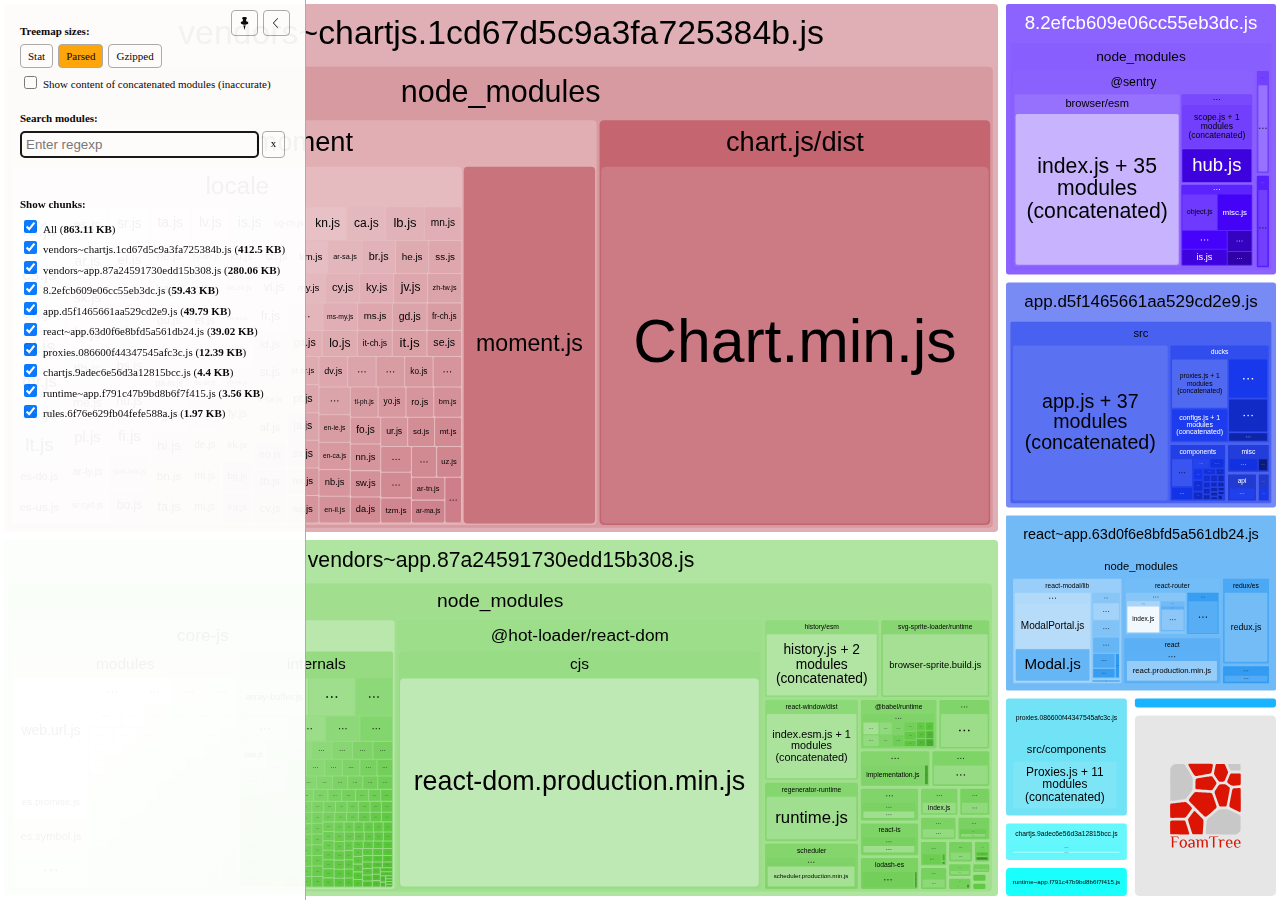
<file: report.html>
<!DOCTYPE html>
<html>
  <head>
    <meta charset="UTF-8"/>
    <meta name="viewport" content="width=device-width, initial-scale=1"/>
    <title>Webpack Bundle Analyzer</title>

    
  <!-- viewer.js -->
  <script>
    !function(e){var t={};function n(r){if(t[r])return t[r].exports;var i=t[r]={i:r,l:!1,exports:{}};return e[r].call(i.exports,i,i.exports,n),i.l=!0,i.exports}n.m=e,n.c=t,n.d=function(e,t,r){n.o(e,t)||Object.defineProperty(e,t,{enumerable:!0,get:r})},n.r=function(e){"undefined"!=typeof Symbol&&Symbol.toStringTag&&Object.defineProperty(e,Symbol.toStringTag,{value:"Module"}),Object.defineProperty(e,"__esModule",{value:!0})},n.t=function(e,t){if(1&t&&(e=n(e)),8&t)return e;if(4&t&&"object"==typeof e&&e&&e.__esModule)return e;var r=Object.create(null);if(n.r(r),Object.defineProperty(r,"default",{enumerable:!0,value:e}),2&t&&"string"!=typeof e)for(var i in e)n.d(r,i,function(t){return e[t]}.bind(null,i));return r},n.n=function(e){var t=e&&e.__esModule?function(){return e.default}:function(){return e};return n.d(t,"a",t),t},n.o=function(e,t){return Object.prototype.hasOwnProperty.call(e,t)},n.p="/",n(n.s=69)}([function(e,t,n){var r;
/*!
  Copyright (c) 2017 Jed Watson.
  Licensed under the MIT License (MIT), see
  http://jedwatson.github.io/classnames
*/
/*!
  Copyright (c) 2017 Jed Watson.
  Licensed under the MIT License (MIT), see
  http://jedwatson.github.io/classnames
*/
!function(){"use strict";var n={}.hasOwnProperty;function i(){for(var e=[],t=0;t<arguments.length;t++){var r=arguments[t];if(r){var o=typeof r;if("string"===o||"number"===o)e.push(r);else if(Array.isArray(r)&&r.length){var a=i.apply(null,r);a&&e.push(a)}else if("object"===o)for(var s in r)n.call(r,s)&&r[s]&&e.push(s)}}return e.join(" ")}e.exports?(i.default=i,e.exports=i):void 0===(r=function(){return i}.apply(t,[]))||(e.exports=r)}()},function(e,t,n){var r=n(40);"string"==typeof r&&(r=[[e.i,r,""]]);var i={hmr:!0,transform:void 0,insertInto:void 0};n(3)(r,i);r.locals&&(e.exports=r.locals)},function(e,t,n){"use strict";e.exports=function(e){var t=[];return t.toString=function(){return this.map(function(t){var n=function(e,t){var n=e[1]||"",r=e[3];if(!r)return n;if(t&&"function"==typeof btoa){var i=(a=r,"/*# sourceMappingURL=data:application/json;charset=utf-8;base64,"+btoa(unescape(encodeURIComponent(JSON.stringify(a))))+" */"),o=r.sources.map(function(e){return"/*# sourceURL="+r.sourceRoot+e+" */"});return[n].concat(o).concat([i]).join("\n")}var a;return[n].join("\n")}(t,e);return t[2]?"@media "+t[2]+"{"+n+"}":n}).join("")},t.i=function(e,n){"string"==typeof e&&(e=[[null,e,""]]);for(var r={},i=0;i<this.length;i++){var o=this[i][0];null!=o&&(r[o]=!0)}for(i=0;i<e.length;i++){var a=e[i];null!=a[0]&&r[a[0]]||(n&&!a[2]?a[2]=n:n&&(a[2]="("+a[2]+") and ("+n+")"),t.push(a))}},t}},function(e,t,n){var r,i,o={},a=(r=function(){return window&&document&&document.all&&!window.atob},function(){return void 0===i&&(i=r.apply(this,arguments)),i}),s=function(e){var t={};return function(e,n){if("function"==typeof e)return e();if(void 0===t[e]){var r=function(e,t){return t?t.querySelector(e):document.querySelector(e)}.call(this,e,n);if(window.HTMLIFrameElement&&r instanceof window.HTMLIFrameElement)try{r=r.contentDocument.head}catch(i){r=null}t[e]=r}return t[e]}}(),u=null,l=0,c=[],h=n(29);function f(e,t){for(var n=0;n<e.length;n++){var r=e[n],i=o[r.id];if(i){i.refs++;for(var a=0;a<i.parts.length;a++)i.parts[a](r.parts[a]);for(;a<r.parts.length;a++)i.parts.push(y(r.parts[a],t))}else{var s=[];for(a=0;a<r.parts.length;a++)s.push(y(r.parts[a],t));o[r.id]={id:r.id,refs:1,parts:s}}}}function d(e,t){for(var n=[],r={},i=0;i<e.length;i++){var o=e[i],a=t.base?o[0]+t.base:o[0],s={css:o[1],media:o[2],sourceMap:o[3]};r[a]?r[a].parts.push(s):n.push(r[a]={id:a,parts:[s]})}return n}function p(e,t){var n=s(e.insertInto);if(!n)throw new Error("Couldn't find a style target. This probably means that the value for the 'insertInto' parameter is invalid.");var r=c[c.length-1];if("top"===e.insertAt)r?r.nextSibling?n.insertBefore(t,r.nextSibling):n.appendChild(t):n.insertBefore(t,n.firstChild),c.push(t);else if("bottom"===e.insertAt)n.appendChild(t);else{if("object"!=typeof e.insertAt||!e.insertAt.before)throw new Error("[Style Loader]\n\n Invalid value for parameter 'insertAt' ('options.insertAt') found.\n Must be 'top', 'bottom', or Object.\n (https://github.com/webpack-contrib/style-loader#insertat)\n");var i=s(e.insertAt.before,n);n.insertBefore(t,i)}}function g(e){if(null===e.parentNode)return!1;e.parentNode.removeChild(e);var t=c.indexOf(e);t>=0&&c.splice(t,1)}function b(e){var t=document.createElement("style");if(void 0===e.attrs.type&&(e.attrs.type="text/css"),void 0===e.attrs.nonce){var r=function(){0;return n.nc}();r&&(e.attrs.nonce=r)}return v(t,e.attrs),p(e,t),t}function v(e,t){Object.keys(t).forEach(function(n){e.setAttribute(n,t[n])})}function y(e,t){var n,r,i,o;if(t.transform&&e.css){if(!(o="function"==typeof t.transform?t.transform(e.css):t.transform.default(e.css)))return function(){};e.css=o}if(t.singleton){var a=l++;n=u||(u=b(t)),r=w.bind(null,n,a,!1),i=w.bind(null,n,a,!0)}else e.sourceMap&&"function"==typeof URL&&"function"==typeof URL.createObjectURL&&"function"==typeof URL.revokeObjectURL&&"function"==typeof Blob&&"function"==typeof btoa?(n=function(e){var t=document.createElement("link");return void 0===e.attrs.type&&(e.attrs.type="text/css"),e.attrs.rel="stylesheet",v(t,e.attrs),p(e,t),t}(t),r=function(e,t,n){var r=n.css,i=n.sourceMap,o=void 0===t.convertToAbsoluteUrls&&i;(t.convertToAbsoluteUrls||o)&&(r=h(r));i&&(r+="\n/*# sourceMappingURL=data:application/json;base64,"+btoa(unescape(encodeURIComponent(JSON.stringify(i))))+" */");var a=new Blob([r],{type:"text/css"}),s=e.href;e.href=URL.createObjectURL(a),s&&URL.revokeObjectURL(s)}.bind(null,n,t),i=function(){g(n),n.href&&URL.revokeObjectURL(n.href)}):(n=b(t),r=function(e,t){var n=t.css,r=t.media;r&&e.setAttribute("media",r);if(e.styleSheet)e.styleSheet.cssText=n;else{for(;e.firstChild;)e.removeChild(e.firstChild);e.appendChild(document.createTextNode(n))}}.bind(null,n),i=function(){g(n)});return r(e),function(t){if(t){if(t.css===e.css&&t.media===e.media&&t.sourceMap===e.sourceMap)return;r(e=t)}else i()}}e.exports=function(e,t){if("undefined"!=typeof DEBUG&&DEBUG&&"object"!=typeof document)throw new Error("The style-loader cannot be used in a non-browser environment");(t=t||{}).attrs="object"==typeof t.attrs?t.attrs:{},t.singleton||"boolean"==typeof t.singleton||(t.singleton=a()),t.insertInto||(t.insertInto="head"),t.insertAt||(t.insertAt="bottom");var n=d(e,t);return f(n,t),function(e){for(var r=[],i=0;i<n.length;i++){var a=n[i];(s=o[a.id]).refs--,r.push(s)}e&&f(d(e,t),t);for(i=0;i<r.length;i++){var s;if(0===(s=r[i]).refs){for(var u=0;u<s.parts.length;u++)s.parts[u]();delete o[s.id]}}}};var m,x=(m=[],function(e,t){return m[e]=t,m.filter(Boolean).join("\n")});function w(e,t,n,r){var i=n?"":r.css;if(e.styleSheet)e.styleSheet.cssText=x(t,i);else{var o=document.createTextNode(i),a=e.childNodes;a[t]&&e.removeChild(a[t]),a.length?e.insertBefore(o,a[t]):e.appendChild(o)}}},function(e,t,n){var r=n(32);"string"==typeof r&&(r=[[e.i,r,""]]);var i={hmr:!0,transform:void 0,insertInto:void 0};n(3)(r,i);r.locals&&(e.exports=r.locals)},function(e,t,n){"use strict";
/**
 * filesize
 *
 * @copyright 2018 Jason Mulligan <jason.mulligan@avoidwork.com>
 * @license BSD-3-Clause
 * @version 3.6.1
 */
/**
 * filesize
 *
 * @copyright 2018 Jason Mulligan <jason.mulligan@avoidwork.com>
 * @license BSD-3-Clause
 * @version 3.6.1
 */
!function(t){var n=/^(b|B)$/,r={iec:{bits:["b","Kib","Mib","Gib","Tib","Pib","Eib","Zib","Yib"],bytes:["B","KiB","MiB","GiB","TiB","PiB","EiB","ZiB","YiB"]},jedec:{bits:["b","Kb","Mb","Gb","Tb","Pb","Eb","Zb","Yb"],bytes:["B","KB","MB","GB","TB","PB","EB","ZB","YB"]}},i={iec:["","kibi","mebi","gibi","tebi","pebi","exbi","zebi","yobi"],jedec:["","kilo","mega","giga","tera","peta","exa","zetta","yotta"]};function o(e){var t,o,a,s,u,l,c,h,f,d,p,g,b,v=arguments.length>1&&void 0!==arguments[1]?arguments[1]:{},y=[],m=0,x=void 0,w=void 0;if(isNaN(e))throw new Error("Invalid arguments");return o=!0===v.bits,f=!0===v.unix,t=v.base||2,h=void 0!==v.round?v.round:f?1:2,d=void 0!==v.separator&&v.separator||"",p=void 0!==v.spacer?v.spacer:f?"":" ",b=v.symbols||v.suffixes||{},g=2===t&&v.standard||"jedec",c=v.output||"string",s=!0===v.fullform,u=v.fullforms instanceof Array?v.fullforms:[],x=void 0!==v.exponent?v.exponent:-1,a=t>2?1e3:1024,(l=(w=Number(e))<0)&&(w=-w),(-1===x||isNaN(x))&&(x=Math.floor(Math.log(w)/Math.log(a)))<0&&(x=0),x>8&&(x=8),0===w?(y[0]=0,y[1]=f?"":r[g][o?"bits":"bytes"][x]):(m=w/(2===t?Math.pow(2,10*x):Math.pow(1e3,x)),o&&(m*=8)>=a&&x<8&&(m/=a,x++),y[0]=Number(m.toFixed(x>0?h:0)),y[1]=10===t&&1===x?o?"kb":"kB":r[g][o?"bits":"bytes"][x],f&&(y[1]="jedec"===g?y[1].charAt(0):x>0?y[1].replace(/B$/,""):y[1],n.test(y[1])&&(y[0]=Math.floor(y[0]),y[1]=""))),l&&(y[0]=-y[0]),y[1]=b[y[1]]||y[1],"array"===c?y:"exponent"===c?x:"object"===c?{value:y[0],suffix:y[1],symbol:y[1]}:(s&&(y[1]=u[x]?u[x]:i[g][x]+(o?"bit":"byte")+(1===y[0]?"":"s")),d.length>0&&(y[0]=y[0].toString().replace(".",d)),y.join(p))}o.partial=function(e){return function(t){return o(t,e)}},e.exports=o}("undefined"!=typeof window&&window)},function(e,t,n){var r=n(48);"string"==typeof r&&(r=[[e.i,r,""]]);var i={hmr:!0,transform:void 0,insertInto:void 0};n(3)(r,i);r.locals&&(e.exports=r.locals)},function(e,t,n){var r=n(37);"string"==typeof r&&(r=[[e.i,r,""]]);var i={hmr:!0,transform:void 0,insertInto:void 0};n(3)(r,i);r.locals&&(e.exports=r.locals)},function(e,t,n){var r=n(59),i=n(14),o=/[&<>"']/g,a=RegExp(o.source);e.exports=function(e){return(e=i(e))&&a.test(e)?e.replace(o,r):e}},function(e,t,n){var r=n(30);"string"==typeof r&&(r=[[e.i,r,""]]);var i={hmr:!0,transform:void 0,insertInto:void 0};n(3)(r,i);r.locals&&(e.exports=r.locals)},function(e,t,n){var r=n(31);"string"==typeof r&&(r=[[e.i,r,""]]);var i={hmr:!0,transform:void 0,insertInto:void 0};n(3)(r,i);r.locals&&(e.exports=r.locals)},function(e,t,n){var r=n(36);"string"==typeof r&&(r=[[e.i,r,""]]);var i={hmr:!0,transform:void 0,insertInto:void 0};n(3)(r,i);r.locals&&(e.exports=r.locals)},function(e,t,n){var r=n(61);"string"==typeof r&&(r=[[e.i,r,""]]);var i={hmr:!0,transform:void 0,insertInto:void 0};n(3)(r,i);r.locals&&(e.exports=r.locals)},function(e,t,n){var r=n(19).Symbol;e.exports=r},function(e,t,n){var r=n(56);e.exports=function(e){return null==e?"":r(e)}},function(e,t,n){var r=n(28);"string"==typeof r&&(r=[[e.i,r,""]]);var i={hmr:!0,transform:void 0,insertInto:void 0};n(3)(r,i);r.locals&&(e.exports=r.locals)},function(e,t,n){var r=n(38);"string"==typeof r&&(r=[[e.i,r,""]]);var i={hmr:!0,transform:void 0,insertInto:void 0};n(3)(r,i);r.locals&&(e.exports=r.locals)},function(e,t,n){var r=n(39);"string"==typeof r&&(r=[[e.i,r,""]]);var i={hmr:!0,transform:void 0,insertInto:void 0};n(3)(r,i);r.locals&&(e.exports=r.locals)},function(e,t){e.exports=function(e){var t=typeof e;return null!=e&&("object"==t||"function"==t)}},function(e,t,n){var r=n(42),i="object"==typeof self&&self&&self.Object===Object&&self,o=r||i||Function("return this")();e.exports=o},function(e,t,n){var r=n(44),i=n(47),o="[object Symbol]";e.exports=function(e){return"symbol"==typeof e||i(e)&&r(e)==o}},function(e,t){var n=RegExp("[\\u200d\\ud800-\\udfff\\u0300-\\u036f\\ufe20-\\ufe2f\\u20d0-\\u20ff\\ufe0e\\ufe0f]");e.exports=function(e){return n.test(e)}},function(e,t){
/**
 * Carrot Search FoamTree HTML5 (demo variant)
 * v3.4.5, 4fa198d722d767b68d0409e88290ea6de98d1eaa/4fa198d7, build FOAMTREE-SOFTWARE4-DIST-39, Jul 26, 2017
 * 
 * Carrot Search confidential.
 * Copyright 2002-2017, Carrot Search s.c, All Rights Reserved.
 */
!function(){var e,t=function(){var e,n=window.navigator.userAgent;try{window.localStorage.setItem("ftap5caavc","ftap5caavc"),window.localStorage.removeItem("ftap5caavc"),e=!0}catch(r){e=!1}return{of:function(){return/webkit/i.test(n)},mf:function(){return/Mac/.test(n)},lf:function(){return/iPad|iPod|iPhone/.test(n)},hf:function(){return/Android/.test(n)},ii:function(){return"ontouchstart"in window||!!window.DocumentTouch&&document instanceof window.DocumentTouch},hi:function(){return e},gi:function(){var e=document.createElement("canvas");return!(!e.getContext||!e.getContext("2d"))},Dd:function(e,n){return[].forEach&&t.gi()?e&&e():n&&n()}}}(),n=function(){function e(){return window.performance&&(window.performance.now||window.performance.mozNow||window.performance.msNow||window.performance.oNow||window.performance.webkitNow)||Date.now}var t=e();return{create:function(){return{now:(t=e(),function(){return t.call(window.performance)})};var t},now:function(){return t.call(window.performance)}}}();function r(){function r(){if(!u)throw"AF0";var e=n.now();0!==l&&(o.Kd=e-l),l=e,s=s.filter(function(e){return null!==e}),o.frames++;for(var t=0;t<s.length;t++){var r=s[t];null!==r&&(!0===r.ye.call(r.Yg)?s[t]=null:m.Sc(r.repeat)&&(r.repeat=r.repeat-1,0>=r.repeat&&(s[t]=null)))}s=s.filter(function(e){return null!==e}),u=!1,i(),0!==(e=n.now()-e)&&(o.Jd=e),o.totalTime+=e,o.Oe=1e3*o.frames/o.totalTime,l=0===s.length?0:n.now()}function i(){0<s.length&&!u&&(u=!0,a(r))}var o=this.rg={frames:0,totalTime:0,Jd:0,Kd:0,Oe:0};e=o;var a=function(){return t.lf()?function(e){window.setTimeout(e,0)}:window.requestAnimationFrame||window.webkitRequestAnimationFrame||window.mozRequestAnimationFrame||window.oRequestAnimationFrame||window.msRequestAnimationFrame||(e=n.create(),function(t){var n=0;window.setTimeout(function(){var r=e.now();t(),n=e.now()-r},16>n?16-n:0)});var e}(),s=[],u=!1,l=0;this.repeat=function(e,t,n){this.cancel(e),s.push({ye:e,Yg:n,repeat:t}),i()},this.d=function(e,t){this.repeat(e,1,t)},this.cancel=function(e){for(var t=0;t<s.length;t++){var n=s[t];null!==n&&n.ye===e&&(s[t]=null)}},this.k=function(){s=[]}}var i,o=t.Dd(function(){function e(){this.buffer=[],this.oa=0,this.Gc=m.extend({},s)}function t(e){return function(){var t,n=this.buffer,r=this.oa;for(n[r++]="call",n[r++]=e,n[r++]=arguments.length,t=0;t<arguments.length;t++)n[r++]=arguments[t];this.oa=r}}function n(e){return function(){return r[e].apply(r,arguments)}}(i=document.createElement("canvas")).width=1,i.height=1;var r=i.getContext("2d"),i=["font"],a="fillStyle globalAlpha globalCompositeOperation lineCap lineDashOffset lineJoin lineWidth miterLimit shadowBlur shadowColor shadowOffsetX shadowOffsetY strokeStyle textAlign textBaseline".split(" "),s={};return a.concat(i).forEach(function(e){s[e]=r[e]}),e.prototype.clear=function(){this.oa=0},e.prototype.Na=function(){return 0===this.oa},e.prototype.Ta=function(e){e instanceof o?function(e,t,n){for(var r=0,i=e.oa,o=e.buffer;r<n;)o[i++]=t[r++];e.oa=i}(e,this.buffer,this.oa):function(e,t,n,r){for(var i=0;i<n;)switch(t[i++]){case"set":e[t[i++]]=t[i++];break;case"setGlobalAlpha":e[t[i++]]=t[i++]*r;break;case"call":var o=t[i++];switch(t[i++]){case 0:e[o]();break;case 1:e[o](t[i++]);break;case 2:e[o](t[i++],t[i++]);break;case 3:e[o](t[i++],t[i++],t[i++]);break;case 4:e[o](t[i++],t[i++],t[i++],t[i++]);break;case 5:e[o](t[i++],t[i++],t[i++],t[i++],t[i++]);break;case 6:e[o](t[i++],t[i++],t[i++],t[i++],t[i++],t[i++]);break;case 7:e[o](t[i++],t[i++],t[i++],t[i++],t[i++],t[i++],t[i++]);break;case 8:e[o](t[i++],t[i++],t[i++],t[i++],t[i++],t[i++],t[i++],t[i++]);break;case 9:e[o](t[i++],t[i++],t[i++],t[i++],t[i++],t[i++],t[i++],t[i++],t[i++]);break;default:throw"CB0"}}}(e,this.buffer,this.oa,m.B(e.globalAlpha,1))},e.prototype.replay=e.prototype.Ta,e.prototype.d=function(){return new e},e.prototype.scratch=e.prototype.d,"arc arcTo beginPath bezierCurveTo clearRect clip closePath drawImage fill fillRect fillText lineTo moveTo putImageData quadraticCurveTo rect rotate scale setLineDash setTransform stroke strokeRect strokeText transform translate".split(" ").forEach(function(n){e.prototype[n]=t(n)}),["measureText","createLinearGradient","createRadialGradient","createPattern","getLineDash"].forEach(function(t){e.prototype[t]=n(t)}),["save","restore"].forEach(function(r){e.prototype[r]=function(e,t){return function(){e.apply(this,arguments),t.apply(this,arguments)}}(t(r),n(r))}),i.forEach(function(t){Object.defineProperty(e.prototype,t,{set:function(e){r[t]=e,this.Gc[t]=e;var n=this.buffer;n[this.oa++]="set",n[this.oa++]=t,n[this.oa++]=e},get:function(){return this.Gc[t]}})}),a.forEach(function(t){Object.defineProperty(e.prototype,t,{set:function(e){this.Gc[t]=e;var n=this.buffer;n[this.oa++]="globalAlpha"===t?"setGlobalAlpha":"set",n[this.oa++]=t,n[this.oa++]=e},get:function(){return this.Gc[t]}})}),e.prototype.roundRect=function(e,t,n,r,i){this.beginPath(),this.moveTo(e+i,t),this.lineTo(e+n-i,t),this.quadraticCurveTo(e+n,t,e+n,t+i),this.lineTo(e+n,t+r-i),this.quadraticCurveTo(e+n,t+r,e+n-i,t+r),this.lineTo(e+i,t+r),this.quadraticCurveTo(e,t+r,e,t+r-i),this.lineTo(e,t+i),this.quadraticCurveTo(e,t,e+i,t),this.closePath()},e.prototype.fillPolygonWithText=function(e,t,n,r,i){i||(i={});var a={sb:m.B(i.maxFontSize,D.Ea.sb),Zc:m.B(i.minFontSize,D.Ea.Zc),lineHeight:m.B(i.lineHeight,D.Ea.lineHeight),pb:m.B(i.horizontalPadding,D.Ea.pb),eb:m.B(i.verticalPadding,D.Ea.eb),tb:m.B(i.maxTotalTextHeight,D.Ea.tb),fontFamily:m.B(i.fontFamily,D.Ea.fontFamily),fontStyle:m.B(i.fontStyle,D.Ea.fontStyle),fontVariant:m.B(i.fontVariant,D.Ea.fontVariant),fontWeight:m.B(i.fontWeight,D.Ea.fontWeight),verticalAlign:m.B(i.verticalAlign,D.Ea.verticalAlign)},s=i.cache;if(s&&m.Q(i,"area")){s.jd||(s.jd=new o);var u=i.area,l=m.B(i.cacheInvalidationThreshold,.05);e=D.xe(a,this,r,e,z.q(e,{}),{x:t,y:n},i.allowForcedSplit||!1,i.allowEllipsis||!1,s,u,l,i.invalidateCache)}else e=D.Le(a,this,r,e,z.q(e,{}),{x:t,y:n},i.allowForcedSplit||!1,i.allowEllipsis||!1);return e.la?{fit:!0,lineCount:e.mc,fontSize:e.fontSize,box:{x:e.da.x,y:e.da.y,w:e.da.f,h:e.da.i},ellipsis:e.ec}:{fit:!1}},e}),a=t.Dd(function(){function e(e){this.O=e,this.d=[],this.Ib=[void 0],this.Nc=["#SIZE#px sans-serif"],this.Ld=[0],this.Md=[1],this.ie=[0],this.je=[0],this.ke=[0],this.Qd=[10],this.hc=[10],this.Sb=[this.Ib,this.Nc,this.hc,this.Ld,this.Md,this.ie,this.Qd,this.je,this.ke],this.ga=[1,0,0,1,0,0]}function t(e){var t=e.O,n=e.Sb[0].length-1;e.Ib[n]&&(t.setLineDash(e.Ib[n]),t.Tj=e.Ld[n]),t.miterLimit=e.Qd[n],t.lineWidth=e.Md[n],t.shadowBlur=e.ie[n],t.shadowOffsetX=e.je[n],t.shadowOffsetY=e.ke[n],t.font=e.Nc[n].replace("#SIZE#",e.hc[n].toString())}function n(e,t,n){return e*n[0]+t*n[2]+n[4]}function r(e,t,n){return e*n[1]+t*n[3]+n[5]}function i(e,t){for(var n=0;n<e.length;n++)e[n]*=t[0];return e}e.prototype.save=function(){this.d.push(this.ga.slice(0));for(var e=0;e<this.Sb.length;e++){var t=this.Sb[e];t.push(t[t.length-1])}this.O.save()},e.prototype.restore=function(){this.ga=this.d.pop();for(var e=0;e<this.Sb.length;e++)this.Sb[e].pop();this.O.restore(),t(this)},e.prototype.scale=function(e,n){(r=this.ga)[0]*=e,r[1]*=e,r[2]*=n,r[3]*=n;var r=this.ga,o=this.Sb,a=o[0].length-1,s=this.Ib[a];for(s&&i(s,r),s=2;s<o.length;s++){o[s][a]*=r[0]}t(this)},e.prototype.translate=function(e,t){var n=this.ga;n[4]+=n[0]*e+n[2]*t,n[5]+=n[1]*e+n[3]*t},["moveTo","lineTo"].forEach(function(t){e.prototype[t]=function(e){return function(t,i){var o=this.ga;return this.O[e].call(this.O,n(t,i,o),r(t,i,o))}}(t)}),["clearRect","fillRect","strokeRect","rect"].forEach(function(t){e.prototype[t]=function(e){return function(t,i,o,a){var s=this.ga;return this.O[e].call(this.O,n(t,i,s),r(t,i,s),o*s[0],a*s[3])}}(t)}),"fill stroke beginPath closePath clip createImageData createPattern getImageData putImageData getLineDash setLineDash".split(" ").forEach(function(t){e.prototype[t]=function(e){return function(){return this.O[e].apply(this.O,arguments)}}(t)}),[{vb:"lineDashOffset",zb:function(e){return e.Ld}},{vb:"lineWidth",zb:function(e){return e.Md}},{vb:"miterLimit",zb:function(e){return e.Qd}},{vb:"shadowBlur",zb:function(e){return e.ie}},{vb:"shadowOffsetX",zb:function(e){return e.je}},{vb:"shadowOffsetY",zb:function(e){return e.ke}}].forEach(function(t){Object.defineProperty(e.prototype,t.vb,{set:function(e){var n=t.zb(this);e*=this.ga[0],n[n.length-1]=e,this.O[t.vb]=e}})});var o=/(\d+(?:\.\d+)?)px/;return Object.defineProperty(e.prototype,"font",{set:function(e){var t=o.exec(e);if(1<t.length){var n=this.hc.length-1;this.hc[n]=parseFloat(t[1]),this.Nc[n]=e.replace(o,"#SIZE#px"),this.O.font=this.Nc[n].replace("#SIZE#",(this.hc[n]*this.ga[0]).toString())}}}),"fillStyle globalAlpha globalCompositeOperation lineCap lineJoin shadowColor strokeStyle textAlign textBaseline".split(" ").forEach(function(t){Object.defineProperty(e.prototype,t,{set:function(e){this.O[t]=e}})}),e.prototype.arc=function(e,t,i,o,a,s){var u=this.ga;this.O.arc(n(e,t,u),r(e,t,u),i*u[0],o,a,s)},e.prototype.arcTo=function(e,t,i,o,a){var s=this.ga;this.O.arc(n(e,t,s),r(e,t,s),n(i,o,s),r(i,o,s),a*s[0])},e.prototype.bezierCurveTo=function(e,t,i,o,a,s){var u=this.ga;this.O.bezierCurveTo(n(e,t,u),r(e,t,u),n(i,o,u),r(i,o,u),n(a,s,u),r(a,s,u))},e.prototype.drawImage=function(e,t,i,o,a,s,u,l,c){function h(t,i,o,a){d.push(n(t,i,f)),d.push(r(t,i,f)),o=m.V(o)?e.width:o,a=m.V(a)?e.height:a,d.push(o*f[0]),d.push(a*f[3])}var f=this.ga,d=[e];m.V(s)?h(t,i,o,a):h(s,u,l,c),this.O.drawImage.apply(this.O,d)},e.prototype.quadraticCurveTo=function(e,t,i,o){var a=this.ga;this.O.quadraticCurveTo(n(e,t,a),r(e,t,a),n(i,o,a),r(i,o,a))},e.prototype.fillText=function(e,t,i,o){var a=this.ga;this.O.fillText(e,n(t,i,a),r(t,i,a),m.Sc(o)?o*a[0]:1e20)},e.prototype.setLineDash=function(e){e=i(e.slice(0),this.ga),this.Ib[this.Ib.length-1]=e,this.O.setLineDash(e)},e}),s=(i=!t.of()||t.lf()||t.hf()?1:7,{eh:function(){function e(e){e.beginPath(),u.le(e,l)}(a=document.createElement("canvas")).width=800,a.height=600;var t,r=a.getContext("2d"),o=a.width,a=a.height,s=0,l=[{x:0,y:100}];for(t=1;6>=t;t++)s=2*t*Math.PI/6,l.push({x:0+100*Math.sin(s),y:0+100*Math.cos(s)});t={polygonPlainFill:[e,function(e){e.fillStyle="rgb(255, 0, 0)",e.fill()}],polygonPlainStroke:[e,function(e){e.strokeStyle="rgb(128, 0, 0)",e.lineWidth=2,e.closePath(),e.stroke()}],polygonGradientFill:[e,function(e){var t=e.createRadialGradient(0,0,10,0,0,60);t.addColorStop(0,"rgb(255, 0, 0)"),t.addColorStop(1,"rgb(255, 255, 0)"),e.fillStyle=t,e.fill()}],polygonGradientStroke:[e,function(e){var t=e.createLinearGradient(-100,-100,100,100);t.addColorStop(0,"rgb(224, 0, 0)"),t.addColorStop(1,"rgb(32, 0, 0)"),e.strokeStyle=t,e.lineWidth=2,e.closePath(),e.stroke()}],polygonExposureShadow:[e,function(e){e.shadowBlur=50,e.shadowColor="rgba(0, 0, 0, 1)",e.fillStyle="rgba(0, 0, 0, 1)",e.globalCompositeOperation="source-over",e.fill(),e.shadowBlur=0,e.shadowColor="transparent",e.globalCompositeOperation="destination-out",e.fill()}],labelPlainFill:[function(e){e.fillStyle="#000",e.font="24px sans-serif",e.textAlign="center"},function(e){e.fillText("Some text",0,-16),e.fillText("for testing purposes",0,16)}]},s=100/Object.keys(t).length;var c,h=n.now(),f={};for(c in t){var d,p=t[c],g=n.now(),b=0;do{for(r.save(),r.translate(Math.random()*o,Math.random()*a),d=3*Math.random()+.5,r.scale(d,d),d=0;d<p.length;d++)p[d](r);r.restore(),b++,d=n.now()}while(d-g<s);f[c]=i*(d-g)/b}return f.total=n.now()-h,f}}),u={le:function(e,t){var n=t[0];e.moveTo(n.x,n.y);for(var r=t.length-1;0<r;r--)n=t[r],e.lineTo(n.x,n.y)},rj:function(e,t,n,r){var i,o,a,s,u,l=[],c=0,h=t.length;for(a=0;a<h;a++)i=t[a],o=t[(a+1)%h],i=z.d(i,o),i=Math.sqrt(i),l.push(i),c+=i;n=r*(n+.5*r*c/h),r={};c={};var f={};for(a=0;a<h;a++)i=t[a],o=t[(a+1)%h],s=t[(a+2)%h],u=l[(a+1)%h],u=Math.min(.5,n/u),z.Aa(1-u,o,s,c),z.Aa(u,o,s,f),0,0==a&&(s=Math.min(.5,n/l[0]),z.Aa(s,i,o,r),0,e.moveTo(r.x,r.y)),e.quadraticCurveTo(o.x,o.y,c.x,c.y),e.lineTo(f.x,f.y);return!0}};function l(e){function t(e){c[e].style.opacity=f*h[e]}function n(e){e.width=Math.round(o*e.n),e.height=Math.round(a*e.n)}function r(){return/relative|absolute|fixed/.test(window.getComputedStyle(i,null).getPropertyValue("position"))}var i,o,a,s,u,l=[],c={},h={},f=0;this.H=function(t){i=t,r()||(i.style.position="relative"),0!=i.clientWidth&&0!=i.clientHeight||I.Pa("element has zero dimensions: "+i.clientWidth+" x "+i.clientHeight+"."),i.innerHTML="",o=i.clientWidth,a=i.clientHeight,s=0!==o?o:void 0,u=0!==a?a:void 0,"embedded"===i.getAttribute("data-foamtree")&&I.Pa("visualization already embedded in the element."),i.setAttribute("data-foamtree","embedded"),e.c.p("stage:initialized",this,i,o,a)},this.lb=function(){i.removeAttribute("data-foamtree"),l=[],c={},e.c.p("stage:disposed",this,i)},this.k=function(){if(r()||(i.style.position="relative"),o=i.clientWidth,a=i.clientHeight,0!==o&&0!==a&&(o!==s||a!==u)){for(var t=l.length-1;0<=t;t--)n(l[t]);e.c.p("stage:resized",s,u,o,a),s=o,u=a}},this.fj=function(e,t){e.n=t,n(e)},this.oc=function(r,o,a){var s=document.createElement("canvas");return s.setAttribute("style","position: absolute; top: 0; bottom: 0; left: 0; right: 0; width: 100%; height: 100%; -webkit-touch-callout: none; -webkit-user-select: none; -moz-user-select: none; -ms-user-select: none; user-select: none;"),s.n=o,n(s),l.push(s),c[r]=s,h[r]=1,t(r),a||i.appendChild(s),e.c.p("stage:newLayer",r,s),s},this.kc=function(e,n){return m.V(n)||(h[e]=n,t(e)),h[e]},this.d=function(e){return m.V(e)||(f=e,m.Ga(c,function(e,n){t(n)})),f}}function c(e){function t(e,t,n){return y=!0,p.x=0,p.y=0,g.x=0,g.y=0,a=f,s.x=d.x,s.y=d.y,t(),u*=e,l=n?u/a:e,l=Math.max(.25/a,l),!0}function n(e,t){return t.x=e.x/f+d.x,t.y=e.y/f+d.y,t}function r(e,t,n,r,i,o,a,s,u){var l=(e-n)*(o-s)-(t-r)*(i-a);return!(1e-5>Math.abs(l))&&(u.x=((e*r-t*n)*(i-a)-(e-n)*(i*s-o*a))/l,u.y=((e*r-t*n)*(o-s)-(t-r)*(i*s-o*a))/l,!0)}var i,o,a=1,s={x:0,y:0},u=1,l=1,c=1,h={x:0,y:0},f=1,d={x:0,y:0},p={x:0,y:0},g={x:0,y:0},b={x:0,y:0,f:0,i:0},v={x:0,y:0,f:0,i:0,scale:1},y=!0;e.c.j("stage:initialized",function(e,t,n,r){i=n,o=r,b.x=0,b.y=0,b.f=n,b.i=r,v.x=0,v.y=0,v.f=n,v.i=r,v.scale=1}),e.c.j("stage:resized",function(e,t,n,r){function a(e){e.x*=l,e.y*=c}function u(e){a(e),e.f*=l,e.i*=c}i=n,o=r;var l=n/e,c=r/t;a(s),a(d),a(h),a(p),a(g),u(b),u(v)}),this.Yb=function(e,r){return t(r,function(){n(e,h)},!0)},this.Y=function(e,n){if(1==Math.round(1e4*n)/1e4){var i=b.x-d.x,o=b.y-d.y;return t(1,function(){},!0),this.d(-i,-o)}return t(n,function(){for(var t=!1;!t;){t=Math.random();var n=Math.random(),i=Math.random(),o=Math.random();t=r(e.x+t*e.f,e.y+n*e.i,b.x+t*b.f,b.y+n*b.i,e.x+i*e.f,e.y+o*e.i,b.x+i*b.f,b.y+o*b.i,h)}},!0)},this.sc=function(e,n){var a,s,u,l;return(a=e.f/e.i)<(s=i/o)?(u=e.i*s,l=e.i,a=e.x-.5*(u-e.f),s=e.y):a>s?(u=e.f,l=e.f*o/i,a=e.x,s=e.y-.5*(l-e.i)):(a=e.x,s=e.y,u=e.f,l=e.i),a-=u*n,u*=1+2*n,r(a,s-=l*n,d.x,d.y,a+u,s,d.x+i/f,d.y,h)?t(i/f/u,m.ta,!1):(y=!1,this.d(f*(d.x-a),f*(d.y-s)))},this.d=function(e,t){var n=Math.round(1e4*e)/1e4,r=Math.round(1e4*t)/1e4;return g.x+=n/f,g.y+=r/f,0!==n||0!==r},this.reset=function(e){return e&&this.content(0,0,i,o),this.Y({x:b.x+d.x,y:b.y+d.y,f:b.f/f,i:b.i/f},c/u)},this.Qb=function(e){c=Math.min(1,Math.round(1e4*(e||u))/1e4)},this.k=function(){return d.x<b.x?(b.x-d.x)*f:d.x+i/f>b.x+b.f?-(d.x+i/f-b.x-b.f)*f:0},this.A=function(){return d.y<b.y?(b.y-d.y)*f:d.y+o/f>b.y+b.i?-(d.y+o/f-b.y-b.i)*f:0},this.update=function(e){var t=Math.abs(Math.log(l));6>t?t=2:(t/=4,t+=3*t*(1<l?e:1-e)),t=1<l?Math.pow(e,t):1-Math.pow(1-e,t),f=a*(t=(y?t:1)*(l-1)+1),d.x=h.x-(h.x-s.x)/t,d.y=h.y-(h.y-s.y)/t,d.x-=p.x*(1-e)+g.x*e,d.y-=p.y*(1-e)+g.y*e,1===e&&(p.x=g.x,p.y=g.y),v.x=d.x,v.y=d.y,v.f=i/f,v.i=o/f,v.scale=f},this.S=function(e){return e.x=v.x,e.y=v.y,e.scale=v.scale,e},this.absolute=function(e,t){return n(e,t||{})},this.nd=function(e,t){var n=t||{};return n.x=(e.x-d.x)*f,n.y=(e.y-d.y)*f,n},this.Hc=function(e){return this.scale()<c/e},this.Rd=function(){return m.Fd(f,1)},this.scale=function(){return Math.round(1e4*f)/1e4},this.content=function(e,t,n,r){b.x=e,b.y=t,b.f=n,b.i=r},this.Jc=function(e,t){var n;for(n=e.length-1;0<=n;n--){var r=e[n];r.save(),r.scale(f,f),r.translate(-d.x,-d.y)}for(t(v),n=e.length-1;0<=n;n--)(r=e[n]).restore()}}var h=new function(){function e(e){if("hsl"==e.model||"hsla"==e.model)return e;var t,n=e.r/=255,r=e.g/=255,i=e.b/=255,o=Math.max(n,r,i),a=(o+(u=Math.min(n,r,i)))/2;if(o==u)t=u=0;else{var s=o-u,u=.5<a?s/(2-o-u):s/(o+u);switch(o){case n:t=(r-i)/s+(r<i?6:0);break;case r:t=(i-n)/s+2;break;case i:t=(n-r)/s+4}t/=6}return e.h=360*t,e.s=100*u,e.l=100*a,e.model="hsl",e}var t={h:0,s:0,l:0,a:1,model:"hsla"};this.Ba=function(n){return m.Tc(n)?e(h.Hg(n)):m.jc(n)?e(n):t},this.Hg=function(e){var n;return(n=/rgba\(\s*([^,\s]+)\s*,\s*([^,\s]+)\s*,\s*([^,\s]+)\s*,\s*([^,\s]+)\s*\)/.exec(e))&&5==n.length?{r:parseFloat(n[1]),g:parseFloat(n[2]),b:parseFloat(n[3]),a:parseFloat(n[4]),model:"rgba"}:(n=/hsla\(\s*([^,\s]+)\s*,\s*([^,%\s]+)%\s*,\s*([^,\s%]+)%\s*,\s*([^,\s]+)\s*\)/.exec(e))&&5==n.length?{h:parseFloat(n[1]),s:parseFloat(n[2]),l:parseFloat(n[3]),a:parseFloat(n[4]),model:"hsla"}:(n=/rgb\(\s*([^,\s]+)\s*,\s*([^,\s]+)\s*,\s*([^,\s]+)\s*\)/.exec(e))&&4==n.length?{r:parseFloat(n[1]),g:parseFloat(n[2]),b:parseFloat(n[3]),a:1,model:"rgb"}:(n=/hsl\(\s*([^,\s]+)\s*,\s*([^,\s%]+)%\s*,\s*([^,\s%]+)%\s*\)/.exec(e))&&4==n.length?{h:parseFloat(n[1]),s:parseFloat(n[2]),l:parseFloat(n[3]),a:1,model:"hsl"}:(n=/#([0-9a-fA-F]{2})([0-9a-fA-F]{2})([0-9a-fA-F]{2})/.exec(e))&&4==n.length?{r:parseInt(n[1],16),g:parseInt(n[2],16),b:parseInt(n[3],16),a:1,model:"rgb"}:(n=/#([0-9a-fA-F])([0-9a-fA-F])([0-9a-fA-F])/.exec(e))&&4==n.length?{r:17*parseInt(n[1],16),g:17*parseInt(n[2],16),b:17*parseInt(n[3],16),a:1,model:"rgb"}:t},this.Cg=function(e){function t(e,t,n){return 0>n&&(n+=1),1<n&&(n-=1),n<1/6?e+6*(t-e)*n:.5>n?t:n<2/3?e+(t-e)*(2/3-n)*6:e}if("rgb"==e.model||"rgba"==e.model)return Math.sqrt(e.r*e.r*.241+e.g*e.g*.691+e.b*e.b*.068)/255;var n,r;n=e.l/100;var i=e.s/100;if(r=e.h/360,0==e.Wj)n=e=r=n;else{var o=2*n-(i=.5>n?n*(1+i):n+i-n*i);n=t(o,i,r+1/3),e=t(o,i,r),r=t(o,i,r-1/3)}return Math.sqrt(65025*n*n*.241+65025*e*e*.691+65025*r*r*.068)/255},this.Ng=function(e){if(m.Tc(e))return e;if(!m.jc(e))return"#000";switch(e.model){case"hsla":return h.Ig(e);case"hsl":return h.Ac(e);case"rgba":return h.Lg(e);case"rgb":return h.Kg(e);default:return"#000"}},this.Lg=function(e){return"rgba("+(.5+e.r|0)+","+(.5+e.g|0)+","+(.5+e.b|0)+","+e.a+")"},this.Kg=function(e){return"rgba("+(.5+e.r|0)+","+(.5+e.g|0)+","+(.5+e.b|0)+")"},this.Ig=function(e){return"hsla("+(.5+e.h|0)+","+(.5+e.s|0)+"%,"+(.5+e.l|0)+"%,"+e.a+")"},this.Ac=function(e){return"hsl("+(.5+e.h|0)+","+(.5+e.s|0)+"%,"+(.5+e.l|0)+"%)"},this.Y=function(e,t,n){return"hsl("+(.5+e|0)+","+(.5+t|0)+"%,"+(.5+n|0)+"%)"}};function f(){var e,t=!1,n=[],r=this,i=new function(){this.N=function(i){return i&&(t?i.apply(r,e):n.push(i)),this},this.ih=function(e){return r=e,{then:this.N}}};this.J=function(){e=arguments;for(var i=0;i<n.length;i++)n[i].apply(r,e);return t=!0,this},this.L=function(){return i}}function d(e){var t=new f,n=e.length;if(0<e.length)for(var r=e.length-1;0<=r;r--)e[r].N(function(){0==--n&&t.J()});else t.J();return t.L()}function p(e){var t=0;this.d=function(){t++},this.k=function(){0===--t&&e()},this.clear=function(){t=0},this.A=function(){return 0===t}}var g={Ie:function(e,t,n,r){return r=r||{},e=e.getBoundingClientRect(),r.x=t-e.left,r.y=n-e.top,r}};function b(){var e=document,t={};this.addEventListener=function(n,r){var i=t[n];i||(i=[],t[n]=i),i.push(r),e.addEventListener(n,r)},this.d=function(){m.Ga(t,function(t,n){for(var r=t.length-1;0<=r;r--)e.removeEventListener(n,t[r])})}}function v(e){function n(e){return function(t){r(t)&&e.apply(this,arguments)}}function r(t){for(t=t.target;t;){if(t===e)return!0;t=t.parentElement}return!1}function i(e,t,n){o(e,n=n||{});for(var r=0;r<t.length;r++)t[r].call(e.target,n);return(void 0===n.Mb&&n.zi||"prevent"===n.Mb)&&e.preventDefault(),n}function o(t,n){return g.Ie(e,t.clientX,t.clientY,n),n.altKey=t.altKey,n.metaKey=t.metaKey,n.ctrlKey=t.ctrlKey,n.shiftKey=t.shiftKey,n.xb=3===t.which,n}var a=new b,s=[],u=[],l=[],c=[],h=[],f=[],d=[],p=[],v=[],y=[],m=[];this.d=function(e){s.push(e)},this.k=function(e){h.push(e)},this.ya=function(e){u.push(e)},this.Ba=function(e){l.push(e)},this.Pa=function(e){c.push(e)},this.Aa=function(e){m.push(e)},this.za=function(e){f.push(e)},this.Ja=function(e){d.push(e)},this.Y=function(e){p.push(e)},this.A=function(e){v.push(e)},this.S=function(e){y.push(e)},this.lb=function(){a.d()};var x,w,C,S,T={x:0,y:0},M={x:0,y:0},k=!1,j=!1;a.addEventListener("mousedown",n(function(t){if(t.target!==e){var n=i(t,l);M.x=n.x,M.y=n.y,T.x=n.x,T.y=n.y,k=!0,i(t,p),w=!1,x=window.setTimeout(function(){100>z.d(T,n)&&(window.clearTimeout(S),i(t,u),w=!0)},400)}})),a.addEventListener("mouseup",function(e){if(i(e,c),k){if(j&&i(e,y),window.clearTimeout(x),!w&&!j&&r(e)){var t=function(e){var t={};return t.x=e.pageX,t.y=e.pageY,t}(e);C&&100>z.d(t,C)?i(e,h):i(e,s),C=t,S=window.setTimeout(function(){C=null},350)}j=k=!1}}),a.addEventListener("mousemove",function(e){var t=o(e,{});r(e)&&i(e,f,{type:"move"}),T.x=t.x,T.y=t.y,k&&!j&&100<z.d(M,T)&&(j=!0),j&&i(e,v,t)}),a.addEventListener("mouseout",n(function(e){i(e,d,{type:"out"})})),a.addEventListener(void 0!==document.onmousewheel?"mousewheel":"MozMousePixelScroll",n(function(e){var n=e.wheelDelta,r=e.detail;i(e,m,{wd:(r?n?0<n/r/40*r?1:-1:-r/(t.mf()?40:19):n/40)/3,zi:!0})})),a.addEventListener("contextmenu",n(function(e){e.preventDefault()}))}var y=function(){function e(e){return function(t){return Math.pow(t,e)}}function t(e){return function(t){return 1-Math.pow(1-t,e)}}function n(e){return function(t){return 1>(t*=2)?.5*Math.pow(t,e):1-.5*Math.abs(Math.pow(2-t,e))}}function r(e){return function(t){for(var n=0;n<e.length;n++)t=(0,e[n])(t);return t}}return{pa:function(e){switch(e){case"linear":return y.Jb;case"bounce":return y.Vg;case"squareIn":return y.og;case"squareOut":return y.Rb;case"squareInOut":return y.pg;case"cubicIn":return y.Zg;case"cubicOut":return y.ze;case"cubicInOut":return y.$g;case"quadIn":return y.Ri;case"quadOut":return y.Ti;case"quadInOut":return y.Si;default:return y.Jb}},Jb:function(e){return e},Vg:r([n(2),function(e){return 0===e?0:1===e?1:e*(e*(e*(e*(25.9425*e-85.88)+105.78)-58.69)+13.8475)}]),og:e(2),Rb:t(2),pg:n(2),Zg:e(3),ze:t(3),$g:n(3),Ri:e(2),Ti:t(2),Si:n(2),d:r}}(),m={V:function(e){return void 0===e},nf:function(e){return null===e},Sc:function(e){return"[object Number]"===Object.prototype.toString.call(e)},Tc:function(e){return"[object String]"===Object.prototype.toString.call(e)},Gd:function(e){return"function"==typeof e},jc:function(e){return e===Object(e)},Fd:function(e,t){return 1e-6>e-t&&-1e-6<e-t},jf:function(e){return m.V(e)||m.nf(e)||m.Tc(e)&&!/\S/.test(e)},Q:function(e,t){return e&&e.hasOwnProperty(t)},ob:function(e,t){if(e)for(var n=t.length-1;0<=n;n--)if(e.hasOwnProperty(t[n]))return!0;return!1},extend:function(e){return m.dh(Array.prototype.slice.call(arguments,1),function(t){if(t)for(var n in t)t.hasOwnProperty(n)&&(e[n]=t[n])}),e},A:function(e,t){return e.map(function(e){return e[t]},[])},dh:function(e,t,n){null!=e&&(e.forEach?e.forEach(t,n):m.Ga(e,t,n))},Ga:function(e,t,n){for(var r in e)if(e.hasOwnProperty(r)&&!1===t.call(n,e[r],r,e))break},B:function(){for(var e=0;e<arguments.length;e++){var t=arguments[e];if(!(m.V(t)||m.Sc(t)&&isNaN(t)||m.Tc(t)&&m.jf(t)))return t}},cg:function(e,t){var n=e.indexOf(t);0<=n&&e.splice(n,1)},ah:function(e,t,n){var r;return function(){var i=this,o=arguments,a=n&&!r;clearTimeout(r),r=setTimeout(function(){r=null,n||e.apply(i,o)},t),a&&e.apply(i,o)}},defer:function(e){setTimeout(e,1)},k:function(e){return e},ta:function(){}},x={ji:function(e,n,r){return t.hi()?function(){var t=n+":"+JSON.stringify(arguments),i=window.localStorage.getItem(t);return i&&(i=JSON.parse(i)),i&&Date.now()-i.t<r?i.v:(i=e.apply(this,arguments),window.localStorage.setItem(t,JSON.stringify({v:i,t:Date.now()})),i)}:e}},w={m:function(e,t){function n(){var n=[];if(Array.isArray(e))for(var r=0;r<e.length;r++){var i=e[r];i&&n.push(i.apply(t,arguments))}else e&&n.push(e.apply(t,arguments));return n}return n.empty=function(){return 0===e.length&&!m.Gd(e)},n}};function C(){var e={};this.j=function(t,n){var r=e[t];r||(r=[],e[t]=r),r.push(n)},this.p=function(t,n){var r=e[t];if(r)for(var i=Array.prototype.slice.call(arguments,1),o=0;o<r.length;o++)r[o].apply(this,i)}}var S={kg:function(e){for(var t="",n=0;n<e.length;n++)t+=String.fromCharCode(1^e.charCodeAt(n));return t}};function T(e){function t(t,n,r){var l,c=this,h=0;this.id=a++,this.name=r||"{unnamed on "+t+"}",this.target=function(){return t},this.Gb=function(){return-1!=u.indexOf(c)},this.start=function(){if(!c.Gb()){if(-1==u.indexOf(c)){var t=s.now();!0===c.xf(t)&&(u=u.slice()).push(c)}0<u.length&&e.repeat(i)}return this},this.stop=function(){for(o(c);l<n.length;l++){var e=n[l];e.jb&&e.Ya.call()}return this},this.eg=function(){l=void 0},this.xf=function(e){var t;if(h++,0!==n.length)for(m.V(l)?(t=n[l=0]).W&&t.W.call(t,e,h,c):t=n[l];l<n.length;){if(t.Ya&&t.Ya.call(t,e,h,c))return!0;t.Da&&t.Da.call(t,e,h,c),m.V(l)&&(l=-1),++l<n.length&&((t=n[l]).W&&t.W.call(t,e,h,c))}return!1}}function r(e){return m.V(e)?u.slice():u.filter(function(t){return t.target()===e})}function i(){!function(){var e=s.now();u.forEach(function(t){!0!==t.xf(e)&&o(t)})}(),0==u.length&&e.cancel(i)}function o(e){u=u.filter(function(t){return t!==e})}var a=0,s=n.create(),u=[];this.d=function(){for(var e=u.length-1;0<=e;e--)u[e].stop();u=[]},this.D=function(){function e(){}function n(e){var t,n,r=e.target,i=e.duration,o=e.ca;this.W=function(){for(var i in t={},e.G)r.hasOwnProperty(i)&&(t[i]={start:m.V(e.G[i].start)?r[i]:m.Gd(e.G[i].start)?e.G[i].start.call(void 0):e.G[i].start,end:m.V(e.G[i].end)?r[i]:m.Gd(e.G[i].end)?e.G[i].end.call(void 0):e.G[i].end,P:m.V(e.G[i].P)?y.Jb:e.G[i].P});n=s.now()},this.Ya=function(){var e,a=s.now()-n;a=0===i?1:Math.min(i,a)/i;for(e in t){var u=t[e];r[e]=u.start+(u.end-u.start)*u.P(a)}return o&&o.call(r,a),1>a}}function i(e,t,n){this.jb=n,this.Ya=function(){return e.call(t),!1}}function o(e){var t;this.W=function(n,r){t=r+e},this.Ya=function(e,n){return n<t}}function a(e){var t;this.W=function(n){t=n+e},this.Ya=function(e){return e<t}}function u(e){this.W=function(){e.forEach(function(e){e.start()})},this.Ya=function(){for(var t=0;t<e.length;t++)if(e[t].Gb())return!0;return!1}}return e.m=function(e,r){return new function(){function s(t,n,r,o){return n?(m.V(r)&&(r=e),t.Bb(new i(n,r,o))):t}var l=[];this.Bb=function(e){return l.push(e),this},this.fb=function(e){return this.Bb(new a(e))},this.oe=function(e){return this.Bb(new o(e||1))},this.call=function(e,t){return s(this,e,t,!1)},this.jb=function(e,t){return s(this,e,t,!0)},this.ia=function(t){return m.V(t.target)&&(t.target=e),this.Bb(new n(t))},this.Za=function(e){return this.Bb(new u(e))},this.eg=function(){return this.Bb({Ya:function(e,t){return t.eg(),!0}})},this.xa=function(){return new t(e,l,r)},this.start=function(){return this.xa().start()},this.Fg=function(){var e=new f;return this.oe().call(e.J).xa(),e.L()},this.bb=function(){var e=this.Fg();return this.start(),e}}},e.tc=function(t){return r(t).forEach(function(e){e.stop()}),e.m(t,void 0)},e}()}var M=function(){var e={He:function(e,t){if(e.e)for(var n=e.e,r=0;r<n.length;r++)t(n[r],r)},Kc:function(t,n){if(t.e)for(var r=t.e,i=0;i<r.length;i++)if(!1===e.Kc(r[i],n)||!1===n(r[i],i))return!1}};return e.F=e.Kc,e.Lc=function(t,n){if(t.e)for(var r=t.e,i=0;i<r.length;i++)if(!1===n(r[i],i)||!1===e.Lc(r[i],n))return!1},e.Fa=function(t,n){if(t.e)for(var r=t.e,i=0;i<r.length;i++)if(!1===e.Fa(r[i],n))return!1;return n(t)},e.Nj=e.Fa,e.xd=function(t,n){!1!==n(t)&&e.Lc(t,n)},e.Mc=function(t,n){var r=[];return e.Lc(t,function(e){r.push(e)}),n?r.filter(n):r},e.Ge=function(e,t){for(var n=e.parent;n&&!1!==t(n);)n=n.parent},e.ki=function(e,t){for(var n=e.parent;n&&n!==t;)n=n.parent;return!!n},e}(),z=new function(){function e(e,t){var n=e.x-t.x,r=e.y-t.y;return n*n+r*r}function t(e,t,n){for(var r=0;r<e.length;r++){var i=z.za(e[r],e[r+1]||e[0],t,n,!0);if(i)return i}}return this.za=function(e,t,n,r,i){var o=e.x;e=e.y;var a=t.x-o;t=t.y-e;var s=n.x,u=n.y;n=r.x-s;var l=r.y-u;if(!(1e-12>=(r=a*l-n*t)&&-1e-12<=r)&&(n=((s-=o)*l-n*(u-=e))/r,0<=(r=(s*t-a*u)/r)&&(i||1>=r)&&0<=n&&1>=n))return{x:o+a*n,y:e+t*n}},this.Jg=function(e,t,n,r){var i=e.x;e=e.y;var o=t.x-i;t=t.y-e;var a=n.x;n=n.y;var s=r.x-a,u=o*(r=r.y-n)-s*t;if(!(1e-12>=u&&-1e-12<=u)&&(0<=(r=((a-i)*r-s*(n-e))/u)&&1>=r))return{x:i+o*r,y:e+t*r}},this.Bc=function(e,n,r){for(var i,o=z.k(n,{}),a=(l=z.k(r,{})).x-o.x,s=l.y-o.y,u=[],l=0;l<r.length;l++)i=r[l],u.push({x:i.x-a,y:i.y-s});for(r=[],i=[],l=0;l<e.length;l++){var c=e[l];(f=t(n,o,c))?(r.push(f),i.push(t(u,o,c))):(r.push(null),i.push(null))}for(l=0;l<e.length;l++)if(f=r[l],c=i[l],f&&c){n=e[l];u=o;var h=f.x-o.x,f=f.y-o.y;if(1e-12<(f=Math.sqrt(h*h+f*f))){h=n.x-o.x;var d=n.y-o.y;f=Math.sqrt(h*h+d*d)/f;n.x=u.x+f*(c.x-u.x),n.y=u.y+f*(c.y-u.y)}else n.x=u.x,n.y=u.y}for(l=0;l<e.length;l++)(i=e[l]).x+=a,i.y+=s},this.q=function(e,t){if(0!==e.length){var n,r,i,o;n=r=e[0].x,i=o=e[0].y;for(var a=e.length;0<--a;)n=Math.min(n,e[a].x),r=Math.max(r,e[a].x),i=Math.min(i,e[a].y),o=Math.max(o,e[a].y);return t.x=n,t.y=i,t.f=r-n,t.i=o-i,t}},this.A=function(e){return[{x:e.x,y:e.y},{x:e.x+e.f,y:e.y},{x:e.x+e.f,y:e.y+e.i},{x:e.x,y:e.y+e.i}]},this.k=function(e,t){for(var n=0,r=0,i=e.length,o=e[0],a=0,s=1;s<i-1;s++){var u=e[s],l=e[s+1],c=o.y+u.y+l.y,h=(u.x-o.x)*(l.y-o.y)-(l.x-o.x)*(u.y-o.y);n=n+h*(o.x+u.x+l.x),r=r+h*c,a=a+h}return t.x=n/(3*a),t.y=r/(3*a),t.ja=a/2,t},this.re=function(e,t){this.k(e,t),t.Ob=Math.sqrt(t.ja/Math.PI)},this.Va=function(e,t){for(var n=0;n<e.length;n++){var r=e[n],i=e[n+1]||e[0];if(0>(t.y-r.y)*(i.x-r.x)-(t.x-r.x)*(i.y-r.y))return!1}return!0},this.Mg=function(e,t,n){var r=e.x,i=t.x;if(e.x>t.x&&(r=t.x,i=e.x),i>n.x+n.f&&(i=n.x+n.f),r<n.x&&(r=n.x),r>i)return!1;var o=e.y,a=t.y,s=t.x-e.x;return 1e-7<Math.abs(s)&&(o=(a=(t.y-e.y)/s)*r+(e=e.y-a*e.x),a=a*i+e),o>a&&(r=a,a=o,o=r),a>n.y+n.i&&(a=n.y+n.i),o<n.y&&(o=n.y),o<=a},this.se=function(n,r,i,o,a){var s,u;function l(i,o,a){if(r.x===f.x&&r.y===f.y)return a;var l=t(n,r,f),h=Math.sqrt(e(l,r)/(i*i+o*o));return h<c?(c=h,s=l.x,u=l.y,0!==o?Math.abs(u-r.y)/Math.abs(o):Math.abs(s-r.x)/Math.abs(i)):a}o=m.B(o,.5),a=m.B(a,.5),i=m.B(i,1);var c=Number.MAX_VALUE;u=s=0;var h,f={x:0,y:0},d=o*i;return i*=1-o,o=1-a,f.x=r.x-d,f.y=r.y-a,h=l(d,a,h),f.x=r.x+i,f.y=r.y-a,h=l(i,a,h),f.x=r.x-d,f.y=r.y+o,h=l(d,o,h),f.x=r.x+i,f.y=r.y+o,l(i,o,h)},this.Eg=function(e,t){function n(e,t,n){var r=t.x,i=n.x;t=t.y;var o=i-r,a=(n=n.y)-t;return Math.abs(a*e.x-o*e.y-r*n+i*t)/Math.sqrt(o*o+a*a)}for(var r=e.length,i=n(t,e[r-1],e[0]),o=0;o<r-1;o++){var a=n(t,e[o],e[o+1]);a<i&&(i=a)}return i},this.Wb=function(e,t,n){var r;n={x:t.x+Math.cos(n),y:t.y-Math.sin(n)};var i=[],o=[],a=e.length;for(r=0;r<a;r++){if((s=z.Jg(e[r],e[(r+1)%a],t,n))&&(i.push(s),2==o.push(r)))break}if(2==i.length){var s=i[0],u=(i=i[1],o[0]),l=(o=o[1],[i,s]);for(r=u+1;r<=o;r++)l.push(e[r]);for(r=[s,i];o!=u;)o=(o+1)%a,r.push(e[o]);return e=[l,r],a=n.x-t.x,r=i.x-s.x,0===a&&(a=n.y-t.y,r=i.y-s.y),(0>a?-1:0<a?1:0)!=(0>r?-1:0<r?1:0)&&e.reverse(),e}},this.Aa=function(e,t,n,r){return r.x=e*(t.x-n.x)+n.x,r.y=e*(t.y-n.y)+n.y,r},this.d=e,this.qe=function(e,n,r){if(m.Sc(n))n=2*Math.PI*n/360;else{var i=z.q(e,{});switch(n){case"random":n=Math.random()*Math.PI*2;break;case"top":n=Math.atan2(-i.i,0);break;case"bottom":n=Math.atan2(i.i,0);break;case"topleft":n=Math.atan2(-i.i,-i.f);break;default:n=Math.atan2(i.i,i.f)}}return i=z.k(e,{}),z.Aa(r,t(e,i,{x:i.x+Math.cos(n),y:i.y+Math.sin(n)}),i,{})},this},k=new function(){function e(e,t){this.face=e,this.kd=t,this.pc=this.dd=null}function t(e,t,n){this.ma=[e,t,n],this.C=Array(3);var r=t.y-e.y,i=n.z-e.z,o=t.x-e.x;t=t.z-e.z;var a=n.x-e.x;e=n.y-e.y,this.Oa={x:r*i-t*e,y:t*a-o*i,z:o*e-r*a},this.kb=[],this.td=this.visible=!1}this.S=function(r){function o(t,n,r){var i,o,a=t.ma[0],u=(h=t.Oa).x,l=h.y,h=h.z,f=Array(c);for(i=(n=n.kb).length,s=0;s<i;s++)f[(o=n[s].kd).index]=!0,0>u*(o.x-a.x)+l*(o.y-a.y)+h*(o.z-a.z)&&e.d(t,o);for(i=(n=r.kb).length,s=0;s<i;s++)!0!==f[(o=n[s].kd).index]&&0>u*(o.x-a.x)+l*(o.y-a.y)+h*(o.z-a.z)&&e.d(t,o)}var a,s,u,l,c=r.length;for(a=0;a<c;a++)r[a].index=a,r[a].$b=null;var h,f=[];if(0<(h=function(){function n(e,n,r,i){var o=(n.y-e.y)*(r.z-e.z)-(n.z-e.z)*(r.y-e.y),a=(n.z-e.z)*(r.x-e.x)-(n.x-e.x)*(r.z-e.z),s=(n.x-e.x)*(r.y-e.y)-(n.y-e.y)*(r.x-e.x);return o*i.x+a*i.y+s*i.z>o*e.x+a*e.y+s*e.z?new t(e,n,r):new t(r,n,e)}function i(e,t,n,r){function i(e,t,n){return(e=e.ma)[((t=e[0]==t?0:e[1]==t?1:2)+1)%3]!=n?(t+2)%3:t}t.C[i(t,n,r)]=e,e.C[i(e,r,n)]=t}if(4>c)return 0;var o=r[0],a=r[1],s=r[2],u=r[3],l=n(o,a,s,u),h=n(o,s,u,a),d=n(o,a,u,s),p=n(a,s,u,o);for(i(l,h,s,o),i(l,d,o,a),i(l,p,a,s),i(h,d,u,o),i(h,p,s,u),i(d,p,u,a),f.push(l,h,d,p),o=4;o<c;o++)for(a=r[o],s=0;4>s;s++)l=(u=f[s]).ma[0],0>(h=u.Oa).x*(a.x-l.x)+h.y*(a.y-l.y)+h.z*(a.z-l.z)&&e.d(u,a);return 4}())){for(;h<c;){if((u=r[h]).$b){for(a=u.$b;null!==a;)a.face.visible=!0,a=a.pc;var d,p;a=0;e:for(;a<f.length;a++)if(l=f[a],!1===l.visible){var g=l.C;for(s=0;3>s;s++)if(!0===g[s].visible){d=l,p=s;break e}}l=[];g=[];var b=d,v=p;do{if(l.push(b),g.push(v),v=(v+1)%3,!1===b.C[v].visible)do{for(a=b.ma[v],b=b.C[v],s=0;3>s;s++)b.ma[s]==a&&(v=s)}while(!1===b.C[v].visible&&(b!==d||v!==p))}while(b!==d||v!==p);var y=null,m=null;for(a=0;a<l.length;a++){b=l[a],v=g[a];var x,w=b.C[v],C=b.ma[(v+1)%3],S=b.ma[v],T=C.y-u.y,M=S.z-u.z,z=C.x-u.x,k=C.z-u.z,j=S.x-u.x,L=S.y-u.y;0<i.length?((x=i.pop()).ma[0]=u,x.ma[1]=C,x.ma[2]=S,x.Oa.x=T*M-k*L,x.Oa.y=k*j-z*M,x.Oa.z=z*L-T*j,x.kb.length=0,x.visible=!1,x.td=!0):x={ma:[u,C,S],C:Array(3),Oa:{x:T*M-k*L,y:k*j-z*M,z:z*L-T*j},kb:[],visible:!1},f.push(x),b.C[v]=x,x.C[1]=b,null!==m&&(m.C[0]=x,x.C[2]=m),m=x,null===y&&(y=x),o(x,b,w)}for(m.C[0]=y,y.C[2]=m,a=[],s=0;s<f.length;s++)if(!0===(l=f[s]).visible){for(b=(g=l.kb).length,u=0;u<b;u++)y=(v=g[u]).dd,m=v.pc,null!==y&&(y.pc=m),null!==m&&(m.dd=y),null===y&&(v.kd.$b=m),n.push(v);l.td&&i.push(l)}else a.push(l);f=a}h++}for(a=0;a<f.length;a++)(l=f[a]).td&&i.push(l)}return{Je:f}},e.d=function(t,r){var i;0<n.length?((i=n.pop()).face=t,i.kd=r,i.pc=null,i.dd=null):i=new e(t,r),t.kb.push(i);var o=r.$b;null!==o&&(o.dd=i),i.pc=o,r.$b=i};for(var n=Array(2e3),r=0;r<n.length;r++)n[r]=new e(null,null);var i=Array(1e3);for(r=0;r<i.length;r++)i[r]={ma:Array(3),C:Array(3),Oa:{x:0,y:0,z:0},kb:[],visible:!1}},j=new function(){function e(e,n,r,i,o,a,s,u){var l=(e-r)*(a-u)-(n-i)*(o-s);return Math.abs(l)<t?void 0:{x:((e*i-n*r)*(o-s)-(e-r)*(o*u-a*s))/l,y:((e*i-n*r)*(a-u)-(n-i)*(o*u-a*s))/l}}var t=1e-12;return this.cb=function(n,r){for(var i=n[0],o=i.x,a=i.y,s=i.x,u=i.y,l=n.length-1;0<l;l--)i=n[l],o=Math.min(o,i.x),a=Math.min(a,i.y),s=Math.max(s,i.x),u=Math.max(u,i.y);if(s-o<3*r||u-a<3*r)i=void 0;else{e:{for(null==(i=!0)&&(i=!1),o=[],a=n.length,s=0;s<=a;s++){u=n[s%a],l=n[(s+1)%a];var c,h,f,d=n[(s+2)%a];c=l.x-u.x,h=l.y-u.y;var p=r*c/(f=Math.sqrt(c*c+h*h)),g=r*h/f;if(c=d.x-l.x,h=d.y-l.y,c=r*c/(f=Math.sqrt(c*c+h*h)),h=r*h/f,(u=e(u.x-g,u.y+p,l.x-g,l.y+p,l.x-h,l.y+c,d.x-h,d.y+c))&&(o.push(u),d=o.length,i&&3<=d&&(u=o[d-3],l=o[d-2],d=o[d-1],0>(l.x-u.x)*(d.y-u.y)-(d.x-u.x)*(l.y-u.y)))){i=void 0;break e}}o.shift(),i=3>o.length?void 0:o}if(!i)e:{for(o=n.slice(0),i=0;i<n.length;i++){if(s=n[i%n.length],d=(l=n[(i+1)%n.length]).x-s.x,a=l.y-s.y,d=r*d/(u=Math.sqrt(d*d+a*a)),u=r*a/u,a=s.x-u,s=s.y+d,u=l.x-u,l=l.y+d,0!=o.length){for(g=a-u,h=s-l,d=[],c=f=!0,p=void 0,p=0;p<o.length;p++){var b=g*(s-o[p].y)-(a-o[p].x)*h;b<=t&&b>=-t&&(b=0),d.push(b),0<b&&(f=!1),0>b&&(c=!1)}if(f)o=[];else if(!c){for(g=[],p=0;p<o.length;p++)h=(p+1)%o.length,f=d[p],c=d[h],0<=f&&g.push(o[p]),(0<f&&0>c||0>f&&0<c)&&g.push(e(o[p].x,o[p].y,o[h].x,o[h].y,a,s,u,l));o=g}}if(3>o.length){i=void 0;break e}}i=o}}return i},this},L=new function(){function e(e){for(var t=o=e[0].x,n=a=e[0].y,r=1;r<e.length;r++){var i=e[r],o=Math.min(o,i.x),a=Math.min(a,i.y);t=Math.max(t,i.x),n=Math.max(n,i.y)}return[{x:o+2*(e=t-o),y:a+2*(n-=a),f:0},{x:o+2*e,y:a-2*n,f:0},{x:o-2*e,y:a+2*n,f:0}]}var t=1e-12;this.S=function(n,r){function i(e){var t=[e[0]],n=e[0][0],r=e[0][1],i=e.length,o=1;e:for(;o<i;o++)for(var a=1;a<i;a++){var s=e[a];if(null!==s){if(s[1]===n){if(t.unshift(s),n=s[0],e[a]=null,t.length===i)break e;continue}if(s[0]===r&&(t.push(s),r=s[1],e[a]=null,t.length===i))break e}}return t[0][0]!=t[i-1][1]&&t.push([t[i-1][1],t[0][0]]),t}function o(e,n,r,i){var o,a=[],s=[],u=r.length,l=n.length,c=0,h=-1,f=-1,d=-1,p=null,g=i;for(i=0;i<u;i++){var b=(g+1)%u,v=r[g][0],y=r[b][0];if(z.d(v.ha,y.ha)>t)if(v.ub&&y.ub){var m=[],x=[];for(o=0;o<l&&(h=(c+1)%l,!(p=z.za(n[c],n[h],v.ha,y.ha,!1))||(x.push(c),2!==m.push(p)));o++)c=h;if(2===m.length){if(h=m[1],v=(p=z.d(v.ha,m[0]))<(h=z.d(v.ha,h))?0:1,p=p<h?1:0,h=x[v],-1===f&&(f=h),-1!==d)for(;h!=d;)d=(d+1)%l,a.push(n[d]),s.push(null);a.push(m[v],m[p]),s.push(r[g][2],null),d=x[p]}}else if(v.ub&&!y.ub)for(o=0;o<l;o++){if(h=(c+1)%l,p=z.za(n[c],n[h],v.ha,y.ha,!1)){if(-1!==d)for(m=d;c!=m;)m=(m+1)%l,a.push(n[m]),s.push(null);a.push(p),s.push(r[g][2]),-1===f&&(f=c);break}c=h}else if(!v.ub&&y.ub)for(o=0;o<l;o++){if(h=(c+1)%l,p=z.za(n[c],n[h],v.ha,y.ha,!1)){a.push(v.ha,p),s.push(r[g][2],null),d=c;break}c=h}else a.push(v.ha),s.push(r[g][2]);g=b}if(0==a.length)s=a=null;else if(-1!==d)for(;f!=d;)d=(d+1)%l,a.push(n[d]),s.push(null);e.o=a,e.C=s}if(1===n.length)n[0].o=r.slice(0),n[0].C=[];else{var a,s;s=e(r);var u,l=[];for(a=0;a<s.length;a++)u=s[a],l.push({x:u.x,y:u.y,z:u.x*u.x+u.y*u.y-u.f});for(a=0;a<n.length;a++)(u=n[a]).o=null,l.push({x:u.x,y:u.y,z:u.x*u.x+u.y*u.y-u.f});var c=k.S(l).Je;for(function(){for(a=0;a<c.length;a++){var e=c[a],t=(i=e.ma)[0],n=i[1],r=i[2],i=t.x,o=t.y,s=(t=t.z,n.x),u=n.y,l=(n=n.z,r.x),h=r.y,f=(r=r.z,i*(u-h)+s*(h-o)+l*(o-u));e.ha={x:-(o*(n-r)+u*(r-t)+h*(t-n))/f/2,y:-(t*(s-l)+n*(l-i)+r*(i-s))/f/2}}}(),function(e){for(a=0;a<c.length;a++){var t=c[a];t.ub=!z.Va(e,t.ha)}}(r),l=function(e,t){var n,r=Array(t.length);for(n=0;n<r.length;n++)r[n]=[];for(n=0;n<e.length;n++){var i=e[n];if(!(0>i.Oa.z))for(var o=i.C,a=0;a<o.length;a++){var s=o[a];if(!(0>s.Oa.z)){var u=(l=i.ma)[(a+1)%3].index,l=l[a].index;2<u&&r[u-3].push([i,s,2<l?t[l-3]:null])}}}return r}(c,n),a=0;a<n.length;a++)if(0!==(u=l[a]).length){var h=n[a],f=(u=i(u)).length,d=-1;for(s=0;s<f;s++)u[s][0].ub&&(d=s);if(0<=d)o(h,r,u,d);else{d=[];var p=[];for(s=0;s<f;s++)z.d(u[s][0].ha,u[(s+1)%f][0].ha)>t&&(d.push(u[s][0].ha),p.push(u[s][2]));h.o=d,h.C=p}h.o&&3>h.o.length&&(h.o=null,h.C=null)}}},this.zc=function(t,n){var r,i,o=!1,a=t.length;for(i=0;i<a;i++)null===(r=t[i]).o&&(o=!0),r.pe=r.f;if(o){o=e(n);var s,u,l=[];for(i=t.length,r=0;r<o.length;r++)s=o[r],l.push({x:s.x,y:s.y,z:s.x*s.x+s.y*s.y});for(r=0;r<i;r++)s=t[r],l.push({x:s.x,y:s.y,z:s.x*s.x+s.y*s.y});for(s=k.S(l).Je,o=Array(i),r=0;r<i;r++)o[r]={};for(l=s.length,r=0;r<l;r++)if(0<(u=s[r]).Oa.z){var c=u.ma,h=c.length;for(u=0;u<h-1;u++){var f=c[u].index-3,d=c[u+1].index-3;0<=f&&0<=d&&(o[f][d]=!0,o[d][f]=!0)}u=c[0].index-3,0<=d&&0<=u&&(o[d][u]=!0,o[u][d]=!0)}for(r=0;r<i;r++){u=o[r],s=t[r];var p;d=Number.MAX_VALUE,l=null;for(p in u)u=t[p],d>(c=z.d(s,u))&&(d=c,l=u);s.Uj=l,s.vf=Math.sqrt(d)}for(i=0;i<a;i++)r=t[i],p=Math.min(Math.sqrt(r.f),.95*r.vf),r.f=p*p;for(this.S(t,n),i=0;i<a;i++)(r=t[i]).pe!==r.f&&0<r.uc&&(p=Math.min(r.uc,r.pe-r.f),r.f+=p,r.uc-=p)}}},_=new function(){this.Dg=function(e){for(var t=0,n=(e=e.e).length,r=0;r<n;r++){var i=e[r];if(i.o){var o=i.x,a=i.y;z.k(i.o,i),t<(i=(0<(o-=i.x)?o:-o)+(0<(i=a-i.y)?i:-i))&&(t=i)}}return t},this.ya=function(e,t){var n,r,i,o,a=e.e;switch(t){case"random":return e.e[Math.floor(a.length*Math.random())];case"topleft":var s=(n=a[0]).x+n.y;for(o=1;o<a.length;o++)(i=(r=a[o]).x+r.y)<s&&(s=i,n=r);return n;case"bottomright":for(s=(n=a[0]).x+n.y,o=1;o<a.length;o++)(i=(r=a[o]).x+r.y)>s&&(s=i,n=r);return n;default:for(n=a[0],i=r=z.d(e,n),o=a.length-1;1<=o;o--)s=a[o],(r=z.d(e,s))<i&&(i=r,n=s);return n}},this.Ja=function(e,t,n){var r=e.e;if(r[0].C){var i,o,a=r.length;for(e=0;e<a;e++)r[e].ld=!1,r[e].ic=0;for(o=i=0,(a=[])[i++]=t||r[0],t=t.ic=0;o<i;)if(!(r=a[o++]).ld&&r.C){n(r,t++,r.ic),r.ld=!0;var s=r.C,u=s.length;for(e=0;e<u;e++){var l=s[e];l&&!0!==l.ld&&(0===l.ic&&(l.ic=r.ic+1),a[i++]=l)}}}else for(e=0;e<r.length;e++)n(r[e],e,1)}},D=function(){function e(e,o,u,c,d,p,g,b){var w=m.extend({},s,e);1>e.lineHeight&&(e.lineHeight=1),e=w.fontFamily;var C=w.fontStyle+" "+w.fontVariant+" "+w.fontWeight,S=w.sb,T=w.Zc,M=C+" "+e;w.Ne=M;var z={la:!1,mc:0,fontSize:0};if(o.save(),o.font=C+" "+x+"px "+e,o.textBaseline="middle",o.textAlign="center",t(o,w),u=u.trim(),v.text=u,function(e,t,n,r){for(var i,o,a=0;a<e.length;a++)e[a].y===t.y&&(void 0===i?i=a:o=a);void 0===o&&(o=i),i!==o&&e[o].x<e[i].x&&(a=i,i=o,o=a),r.o=e,r.q=t,r.vd=n,r.tf=i,r.uf=o}(c,d,p,y),/[\u3000-\u303f\u3040-\u309f\u30a0-\u30ff\uff00-\uff9f\u4e00-\u9faf\u3400-\u4dbf]/.test(u)?(r(v),n(o,v,M),i(w,v,y,T,S,!0,z)):(n(o,v,M),i(w,v,y,T,S,!1,z),!z.la&&(g&&(r(v),n(o,v,M)),b||g)&&(b&&(z.ec=!0),i(w,v,y,T,T,!0,z))),z.la){var k="",j=0,L=Number.MAX_VALUE,_=Number.MIN_VALUE;a(w,v,z.mc,z.fontSize,y,z.ec,function(e,t){0<k.length&&t===l&&(k+=l),k+=e},function(e,t,n,r,i){r===f&&(k+=h),o.save(),o.translate(p.x,t),e=z.fontSize/x,o.scale(e,e),o.fillText(k,0,0),o.restore(),k=n,j<i&&(j=i),L>t&&(L=t),_<t&&(_=t)}),z.da={x:p.x-j/2,y:L-z.fontSize/2,f:j,i:_-L+z.fontSize},o.restore()}else o.clear&&o.clear();return z}function t(e,t){var n=t.Ne,r=u[n];void 0===r&&(r={},u[n]=r),r[l]=e.measureText(l).width,r[c]=e.measureText(c).width}function n(e,t,n){var r,i=t.text.split(/(\n|[ \f\r\t\v\u2028\u2029]+|\u00ad+|\u200b+)/),o=[],a=[],s=i.length>>>1;for(r=0;r<s;r++)o.push(i[2*r]),a.push(i[2*r+1]);for(2*r<i.length&&(o.push(i[2*r]),a.push(void 0)),n=u[n],r=0;r<o.length;r++)void 0===(s=n[i=o[r]])&&(s=e.measureText(i).width,n[i]=s);t.md=o,t.lg=a}function r(e){for(var t=e.text.split(/\s+/),n=[],r={".":!0,",":!0,";":!0,"?":!0,"!":!0,":":!0,"。":!0},i=0;i<t.length;i++){var o=t[i];if(3<o.length){for(var a=(a=(a="")+o.charAt(0))+o.charAt(1),s=2;s<o.length-2;s++){var u=o.charAt(s);r[u]||(a+=d),a+=u}a+=d,a+=o.charAt(o.length-2),a+=o.charAt(o.length-1),n.push(a)}else n.push(o)}e.text=n.join(l)}function i(e,t,n,r,i,o,s){var u=e.lineHeight,l=Math.max(e.eb,.001),c=e.tb,h=t.md,f=n.vd,d=n.q,p=void 0,g=void 0;switch(e.verticalAlign){case"top":f=d.y+d.i-f.y;break;case"bottom":f=f.y-d.y;break;default:f=2*Math.min(f.y-d.y,d.y+d.i-f.y)}if(0>=(c=Math.min(f,c*n.q.i)))s.la=!1;else{f=r,i=Math.min(i,c),d=Math.min(1,c/Math.max(20,t.md.length));do{var b=(f+i)/2,v=Math.min(h.length,Math.floor((c+b*(u-1-2*l))/(b*u))),y=void 0;if(0<v)for(var m=1,x=v;;){var w=Math.floor((m+x)/2);if(a(e,t,w,b,n,o&&b===r&&w===v,null,null)){if(m===(x=p=y=w))break}else if((m=w+1)>x)break}void 0!==y?f=g=b:i=b}while(i-f>d);void 0===g?(s.la=!1,s.fontSize=0):(s.la=!0,s.fontSize=g,s.mc=p,s.ec=o&&b===f)}}function a(e,t,n,r,i,o,a,s){var h=e.pb,f=r*(e.lineHeight-1),d=e.verticalAlign,v=Math.max(e.eb,.001);e=u[e.Ne];var y=t.md;t=t.lg;var m,w=i.o,C=i.vd,S=i.tf,T=i.uf;switch(d){case"top":i=C.y+r/2+r*v,m=1;break;case"bottom":i=C.y-(r*n+f*(n-1))+r/2-r*v,m=-1;break;default:i=C.y-(r*(n-1)/2+f*(n-1)/2),m=1}for(d=i,v=0;v<n;v++)p[2*v]=i-r/2,p[2*v+1]=i+r/2,i+=m*r,i+=m*f;for(;g.length<p.length;)g.push(Array(2));v=p,i=2*n,m=g;for(var M=w.length,z=S,k=(S=(S-1+M)%M,T),j=(T=(T+1)%M,0);j<i;){for(var L=v[j],_=w[S];_.y<L;)z=S,_=w[S=(S-1+M)%M];for(var D=w[T];D.y<L;)k=T,D=w[T=(T+1)%M];var O=w[z],A=w[k];D=A.x+(D.x-A.x)*(L-A.y)/(D.y-A.y);m[j][0]=O.x+(_.x-O.x)*(L-O.y)/(_.y-O.y),m[j][1]=D,j++}for(v=0;v<n;v++)w=2*v,m=(m=(i=C.x)-g[w][0])<(M=g[w][1]-i)?m:M,w=(M=i-g[w+1][0])<(w=g[w+1][1]-i)?M:w,b[v]=2*(m<w?m:w)-h*r;for(z=e[l]*r/x,m=e[c]*r/x,S=b[h=0],C=0,w=void 0,v=0;v<y.length;v++){if(i=y[v],k=t[v],C+(M=e[i]*r/x)<S&&y.length-v>=n-h&&"\n"!=w)C+=M," "===k&&(C+=z),a&&a(i,w);else{if(M>S&&(h!==n-1||!o))return!1;if(h+1>=n)return!!o&&(((n=S-C-m)>m||M>m)&&(0<(n=Math.floor(i.length*n/M))&&a&&a(i.substring(0,n),w)),a&&a(c,void 0),s&&s(h,d,i,w,C),!0);if(h++,s&&s(h,d,i,w,C),d+=r,d+=f,C=M," "===k&&(C+=z),M>(S=b[h])&&(h!==n||!o))return!1}w=k}return s&&s(h,d,void 0,void 0,C),!0}var s={sb:72,Zc:0,lineHeight:1.05,pb:1,eb:.5,tb:.9,fontFamily:"sans-serif",fontStyle:"normal",fontWeight:"normal",fontVariant:"normal",verticalAlign:"center"},u={},l=" ",c="…",h="‐",f="­",d="​",p=[],g=[],b=[],v={text:"",md:void 0,lg:void 0},y={o:void 0,q:void 0,vd:void 0,tf:0,uf:0},x=100;return{Le:e,xe:function(t,n,r,i,o,a,s,u,l,c,h,f){var d,p=0,g=0;return r=r.toString().trim(),!f&&l.result&&r===l.sg&&Math.abs(c-l.ue)/c<=h&&((d=l.result).la&&(p=a.x-l.zg,g=a.y-l.Ag,h=l.jd,n.save(),n.translate(p,g),h.Ta(n),n.restore())),d||((h=l.jd).clear(),(d=e(t,h,r,i,o,a,s,u)).la&&h.Ta(n),l.ue=c,l.zg=a.x,l.Ag=a.y,l.result=d,l.sg=r),d.la?{la:!0,mc:d.mc,fontSize:d.fontSize,da:{x:d.da.x+p,y:d.da.y+g,f:d.da.f,i:d.da.i},ec:d.ec}:{la:!1}},yi:function(){return{ue:0,zg:0,Ag:0,result:void 0,jd:new o,sg:void 0}},Ea:s}}(),O=new function(){function e(e,t){return function(r,i,o,a){function s(e,t,n,r,i){e.o=[{x:t,y:n},{x:t+r,y:n},{x:t+r,y:n+i},{x:t,y:n+i}]}var u=i.x,l=i.y,c=i.f;if(i=i.i,0!=r.length)if(1==r.length)r[0].x=u+c/2,r[0].y=l+i/2,r[0].Ed=0,o&&s(r[0],u,l,c,i);else{r=r.slice(0);for(var h=0,f=0;f<r.length;f++)h+=r[f].T;for(h=c*i/h,f=0;f<r.length;f++)r[f].vc=r[f].T*h;(function e(r,i,a,u,l){if(0!=r.length){var c,h,f,d,p=r.shift(),g=n(p);if(t(u,l)){c=i,f=g/u;do{d=(h=(g=p.shift()).vc)/f;var b=a,v=f;(h=g).x=c+d/2,h.y=b+v/2,o&&s(g,c,a,d,f),c+=d}while(0<p.length);return e(r,i,a+f,u,l-f)}c=a,d=g/l;do{b=c,v=f=(h=(g=p.shift()).vc)/d,(h=g).x=i+d/2,h.y=b+v/2,o&&s(g,i,c,d,f),c+=f}while(0<p.length);return e(r,i+d,a,u-d,l)}})(a=e(r,c,i,[[r.shift()]],a),u,l,c,i)}}}function t(e,t,r,i){function o(e){return Math.max(Math.pow(u*e/s,r),Math.pow(s/(u*e),i))}var a=n(e),s=a*a,u=t*t;for(t=o(e[0].vc),a=1;a<e.length;a++)t=Math.max(t,o(e[a].vc));return t}function n(e){for(var t=0,n=0;n<e.length;n++)t+=e[n].vc;return t}this.te=e(function(e,r,i,o,a){for(var s=1/(a=Math.pow(2,a)),u=r<i;0<e.length;){var l=o[o.length-1],c=e.shift(),h=u?r:i,f=u?a:s,d=u?s:a,p=t(l,h,f,d);l.push(c),p<(h=t(l,h,f,d))&&(l.pop(),o.push([c]),u?i-=n(l)/r:r-=n(l)/i,u=r<i)}return o},function(e,t){return e<t}),this.Xb=e(function(e,n,r,i,o){function a(e){if(1<i.length){for(var r=i[i.length-1],o=i[i.length-2].slice(0),a=0;a<r.length;a++)o.push(r[a]);t(o,n,s,u)<e&&i.splice(-2,2,o)}}for(var s=Math.pow(2,o),u=1/s;0<e.length;){if(o=t(r=i[i.length-1],n,s,u),0==e.length)return;var l=e.shift();r.push(l),o<t(r,n,s,u)&&(r.pop(),a(o),i.push([l]))}return a(t(i[i.length-1],n,s,u)),i},function(){return!0})};function A(e){var t,n={},r=e.Ud;e.c.j("model:loaded",function(e){t=e}),this.H=function(){e.c.p("api:initialized",this)},this.Dc=function(e,t,i,o){this.pd(n,t),this.qd(n,t),this.od(n,t,!1),o&&o(n),e(r,n,i)},this.ud=function(e,n,r,i,o,a,s){if(e){for(e=n.length-1;0<=e;e--){var u=n[e],l=m.extend({group:u.group},o);l[r]=i(u),a(l)}0<n.length&&s(m.extend({groups:M.Mc(t,i).map(function(e){return e.group})},o))}},this.qd=function(e,t){return e.selected=t.selected,e.hovered=t.Eb,e.open=t.open,e.openness=t.Lb,e.exposed=t.U,e.exposure=t.ka,e.transitionProgress=t.ua,e.revealed=!t.ba.Na(),e.browseable=t.Qa?t.M:void 0,e.visible=t.ea,e.labelDrawn=t.ra&&t.ra.la,e},this.pd=function(e,t){var n=t.parent;return e.group=t.group,e.parent=n&&n.group,e.weightNormalized=t.xg,e.level=t.R-1,e.siblingCount=n&&n.e.length,e.hasChildren=!t.empty(),e.index=t.index,e.indexByWeight=t.Ed,e.description=t.description,e.attribution=t.na,e},this.od=function(e,t,n){if(e.polygonCenterX=t.K.x,e.polygonCenterY=t.K.y,e.polygonArea=t.K.ja,e.boxLeft=t.q.x,e.boxTop=t.q.y,e.boxWidth=t.q.f,e.boxHeight=t.q.i,t.ra&&t.ra.la){var r=t.ra.da;e.labelBoxLeft=r.x,e.labelBoxTop=r.y,e.labelBoxWidth=r.f,e.labelBoxHeight=r.i,e.labelFontSize=t.ra.fontSize}return n&&t.aa&&(e.polygon=t.aa.map(function(e){return{x:e.x,y:e.y}}),e.neighbors=t.C&&t.C.map(function(e){return e&&e.group})),e}}var I=new function(){var e=window.console;this.Pa=function(e){throw"FoamTree: "+e},this.info=function(t){e.info("FoamTree: "+t)},this.warn=function(t){e.warn("FoamTree: "+t)}};function N(e){function t(t,r){t.e=[],t.La=!0;var o=i(r),a=0;if("flattened"==e.Ua&&0<r.length&&0<t.R){var s=r.reduce(function(e,t){return e+m.B(t.weight,1)},0);(u=n(t.group,!1)).description=!0,u.T=s*e.cc,u.index=a++,u.parent=t,u.R=t.R+1,u.id=u.id+"_d",t.e.push(u)}for(s=0;s<r.length;s++){var u,l=r[s];if(0>=(u=m.B(l.weight,1))){if(!e.uj)continue;u=.9*o}(l=n(l,!0)).T=u,l.index=a,l.parent=t,l.R=t.R+1,t.e.push(l),a++}}function n(e,t){var n=new ee;return r(e),n.id=e.__id,n.group=e,t&&(l[e.__id]=n),n}function r(e){m.Q(e,"__id")||(Object.defineProperty(e,"__id",{enumerable:!1,configurable:!1,writable:!1,value:u}),u++)}function i(e){for(var t=Number.MAX_VALUE,n=0;n<e.length;n++){var r=e[n].weight;0<r&&t>r&&(t=r)}return t===Number.MAX_VALUE&&(t=1),t}function o(e){if(!e.empty()){var t,n=0;for(t=(e=e.e).length-1;0<=t;t--){var r=e[t].T;n<r&&(n=r)}for(t=e.length-1;0<=t;t--)(r=e[t]).xg=r.T/n}}function a(e){if(!e.empty()){e=e.e.slice(0).sort(function(e,t){return e.T<t.T?1:e.T>t.T?-1:e.index-t.index});for(var t=0;t<e.length;t++)e[t].Ed=t}}function s(){for(var t=p.e.reduce(function(e,t){return e+t.T},0),n=0;n<p.e.length;n++){var r=p.e[n];r.na&&(r.T=Math.max(.025,e.Ug)*t)}}var u,l,c,h,f,d=this,p=new ee;this.H=function(){return p},this.S=function(n){var r=n.group.groups,i=e.qi;return!!(!n.e&&!n.description&&r&&0<r.length&&f+r.length<=i)&&(f+=r.length,t(n,r),o(n),a(n),!0)},this.Y=function(e){p.group=e,p.Ca=!1,p.M=!1,p.Qa=!1,p.open=!0,p.Lb=1,u=function e(t,n){if(!t)return n;var r=Math.max(n,t.__id||0),i=t.groups;if(i&&0<i.length)for(var o=i.length-1;0<=o;o--)r=e(i[o],r);return r}(e,0)+1,l={},c={},h={},f=0,e&&(r(e),l[e.__id]=p,m.V(e.id)||(c[e.id]=e),function e(t){var n=t.groups;if(n)for(var i=0;i<n.length;i++){var o=n[i];r(o);var a=o.__id;l[a]=null,h[a]=t,a=o.id,m.V(a)||(c[a]=o),e(o)}}(e)),t(p,e&&e.groups||[]),function(e){if(!e.empty()){var t=n({attribution:!0});t.index=e.e.length,t.parent=e,t.R=e.R+1,t.na=!0,e.e.push(t)}}(p),o(p),s(),a(p)},this.update=function(){M.Fa(p,function(e){if(!e.empty())for(var t=i((e=e.e).map(function(e){return e.group})),n=0;n<e.length;n++){var r=e[n];r.T=0<r.group.weight?r.group.weight:.9*t}}),o(p),s(),a(p)},this.k=function(e){return function(){if(m.V(e)||m.nf(e))return[];if(Array.isArray(e))return e.map(d.d,d);if(m.jc(e)){if(m.Q(e,"__id"))return[d.d(e)];if(m.Q(e,"all")){var t=[];return M.F(p,function(e){t.push(e)}),t}if(m.Q(e,"groups"))return d.k(e.groups)}return[d.d(e)]}().filter(function(e){return void 0!==e})},this.d=function(e){if(m.jc(e)&&m.Q(e,"__id")){if(e=e.__id,m.Q(l,e)){if(null===l[e]){for(var t=h[e],n=[];t&&(t=t.__id,n.push(t),!l[t]);)t=h[t];for(t=n.length-1;0<=t;t--)this.S(l[n[t]])}return l[e]}}else if(m.Q(c,e))return this.d(c[e])},this.A=function(e,t,n){return{e:d.k(e),Ia:m.B(e&&e[t],!0),Ha:m.B(e&&e.keepPrevious,n)}}}function P(e,t,n){var r={};t.Ha&&M.F(e,function(e){n(e)&&(r[e.id]=e)}),e=t.e,t=t.Ia;for(var i=e.length-1;0<=i;i--){var o=e[i];r[o.id]=t?o:void 0}var a=[];return m.Ga(r,function(e){void 0!==e&&a.push(e)}),a}function E(e){function t(e,t){var n=e.ka;t.opacity=1,t.Ka=1,t.va=0>n?1-k.ei/100*n:1,t.wa=0>n?1-k.fi/100*n:1,t.fa=0>n?1+.5*n:1}function n(e){return e=e.ka,Math.max(.001,0===e?1:1+e*(k.Xa-1))}function r(t,n,r,c){var h=a();if(0===t.length&&!h)return(new f).J().L();var g=t.reduce(function(e,t){return e[t.id]=!0,e},{}),m=[];if(t=[],C.reduce(function(e,t){return e||g[t.id]&&(!t.U||1!==t.ka)||!g[t.id]&&!t.parent.U&&(t.U||-1!==t.ka)},!1)){var w=[],T={};C.forEach(function(e){g[e.id]&&(e.U||m.push(e),e.U=!0,M.Fa(e,function(e){w.push(u(e,1)),T[e.id]=!0}))}),0<w.length?(M.F(p,function(e){g[e.id]||(e.U&&m.push(e),e.U=!1),T[e.id]||w.push(u(e,-1))}),t.push(x.D.m({}).Za(w).call(l).bb()),i(g),t.push(o(h)),r&&(v.sc(S,k.Qc,k.Wa,y.pa(k.gc)),v.Qb())):(t.push(s(r)),n&&M.F(p,function(e){e.U&&m.push(e)}))}return d(t).N(function(){b.ud(n,m,"exposed",function(e){return e.U},{indirect:c},e.options.Ef,e.options.Df)})}function i(e){C.reduce(c(!0,void 0,function(t){return t.U||e[t.id]}),h(S)),S.x-=S.f*(k.Xa-1)/2,S.y-=S.i*(k.Xa-1)/2,S.f*=k.Xa,S.i*=k.Xa}function o(t){return t||!v.Rd()?x.D.m(g).ia({duration:.7*k.Wa,G:{x:{end:S.x+S.f/2,P:y.pa(k.gc)},y:{end:S.y+S.i/2,P:y.pa(k.gc)}},ca:function(){e.c.p("foamtree:dirty",!0)}}).bb():(g.x=S.x+S.f/2,g.y=S.y+S.i/2,(new f).J().L())}function a(){return!!C&&C.reduce(function(e,t){return e||0!==t.ka},!1)}function s(e){var t=[],n=[];return M.F(p,function(e){0!==e.ka&&n.push(u(e,0,function(){this.U=!1}))}),t.push(x.D.m({}).Za(n).bb()),v.content(0,0,T,z),e&&(t.push(v.reset(k.Wa,y.pa(k.gc))),v.Qb()),d(t)}function u(n,r,i){var o=x.D.m(n);return 0===n.ka&&0!==r&&o.call(function(){this.Cc(j),this.Ab(t)}),o.ia({duration:k.Wa,G:{ka:{end:r,P:y.pa(k.gc)}},ca:function(){p.I=!0,p.Ma=!0,e.c.p("foamtree:dirty",!0)}}),0===r&&o.call(function(){this.Nd(),this.nc(),this.fd(j),this.ed(t)}),o.call(i).xa()}function l(){var e=p.e.reduce(c(!1,j.Ub,void 0),h({})).da,t=k.Qc,n=Math.min(e.x,S.x-S.f*t),r=Math.max(e.x+e.f,S.x+S.f*(1+t)),i=Math.min(e.y,S.y-S.i*t);e=Math.max(e.y+e.i,S.y+S.i*(1+t));v.content(n,i,r-n,e-i)}function c(e,t,n){var r={};return function(i,o){if(!n||n(o)){for(var a,s=e&&o.aa||o.o,u=s.length-1;0<=u;u--)a=void 0!==t?t(o,s[u],r):s[u],i.$c=Math.min(i.$c,a.x),i.Od=Math.max(i.Od,a.x),i.ad=Math.min(i.ad,a.y),i.Pd=Math.max(i.Pd,a.y);i.da.x=i.$c,i.da.y=i.ad,i.da.f=i.Od-i.$c,i.da.i=i.Pd-i.ad}return i}}function h(e){return{$c:Number.MAX_VALUE,Od:Number.MIN_VALUE,ad:Number.MAX_VALUE,Pd:Number.MIN_VALUE,da:e}}var p,g,b,v,x,w,C,S,T,z,k=e.options,j={rf:function(e,t){return t.scale=n(e),!1},Tb:function(e,t){var r=n(e),i=g.x,o=g.y;t.translate(i,o),t.scale(r,r),t.translate(-i,-o)},Vb:function(e,t,r){e=n(e);var i=g.x,o=g.y;r.x=(t.x-i)/e+i,r.y=(t.y-o)/e+o},Ub:function(e,t,r){e=n(e);var i=g.x,o=g.y;return r.x=(t.x-i)*e+i,r.y=(t.y-o)*e+o,r}};e.c.j("stage:initialized",function(e,t,n,r){g={x:n/2,y:r/2},S={x:0,y:0,f:T=n,i:z=r}}),e.c.j("stage:resized",function(e,t,n,r){g.x*=n/e,g.y*=r/t,T=n,z=r}),e.c.j("api:initialized",function(e){b=e}),e.c.j("zoom:initialized",function(e){v=e}),e.c.j("model:loaded",function(e,t){p=e,C=t}),e.c.j("model:childrenAttached",function(e){C=e}),e.c.j("timeline:initialized",function(e){x=e}),e.c.j("openclose:initialized",function(e){w=e});var L=["groupExposureScale","groupUnexposureScale","groupExposureZoomMargin"];e.c.j("options:changed",function(e){m.ob(e,L)&&a()&&(i({}),v.Bj(S,k.Qc),v.Qb())}),this.H=function(){e.c.p("expose:initialized",this)},this.fc=function(e,t,n,i){var o=e.e.reduce(function(e,t){for(var n=t;n=n.parent;)e[n.id]=!0;return e},{}),a=P(p,e,function(e){return e.U&&!e.open&&!o[e.id]}),s=new f;return function(e,t){for(var n=e.reduce(function(e,t){return e[t.id]=t,e},{}),r=e.length-1;0<=r;r--)M.F(e[r],function(e){n[e.id]=void 0});var i=[];m.Ga(n,function(e){e&&M.Ge(e,function(e){e.open||i.push(e)})});var o=[];return m.Ga(n,function(e){e&&e.open&&o.push(e)}),r=[],0!==i.length&&r.push(w.Kb({e:i,Ia:!0,Ha:!0},t,!0)),d(r)}(a,t).N(function(){r(a.filter(function(e){return e.o&&e.aa}),t,n,i).N(s.J)}),s.L()}}function G(e){function t(t){function n(e,t){var n=Math.min(1,Math.max(0,e.ua));t.opacity=n,t.va=1,t.wa=n,t.Ka=n,t.fa=e.Hb}var i=e.options,u=i.pj,l=i.qj,c=i.mj,h=i.nj,d=i.oj,p=i.fe,g=u+l+c+h+d,b=0<g?p/g:0,v=[];if(s.hb(i.hg,i.gg,i.ig,i.jg,i.fg),0===b&&t.e&&t.M){for(p=t.e,g=0;g<p.length;g++){var m=p[g];m.ua=1,m.Hb=1,m.Ab(n),m.nc(),m.ed(n)}return t.I=!0,e.c.p("foamtree:dirty",0<b),(new f).J().L()}if(t.e&&t.M){_.Ja(t,_.ya(t,e.options.he),function(t,o,f){t.Cc(s),t.Ab(n),f="groups"===e.options.ge?f:o,o=r.D.m(t).fb(f*b*u).ia({duration:b*l,G:{ua:{end:1,P:y.pa(i.lj)}},ca:function(){this.I=!0,e.c.p("foamtree:dirty",0<b)}}).xa(),f=r.D.m(t).fb(a?b*(c+f*h):0).ia({duration:a?b*d:0,G:{Hb:{end:1,P:y.Jb}},ca:function(){this.I=!0,e.c.p("foamtree:dirty",0<b)}}).xa(),t=r.D.m(t).Za([o,f]).oe().jb(function(){this.Nd(),this.nc(),this.fd(s),this.ed(n)}).xa(),v.push(t)}),o.d();var x=new f;return r.D.m({}).Za(v).call(function(){o.k(),x.J()}).start(),x.L()}return(new f).J().L()}var n,r,i=[],o=new p(m.ta);e.c.j("stage:initialized",function(){}),e.c.j("stage:resized",function(){}),e.c.j("stage:newLayer",function(e,t){i.push(t)}),e.c.j("model:loaded",function(e){n=e,o.clear()}),e.c.j("zoom:initialized",function(){}),e.c.j("timeline:initialized",function(e){r=e});var a=!1;e.c.j("render:renderers:resolved",function(e){a=e.labelPlainFill||!1});var s=new function(){var e=0,t=0,n=0,r=0,i=0,o=0;this.hb=function(a,s,u,l,c){t=1-(e=1+s),n=u,r=l,i=c,o=a},this.rf=function(o,a){return a.scale=e+t*o.ua,0!==i||0!==n||0!==r},this.Tb=function(a,s){var u=e+t*a.ua,l=a.parent,c=o*a.x+(1-o)*l.x,h=o*a.y+(1-o)*l.y;s.translate(c,h),s.scale(u,u),u=1-a.ua,s.rotate(i*Math.PI*u),s.translate(-c,-h),s.translate(l.q.f*n*u,l.q.i*r*u)},this.Vb=function(i,a,s){var u=e+t*i.ua,l=o*i.x+(1-o)*i.parent.x,c=o*i.y+(1-o)*i.parent.y,h=1-i.ua;i=i.parent,s.x=(a.x-l)/u+l-i.q.f*n*h,s.y=(a.y-c)/u+c-i.q.i*r*h},this.Ub=function(i,a,s){var u=e+t*i.ua,l=o*i.x+(1-o)*i.parent.x,c=o*i.y+(1-o)*i.parent.y,h=1-i.ua;i=i.parent,s.x=(a.x-l)*u+l-i.q.f*n*h,s.y=(a.y-c)*u+c-i.q.i*r*h}};this.H=function(){},this.k=function(){function t(e,t){var n=Math.min(1,Math.max(0,e.ua));t.opacity=n,t.va=1,t.wa=n,t.Ka=n,t.fa=e.Hb}function i(e,t){var n=Math.min(1,Math.max(0,e.Zd));t.opacity=n,t.Ka=n,t.va=1,t.wa=1,t.fa=e.Hb}var u=e.options,l=u.Yd,c=u.Ii,h=u.Ji,f=u.Ki,d=u.Ei,p=u.Fi,g=u.Gi,b=u.Ai,v=u.Bi,m=u.Ci,x=d+p+g+b+v+m+c+h+f,w=0<x?l/x:0,C=[];return o.A()?s.hb(u.Oi,u.Mi,u.Pi,u.Qi,u.Li):s.hb(u.hg,u.gg,u.ig,u.jg,u.fg),_.Ja(n,_.ya(n,e.options.Ni),function(n,o,l){var x="groups"===e.options.Hi?l:o;C.push(r.D.m(n).call(function(){this.Ab(t)}).fb(a?w*(d+x*p):0).ia({duration:a?w*g:0,G:{Hb:{end:0,P:y.Jb}},ca:function(){this.I=!0,e.c.p("foamtree:dirty",!0)}}).xa()),M.F(n,function(t){C.push(r.D.m(t).call(function(){this.Cc(s),this.Ab(i)}).fb(w*(b+v*x)).ia({duration:w*m,G:{Zd:{end:0,P:y.Jb}},ca:function(){this.I=!0,e.c.p("foamtree:dirty",!0)}}).jb(function(){this.selected=!1,this.fd(s)}).xa())}),C.push(r.D.m(n).call(function(){this.Cc(s)}).fb(w*(c+h*x)).ia({duration:w*f,G:{ua:{end:0,P:y.pa(u.Di)}},ca:function(){this.I=!0,e.c.p("foamtree:dirty",!0)}}).jb(function(){this.selected=!1,this.fd(s)}).xa())}),r.D.m({}).Za(C).bb()},this.d=function(e){return t(e)}}function B(e){function t(e,t){var n,r=[];if(M.F(a,function(t){if(t.e){var n=m.Q(e,t.id);t.open!==n&&(n||t.U||M.F(t,function(e){if(e.U)return r.push(t),!1}))}}),0===r.length)return(new f).J().L();for(n=r.length-1;0<=n;n--)r[n].open=!1;var i=o.fc({e:r,Ia:!0,Ha:!0},t,!0,!0);for(n=r.length-1;0<=n;n--)r[n].open=!0;return i}function n(t,n,o){function u(t,n){t.Ab(l);var o=i.D.m(t).ia({duration:e.options.cd,G:{Lb:{end:n?1:0,P:y.ze}},ca:function(){this.I=!0,e.c.p("foamtree:dirty",!0)}}).call(function(){this.open=n,t.gb=!1}).jb(function(){this.nc(),this.ed(l),delete r[this.id]}).xa();return r[t.id]=o}function l(e,t){t.opacity=1-e.Lb,t.va=1,t.wa=1,t.fa=1,t.Ka=1}var c=[],h=[];return M.F(a,function(e){if(e.M&&e.X){var n=m.Q(t,e.id),i=r[e.id];if(i&&i.Gb())i.stop();else if(e.open===n)return;e.gb=n,n||(e.open=n,e.Td=!1),h.push(e),c.push(u(e,n))}}),0<c.length?(e.c.p("openclose:changing"),i.D.m({}).Za(c).bb().N(function(){s.ud(n,h,"open",function(e){return e.open},{indirect:o},e.options.Mf,e.options.Lf)})):(new f).J().L()}var r,i,o,a,s;e.c.j("api:initialized",function(e){s=e}),e.c.j("model:loaded",function(e){a=e,r={}}),e.c.j("timeline:initialized",function(e){i=e}),e.c.j("expose:initialized",function(e){o=e}),this.H=function(){e.c.p("openclose:initialized",this)},this.Kb=function(r,i,o){if("flattened"==e.options.Ua)return(new f).J().L();r=P(a,r,function(e){return e.open||e.gb});for(var s=new f,u=0;u<r.length;u++)r[u].gb=!0;0<r.length&&e.c.p("foamtree:attachChildren",r);var l=r.reduce(function(e,t){return e[t.id]=!0,e},{});return t(l,i).N(function(){n(l,i,o).N(s.J)}),s.L()}}function R(e){function t(t,i){var o,a=P(n,t,function(e){return e.selected});for(M.F(n,function(e){!0===e.selected&&(e.selected=!e.selected,e.I=!e.I,e.ab=!e.ab)}),o=a.length-1;0<=o;o--){var s=a[o];s.selected=!s.selected,s.I=!s.I,s.ab=!s.ab}var u=[];M.F(n,function(e){e.I&&u.push(e)}),0<u.length&&e.c.p("foamtree:dirty",!1),r.ud(i,u,"selected",function(e){return e.selected},{},e.options.Of,e.options.Nf)}var n,r;e.c.j("api:initialized",function(e){r=e}),e.c.j("model:loaded",function(e){n=e}),this.H=function(){e.c.p("select:initialized",this)},this.select=function(e,n){return t(e,n)}}function F(e){function n(e){return function(t){e.call(this,{x:t.x,y:t.y,scale:t.scale,wd:t.delta,ctrlKey:t.ctrlKey,metaKey:t.metaKey,altKey:t.altKey,shiftKey:t.shiftKey,xb:t.secondary,touches:t.touches})}}function r(){function t(e){return function(t){return t.x*=A/u.clientWidth,t.y*=I/u.clientHeight,e(t)}}"external"!==G.gf&&("hammerjs"===G.gf&&m.Q(window,"Hammer")&&(U.H(u),U.m("tap",t(E.d),!0),U.m("doubletap",t(E.k),!0),U.m("hold",t(E.ya),!0),U.m("touch",t(E.Aa),!1),U.m("release",t(E.Ba),!1),U.m("dragstart",t(E.Y),!0),U.m("drag",t(E.A),!0),U.m("dragend",t(E.S),!0),U.m("transformstart",t(E.Va),!0),U.m("transform",t(E.Ja),!0),U.m("transformend",t(E.cb),!0)),D=new v(u),O=new b,D.d(t(E.d)),D.k(t(E.k)),D.ya(t(E.ya)),D.Ba(t(E.Aa)),D.Pa(t(E.Ba)),D.Y(t(E.Y)),D.A(t(E.A)),D.S(t(E.S)),D.za(t(E.za)),D.Ja(t(E.za)),D.Aa(t(E.Pa)),O.addEventListener("keyup",function(t){var n=!1,r=void 0,i=G.Sf({keyCode:t.keyCode,preventDefault:function(){n=!0},preventOriginalEventDefault:function(){r="prevent"},allowOriginalEventDefault:function(){r="allow"}});"prevent"===r&&t.preventDefault(),(n=n||0<=i.indexOf(!1))||27===t.keyCode&&e.c.p("interaction:reset")}))}function i(){l.Hc(2)?e.c.p("interaction:reset"):l.normalize(G.wc,y.pa(G.xc))}function o(e){return function(){x.empty()||e.apply(this,arguments)}}function a(e,t,n){var r={},i={};return function(o){var a;switch(e){case"click":a=G.yf;break;case"doubleclick":a=G.zf;break;case"hold":a=G.Ff;break;case"hover":a=G.Gf;break;case"mousemove":a=G.If;break;case"mousewheel":a=G.Kf;break;case"mousedown":a=G.Hf;break;case"mouseup":a=G.Jf;break;case"dragstart":a=G.Cf;break;case"drag":a=G.Af;break;case"dragend":a=G.Bf;break;case"transformstart":a=G.Rf;break;case"transform":a=G.Pf;break;case"transformend":a=G.Qf}var u=!1,c=!a.empty(),h=l.absolute(o,r),f=(t||c)&&s(h),d=(t||c)&&function(e){var t=void 0,n=0;return M.Kc(x,function(r){!0===r.open&&r.ea&&r.scale>n&&H(r,e)&&(t=r,n=r.scale)}),t}(h);c&&(c=f?f.group:null,h=f?f.Vb(h,i):h,o.Mb=void 0,a=a({type:e,group:c,topmostClosedGroup:c,bottommostOpenGroup:d?d.group:null,x:o.x,y:o.y,xAbsolute:h.x,yAbsolute:h.y,scale:m.B(o.scale,1),secondary:o.xb,touches:m.B(o.touches,1),delta:m.B(o.wd,0),ctrlKey:o.ctrlKey,metaKey:o.metaKey,altKey:o.altKey,shiftKey:o.shiftKey,preventDefault:function(){u=!0},preventOriginalEventDefault:function(){o.Mb="prevent"},allowOriginalEventDefault:function(){o.Mb="allow"}}),u=u||0<=a.indexOf(!1),f&&f.na&&"click"===e&&(u=!1)),u||n&&n({Ec:f,Wg:d},o)}}function s(e,t){var n;if("flattened"==G.Ua)n=function(e){return function e(t,n){var r=n.e;if(r){for(var i,o=-Number.MAX_VALUE,a=0;a<r.length;a++){var s=r[a];!s.description&&s.ea&&H(s,t)&&s.scale>o&&(i=s,o=s.scale)}var u;return i&&(u=e(t,i)),u||i}}(e,x)}(e);else{n=t||0;for(var r=N.length,i=void 0,o=0;o<r;o++){var a=N[o];a.scale>n&&!1===a.open&&a.ea&&H(a,e)&&(i=a,n=a.scale)}n=i}return n}var u,l,c,h,f,d,p,x,w,C,T,k,j,L,_,D,O,A,I,N,P=t.mf(),E=this,G=e.options,B=!1;e.c.j("stage:initialized",function(e,t,n,i){u=t,A=n,I=i,r()}),e.c.j("stage:resized",function(e,t,n,r){A=n,I=r}),e.c.j("stage:disposed",function(){D.lb(),U.lb(),O.d()}),e.c.j("expose:initialized",function(e){h=e}),e.c.j("zoom:initialized",function(e){l=e}),e.c.j("openclose:initialized",function(e){f=e}),e.c.j("select:initialized",function(e){d=e}),e.c.j("titlebar:initialized",function(e){p=e}),e.c.j("timeline:initialized",function(e){c=e}),e.c.j("model:loaded",function(e,t){x=e,N=t}),e.c.j("model:childrenAttached",function(e){N=e}),this.H=function(){},this.Aa=o(a("mousedown",!1,function(){l.vi()})),this.Ba=o(a("mouseup",!1,void 0)),this.d=o(a("click",!0,function(e,t){if(!t.xb&&!t.shiftKey){var n=e.Ec;n&&(n.na?document.location.href=S.kg("iuuq;..b`ssnurd`sbi/bnl.gn`lusdd"):d.select({e:[n],Ia:!n.selected,Ha:t.metaKey||t.ctrlKey},!0))}})),this.k=o(a("doubleclick",!0,function(t,n){var r,i;n.xb||n.shiftKey?(r=t.Ec)&&(r.parent.U&&(r=r.parent),i={e:r.parent!==x?[r.parent]:[],Ia:!0,Ha:!1},d.select(i,!0),h.fc(i,!0,!0,!1)):(r=t.Ec)&&(i={e:[r],Ia:!0,Ha:!1},r.gb=!0,e.c.p("foamtree:attachChildren",[r]),h.fc(i,!0,!0,!1)),r&&c.D.m({}).fb(G.Wa/2).call(function(){f.Kb({e:M.Mc(x,function(e){return e.Td&&!M.ki(r,e)}),Ia:!1,Ha:!0},!0,!0),r.Td=!0,f.Kb({e:[r],Ia:!(n.xb||n.shiftKey),Ha:!0},!0,!0)}).start()})),this.ya=o(a("hold",!0,function(e,t){var n,r=!(t.metaKey||t.ctrlKey||t.shiftKey||t.xb);(n=r?e.Ec:e.Wg)&&n!==x&&f.Kb({e:[n],Ia:r,Ha:!0},!0,!1)})),this.Y=o(a("dragstart",!1,function(e,t){w=t.x,C=t.y,T=Date.now(),B=!0})),this.A=o(a("drag",!1,function(e,t){if(B){var n=Date.now();L=Math.min(1,n-T),T=n;n=t.x-w;var r=t.y-C;l.ti(n,r),k=n,j=r,w=t.x,C=t.y}})),this.S=o(a("dragend",!1,function(){if(B){B=!1;var e=Math.sqrt(k*k+j*j)/L;4<=e?l.ui(e,k,j):l.wf()}})),this.Va=o(a("transformstart",!1,function(e,t){_=1,w=t.x,C=t.y}));var R=1,F=!1;this.Ja=o(a("transform",!1,function(e,t){var n=t.scale-.01;l.Qg(t,n/_,t.x-w,t.y-C),_=n,w=t.x,C=t.y,R=_,F=F||2<t.touches})),this.cb=o(a("transformend",!1,function(){F&&.8>R?e.c.p("interaction:reset"):i(),F=!1})),this.Pa=o(a("mousewheel",!1,function(){var e=m.ah(function(){i()},300);return function(t,n){var r=G.Hj;1!==r&&(r=Math.pow(r,n.wd),P?(l.Rg(n,r),e()):l.Yb(n,r,G.wc,y.pa(G.xc)).N(i))}}())),this.za=o(function(){var t,n=void 0,r={},i=!1,o=a("hover",!1,function(){n&&(n.Eb=!1,n.I=!0),t&&(t.Eb=!0,t.I=!0),p.update(t),e.c.p("foamtree:dirty",!1)}),u=a("mousemove",!1,void 0);return function(e){if("out"===e.type)i=(t=void 0)!==n;else if(l.absolute(e,r),n&&!n.open&&H(n,r)){var a=s(r,n.scale);a&&a!=n?(i=!0,t=a):i=!1}else t=s(r),i=t!==n;i&&(o(e),n=t,i=!1),n&&u(e)}}()),this.hb={click:n(this.d),doubleclick:n(this.k),hold:n(this.ya),mouseup:n(this.Ba),mousedown:n(this.Aa),dragstart:n(this.Y),drag:n(this.A),dragend:n(this.S),transformstart:n(this.Va),transform:n(this.Ja),transformend:n(this.cb),hover:n(this.za),mousewheel:n(this.Pa)};var U=function(){var e,t={};return{H:function(t){e=window.Hammer(t,{doubletap_interval:350,hold_timeout:400,doubletap_distance:10})},m:function(n,r,i){t[n]=r,e.on(n,function(e,t){return function(n){var r=(n=n.gesture).center;(r=g.Ie(u,r.pageX,r.pageY,{})).scale=n.scale,r.xb=1<n.touches.length,r.touches=n.touches.length,e.call(u,r),(void 0===r.Mb&&t||"prevent"===r.Mb)&&n.preventDefault()}}(r,i))},lb:function(){e&&m.Ga(t,function(t,n){e.off(n,t)})}}}(),H=function(){var e={};return function(t,n){return t.Vb(n,e),t.aa&&z.Va(t.aa,e)}}()}function U(e){function t(e,t,n,r){var i,o=0,a=[];for(i=0;i<t.length;i++){var s=Math.sqrt(z.d(t[i],t[(i+1)%t.length]));a.push(s),o+=s}for(i=0;i<a.length;i++)a[i]/=o;e[0].x=n.x,e[0].y=n.y;var u=s=o=0;for(i=1;i<e.length;i++){var l=e[i],c=.95*Math.pow(i/e.length,r);for(o=o+.3819;s<o;)s+=a[u],u=(u+1)%a.length;var h=1-(s-o)/a[d=(u-1+a.length)%a.length],f=t[d].x,d=t[d].y,p=t[u].x,g=t[u].y;f=(f-n.x)*c+n.x,d=(d-n.y)*c+n.y,p=(p-n.x)*c+n.x,g=(g-n.y)*c+n.y;l.x=f*(1-h)+p*h,l.y=d*(1-h)+g*h}}var n={random:{Fb:function(e,t){for(var n=0;n<e.length;n++){var r=e[n];r.x=t.x+Math.random()*t.f,r.y=t.y+Math.random()*t.i}},Zb:"box"},ordered:{Fb:function(e,t){var n=e.slice(0);r.lc&&n.sort(te),O.Xb(n,t,!1,r.ce)},Zb:"box"},squarified:{Fb:function(e,t){var n=e.slice(0);r.lc&&n.sort(te),O.te(n,t,!1,r.ce)},Zb:"box"},fisheye:{Fb:function(e,n,i){e=e.slice(0),r.lc&&e.sort(te),t(e,n,i,.25)},Zb:"polygon"},blackhole:{Fb:function(e,n,i){e=e.slice(0),r.lc&&e.sort(te).reverse(),t(e,n,i,1)},Zb:"polygon"}};n.order=n.ordered,n.treemap=n.squarified;var r=e.options;this.d=function(e,t,i){if(0<e.length){if("box"===(i=n[i.relaxationInitializer||i.initializer||r.gj||"random"]).Zb){var o=z.q(t,{});i.Fb(e,o),z.Bc(e,z.A(o),t)}else i.Fb(e,t,z.k(t,{}));for(o=e.length-1;0<=o;o--){if((i=e[o]).description){e=z.qe(t,r.Ic,r.bh),i.x=e.x,i.y=e.y;break}if(i.na){e=z.qe(t,r.ve,r.Sg),i.x=e.x,i.y=e.y;break}}}}}function H(e){var t,n=e.options,r=new V(e,this),i=new W(e,this),o={relaxed:r,ordered:i,squarified:i},a=o[e.options.Wc]||r;this.Bg=5e-5,e.c.j("model:loaded",function(e){t=e}),e.c.j("options:changed",function(e){e.layout&&m.Q(o,n.Wc)&&(a=o[n.Wc])}),this.step=function(e,t,n,r){return a.step(e,t,n,r)},this.complete=function(e){a.complete(e)},this.kf=function(e){return e===t||2*Math.sqrt(e.K.ja/(Math.PI*e.e.length))>=Math.max(n.Ve,5e-5)},this.yd=function(e,t){for(var r=Math.pow(n.Ra,e.R),i=n.mb*r,o=(r=n.Ad*r,e.e),s=o.length-1;0<=s;s--){var u=o[s];a.we(u,r);var l=u;l.aa=0<i?j.cb(l.o,i):l.o,l.aa&&(z.q(l.aa,l.q),z.re(l.aa,l.K)),u.e&&t.push(u)}},this.qc=function(e){a.qc(e)},this.Nb=function(e){a.Nb(e)}}function V(e,t){function n(e){if(e.e){e=e.e;for(var t=0;t<e.length;t++){var n=e[t];n.uc=n.rc*h.Rh}}}function r(e,r){t.kf(e)&&(e.u||(e.u=j.cb(e.o,h.Ad*Math.pow(h.Ra,e.R-1)),e.u&&"flattened"==h.Ua&&"stab"==h.dc&&s(e)),e.u&&(c.Nb(e),f.d(i(e),e.u,e.group),e.M=!0,r(e)),n(e))}function i(e){return"stab"==h.dc&&0<e.e.length&&e.e[0].description?e.e.slice(1):e.e}function o(e){var t=i(e);return L.S(t,e.u),L.zc(t,e.u),_.Dg(e)*Math.sqrt(l.K.ja/e.K.ja)}function a(e){return e<h.bg||1e-4>e}function s(e){var t=h.cc/(1+h.cc),n=z.q(e.u,{}),r={x:n.x,y:0},i=n.y,o=n.i,a=h.Ce*Math.pow(h.Ra,e.R-1),s=o*h.Be,u=h.Ic;"bottom"==u||0<=u&&180>u?(u=Math.PI,i+=o,o=-1):(u=0,o=1);for(var l,c=e.u,f=u,d=0,p=1,g=z.k(c,{}),b=g.ja,v=(t=b*t,0);d<p&&20>v++;){var y=(d+p)/2;r.y=n.y+n.i*y,l=z.Wb(c,r,f),z.k(l[0],g);var m=g.ja-t;if(.01>=Math.abs(m)/b)break;0<(0==f?1:-1)*m?p=y:d=y}z.q(l[0],n),(n.i<a||n.i>s)&&(r.y=n.i<a?i+o*Math.min(a,s):i+o*s,l=z.Wb(e.u,r,u)),e.e[0].o=l[0],e.u=l[1]}function u(e){e!==l&&2*Math.sqrt(e.K.ja/(Math.PI*e.e.length))<Math.max(.85*h.Ve,t.Bg)&&(e.M=!1,e.Ca=!1,e.Qa=!0,e.u=null)}var l,c=this,h=e.options,f=new U(e),d=0;e.c.j("model:loaded",function(e){l=e,d=0}),this.step=function(e,n,s,c){function f(n){return n.M&&n.Ca?u(n):n.Qa&&n.o&&r(n,function(){var t=i(n);L.S(t,n.u),L.zc(t,n.u),e(n)}),n.u&&n.M?(n.parent&&n.parent.Z||n.La?(l=o(n),c&&c(n),n.La=!a(l)&&!s,n.Z=!0):l=0,t.yd(n,g),l):0;var l}for(var p=0,g=[l];0<g.length;)p=Math.max(p,f(g.shift()));var b=a(p);return n&&function(e,t,n){d<e&&(d=e);var r=h.bg;h.Sd(t?1:1-(e-r)/(d-r||1),t,n),t&&(d=0)}(p,b,s),b},this.complete=function(e){for(var n=[l];0<n.length;){var i=n.shift();if(!i.M&&i.Qa&&i.o&&r(i,e),i.u){if(i.parent&&i.parent.Z||i.La){for(var s=1e-4>i.K.ja,u=0;!(a(o(i))||s&&32<u++););i.Z=!0,i.La=!1}t.yd(i,n)}}},this.qc=function(e){M.F(e,n)},this.we=function(e,t){if(e.M){var n=e.u;n&&(e.Xd=n),e.u=j.cb(e.o,t),e.u&&"flattened"==h.Ua&&"stab"==h.dc&&s(e),n&&!e.u&&(e.Z=!0),e.u&&e.Xd&&z.Bc(i(e),e.Xd,e.u)}},this.Nb=function(e){for(var t,n=i(e),r=e.ja,o=t=0;o<n.length;o++)t+=n[o].T;for(e.ak=t,e=0;e<n.length;e++)(o=n[e]).qg=o.f,o.rc=r/Math.PI*(0<t?o.T/t:1/n.length)}}function W(e,t){function n(e,n){if(t.kf(e)){if(!e.u||e.parent&&e.parent.Z){var r=a.Ad*Math.pow(a.Ra,e.R-1);e.u=z.A(function(e,t){var n=2*t;return e.x+=t,e.y+=t,e.f-=n,e.i-=n,e}(z.q(e.o,{}),r))}e.u&&(e.M=!0,n(e))}else e.M=!1,M.Fa(e,function(e){e.u=null})}function r(e){var t;"stab"==a.dc&&0<e.e.length&&e.e[0].description?(t=e.e.slice(1),function(e){function t(){r.o=z.A(i),r.x=i.x+i.f/2,r.y=i.y+i.i/2}var n=a.cc/(1+a.cc),r=e.e[0],i=z.q(e.u,{}),o=i.i,s=(n=Math.min(Math.max(o*n,a.Ce*Math.pow(a.Ra,e.R-1)),o*a.Be),a.Ic);"bottom"==s||0<=s&&180>s?(i.i=o-n,e.u=z.A(i),i.y+=o-n,i.i=n,t()):(i.i=n,t(),i.y+=n,i.i=o-n,e.u=z.A(i))}(e)):t=e.e,a.lc&&t.sort(te),"floating"==a.dc&&i(t,a.Ic,function(e){return e.description}),i(t,a.ve,function(e){return e.na});var n=z.q(e.u,{});(s[a.Wc]||O.Xb)(t,n,!0,a.ce),e.La=!1,e.Z=!0,e.I=!0,e.Ma=!0}function i(e,t,n){for(var r=0;r<e.length;r++){var i=e[r];if(n(i)){e.splice(r,1),"topleft"==t||135<=t&&315>t?e.unshift(i):e.push(i);break}}}var o,a=e.options,s={squarified:O.te,ordered:O.Xb};e.c.j("model:loaded",function(e){o=e}),this.step=function(e,t,n){return this.complete(e),t&&a.Sd(1,!0,n),!0},this.complete=function(e){for(var i=[o];0<i.length;){var a=i.shift();(!a.M||a.parent&&a.parent.Z)&&a.Qa&&a.o&&n(a,e),a.u&&((a.parent&&a.parent.Z||a.La)&&r(a),t.yd(a,i))}},this.Nb=this.qc=this.we=m.ta}var q,K,Y,Z,$=new function(){this.Gg=function(e){e.beginPath(),e.moveTo(3.2,497),e.bezierCurveTo(.1,495.1,0,494.1,0,449.6),e.bezierCurveTo(0,403.5,-.1,404.8,4.1,402.6),e.bezierCurveTo(5.2,402,7.4,401.4,9,401.2),e.bezierCurveTo(10.6,401,31.2,400.6,54.7,400.2),e.bezierCurveTo(99.5,399.4,101,399.5,104.6,402.3),e.bezierCurveTo(107.9,404.9,107.6,404,129.3,473.2),e.bezierCurveTo(131,478.6,132.9,484.4,133.4,486.1),e.bezierCurveTo(135.2,491.4,135.4,494.9,134,496.4),e.bezierCurveTo(132.8,497.7,131.7,497.7,68.6,497.7),e.bezierCurveTo(24.2,497.7,4,497.5,3.2,497),e.closePath(),e.fillStyle="rgba(220,20,3,1)",e.fill(),e.beginPath(),e.moveTo(162.1,497),e.bezierCurveTo(159.5,496.3,157.7,494.6,156.2,491.6),e.bezierCurveTo(155.5,490.3,148.7,469.4,141.1,445.2),e.bezierCurveTo(126.1,397.5,125.6,395.4,128.1,389.8),e.bezierCurveTo(129.5,386.7,164.1,339,168,334.9),e.bezierCurveTo(170.3,332.5,172.2,332.1,175.1,333.7),e.bezierCurveTo(176.1,334.2,189.3,347,204.3,362.1),e.bezierCurveTo(229.4,387.4,231.8,390,233.5,394),e.bezierCurveTo(235.2,397.8,235.4,399.2,235.4,404.3),e.bezierCurveTo(235.3,415,230.5,489.9,229.8,492.5),e.bezierCurveTo(228.4,497.5,229.2,497.4,194.7,497.5),e.bezierCurveTo(177.8,497.6,163.1,497.4,162.1,497),e.closePath(),e.fillStyle="rgba(220,20,3,1)",e.fill(),e.beginPath(),e.moveTo(258.7,497),e.bezierCurveTo(255.8,496.1,252.6,492.3,252,489.1),e.bezierCurveTo(251.4,484.8,256.8,405.2,258.1,401.1),e.bezierCurveTo(260.4,393.4,262.7,391.1,300.4,359.2),e.bezierCurveTo(319.9,342.6,337.7,327.9,339.9,326.5),e.bezierCurveTo(347.4,321.6,350.4,321,372,320.5),e.bezierCurveTo(393.4,320,400.5,320.4,407.5,322.5),e.bezierCurveTo(413.9,324.4,487.4,359.5,490.6,362.1),e.bezierCurveTo(492,363.3,493.9,365.8,495,367.7),e.lineTo(496.8,371.2),e.lineTo(497,419.3),e.bezierCurveTo(497.1,445.7,497,468,496.8,468.8),e.bezierCurveTo(496.2,471.6,489.6,480.8,485,485.3),e.bezierCurveTo(478.6,491.7,474.9,494.1,468.2,496),e.lineTo(462.3,497.7),e.lineTo(361.6,497.7),e.bezierCurveTo(303.1,497.6,259.9,497.3,258.7,497),e.closePath(),e.fillStyle="rgba(200,200,200,1)",e.fill(),e.beginPath(),e.moveTo(4.4,380.8),e.bezierCurveTo(2.9,380.2,1.7,379.8,1.6,379.8),e.bezierCurveTo(1.5,379.8,1.2,378.8,.7,377.6),e.bezierCurveTo(.2,376.1,0,361.6,0,331.2),e.bezierCurveTo(0,281.2,-.2,283.1,4.9,280.9),e.bezierCurveTo(7.1,279.9,19.3,278.2,54.8,274.1),e.bezierCurveTo(80.6,271.1,102.9,268.6,104.4,268.6),e.bezierCurveTo(105.8,268.6,109.1,269.4,111.7,270.4),e.bezierCurveTo(116,272.1,117.2,273.2,133.4,289.3),e.bezierCurveTo(150.9,306.8,153.4,310,153.4,314.5),e.bezierCurveTo(153.4,317.6,151.1,321.3,136.4,341.2),e.bezierCurveTo(109.4,377.8,111.6,375.3,105.4,378.1),e.lineTo(101.3,380),e.lineTo(75.7,380.5),e.bezierCurveTo(6.8,381.8,7.3,381.8,4.4,380.8),e.closePath(),e.fillStyle="rgba(220,20,3,1)",e.fill(),e.beginPath(),e.moveTo(243.5,372.4),e.bezierCurveTo(240.2,370.8,136.6,266.7,134.2,262.6),e.bezierCurveTo(132.1,259,131.7,254.9,133.2,251.3),e.bezierCurveTo(134.5,248.2,166.3,206,169.3,203.4),e.bezierCurveTo(172.6,200.5,178.5,198.4,183.2,198.4),e.bezierCurveTo(187.1,198.4,275.2,204.1,281.6,204.8),e.bezierCurveTo(289.7,205.7,294.6,208.7,297.6,214.6),e.bezierCurveTo(300.5,220.3,327.4,297.4,327.8,301.1),e.bezierCurveTo(328.3,305.7,326.7,310.4,323.4,314),e.bezierCurveTo(322,315.6,307.8,327.9,291.9,341.3),e.bezierCurveTo(256.2,371.4,256.6,371.2,253.9,372.5),e.bezierCurveTo(251.1,373.9,246.5,373.9,243.5,372.4),e.closePath(),e.fillStyle="rgba(220,20,3,1)",e.fill(),e.beginPath(),e.moveTo(489.3,339.1),e.bezierCurveTo(488.6,338.9,473.7,331.9,456.3,323.6),e.bezierCurveTo(435.9,313.9,423.8,307.8,422.4,306.4),e.bezierCurveTo(419.5,303.7,418,300.2,418,296.1),e.bezierCurveTo(418,292.5,438,185,439.3,181.6),e.bezierCurveTo(441.2,176.6,445.5,173.1,450.8,172.1),e.bezierCurveTo(456,171.2,487.1,169.2,489.6,169.7),e.bezierCurveTo(493.1,170.3,495.5,171.9,497,174.7),e.bezierCurveTo(498.1,176.7,498.2,181.7,498.4,253.2),e.bezierCurveTo(498.5,295.3,498.4,330.9,498.2,332.5),e.bezierCurveTo(497.5,337.4,493.7,340.2,489.3,339.1),e.closePath(),e.fillStyle="rgba(220,20,3,1)",e.fill(),e.beginPath(),e.moveTo(353.2,300.7),e.bezierCurveTo(350.4,299.8,347.9,297.9,346.5,295.6),e.bezierCurveTo(345.8,294.5,338.2,273.7,329.6,249.5),e.bezierCurveTo(314.6,207.1,314.1,205.3,314.1,200.4),e.bezierCurveTo(314.1,196.7,314.4,194.6,315.3,193),e.bezierCurveTo(316,191.7,322.5,181.6,329.8,170.6),e.bezierCurveTo(346.8,144.8,345.4,145.8,365.8,144.4),e.bezierCurveTo(380.9,143.4,385.7,143.7,390.6,146.3),e.bezierCurveTo(397.3,149.8,417.4,164.4,419.2,167),e.bezierCurveTo(422.4,171.8,422.4,171.8,410.6,234.4),e.bezierCurveTo(402.3,278.6,399.3,293.2,398.1,295.3),e.bezierCurveTo(395.4,300.1,393.7,300.5,373,300.9),e.bezierCurveTo(363.1,301.1,354.2,301,353.2,300.7),e.closePath(),e.fillStyle="rgba(220,20,3,1)",e.fill(),e.beginPath(),e.moveTo(6.2,259.9),e.bezierCurveTo(4.9,259.2,3.2,257.8,2.4,256.8),e.bezierCurveTo(1,254.9,1,254.8,.8,148.7),e.bezierCurveTo(.7,74,.9,40.8,1.4,36.7),e.bezierCurveTo(2.3,29.6,4.7,24.4,9.8,18.3),e.bezierCurveTo(14.1,13.1,20.9,7.3,25,5.3),e.bezierCurveTo(26.5,4.6,31,3.3,34.9,2.6),e.bezierCurveTo(41.3,1.3,44.2,1.2,68.5,1.4),e.lineTo(95.1,1.6),e.lineTo(99,3.5),e.bezierCurveTo(101.2,4.6,103.9,6.6,105.2,8.1),e.bezierCurveTo(107.7,11,153.1,88.2,155.8,94),e.bezierCurveTo(159.1,101.4,159.6,104.7,159.5,121.6),e.bezierCurveTo(159.5,147.8,158.4,177.2,157.3,181),e.bezierCurveTo(156.8,182.8,155.6,186.1,154.6,188.1),e.bezierCurveTo(152.6,192.2,119.5,237.2,115.1,241.8),e.bezierCurveTo(112.1,244.9,106.3,248.3,102,249.4),e.bezierCurveTo(99.2,250.1,13,261.1,10.1,261.1),e.bezierCurveTo(9.2,261.1,7.5,260.6,6.2,259.9),e.closePath(),e.fillStyle="rgba(200,200,200,1)",e.fill(),e.beginPath(),e.moveTo(234.1,183.4),e.bezierCurveTo(180.2,179.7,182.3,180,179.5,174.5),e.lineTo(178,171.4),e.lineTo(178.7,142.4),e.bezierCurveTo(179.4,114.8,179.5,113.3,180.9,110.4),e.bezierCurveTo(183.5,105,182.7,105.2,237.9,95.3),e.bezierCurveTo(285.1,86.7,287.9,86.3,291,87.1),e.bezierCurveTo(292.8,87.6,295.3,88.8,296.7,89.9),e.bezierCurveTo(299.1,91.8,321.9,124.4,325,130.3),e.bezierCurveTo(326.9,134,327.2,139.1,325.7,142.6),e.bezierCurveTo(324.5,145.5,302.5,179.1,300.2,181.5),e.bezierCurveTo(297,184.9,293.5,186.3,287.4,186.5),e.bezierCurveTo(284.4,186.6,260.4,185.2,234.1,183.4),e.closePath(),e.fillStyle="rgba(220,20,3,1)",e.fill(),e.beginPath(),e.moveTo(435.8,153.4),e.bezierCurveTo(434.8,153.1,433,152.3,431.7,151.6),e.bezierCurveTo(428.4,150,410.1,137.1,407,134.4),e.bezierCurveTo(404.1,131.8,402.7,128.3,403.2,125.1),e.bezierCurveTo(403.6,122.9,420.3,81.3,423,75.9),e.bezierCurveTo(424.7,72.6,426.6,70.4,429.3,68.9),e.bezierCurveTo(431.1,67.9,435,67.7,462.2,67.6),e.lineTo(493.1,67.3),e.lineTo(495.4,69.6),e.bezierCurveTo(497,71.3,497.8,72.8,498.1,75),e.bezierCurveTo(498.4,76.6,498.5,92.9,498.4,111.1),e.bezierCurveTo(498.2,141.2,498.1,144.3,497,146.3),e.bezierCurveTo(494.8,150.3,493.3,150.6,470.3,152.4),e.bezierCurveTo(448.6,154,438.8,154.3,435.8,153.4),e.closePath(),e.fillStyle="rgba(220,20,3,1)",e.fill(),e.beginPath(),e.moveTo(346.6,125.3),e.bezierCurveTo(345,124.5,342.6,122.6,341.4,121),e.bezierCurveTo(337.1,115.7,313,79.8,311.6,76.7),e.bezierCurveTo(309.4,71.7,309.3,68,311.2,58.2),e.bezierCurveTo(319.2,16.9,321.3,7.1,322.4,5.2),e.bezierCurveTo(323.1,4,324.7,2.4,326,1.6),e.bezierCurveTo(328.3,.3,329.4,.3,353.9,.3),e.bezierCurveTo(379.2,.3,379.5,.3,382.4,1.8),e.bezierCurveTo(384,2.7,386,4.5,386.9,5.9),e.bezierCurveTo(388.6,8.6,405.1,46.3,407.2,52.2),e.bezierCurveTo(408.7,56.3,408.8,60.7,407.7,64.1),e.bezierCurveTo(407.3,65.4,402.2,78.2,396.3,92.7),e.bezierCurveTo(382.6,126.3,384.1,124.6,366.6,126),e.bezierCurveTo(353.4,127.1,350,127,346.6,125.3),e.closePath(),e.fillStyle="rgba(220,20,3,1)",e.fill(),e.beginPath(),e.moveTo(179.2,85.6),e.bezierCurveTo(175.7,84.6,171.9,82,170,79.2),e.bezierCurveTo(167.2,75.2,130.6,12.4,129.3,9.3),e.bezierCurveTo(128.2,6.7,128.1,5.9,128.8,4.2),e.bezierCurveTo(130.5,0,125.2,.3,211.7,0),e.bezierCurveTo(255.3,-.1,292.2,0,293.9,.3),e.bezierCurveTo(297.7,.8,301.1,4,301.8,7.6),e.bezierCurveTo(302.3,10.5,293.9,55.2,291.9,59.6),e.bezierCurveTo(290.4,63,286.1,66.9,282.3,68.3),e.bezierCurveTo(279.6,69.3,193.5,85.1,185.5,86.1),e.bezierCurveTo(183.8,86.3,181,86.1,179.2,85.6),e.closePath(),e.fillStyle="rgba(220,20,3,1)",e.fill(),e.beginPath(),e.moveTo(431.9,47.7),e.bezierCurveTo(428.7,46.9,426.4,45.2,424.6,42.3),e.bezierCurveTo(421.8,37.8,409.2,7.7,409.2,5.5),e.bezierCurveTo(409.2,1.2,408,1.3,451.6,1.3),e.bezierCurveTo(495,1.3,494,1.2,496.1,5.4),e.bezierCurveTo(497,7.2,497.2,10.2,497,25.5),e.lineTo(496.8,43.5),e.lineTo(494.9,45.4),e.lineTo(493,47.3),e.lineTo(474.8,47.7),e.bezierCurveTo(450.1,48.3,434.5,48.3,431.9,47.7),e.closePath(),e.fillStyle="rgba(200,200,200,1)",e.fill(),e.beginPath(),e.moveTo(1.3,511.9),e.lineTo(1.3,514.3),e.lineTo(3.7,514.3),e.bezierCurveTo(7.2,514.4,9.5,515.5,10.6,517.6),e.bezierCurveTo(11.7,519.8,12.1,522.7,12,526.3),e.lineTo(12,591),e.lineTo(22.8,591),e.lineTo(22.8,553.2),e.lineTo(49.9,553.2),e.lineTo(49.9,548.5),e.lineTo(22.8,548.5),e.lineTo(22.8,516.7),e.lineTo(41.9,516.7),e.bezierCurveTo(46.7,516.7,50.4,517.8,52.9,520),e.bezierCurveTo(55.5,522.2,56.8,525.7,56.8,530.5),e.lineTo(59.2,530.5),e.lineTo(59.2,521.5),e.bezierCurveTo(59.3,519,58.7,516.8,57.3,514.9),e.bezierCurveTo(55.9,513,53.1,512,49,511.9),e.closePath(),e.fillStyle="rgba(220,20,3,1)",e.fill(),e.beginPath(),e.moveTo(107.6,562.8),e.bezierCurveTo(107.6,569.9,106.2,575.7,103.5,580.3),e.bezierCurveTo(100.8,584.8,97.2,587.2,92.7,587.4),e.bezierCurveTo(88.1,587.2,84.5,584.8,81.8,580.3),e.bezierCurveTo(79.1,575.7,77.8,569.9,77.7,562.8),e.bezierCurveTo(77.8,555.8,79.1,550,81.8,545.4),e.bezierCurveTo(84.5,540.8,88.1,538.4,92.7,538.3),e.bezierCurveTo(97.2,538.4,100.8,540.8,103.5,545.4),e.bezierCurveTo(106.2,550,107.6,555.8,107.6,562.8),e.moveTo(66.3,562.8),e.bezierCurveTo(66.4,571.1,68.7,578,73.2,583.5),e.bezierCurveTo(77.8,589.1,84.2,591.9,92.7,592.1),e.bezierCurveTo(101.1,591.9,107.6,589.1,112.1,583.5),e.bezierCurveTo(116.7,578,118.9,571.1,119,562.8),e.bezierCurveTo(118.9,554.5,116.7,547.6,112.1,542.1),e.bezierCurveTo(107.6,536.6,101.1,533.7,92.7,533.5),e.bezierCurveTo(84.2,533.7,77.8,536.6,73.2,542.1),e.bezierCurveTo(68.7,547.6,66.4,554.5,66.3,562.8),e.closePath(),e.fillStyle="rgba(220,20,3,1)",e.fill(),e.beginPath(),e.moveTo(161.5,579.6),e.bezierCurveTo(160.3,581.4,158.9,583.1,157.2,584.5),e.bezierCurveTo(155.4,585.9,153.1,586.7,150.1,586.8),e.bezierCurveTo(147,586.8,144.4,585.9,142.2,584),e.bezierCurveTo(140,582.1,138.9,579.3,138.8,575.4),e.bezierCurveTo(138.8,571.7,140.5,568.9,143.8,566.7),e.bezierCurveTo(147.2,564.6,151.9,563.5,157.9,563.4),e.lineTo(161.5,563.4),e.moveTo(172.3,591),e.lineTo(172.3,558.6),e.bezierCurveTo(172.1,548.2,169.9,541.3,165.8,538),e.bezierCurveTo(161.7,534.7,156.9,533.2,151.3,533.5),e.bezierCurveTo(147.6,533.5,144.1,533.8,140.8,534.5),e.bezierCurveTo(137.4,535.1,135,536.2,133.4,537.7),e.bezierCurveTo(131.9,539.2,131.1,540.8,130.7,542.6),e.bezierCurveTo(130.4,544.4,130.3,546.4,130.4,548.5),e.lineTo(135.8,548.5),e.bezierCurveTo(136.7,544.6,138.3,542,140.5,540.5),e.bezierCurveTo(142.8,538.9,145.6,538.2,148.9,538.3),e.bezierCurveTo(152.6,538.1,155.6,539.4,157.9,542.2),e.bezierCurveTo(160.2,545,161.4,550.5,161.5,558.6),e.lineTo(157.9,558.6),e.bezierCurveTo(149.6,558.5,142.5,559.7,136.6,562.1),e.bezierCurveTo(130.7,564.5,127.6,568.9,127.4,575.4),e.bezierCurveTo(127.7,581.8,129.8,586.3,133.6,588.7),e.bezierCurveTo(137.4,591.1,141.1,592.3,144.7,592.1),e.bezierCurveTo(149.2,592.1,152.8,591.3,155.6,590),e.bezierCurveTo(158.3,588.6,160.3,587.1,161.5,585.6),e.lineTo(162.1,585.6),e.lineTo(166.3,591),e.closePath(),e.fillStyle="rgba(220,20,3,1)",e.fill(),e.beginPath(),e.moveTo(200.3,539.5),e.bezierCurveTo(199.8,538,198.7,536.8,197,536),e.bezierCurveTo(195.4,535.1,193.1,534.7,190.2,534.7),e.lineTo(179.4,534.7),e.lineTo(179.4,537.1),e.lineTo(181.8,537.1),e.bezierCurveTo(185.3,537.1,187.6,538.2,188.7,540.4),e.bezierCurveTo(189.8,542.5,190.3,545.4,190.2,549.1),e.lineTo(190.2,591),e.lineTo(200.9,591),e.lineTo(200.9,545.2),e.bezierCurveTo(202.4,543.5,204.2,542,206.2,540.8),e.bezierCurveTo(208.3,539.6,210.5,538.9,212.9,538.9),e.bezierCurveTo(215.9,538.8,218.3,540,219.9,542.5),e.bezierCurveTo(221.6,544.9,222.4,549.1,222.5,555),e.lineTo(222.5,591),e.lineTo(233.2,591),e.lineTo(233.2,555),e.bezierCurveTo(233.3,553.8,233.2,552.3,233.2,550.6),e.bezierCurveTo(233.1,549,232.9,547.6,232.6,546.7),e.bezierCurveTo(233.9,544.8,235.7,543,238,541.4),e.bezierCurveTo(240.4,539.8,242.7,539,245.2,538.9),e.bezierCurveTo(248.2,538.8,250.6,540,252.3,542.5),e.bezierCurveTo(253.9,544.9,254.8,549.1,254.8,555),e.lineTo(254.8,591),e.lineTo(265.6,591),e.lineTo(265.6,555),e.bezierCurveTo(265.4,546.5,263.8,540.8,260.6,537.8),e.bezierCurveTo(257.4,534.7,253.4,533.3,248.8,533.5),e.bezierCurveTo(245.4,533.5,242.2,534.2,238.9,535.7),e.bezierCurveTo(235.7,537.1,233,539.2,230.9,541.9),e.bezierCurveTo(229.3,538.6,227.3,536.4,224.8,535.2),e.bezierCurveTo(222.3,534,219.5,533.4,216.5,533.5),e.bezierCurveTo(212.9,533.6,209.8,534.2,207.1,535.4),e.bezierCurveTo(204.5,536.5,202.4,537.9,200.9,539.5),e.closePath(),e.fillStyle="rgba(220,20,3,1)",e.fill(),e.beginPath(),e.moveTo(284,511.9),e.bezierCurveTo(279.9,512,277.2,513,275.8,514.9),e.bezierCurveTo(274.4,516.8,273.7,519,273.8,521.5),e.lineTo(273.8,530.5),e.lineTo(276.2,530.5),e.bezierCurveTo(276.3,525.7,277.6,522.2,280.1,520),e.bezierCurveTo(282.7,517.8,286.4,516.7,291.2,516.7),e.lineTo(302,516.7),e.lineTo(302,590.9),e.lineTo(312.7,590.9),e.lineTo(312.7,516.7),e.lineTo(339.7,516.7),e.lineTo(339.7,511.9),e.closePath(),e.fillStyle="rgba(220,20,3,1)",e.fill(),e.beginPath(),e.moveTo(349.4,590.9),e.lineTo(360.2,590.9),e.lineTo(360.2,546.7),e.bezierCurveTo(361.4,544.8,363,543.4,364.9,542.3),e.bezierCurveTo(366.9,541.2,369.1,540.7,371.5,540.7),e.bezierCurveTo(373.7,540.7,375.5,541,377.2,541.6),e.bezierCurveTo(378.9,542.2,380.2,543.1,381.1,544.3),e.lineTo(385.9,540.7),e.bezierCurveTo(385.3,539.5,384.7,538.4,384,537.5),e.bezierCurveTo(383.4,536.6,382.6,535.9,381.7,535.3),e.bezierCurveTo(380.8,534.7,379.7,534.2,378.3,533.9),e.bezierCurveTo(377,533.6,375.8,533.5,374.5,533.5),e.bezierCurveTo(370.9,533.6,367.9,534.3,365.5,535.7),e.bezierCurveTo(363.2,537,361.4,538.5,360.2,540.1),e.lineTo(359.6,540.1),e.bezierCurveTo(359,538.3,357.9,536.9,356.3,536),e.bezierCurveTo(354.6,535.1,352.4,534.7,349.4,534.7),e.lineTo(339.8,534.7),e.lineTo(339.8,537.1),e.lineTo(341,537.1),e.bezierCurveTo(344.5,537.1,346.8,538.2,347.9,540.4),e.bezierCurveTo(349,542.5,349.5,545.4,349.4,549.1),e.closePath(),e.fillStyle="rgba(220,20,3,1)",e.fill(),e.beginPath(),e.moveTo(440.3,559.8),e.bezierCurveTo(440.3,551.4,438.3,544.9,434.4,540.4),e.bezierCurveTo(430.4,535.8,424.4,533.5,416.3,533.5),e.bezierCurveTo(408.8,533.7,403,536.6,399,542.1),e.bezierCurveTo(395,547.6,393,554.5,393,562.8),e.bezierCurveTo(393,571.1,395.1,578,399.3,583.5),e.bezierCurveTo(403.5,589.1,409.7,591.9,418.1,592.1),e.bezierCurveTo(422.6,592.2,426.7,591.2,430.2,589.2),e.bezierCurveTo(433.8,587.2,437,584,439.7,579.6),e.lineTo(437.3,577.8),e.bezierCurveTo(435.2,580.8,432.9,583.1,430.2,584.8),e.bezierCurveTo(427.6,586.5,424.4,587.3,420.5,587.4),e.bezierCurveTo(415.4,587.2,411.4,585.1,408.6,580.9),e.bezierCurveTo(405.8,576.8,404.4,571.3,404.4,564.6),e.lineTo(440,564.6),e.moveTo(404.4,559.8),e.bezierCurveTo(404.4,553.7,405.6,548.7,407.9,544.9),e.bezierCurveTo(410.3,541,413.3,539,416.9,538.9),e.bezierCurveTo(421.1,538.9,424.3,540.8,426.4,544.4),e.bezierCurveTo(428.4,548.1,429.5,553.2,429.5,559.8),e.closePath(),e.fillStyle="rgba(220,20,3,1)",e.fill(),e.beginPath(),e.moveTo(497.1,559.8),e.bezierCurveTo(497.1,551.4,495.1,544.9,491.2,540.4),e.bezierCurveTo(487.2,535.8,481.2,533.5,473.1,533.5),e.bezierCurveTo(465.6,533.7,459.9,536.6,455.9,542.1),e.bezierCurveTo(451.9,547.6,449.8,554.5,449.8,562.8),e.bezierCurveTo(449.8,571.1,451.9,578,456.1,583.5),e.bezierCurveTo(460.3,589.1,466.6,591.9,474.9,592.1),e.bezierCurveTo(479.4,592.2,483.5,591.2,487.1,589.2),e.bezierCurveTo(490.6,587.2,493.8,584,496.5,579.6),e.lineTo(494.1,577.8),e.bezierCurveTo(492,580.8,489.7,583.1,487.1,584.8),e.bezierCurveTo(484.4,586.5,481.2,587.3,477.3,587.4),e.bezierCurveTo(472.2,587.2,468.2,585.1,465.4,580.9),e.bezierCurveTo(462.6,576.8,461.2,571.3,461.2,564.6),e.lineTo(496.8,564.6),e.moveTo(461.2,559.8),e.bezierCurveTo(461.2,553.7,462.4,548.7,464.8,544.9),e.bezierCurveTo(467.1,541,470.1,539,473.7,538.9),e.bezierCurveTo(477.9,538.9,481.1,540.8,483.2,544.4),e.bezierCurveTo(485.3,548.1,486.3,553.2,486.3,559.8),e.closePath(),e.fillStyle="rgba(220,20,3,1)",e.fill()}};function J(e,n){function r(e,t){var n=(i=e.K.Ob)/15,r=.5*i/15,i=i/5,o=e.K.x,a=e.K.y;t.fillRect(o-r,a-r,n,n),t.fillRect(o-r-i,a-r,n,n),t.fillRect(o-r+i,a-r,n,n)}function i(e,t,n,r){null===e&&n.clearRect(0,0,D,O);var i,o=Array(ne.length);for(i=ne.length-1;0<=i;i--)o[i]=ne[i].qa(n,r);for(i=ne.length-1;0<=i;i--)o[i]&&ne[i].W(n,r);for(I.Jc([n,_],function(r){var i;if(null!==e){for(n.save(),n.globalCompositeOperation="destination-out",n.fillStyle=n.strokeStyle="rgba(255, 255, 255, 1)",i=e.length-1;0<=i;i--){var a=e[i];(l=a.o)&&(n.save(),n.beginPath(),a.Tb(n),u.le(n,l),n.fill(),0<(a=W.mb*Math.pow(W.Ra,a.R-1))&&(n.lineWidth=a/2,n.stroke()),n.restore())}n.restore()}if(r=r.scale,0!==t.length){for(i={},l=ne.length-1;0<=l;l--)ne[l].Og(i);for(a=te.length-1;0<=a;a--)if(i[(l=te[a]).id])for(var s=l.be,l=0;l<t.length;l++){var c=t[l];!c.parent||c.parent.Ca&&c.parent.M?s(c,r):c.ba.clear()}}for(i=ne.length-1;0<=i;i--)a=ne[i],o[i]&&a.ee(t,n,r)}),i=ne.length-1;0<=i;i--)o[i]&&ne[i].Da(n);W.rd&&(n.canvas.style.opacity=.99,setTimeout(function(){n.canvas.style.opacity=1},1))}function o(e){v===C?e<.9*U&&(v=w,T=k,f()):e>=U&&(v=C,T=j,f())}function l(){var e=null,t=null,n=null;return I.Jc([],function(r){o(r.scale);var i=!1;M.F(E,function(e){e.$&&(i=e.Nd()||i,e.nc(),e.Sa=H.d(e)||e.Sa)}),i&&(E.I=!0);var a="onSurfaceDirty"===W.oh;M.xd(E,function(e){e.parent&&e.parent.Z&&(e.ba.clear(),e.Sa=!0,a||(e.Fc=!0,e.ac.clear())),a&&(e.Fc=!0,e.ac.clear())});var s=r.scale*r.scale;if(M.xd(E,function(e){if(e.M){for(var t=e.e,n=0;n<t.length;n++)if(5<t[n].K.ja*s)return void(e.X=!0);e.X=!1}}),function(e){E.ea=!0,M.xd(E,function(t){if(t.$&&t.X&&t.Ca&&t.M&&(E.I||t.Z||t.me)){t.me=!1;var n=t.e,r={x:0,y:0,f:0,i:0},i=!!t.u;if(1<D/e.f){var o;for(o=n.length-1;0<=o;o--)n[o].ea=!1;if(t.ea&&i)for(o=n.length-1;0<=o;o--)if(1!==(t=n[o]).scale&&(t.Vb(e,r),r.f=e.f/t.scale,r.i=e.i/t.scale),!1===t.ea&&t.o){var i=t.o,a=i.length;if(z.Va(t.o,1===t.scale?e:r))t.ea=!0;else for(var s=0;s<a;s++)if(z.Mg(i[s],i[(s+1)%a],1===t.scale?e:r)){t.ea=!0,t.C&&(t=t.C[s])&&(n[t.index].ea=!0);break}}}else for(o=0;o<n.length;o++)n[o].ea=i}})}(r),n=[],M.Lc(E,function(e){if(e.parent.X&&e.ea&&e.$){n.push(e);for(var t=e.parent;t!==E&&(t.open||0===t.opacity);)t=t.parent;t!==E&&.02>Math.abs(t.scale-e.scale)&&(e.scale=Math.min(e.scale,t.scale))}}),function e(t,n,r){t.Cb=Math.floor(1e3*t.scale)-r*n,0<t.opacity&&!t.open&&n++;var i=t.e;if(i)for(var o=i.length-1;0<=o;o--)t.$&&e(i[o],n,r)}(E,0,"flattened"==W.Ua?-1:1),n.sort(function(e,t){return e.Cb-t.Cb}),c())e=n,t=null;else{var u={},l={},h="none"!=W.Cd&&W.mb<W.nb/2,f=W.mb<W.Rc/2+W.Bd*W.Xe.a;M.F(E,function(e){if(e.$&&!e.description&&(e.Z||e.I||e.Yc&&e.parent.X&&e.Sa)){var t,n,r,i=[e],o=e.C||e.parent.e;if(h)for(t=0;t<o.length;t++)(n=o[t])&&i.push(n);else if(f)if(!e.selected&&e.ab){for(n=!0,t=0;t<o.length;t++)o[t]?i.push(o[t]):n=!1;!n&&1<e.R&&i.push(e.parent)}else for(t=0;t<o.length;t++)(n=o[t])&&n.selected&&i.push(n);for(t=e.parent;t!=E;)t.selected&&(r=t),t=t.parent;for(r&&i.push(r),t=0;t<i.length;t++){for(e=(r=i[t]).parent;e&&e!==E;)0<e.opacity&&(r=e),e=e.parent;l[r.id]=!0,M.Fa(r,function(e){u[e.id]=!0})}}}),e=n.filter(function(e){return u[e.id]}),t=e.filter(function(e){return l[e.id]})}}),function(){var e=!1;W.ag&&M.F(E,function(t){if(t.$&&0!==t.sa.a&&1!==t.sa.a)return e=!0,!1}),e?(M.Kc(E,function(e){if(e.$&&(e.opacity!==e.bd||e.Ma)){var t=e.e;if(t){for(var n=0,r=t.length-1;0<=r;r--)n=Math.max(n,t[r].Xc);e.Xc=n+e.opacity*e.sa.a}else e.Xc=e.opacity*e.sa.a}}),M.F(E,function(e){if(e.$&&(e.opacity!==e.bd||e.Ma)){for(var t=e.Xc,n=e;(n=n.parent)&&n!==E;)t+=n.opacity*n.sa.a*W.Zf;e.sd=0<t?1-Math.pow(1-e.sa.a,1/t):0,e.bd=e.opacity}})):M.F(E,function(e){e.$&&(e.sd=1,e.bd=-1)})}(),{wg:e,vg:t,ea:n}}function c(){var e=E.Z||E.I||"none"==W.ef;if(!e&&!E.empty()){var t=E.e[0].scale;M.F(E,function(n){if(n.$&&n.ea&&n.scale!==t)return e=!0,!1})}return!e&&0<W.Re&&1!=W.Xa&&M.F(E,function(t){if(t.$&&0<t.ka)return e=!0,!1}),"accurate"==W.ef&&(!(e=(e=e||0===W.mb)||"none"!=W.Cd&&W.mb<W.nb/2)&&W.mb<W.Rc/2+W.Bd*W.Xe.a&&M.F(E,function(t){if(t.$&&(t.selected&&!t.ab||!t.selected&&t.ab))return e=!0,!1})),e}function f(){function e(e,n,r,i,o){function a(e,t,n,r,i){return e[r]&&(t-=n*g[r],e[r]=!1,i&&(t+=n*g[i],e[i]=!0)),t}switch(e=m.extend({},e),r){case"never":e.labelPlainFill=!1;break;case"always":case"auto":e.labelPlainFill=!0}if(W.Pc)switch(i){case"never":e.contentDecoration=!1;break;case"always":case"auto":e.contentDecoration=!0}else e.contentDecoration=!1;var s=0;return m.Ga(e,function(e,t){e&&(s+=n*g["contentDecoration"===t?"labelPlainFill":t])}),e.polygonExposureShadow=t,(s+=2*g.polygonExposureShadow)<=o||(s=a(e,s,2,"polygonExposureShadow"))<=o||(s=a(e,s,n,"polygonGradientFill","polygonPlainFill"))<=o||(s=a(e,s,n,"polygonGradientStroke"))<=o||(s=a(e,s,n,"polygonPlainStroke"))<=o||"auto"===i&&(s=a(e,s,n,"contentDecoration"))<=o?e:("auto"===r&&(s=a(e,s,n,"labelPlainFill")),e)}var t=v===w,n=0,r=0;M.He(E,function(e){var t=1;M.F(e,function(){t++}),n+=t,r=Math.max(r,t)});var i={};switch(W.xh){case"plain":i.polygonPlainFill=!0;break;case"gradient":i.polygonPlainFill=!t,i.polygonGradientFill=t}switch(W.Cd){case"plain":i.polygonPlainStroke=!0;break;case"gradient":i.polygonPlainStroke=!t,i.polygonGradientStroke=t}B=e(i,n,W.Fj,W.Dj,W.Ej),F=e(i,2*r,"always","always",W.hh),R=e(i,n,"always","always",W.gh)}function d(e){return function(t,n){return t===v?!0===B[e]:!0===(n?F:R)[e]}}function p(e,t){return function(n,r){return e(n,r)&&t(n,r)}}var g,b,v,w,C,S,T,k,j,L,_,D,O,A,I,N,P,E,G,B,R,F,U=t.of()?50:1e4,H=new Q(e),V=new X(e),W=e.options;e.c.j("stage:initialized",function(e,t,n,r){D=n,O=r,b=(A=e).oc("wireframe",W.yb,!1),w=b.getContext("2d"),C=new a(w),S=A.oc("hifi",W.n,!1),k=S.getContext("2d"),j=new a(k),v=w,T=k,w.n=W.yb,C.n=W.yb,k.n=W.n,j.n=W.n,L=A.oc("tmp",Math.max(W.n,W.yb),!0),(_=L.getContext("2d")).n=1,[w,k,_].forEach(function(e){e.scale(e.n,e.n)})}),e.c.j("stage:resized",function(e,t,n,r){D=n,O=r,[w,k,_].forEach(function(e){e.scale(e.n,e.n)})}),e.c.j("model:loaded",function(t){G=!0,function e(t){var n=0;if(!t.empty()){for(var r=t.e,i=r.length-1;0<=i;i--)n=Math.max(n,e(r[i]));n+=1}return t.ng=n}(E=t),f(),e.c.p("render:renderers:resolved",B,F,R)});var J="groupFillType groupStrokeType wireframeDrawMaxDuration wireframeLabelDrawing wireframeContentDecorationDrawing finalCompleteDrawMaxDuration finalIncrementalDrawMaxDuration groupContentDecorator".split(" "),ee=["groupLabelLightColor","groupLabelDarkColor","groupLabelColorThreshold","groupUnexposureLabelColorThreshold"];e.c.j("options:changed",function(e){function t(e,t,n,r){A.fj(e,n),t.n=n,r&&t.scale(n,n)}e.dataObject||(m.ob(e,J)&&f(),m.ob(e,ee)&&M.F(E,function(e){e.zd=-1}));var n=m.Q(e,"pixelRatio");e=m.Q(e,"wireframePixelRatio"),(n||e)&&(n&&t(S,T,W.n,!0),e&&t(b,v,W.yb,!0),t(L,_,Math.max(W.n,W.yb),!1))}),e.c.j("zoom:initialized",function(e){I=e}),e.c.j("timeline:initialized",function(e){N=e}),e.c.j("api:initialized",function(e){P=e});var te=[{id:"offsetPolygon",be:function(e){if((e.selected||0<e.opacity&&!1===e.open||!e.X)&&e.ba.Na()){var t=e.ba;if(t.clear(),e.aa){var n=e.aa,r=W.jh;0<r?(r=Math.min(1,r*Math.pow(1-W.kh*r,e.ng)),u.rj(t,n,e.parent.K.Ob/32,r)):u.le(t,n)}e.Vd=!0}}},{id:"label",be:function(e){e.Sa&&e.Yc&&H.k(e)}},{id:"custom",be:function(t,n){if(t.aa&&(0<t.opacity&&(!1===t.open||!0===t.selected)||!t.X)&&t.Fc&&e.options.Pc&&!t.na){var r={};P.pd(r,t),P.qd(r,t),P.od(r,t,!0),r.context=t.ac,r.polygonContext=t.ba,r.labelContext=t.Uc,r.shapeDirty=t.Vd,r.viewportScale=n;var i={groupLabelDrawn:!0,groupPolygonDrawn:!0};e.options.nh(e.Ud,r,i),i.groupLabelDrawn||(t.pf=!1),i.groupPolygonDrawn||(t.Wd=!1),t.Vd=!1,t.Fc=!1}}}].reverse(),ne=[new function(e){var t=Array(e.length);this.ee=function(n,r,i){if(0!==n.length){var o,a,s=[],u=n[0].Cb;for(o=0;o<n.length;o++)(a=n[o]).Cb!==u&&(s.push(o),u=a.Cb);s.push(o);for(var l=u=0;l<s.length;l++){for(var c=s[l],h=e.length-1;0<=h;h--)if(t[h]){var f=e[h];for(r.save(),o=u;o<c;o++)a=n[o],r.save(),a.Tb(r),f.wb.call(f,a,r,i),r.restore();f.ib.call(f,r,i),r.restore()}u=c}}},this.qa=function(n,r){for(var i=!1,o=e.length-1;0<=o;o--)t[o]=e[o].qa(n,r),i|=t[o];return i},this.W=function(n,r){for(var i=e.length-1;0<=i;i--)if(t[i]){var o=e[i];o.W.call(o,n,r)}},this.Da=function(n){for(var r=e.length-1;0<=r;r--)if(t[r]){var i=e[r];i.Da.call(i,n)}},this.Og=function(n){for(var r=e.length-1;0<=r;r--){var i=e[r];if(t[r])for(var o=i.$a.length-1;0<=o;o--)n[i.$a[o]]=!0}}}([{$a:["offsetPolygon"],qa:d("polygonExposureShadow"),W:function(e){_.save(),_.scale(e.n,e.n)},Da:function(){_.restore()},d:function(){},ib:function(e){this.mg&&(this.mg=!1,e.save(),e.setTransform(1,0,0,1,0,0),e.drawImage(L,0,0,e.canvas.width,e.canvas.height,0,0,e.canvas.width,e.canvas.height),e.restore(),_.save(),_.setTransform(1,0,0,1,0,0),_.clearRect(0,0,L.width,L.height),_.restore())},wb:function(e,t,n){if(!(e.open&&e.X||e.ba.Na())){var r=W.Re*e.opacity*e.ka*("flattened"==W.Ua?1-e.parent.ka:(1-e.Lb)*e.parent.Lb)*(1.1<=W.Xa?1:(W.Xa-1)/.1);0<r&&(_.save(),_.beginPath(),e.Tb(_),e.ba.Ta(_),_.shadowBlur=n*t.n*r,_.shadowColor=W.ph,_.fillStyle="rgba(0, 0, 0, 1)",_.globalCompositeOperation="source-over",_.globalAlpha=e.opacity,_.fill(),_.shadowBlur=0,_.shadowColor="transparent",_.globalCompositeOperation="destination-out",_.fill(),_.restore(),this.mg=!0)}}},{$a:["offsetPolygon"],qa:function(){return!0},W:function(){function e(e){var n=e.sa,r=e.Eb,i=e.selected,o=t(n.l*e.va+(r?W.Ch:0)+(i?W.Th:0)),a=t(n.s*e.wa+(r?W.Dh:0)+(i?W.Uh:0));return(e=e.Qe).h=(n.h+(r?W.Bh:0)+(i?W.Sh:0))%360,e.s=a,e.l=o,e}function t(e){return 100<e?100:0>e?0:e}var n=[{type:"fill",qa:d("polygonPlainFill"),hd:function(t,n){n.fillStyle=h.Ac(e(t))}},{type:"fill",qa:d("polygonGradientFill"),hd:function(n,r){var i=n.K.Ob,o=e(n);(i=r.createRadialGradient(n.x,n.y,0,n.x,n.y,i*W.th)).addColorStop(0,h.Y((o.h+W.qh)%360,t(o.s+W.sh),t(o.l+W.rh))),i.addColorStop(1,h.Y((o.h+W.uh)%360,t(o.s+W.wh),t(o.l+W.vh))),n.ba.Ta(r),r.fillStyle=i}},{type:"stroke",qa:p(d("polygonPlainStroke"),function(){return 0<W.nb}),hd:function(e,n){var r=e.sa,i=e.Eb,o=e.selected;n.strokeStyle=h.Y((r.h+W.af+(i?W.Se:0)+(o?W.Ye:0))%360,t(r.s*e.wa+W.cf+(i?W.Ue:0)+(o?W.$e:0)),t(r.l*e.va+W.bf+(i?W.Te:0)+(o?W.Ze:0))),n.lineWidth=W.nb*Math.pow(W.Ra,e.R-1)}},{type:"stroke",qa:p(d("polygonGradientStroke"),function(){return 0<W.nb}),hd:function(e,n){var r=e.K.Ob*W.$h,i=e.sa,o=Math.PI*W.Wh/180,a=(r=n.createLinearGradient(e.x+r*Math.cos(o),e.y+r*Math.sin(o),e.x+r*Math.cos(o+Math.PI),e.y+r*Math.sin(o+Math.PI)),e.Eb),s=e.selected,u=(o=(i.h+W.af+(a?W.Se:0)+(s?W.Ye:0))%360,t(i.s*e.wa+W.cf+(a?W.Ue:0)+(s?W.$e:0)));i=t(i.l*e.va+W.bf+(a?W.Te:0)+(s?W.Ze:0));r.addColorStop(0,h.Y((o+W.Xh)%360,t(u+W.Zh),t(i+W.Yh))),r.addColorStop(1,h.Y((o+W.ai)%360,t(u+W.ci),t(i+W.bi))),n.strokeStyle=r,n.lineWidth=W.nb*Math.pow(W.Ra,e.R-1)}}],r=Array(n.length);return function(e,t){for(var i=n.length-1;0<=i;i--)r[i]=n[i].qa(e,t);this.vj=n,this.Xg=r}}(),Da:function(){},d:function(){},ib:function(){},wb:function(e,t){if(e.Wd&&!((0===e.opacity||e.open)&&e.X||e.ba.Na()||!W.De&&e.description)){var n=this.vj,r=this.Xg;t.beginPath(),e.ba.Ta(t);for(var i=!1,o=!1,a=n.length-1;0<=a;a--){var s=n[a];if(r[a])switch(s.hd(e,t),s.type){case"fill":i=!0;break;case"stroke":o=!0}}n=(e.X?e.opacity:1)*e.sa.a,r=!e.empty(),a=W.ag?e.sd:1,i&&(i=r&&e.X&&e.M&&e.e[0].$?1-e.e.reduce(function(e,t){return e+t.ua*t.Zd},0)/e.e.length*(1-W.Zf):1,t.globalAlpha=n*i*a,q(t)),o&&(t.globalAlpha=n*(r?W.wi:1)*a,t.closePath(),K(t),t.stroke())}}},{$a:["offsetPolygon"],qa:function(){return 0<W.Rc},W:function(){},Da:function(){},d:function(){},ib:function(){},wb:function(e,t,n){if(e.Wd&&e.selected&&!e.ba.Na()){t.globalAlpha=e.Ka,t.beginPath();var r=Math.pow(W.Ra,e.R-1);t.lineWidth=W.Rc*r,t.strokeStyle=W.Vh;var i=W.Bd;0<i&&(t.shadowBlur=i*r*n*t.n,t.shadowColor=W.We),e.ba.Ta(t),t.closePath(),t.stroke()}}},{$a:[],qa:function(){return!0},W:function(){},Da:function(){},d:function(){},ib:function(){},wb:function(e,t){var n,r,i,o;e.na&&!e.ba.Na()&&(n=function(e){$.Gg(e)},r=$.yc.width,i=$.yc.height,o=z.se(e.aa,e.K,r/i),o=Math.min(Math.min(.9*o,.5*e.q.i)/i,.5*e.q.f/r),t.save(),t.translate(e.x,e.y),t.globalAlpha=e.opacity*e.fa,t.scale(o,o),t.translate(-r/2,-i/2),n(t),t.restore())}},{$a:[],qa:function(e,t){return function(n,r){return e(n,r)||t(n,r)}}(d("labelPlainFill"),p(d("contentDecoration"),function(){return W.Pc})),W:function(){},Da:function(){},d:function(){},ib:function(){},wb:function(e,t,n){(0<e.opacity&&0<e.fa&&!e.open||!e.X)&&!e.ba.Na()&&(e.Vc=e.ra&&e.ra.la&&W.n*e.ra.fontSize*e.scale*n>=W.Ph,!W.De&&e.description?e.rb=e.parent.rb:"auto"===e.Hd?(n=(t=e.Qe).h+(t.s<<9)+(t.l<<16),e.zd!==n&&(e.rb=h.Cg(t)>(0>e.ka?W.di:W.Eh)?W.Fh:W.Oh,e.zd=n)):e.rb=e.Hd)}},{$a:["custom"],qa:p(d("contentDecoration"),function(){return W.Pc}),W:function(){},Da:function(){},d:function(){},ib:function(){},wb:function(e,t){!(0<e.opacity&&0<e.fa&&!e.open||!e.X)||e.ac.Na()||e.ba.Na()||(e.Vc||void 0===e.ra?(t.globalAlpha=e.fa*(e.X?e.opacity:1)*(e.empty()?1:W.$f),t.fillStyle=e.rb,t.strokeStyle=e.rb,e.ac.Ta(t)):r(e,t))}},{$a:["label"],qa:d("labelPlainFill"),W:function(){},Da:function(){},d:function(){},ib:function(){},wb:function(e,t,n){e.pf&&e.Yc&&(0<e.opacity&&0<e.fa&&!e.open||!e.X)&&!e.ba.Na()&&e.ra&&(t.fillStyle=e.rb,t.globalAlpha=e.fa*(e.X?e.opacity:1)*(e.empty()?1:W.$f),e.Vc?Z(e,t,n):r(e,t))}}].reverse())];this.H=function(){g=x.ji(function(){return s.eh()},"CarrotSearchFoamTree",12096e5)({version:"3.4.5",build:"4fa198d722d767b68d0409e88290ea6de98d1eaa/4fa198d7",brandingAllowed:!1}),V.H()},this.clear=function(){v.clearRect(0,0,D,O),T.clearRect(0,0,D,O)};var re=!1,ie=void 0;this.k=function(e){re?ie=e:e()},this.ee=function(){function e(){window.clearTimeout(t),re=!0,t=setTimeout(function(){if(re=!1,function(){if(W.n!==W.yb)return!0;var e="polygonPlainFill polygonPlainStroke polygonGradientFill polygonGradientStroke labelPlainFill contentDecoration".split(" ");M.F(E,function(t){if(t.$&&t.U)return e.push("polygonExposureShadow"),!1});for(var t=e.length-1;0<=t;t--){var n=e[t];if(!!B[n]!=!!F[n])return!0}return!1}()){var e=!c();i(null,r.ea,T,e),m.defer(function(){oe.sj(),ie&&(ie(),ie=void 0)})}},Math.max(W.Gj,3*n.rg.Kd,3*n.rg.Jd))}var t,r;return function(t){Y(V);var n=null!==(r=l()).vg,o=0<A.kc("hifi"),a=o&&(n||!t);t=n||G||!t,G=!1,o&&!a&&oe.tj(),i(r.vg,r.wg,a?T:v,t),M.Fa(E,function(e){e.Z=!1,e.I=!1,e.ab=!1}),a||e(),W.Vf(n)}}(),this.d=function(e){e=e||{},Y(V),E.I=!0;var t=l(),n=W.n;try{var r=m.B(e.pixelRatio,W.n);W.n=r;var o=A.oc("export",r,!0),s=o.getContext("2d");v===C&&(s=new a(s)),s.scale(r,r);var u=m.Q(e,"backgroundColor");u&&(s.save(),s.fillStyle=e.backgroundColor,s.fillRect(0,0,D,O),s.restore()),i(u?[]:null,t.wg,s,!0)}finally{W.n=n}return o.toDataURL(m.B(e.format,"image/png"),m.B(e.quality,.8))};var oe=function(){function e(e,t,r,i){function o(e,t,n,r){return N.D.m({opacity:A.kc(e)}).ia({duration:n,G:{opacity:{end:t,P:r}},ca:function(){A.kc(e,this.opacity)}}).xa()}var a=m.Fd(A.kc(e),1),s=m.Fd(A.kc(r),0);if(!a||!s){for(var u=n.length-1;0<=u;u--)n[u].stop();return n=[],a||n.push(o(e,1,t,y.Rb)),s||n.push(o(r,0,i,y.og)),N.D.m({}).Za(n).start()}}var t,n=[];return{tj:function(){W.rd?1!==b.style.opacity&&(b.style.visibility="visible",S.style.visibility="hidden",b.style.opacity=1,S.style.opacity=0):t&&t.Gb()||(t=e("wireframe",W.Me,"hifi",W.Me))},sj:function(){W.rd?(S.style.visibility="visible",b.style.visibility="hidden",b.style.opacity=0,S.style.opacity=1):e("hifi",W.yg,"wireframe",W.yg)}}}();return Y=function(e){e.apply()},q=function(e){e.fill()},K=function(e){e.stroke()},this}function Q(e){function t(e){return i.Nh?(u.fontFamily=o.fontFamily,u.fontStyle=o.fontStyle,u.fontVariant=o.fontVariant,u.fontWeight=o.fontWeight,u.lineHeight=o.lineHeight,u.horizontalPadding=o.pb,u.verticalPadding=o.eb,u.maxTotalTextHeight=o.tb,u.maxFontSize=o.sb,r.Dc(i.Mh,e,u),a.fontFamily=u.fontFamily,a.fontStyle=u.fontStyle,a.fontVariant=u.fontVariant,a.fontWeight=u.fontWeight,a.lineHeight=u.lineHeight,a.pb=u.horizontalPadding,a.eb=u.verticalPadding,a.tb=u.maxTotalTextHeight,a.sb=u.maxFontSize,a):o}function n(e){void 0!==e.groupLabelFontFamily&&(o.fontFamily=e.groupLabelFontFamily),void 0!==e.groupLabelFontStyle&&(o.fontStyle=e.groupLabelFontStyle),void 0!==e.groupLabelFontVariant&&(o.fontVariant=e.groupLabelFontVariant),void 0!==e.groupLabelFontWeight&&(o.fontWeight=e.groupLabelFontWeight),void 0!==e.groupLabelLineHeight&&(o.lineHeight=e.groupLabelLineHeight),void 0!==e.groupLabelHorizontalPadding&&(o.pb=e.groupLabelHorizontalPadding),void 0!==e.groupLabelVerticalPadding&&(o.eb=e.groupLabelVerticalPadding),void 0!==e.groupLabelMaxTotalHeight&&(o.tb=e.groupLabelMaxTotalHeight),void 0!==e.groupLabelMaxFontSize&&(o.sb=e.groupLabelMaxFontSize)}var r,i=e.options,o={},a={},s={groupLabel:""},u={};e.c.j("api:initialized",function(e){r=e}),e.c.j("options:changed",n),n(e.Ud),this.d=function(e){if(!e.aa)return!1;var t=e.group.label;return i.Hh&&!e.na&&(s.labelText=t,r.Dc(i.Gh,e,s),t=s.labelText),e.qf=t,e.Id!=t},this.k=function(e){var n=e.qf;e.Id=n,e.Uc.clear(),e.ra=void 0,!e.aa||m.jf(n)||"flattened"==i.Ua&&!e.empty()&&e.M||(e.ra=D.xe(t(e),e.Uc,n,e.aa,e.q,e.K,!1,!1,e.li,e.K.ja,i.Qh,e.Sa)),e.Sa=!1},Z=this.A=function(e,t){e.Uc.Ta(t)}}function X(e){function t(e,t){var n,r,i=e.e,a=i.length,s=o.K.Ob;for(n=0;n<a;n++)(r=i[n]).Db=(180*(Math.atan2(r.x-e.x,r.y-e.y)+t)/Math.PI+180)/360,r.Oc=Math.min(1,Math.sqrt(z.d(r,e))/s)}function n(e,t){var n=e.e,r=n.length;if(1===r||2===r&&n[0].description)n[0].Db=.5;else{var i,o,a=0,s=Number.MAX_VALUE,u=Math.sin(t),l=Math.cos(t);for(i=0;i<r;i++){var c=(o=n[i]).x*u+o.y*l;a<c&&(a=c),s>c&&(s=c),o.Db=c,o.Oc=1}for(i=0;i<r;i++)(o=n[i]).Db=(o.Db-s)/(a-s)}}function r(e,t,n,r){return(t=t[r])+(n[r]-t)*e}var i,o,a={radial:t,linear:n},s=e.options,u={groupColor:null,labelColor:null};return e.c.j("model:loaded",function(e){o=e}),e.c.j("api:initialized",function(e){i=e}),this.H=function(){},this.apply=function(){function e(e,t,n,r){var i=0>e+n*r?0:100<e+n*r?100:e+n*r;return i+t*((0>e-n*(1-r)?0:100<e-n*(1-r)?100:e-n*(1-r))-i)}var l=a[s.Ui]||t,c=n,f=s.dj,d=s.Xi,p=s.lh,g=s.mh,b=s.Yi,v=s.bj;!function t(n){if(n.M&&n.Ca){var o,a,y=n.e;if(n.Z||n.Ma||g){for(0===n.R?l(n,s.Vi*Math.PI/180):c(n,s.Zi*Math.PI/180),o=y.length-1;0<=o;o--){(a=y[o]).Ma=!0;var x,w,C,S,T=a.Db,M=a.Pe;0===n.R?(x=r(T,f,d,"h"),w=(v+(1-v)*a.Oc)*r(T,f,d,"s"),C=(1+(0>a.ka?b*(a.ka+1):b)*(1-a.Oc))*r(T,f,d,"l"),S=r(T,f,d,"a")):(x=(C=n.sa).h,w=C.s,C=e(C.l,T,s.$i,s.aj),S=n.Pe.a),M.h=x,M.s=w,M.l=C,M.a=S,x=a.sa,a.na?(x.h=0,x.s=0,x.l="light"==s.Tg?90:10,x.a=1):(x.h=M.h,x.s=M.s,x.l=M.l,x.a=M.a),g&&!a.na&&(u.groupColor=x,u.labelColor="auto",i.Dc(p,a,u,function(e){e.ratio=T}),a.sa=h.Ba(u.groupColor),a.sa.a=m.Q(u.groupColor,"a")?u.groupColor.a:1,"auto"!==u.labelColor&&(a.Hd=h.Ng(u.labelColor)))}n.Ma=!1}for(o=y.length-1;0<=o;o--)t(y[o])}}(o)},this}function ee(){this.uc=this.pe=this.rc=this.qg=this.f=this.xg=this.T=this.y=this.x=this.id=0,this.o=this.parent=this.e=null,this.q={x:0,y:0,f:0,i:0},this.C=null,this.Id=this.qf=void 0,this.ld=!1,this.Oc=this.Db=0,this.Pe={h:0,s:0,l:0,a:0,model:"hsla"},this.sa={h:0,s:0,l:0,a:0,model:"hsla"},this.Qe={h:0,s:0,l:0,model:"hsl"},this.zd=-1,this.Hd="auto",this.rb="#000",this.ng=this.R=this.Ed=this.index=0,this.na=!1,this.ja=this.vf=0,this.ea=!1,this.aa=null,this.K={x:0,y:0,ja:0,Ob:0},this.Xd=this.u=null,this.Yc=this.$=this.ab=this.Fc=this.me=this.Vd=this.Sa=this.Ma=this.I=this.Z=this.La=this.Ca=this.M=this.Qa=!1,this.wa=this.va=this.Ka=this.fa=this.opacity=this.scale=1,this.ua=0,this.Zd=1,this.Lb=this.ka=this.Hb=0,this.description=this.selected=this.Eb=this.Td=this.open=this.U=!1,this.Cb=0,this.pf=this.Wd=this.X=!0,this.ra=void 0,this.Vc=!1,this.Uc=new o,this.ba=new o,this.ac=new o,this.li=D.yi(),this.Xc=0,this.sd=1,this.bd=-1,this.empty=function(){return!this.e||0===this.e.length};var e=[];this.Cc=function(t){e.push(t)},this.fd=function(t){m.cg(e,t)};var t={scale:1};this.Nd=function(){var n=!1;this.scale=1;for(var r=0;r<e.length;r++)n=e[r].rf(this,t)||n,this.scale*=t.scale;return n},this.Tb=function(t){for(var n=0;n<e.length;n++)e[n].Tb(this,t)},this.Ub=function(t,n){n.x=t.x,n.y=t.y;for(var r=0;r<e.length;r++)e[r].Ub(this,n,n);return n},this.Vb=function(t,n){n.x=t.x,n.y=t.y;for(var r=0;r<e.length;r++)e[r].Vb(this,n,n);return n};var n=[];this.Ab=function(e){n.push(e)},this.ed=function(e){m.cg(n,e)};var r={opacity:1,wa:1,va:1,fa:1,Ka:1};this.nc=function(){if(0!==n.length){this.Ka=this.fa=this.va=this.wa=this.opacity=1;for(var e=n.length-1;0<=e;e--)(0,n[e])(this,r),this.opacity*=r.opacity,this.va*=r.va,this.wa*=r.wa,this.fa*=r.fa,this.Ka*=r.Ka}}}function te(e,t){return t.T>e.T?1:t.T<e.T?-1:e.index-t.index}function ne(e){var t,n,r,i,o,a,s=this,u=e.options;e.c.j("stage:initialized",function(o,a,l,c){r=l,i=c,t=o.oc("titlebar",u.n,!1),(n=t.getContext("2d")).n=u.n,n.scale(n.n,n.n),e.c.p("titlebar:initialized",s)}),e.c.j("stage:resized",function(e,t,o,a){r=o,i=a,n.scale(n.n,n.n)}),e.c.j("zoom:initialized",function(e){a=e}),e.c.j("api:initialized",function(e){o=e}),e.c.j("model:loaded",function(){n.clearRect(0,0,r,i)}),this.update=function(e){if(n.clearRect(0,0,r,i),e){!e.empty()&&e.e[0].description&&(e=e.e[0]);var t=u.Aj,s=u.zj,l=Math.min(i/2,u.ne+2*t),c=l-2*t,h=r-2*s;if(!(0>=c||0>=h)){var f,d=e.Vc?e.ra.fontSize*e.scale*a.scale():0,p={titleBarText:e.Id,titleBarTextColor:u.ug,titleBarBackgroundColor:u.tg,titleBarMaxFontSize:u.ne,titleBarShown:d<u.ri};e.na?f=S.kg("B`ssnu!Rd`sbi!Gn`lUsdd!whrt`mh{`uhno/!Bmhbj!uid!mnfn!un!fn!un!iuuq;..b`ssnurd`sbi/bnl.gn`lusdd!gns!lnsd!edu`hmr/"):(o.Dc(u.wj,e,p,function(e){e.titleBarWidth=h,e.titleBarHeight=c,e.labelFontSize=d,e.viewportScale=a.scale()}),f=p.titleBarText),f&&0!==f.length&&p.titleBarShown&&(t={x:s,y:(e=a.nd(e.Ub(e,{}),{}).y>i/2)?t:i-l+t,f:h,i:c},s=z.A(t),n.fillStyle=u.tg,n.fillRect(0,e?0:i-l,r,l),n.fillStyle=u.ug,D.Le({fontFamily:u.xj||u.Ih,fontStyle:u.Yj||u.Jh,fontWeight:u.$j||u.Lh,fontVariant:u.Zj||u.Kh,sb:u.ne,Zc:u.yj,pb:0,eb:0,tb:1},n,f,s,t,{x:t.x+t.f/2,y:t.y+t.i/2},!0,!0).la||n.clearRect(0,0,r,i))}}}}function re(e){function t(e,t,n){return x=!0,u&&u.stop(),l&&l.stop(),a(p.reset(e),t,n).N(function(){x=!1})}function n(t){p.update(t),h.I=!0,e.c.p("foamtree:dirty",!0)}function r(e,t){return p.d((0!==p.k()?.35:1)*e,(0!==p.A()?.35:1)*t)}function i(){if(1===g.Pb){var e=Math.round(1e4*p.k())/1e4;0!==e&&(b.$d=e,u=d.D.tc(b).ia({duration:500,G:{x:{start:e,end:0,P:y.Rb}},ca:function(){p.d(b.x-b.$d,0),n(1),b.$d=b.x}}).start())}}function o(){if(1===g.Pb){var e=Math.round(1e4*p.A())/1e4;0!==e&&(v.ae=e,l=d.D.tc(v).ia({duration:500,G:{y:{start:e,end:0,P:y.Rb}},ca:function(){p.d(0,v.y-v.ae),n(1),v.ae=v.y}}).start())}}function a(e,t,r){return e?d.D.tc(g).ia({duration:void 0===t?700:t,G:{Pb:{start:0,end:1,P:r||y.pg}},ca:function(){n(g.Pb)}}).bb():(new f).J().L()}function s(e){return function(){return x?(new f).J().L():e.apply(this,arguments)}}var u,l,h,d,p=new c(e),g={Pb:1},b={Ee:0,x:0,$d:0},v={Fe:0,y:0,ae:0},m=this,x=!1;e.c.j("model:loaded",function(e){h=e,p.reset(!1),p.update(1)}),e.c.j("timeline:initialized",function(e){d=e}),this.H=function(){e.c.p("zoom:initialized",this)},this.reset=function(e,n){return p.Qb(1),t(!0,e,n)},this.normalize=s(function(e,n){p.Hc(1)?t(!1,e,n):m.wf()}),this.wf=function(){i(),o()},this.k=s(function(e,t,n,r){return m.sc(e.q,t,n,r)}),this.Yb=s(function(e,t,n,r){return a(p.Yb(e,t),n,r)}),this.sc=s(function(e,t,n,r){return a(p.sc(e,t),n,r)}),this.Bj=s(function(e,t){p.sc(e,t)&&n(1)}),this.ti=s(function(e,t){1===g.Pb&&r(e,t)&&n(1)}),this.Rg=s(function(e,t){p.Yb(e,t)&&n(1)}),this.Qg=s(function(e,t,i,o){e=0|p.Yb(e,t),(e|=r(i,o))&&n(1)}),this.ui=s(function(e,t,a){1===g.Pb&&(u=d.D.tc(b).ia({duration:e/.03,G:{Ee:{start:t,end:0,P:y.Rb}},ca:function(){p.d(b.Ee,0)&&n(1),i()}}).start(),l=d.D.tc(v).ia({duration:e/.03,G:{Fe:{start:a,end:0,P:y.Rb}},ca:function(){r(0,v.Fe)&&n(1),o()}}).start())}),this.vi=function(){u&&0===p.k()&&u.stop(),l&&0===p.A()&&l.stop()},this.Jc=function(e,t){p.Jc(e,t)},this.Qb=function(e){return p.Qb(e)},this.Hc=function(e){return p.Hc(e)},this.Rd=function(){return p.Rd()},this.absolute=function(e,t){return p.absolute(e,t)},this.nd=function(e,t){return p.nd(e,t)},this.scale=function(){return p.scale()},this.d=function(e){return p.S(e)},this.content=function(e,t,n,r){p.content(e,t,n,r)}}function ie(t,i,o){function a(e){var t=[];return M.F(v,function(n){e(n)&&t.push(n.group)}),{groups:t}}function s(e,t){var n=(i=w.options).kj,r=i.jj,i=i.fe,o=0<n+r?i:0,a=[];return _.Ja(e,_.ya(e,w.options.he),function(e,i,s){i="groups"===w.options.ge?s:i,e.e&&(e=k.D.m(e).fb(o*(r+n*i)).call(t).xa(),a.push(e))}),k.D.m({}).Za(a).bb()}function u(e){ce||(ce=!0,S.d(function(){ce=!1,w.c.p("repaint:before"),U.ee(this.Pg)},{Pg:e}))}function c(e){function t(e,i){var o=e.$;if(e.$=i<=n,e.Yc=i<=r,e.$!==o&&M.Ge(e,function(e){e.me=!0}),e.open||e.gb||i++,o=e.e)for(var a=0;a<o.length;a++)t(o[a],i)}var n=w.options.sf,r=Math.min(w.options.sf,w.options.oi);if(e)for(var i=0;i<e.length;i++){var o=e[i];t(o,b(o))}else t(v,0)}function h(e,t){var n=[],r=g(e,t);r.si&&w.c.p("model:childrenAttached",M.Mc(v)),r.ej&&P.complete(function(e){ue.qb(e),n.push(e)});for(var i=r=0;i<n.length;i++){var o=n[i];o.e&&(r+=o.e.length),o.Ca=!0,q.d(o)}return r}function g(e,t){function n(e,t){var n=!e.na&&t-(e.gb?1:0)<o;s=s||n,e.Qa=e.Qa||n,e.open||e.gb||t++;var i=e.e;if(!i&&n&&(a=I.S(e)||a,i=e.e,u&&(e.Sa=!0)),i)for(n=0;n<i.length;n++)r.push(i[n],t)}var r,o=t||w.options.pi,a=!1,s=!1,u="flattened"===i.Ua;for(r=e?e.reduce(function(e,t){return e.push(t,1),e},[]):[v,1];0<r.length;)n(r.shift(),r.shift());return{si:a,ej:s}}function b(e){for(var t=0;e.parent;)e.open||e.gb||t++,e=e.parent;return t}var v,x=this,w={c:new C,options:i,Ud:o},S=new r,k=new T(S),j=n.create(),L=new l(w),D=new re(w),O=new A(w),I=new N(w.options),P=new H(w),U=new J(w,S),V=new F(w);new ne(w);var W=new E(w),q=new G(w),K=new B(w),Y=new R(w);w.c.j("stage:initialized",function(e,t,n,r){ie.ff(n,r)}),w.c.j("stage:resized",function(e,t,n,r){ie.ij(e,t,n,r)}),w.c.j("foamtree:attachChildren",h),w.c.j("openclose:changing",c),w.c.j("interaction:reset",function(){le(!0)}),w.c.j("foamtree:dirty",u),this.H=function(){w.c.p("timeline:initialized",k),v=I.H(),L.H(t),O.H(),U.H(),V.H(),W.H(),q.H(),D.H(),K.H(),Y.H()},this.lb=function(){k.d(),se.stop(),S.k(),L.lb()};var Z="groupLabelFontFamily groupLabelFontStyle groupLabelFontVariant groupLabelFontWeight groupLabelLineHeight groupLabelHorizontalPadding groupLabelVerticalPadding groupLabelDottingThreshold groupLabelMaxTotalHeight groupLabelMinFontSize groupLabelMaxFontSize groupLabelDecorator".split(" "),$="rainbowColorDistribution rainbowLightnessDistribution rainbowColorDistributionAngle rainbowLightnessDistributionAngle rainbowColorModelStartPoint rainbowLightnessCorrection rainbowSaturationCorrection rainbowStartColor rainbowEndColor rainbowHueShift rainbowHueShiftCenter rainbowSaturationShift rainbowSaturationShiftCenter rainbowLightnessShift rainbowLightnessShiftCenter attributionTheme".split(" "),Q=!1,X=["groupBorderRadius","groupBorderRadiusCorrection","groupBorderWidth","groupInsetWidth","groupBorderWidthScaling"],ee=["maxGroupLevelsDrawn","maxGroupLabelLevelsDrawn"];this.Xb=function(e){w.c.p("options:changed",e),m.ob(e,Z)&&M.F(v,function(e){e.Sa=!0}),m.ob(e,$)&&(v.Ma=!0),m.ob(e,X)&&(Q=!0),m.ob(e,ee)&&(c(),h())},this.reload=function(){oe.reload()},this.yc=function(e,t){m.defer(function(){if(Q)ie.mi(e),Q=!1;else{if(t)for(var n=I.k(t),r=n.length-1;0<=r;r--)n[r].I=!0;else v.I=!0;u(e)}})},this.Y=function(){L.k()},this.update=function(){I.update(),ie.Cj()},this.reset=function(){return le(!1)},this.S=U.d,this.Ja=function(){var e={};return function(t,n){var r=I.d(t);return r?O.od(e,r,n):null}}(),this.Ba=function(){var e={x:0,y:0},t={x:0,y:0};return function(n,r){var i=I.d(n);return i?(e.x=r.x,e.y=r.y,i.Ub(e,e),D.nd(e,e),t.x=e.x,t.y=e.y,t):null}}(),this.ya=function(){var e={};return function(t){return(t=I.d(t))?O.qd(e,t):null}}(),this.Wb=function(){var e={};return function(t){return(t=I.d(t))?O.pd(e,t):null}}(),this.za=function(){var e={};return function(){return D.d(e)}}(),this.zc=function(){this.A({groups:a(function(e){return e.group.selected}),newState:!0,keepPrevious:!1}),this.k({groups:a(function(e){return e.group.open}),newState:!0,keepPrevious:!1}),this.d({groups:a(function(e){return e.group.exposed}),newState:!0,keepPrevious:!1})},this.Pa=function(){return a(function(e){return e.U})},this.d=function(e){return oe.submit(function(){return W.fc(I.A(e,"exposed",!1),!1,!0,!1)})},this.cb=function(){return a(function(e){return e.open})},this.k=function(e){return oe.submit(function(){return K.Kb(I.A(e,"open",!0),!1,!1)})},this.Va=function(){return a(function(e){return e.selected})},this.A=function(e){return oe.submit(function(){return Y.select(I.A(e,"selected",!0),!1),(new f).J().L()})},this.Bc=function(e){return(e=I.d(e))?e===v?D.reset(i.wc,y.pa(i.xc)):D.k(e,i.Qc,i.wc,y.pa(i.xc)):(new f).J().L()},this.Aa=function(e,t){var n=I.k(e);if(n){var r=h(n,t);return c(n),r}return 0},this.hb=function(e){return V.hb[e]},this.Ac=function(){var t=e;return{frames:t.frames,totalTime:t.totalTime,lastFrameTime:t.Jd,lastInterFrameTime:t.Kd,fps:t.Oe}};var te,ie=function(){function e(e,o){var a=e||n,s=o||r;n=a,r=s;var u=i.bc&&i.bc.boundary;u&&2<u.length?v.o=u.map(function(e){return{x:a*e.x,y:s*e.y}}):v.o=[{x:0,y:0},{x:a,y:0},{x:a,y:s},{x:0,y:s}],t()}function t(){v.Z=!0,v.u=v.o,v.q=z.q(v.o,v.q),v.K=v,z.re(v.o,v.K)}var n,r;return{ff:e,ij:function(t,n,r,i){ue.stop();var o=r/t,a=i/n;M.He(v,function(e){e.x=e.x*o+(Math.random()-.5)*r/1e3,e.y=e.y*a+(Math.random()-.5)*i/1e3}),e(r,i),v.La=!0,P.step(ue.qb,!0,!1,function(e){var t=e.e;if(t){P.Nb(e);for(var n=t.length-1;0<=n;n--){var r=t[n];r.f=r.rc}e.La=!0}})?u(!1):(P.qc(v),w.options.de?(u(!1),se.dg(),se.gd()):(P.complete(ue.qb),v.Ma=!0,u(!1)))},mi:function(e){var n=!1;return v.empty()||(t(),se.Gb()||(n=P.step(ue.qb,!1,!1),u(e))),n},Cj:function(){M.Fa(v,function(e){e.empty()||P.Nb(e)}),P.qc(v),w.options.de?(se.dg(),M.Fa(v,function(e){e.empty()||ue.df(e)})):(M.Fa(v,function(e){e.empty()||ue.qb(v)}),P.complete(ue.qb),v.Ma=!0,u(!1))}}}(),oe=function(){function e(){var e;0===i.Yd&&D.reset(0),w.options.Uf(i.bc),ie.ff(),I.Y(i.bc),g(),c(),w.c.p("model:loaded",v,M.Mc(v)),v.empty()||(v.open=!0,v.Qa=!0,i.de?e=se.gd():(se.xi(),e=n()),function(){var e=i.Wa,t=i.cd;i.Wa=0,i.cd=0,x.zc(),i.Wa=e,i.cd=t}(),0<i.fe?(U.clear(),L.d(1)):e=d([e,t(1)])),w.options.Tf(i.bc),e&&(w.options.Xf(),e.N(function(){U.k(function(){S.d(w.options.Wf)})}))}function t(e,t){return 0===i.Ke||t?(L.d(e),(new f).J().L()):k.D.m({opacity:L.d()}).oe(2).ia({duration:i.Ke,G:{opacity:{end:e,P:y.pa(i.fh)}},ca:function(){L.d(this.opacity)}}).bb()}function n(){M.Fa(v,function(e){e.Ca=!1});var e=new f,t=new p(e.J);return t.d(),v.Ca=!0,q.d(v).N(t.k),s(v,function e(){this.M&&this.o&&(this.Z=this.Ca=!0,t.d(),q.d(this).N(t.k),t.d(),s(this,e).N(t.k))}),e.L()}function r(){for(var e=0;e<a.length;e++){var t=a[e],n=t.action();m.Q(n,"then")?n.N(t.Ae.J):t.Ae.J()}a=[]}var o=!1,a=[];return{reload:function(){o||(v.empty()?e():(ue.stop(),k.d(),se.stop(),o=!0,d(0<i.Yd?[q.k(),le(!1)]:[t(0)]).N(function(){t(0,!0),o=!1,e(),m.defer(r)})))},submit:function(e){if(o){var t=new f;return a.push({action:e,Ae:t}),t.L()}return e()}}}(),ae=new p(function(){te.J()}),se=function(){function e(){return o||(ae.A()&&(te=new f),ae.d(),t(),o=!0,S.repeat(n)),te.L()}function t(){r=j.now()}function n(){var t=j.now()-r>i.hj;t=P.step(function(t){t.Ca=!0,ue.df(t),ae.d(),q.d(t).N(ae.k),ae.d(),s(t,function(){this.Qa=!0,e()}).N(ae.k)},!0,t)||t;return u(!0),t&&(o=!1,ae.k()),t}var r,o=!1;return{xi:function(){P.complete(ue.qb)},gd:e,dg:t,Gb:function(){return!ae.A()},stop:function(){S.cancel(n),o=!1,ae.clear()}}}(),ue=function(){function e(e){var t=!e.empty();if(e.Ca=!0,t){for(var n=e.e,r=n.length-1;0<=r;r--){var i=n[r];i.f=i.rc}e.La=!0}return t}var t=[];return{df:function(n){var r=w.options,i=r.zh;0<i?_.Ja(n,_.ya(n,w.options.he),function(e,n,o){n="groups"===w.options.ge?o:n,ae.d(),t.push(k.D.m(e).fb(n*r.yh*i).ia({duration:i,G:{f:{start:e.qg,end:e.rc,P:y.pa(r.Ah)}},ca:function(){this.f=Math.max(0,this.f),this.parent.La=!0,se.gd()}}).jb(ae.k).start())}):e(n)&&se.gd()},qb:e,stop:function(){for(var e=t.length-1;0<=e;e--)t[e].stop();t=[]}}}(),le=function(){var e=!1;return function(t){if(e)return(new f).J().L();e=!0;var n=[];n.push(D.reset(i.wc,y.pa(i.xc)));var r=new f;return W.fc({e:[],Ia:!1,Ha:!1},t,!1,!0).N(function(){K.Kb({e:[],Ia:!1,Ha:!1},t,!1).N(r.J)}),n.push(r.L()),d(n).N(function(){e=!1,t&&i.Yf()})}}(),ce=!1}function oe(){return{version:"3.4.5",build:"4fa198d722d767b68d0409e88290ea6de98d1eaa/4fa198d7",brandingAllowed:!1}}$.yc={width:498,height:592},t.Dd(function(){window.CarrotSearchFoamTree=function(e){function t(e){function t(e,t){return m.Q(n,e)?(t(n[e]),delete n[e],1):0}var n;if(0===arguments.length)return 0;1===arguments.length?n=m.extend({},arguments[0]):2===arguments.length&&((n={})[arguments[0]]=arguments[1]),a&&a.validate(n,u.ni);var i=0;l&&(i+=t("selection",l.A),i+=t("open",l.k),i+=t("exposure",l.d));var o={};return m.Ga(n,function(e,t){(s[t]!==e||m.jc(e))&&(o[t]=e,i++),s[t]=e}),0<i&&r(o),i}function n(e,t){var n="on"+e.charAt(0).toUpperCase()+e.slice(1),i=s[n];s[n]=t(Array.isArray(i)?i:[i]),(i={})[n]=s[n],r(i)}function r(e){!function(){function t(t,n){return m.Q(e,t)||void 0===n?w.m(s[t],o):n}u.ni=s.logging,u.bc=s.dataObject,u.n=s.pixelRatio,u.yb=s.wireframePixelRatio,u.Ua=s.stacking,u.dc=s.descriptionGroupType,u.Ic=s.descriptionGroupPosition,u.bh=s.descriptionGroupDistanceFromCenter,u.cc=s.descriptionGroupSize,u.Ce=s.descriptionGroupMinHeight,u.Be=s.descriptionGroupMaxHeight,u.De=s.descriptionGroupPolygonDrawn,u.Wc=s.layout,u.lc=s.layoutByWeightOrder,u.uj=s.showZeroWeightGroups,u.Ve=s.groupMinDiameter,u.ce=s.rectangleAspectRatioPreference,u.gj=s.initializer||s.relaxationInitializer,u.hj=s.relaxationMaxDuration,u.de=s.relaxationVisible,u.bg=s.relaxationQualityThreshold,u.Rh=s.groupResizingBudget,u.zh=s.groupGrowingDuration,u.yh=s.groupGrowingDrag,u.Ah=s.groupGrowingEasing,u.jh=s.groupBorderRadius,u.mb=s.groupBorderWidth,u.Ra=s.groupBorderWidthScaling,u.Ad=s.groupInsetWidth,u.kh=s.groupBorderRadiusCorrection,u.nb=s.groupStrokeWidth,u.Rc=s.groupSelectionOutlineWidth,u.Vh=s.groupSelectionOutlineColor,u.Bd=s.groupSelectionOutlineShadowSize,u.We=s.groupSelectionOutlineShadowColor,u.Sh=s.groupSelectionFillHueShift,u.Uh=s.groupSelectionFillSaturationShift,u.Th=s.groupSelectionFillLightnessShift,u.Ye=s.groupSelectionStrokeHueShift,u.$e=s.groupSelectionStrokeSaturationShift,u.Ze=s.groupSelectionStrokeLightnessShift,u.xh=s.groupFillType,u.th=s.groupFillGradientRadius,u.qh=s.groupFillGradientCenterHueShift,u.sh=s.groupFillGradientCenterSaturationShift,u.rh=s.groupFillGradientCenterLightnessShift,u.uh=s.groupFillGradientRimHueShift,u.wh=s.groupFillGradientRimSaturationShift,u.vh=s.groupFillGradientRimLightnessShift,u.Cd=s.groupStrokeType,u.nb=s.groupStrokeWidth,u.af=s.groupStrokePlainHueShift,u.cf=s.groupStrokePlainSaturationShift,u.bf=s.groupStrokePlainLightnessShift,u.$h=s.groupStrokeGradientRadius,u.Wh=s.groupStrokeGradientAngle,u.ai=s.groupStrokeGradientUpperHueShift,u.ci=s.groupStrokeGradientUpperSaturationShift,u.bi=s.groupStrokeGradientUpperLightnessShift,u.Xh=s.groupStrokeGradientLowerHueShift,u.Zh=s.groupStrokeGradientLowerSaturationShift,u.Yh=s.groupStrokeGradientLowerLightnessShift,u.Bh=s.groupHoverFillHueShift,u.Dh=s.groupHoverFillSaturationShift,u.Ch=s.groupHoverFillLightnessShift,u.Se=s.groupHoverStrokeHueShift,u.Ue=s.groupHoverStrokeSaturationShift,u.Te=s.groupHoverStrokeLightnessShift,u.Xa=s.groupExposureScale,u.ph=s.groupExposureShadowColor,u.Re=s.groupExposureShadowSize,u.Qc=s.groupExposureZoomMargin,u.ei=s.groupUnexposureLightnessShift,u.fi=s.groupUnexposureSaturationShift,u.di=s.groupUnexposureLabelColorThreshold,u.Wa=s.exposeDuration,u.gc=s.exposeEasing,u.cd=s.openCloseDuration,u.lh=w.m(s.groupColorDecorator,o),u.mh=s.groupColorDecorator!==m.ta,u.Gh=w.m(s.groupLabelDecorator,o),u.Hh=s.groupLabelDecorator!==m.ta,u.Mh=w.m(s.groupLabelLayoutDecorator,o),u.Nh=s.groupLabelLayoutDecorator!==m.ta,u.nh=w.m(s.groupContentDecorator,o),u.Pc=s.groupContentDecorator!==m.ta,u.oh=s.groupContentDecoratorTriggering,u.cj=s.rainbowStartColor,u.Wi=s.rainbowEndColor,u.Ui=s.rainbowColorDistribution,u.Vi=s.rainbowColorDistributionAngle,u.Zi=s.rainbowLightnessDistributionAngle,u.$i=s.rainbowLightnessShift,u.aj=s.rainbowLightnessShiftCenter,u.bj=s.rainbowSaturationCorrection,u.Yi=s.rainbowLightnessCorrection,u.Zf=s.parentFillOpacity,u.wi=s.parentStrokeOpacity,u.$f=s.parentLabelOpacity,u.ag=s.parentOpacityBalancing,u.Qh=s.groupLabelUpdateThreshold,u.Ih=s.groupLabelFontFamily,u.Jh=s.groupLabelFontStyle,u.Kh=s.groupLabelFontVariant,u.Lh=s.groupLabelFontWeight,u.Ph=s.groupLabelMinFontSize,u.Qj=s.groupLabelMaxFontSize,u.Pj=s.groupLabelLineHeight,u.Oj=s.groupLabelHorizontalPadding,u.Sj=s.groupLabelVerticalPadding,u.Rj=s.groupLabelMaxTotalHeight,u.Fh=s.groupLabelDarkColor,u.Oh=s.groupLabelLightColor,u.Eh=s.groupLabelColorThreshold,u.Ej=s.wireframeDrawMaxDuration,u.Fj=s.wireframeLabelDrawing,u.Dj=s.wireframeContentDecorationDrawing,u.yg=s.wireframeToFinalFadeDuration,u.Gj=s.wireframeToFinalFadeDelay,u.gh=s.finalCompleteDrawMaxDuration,u.hh=s.finalIncrementalDrawMaxDuration,u.Me=s.finalToWireframeFadeDuration,u.rd=s.androidStockBrowserWorkaround,u.ef=s.incrementalDraw,u.qi=s.maxGroups,u.pi=s.maxGroupLevelsAttached,u.sf=s.maxGroupLevelsDrawn,u.oi=s.maxGroupLabelLevelsDrawn,u.he=s.rolloutStartPoint,u.ge=s.rolloutMethod,u.lj=s.rolloutEasing,u.fe=s.rolloutDuration,u.gg=s.rolloutScalingStrength,u.ig=s.rolloutTranslationXStrength,u.jg=s.rolloutTranslationYStrength,u.fg=s.rolloutRotationStrength,u.hg=s.rolloutTransformationCenter,u.pj=s.rolloutPolygonDrag,u.qj=s.rolloutPolygonDuration,u.mj=s.rolloutLabelDelay,u.nj=s.rolloutLabelDrag,u.oj=s.rolloutLabelDuration,u.kj=s.rolloutChildGroupsDrag,u.jj=s.rolloutChildGroupsDelay,u.Ni=s.pullbackStartPoint,u.Hi=s.pullbackMethod,u.Di=s.pullbackEasing,u.Vj=s.pullbackType,u.Yd=s.pullbackDuration,u.Mi=s.pullbackScalingStrength,u.Pi=s.pullbackTranslationXStrength,u.Qi=s.pullbackTranslationYStrength,u.Li=s.pullbackRotationStrength,u.Oi=s.pullbackTransformationCenter,u.Ii=s.pullbackPolygonDelay,u.Ji=s.pullbackPolygonDrag,u.Ki=s.pullbackPolygonDuration,u.Ei=s.pullbackLabelDelay,u.Fi=s.pullbackLabelDrag,u.Gi=s.pullbackLabelDuration,u.Ai=s.pullbackChildGroupsDelay,u.Bi=s.pullbackChildGroupsDrag,u.Ci=s.pullbackChildGroupsDuration,u.Ke=s.fadeDuration,u.fh=s.fadeEasing,u.Hj=s.zoomMouseWheelFactor,u.wc=s.zoomMouseWheelDuration,u.xc=s.zoomMouseWheelEasing,u.ri=s.maxLabelSizeForTitleBar,u.xj=s.titleBarFontFamily,u.tg=s.titleBarBackgroundColor,u.ug=s.titleBarTextColor,u.yj=s.titleBarMinFontSize,u.ne=s.titleBarMaxFontSize,u.zj=s.titleBarTextPaddingLeftRight,u.Aj=s.titleBarTextPaddingTopBottom,u.wj=s.titleBarDecorator,u.Lj=s.attributionText,u.Ij=s.attributionLogo,u.Kj=s.attributionLogoScale,u.Mj=s.attributionUrl,u.ve=s.attributionPosition,u.Sg=s.attributionDistanceFromCenter,u.Ug=s.attributionWeight,u.Tg=s.attributionTheme,u.gf=s.interactionHandler,u.Uf=t("onModelChanging",u.Uf),u.Tf=t("onModelChanged",u.Tf),u.Vf=t("onRedraw",u.Vf),u.Xf=t("onRolloutStart",u.Xf),u.Wf=t("onRolloutComplete",u.Wf),u.Sd=t("onRelaxationStep",u.Sd),u.Yf=t("onViewReset",u.Yf),u.Mf=t("onGroupOpenOrCloseChanging",u.Mf),u.Lf=t("onGroupOpenOrCloseChanged",u.Lf),u.Ef=t("onGroupExposureChanging",u.Ef),u.Df=t("onGroupExposureChanged",u.Df),u.Of=t("onGroupSelectionChanging",u.Of),u.Nf=t("onGroupSelectionChanged",u.Nf),u.Gf=t("onGroupHover",u.Gf),u.If=t("onGroupMouseMove",u.If),u.yf=t("onGroupClick",u.yf),u.zf=t("onGroupDoubleClick",u.zf),u.Ff=t("onGroupHold",u.Ff),u.Kf=t("onGroupMouseWheel",u.Kf),u.Jf=t("onGroupMouseUp",u.Jf),u.Hf=t("onGroupMouseDown",u.Hf),u.Cf=t("onGroupDragStart",u.Cf),u.Af=t("onGroupDrag",u.Af),u.Bf=t("onGroupDragEnd",u.Bf),u.Rf=t("onGroupTransformStart",u.Rf),u.Pf=t("onGroupTransform",u.Pf),u.Qf=t("onGroupTransformEnd",u.Qf),u.Sf=t("onKeyUp",u.Sf)}(),u.dj=h.Ba(u.cj),u.Xi=h.Ba(u.Wi),u.Xe=h.Ba(u.We),u.Jj=null,l&&(l.Xb(e),m.Q(e,"dataObject")&&l.reload())}function i(e){return function(){return e.apply(this,arguments).ih(o)}}var o=this,a=window.CarrotSearchFoamTree.asserts,s=m.extend({},window.CarrotSearchFoamTree.defaults),u={};t(e),(e=s.element||document.getElementById(s.id))||I.Pa("Element to embed FoamTree in not found."),s.element=e;var l=new ie(e,u,s);l.H();var c={get:function(e){return 0===arguments.length?m.extend({},s):function(e,t){if(!a||a.exists(e))switch(e){case"selection":return l.Va();case"open":return l.cb();case"exposure":return l.Pa();case"state":return l.ya.apply(this,t);case"geometry":return l.Ja.apply(this,t);case"hierarchy":return l.Wb.apply(this,t);case"containerCoordinates":return l.Ba.apply(this,t);case"imageData":return l.S.apply(this,t);case"viewport":return l.za();case"times":return l.Ac();case"onModelChanged":case"onRedraw":case"onRolloutStart":case"onRolloutComplete":case"onRelaxationStep":case"onGroupHover":case"onGroupOpenOrCloseChanging":case"onGroupExposureChanging":case"onGroupSelectionChanging":case"onGroupSelectionChanged":case"onGroupClick":case"onGroupDoubleClick":case"onGroupHold":var n=s[e];return Array.isArray(n)?n:[n];default:return s[e]}}(arguments[0],Array.prototype.slice.call(arguments,1))},set:t,on:function(e,t){n(e,function(e){return e.push(t),e})},off:function(e,t){n(e,function(e){return e.filter(function(e){return e!==t})})},resize:l.Y,redraw:l.yc,update:l.update,attach:l.Aa,select:i(l.A),expose:i(l.d),open:i(l.k),reset:i(l.reset),zoom:i(l.Bc),trigger:function(e,t){var n=l.hb(e);n&&n(t)},dispose:function(){function e(){throw"FoamTree instance disposed"}l.lb(),m.Ga(c,function(t,n){"dispose"!==n&&(o[n]=e)})}};m.Ga(c,function(e,t){o[t]=e}),l.reload()},window["CarrotSearchFoamTree.asserts"]&&(window.CarrotSearchFoamTree.asserts=window["CarrotSearchFoamTree.asserts"],delete window["CarrotSearchFoamTree.asserts"]),window.CarrotSearchFoamTree.supported=!0,window.CarrotSearchFoamTree.version=oe,window.CarrotSearchFoamTree.defaults=Object.freeze({id:void 0,element:void 0,logging:!1,dataObject:void 0,pixelRatio:1,wireframePixelRatio:1,layout:"relaxed",layoutByWeightOrder:!0,showZeroWeightGroups:!0,groupMinDiameter:10,rectangleAspectRatioPreference:-1,relaxationInitializer:"fisheye",relaxationMaxDuration:3e3,relaxationVisible:!1,relaxationQualityThreshold:1,stacking:"hierarchical",descriptionGroupType:"stab",descriptionGroupPosition:225,descriptionGroupDistanceFromCenter:1,descriptionGroupSize:.125,descriptionGroupMinHeight:35,descriptionGroupMaxHeight:.5,descriptionGroupPolygonDrawn:!1,maxGroups:5e4,maxGroupLevelsAttached:4,maxGroupLevelsDrawn:4,maxGroupLabelLevelsDrawn:3,groupGrowingDuration:0,groupGrowingEasing:"bounce",groupGrowingDrag:0,groupResizingBudget:2,groupBorderRadius:.15,groupBorderWidth:4,groupBorderWidthScaling:.6,groupInsetWidth:6,groupBorderRadiusCorrection:1,groupSelectionOutlineWidth:5,groupSelectionOutlineColor:"#222",groupSelectionOutlineShadowSize:0,groupSelectionOutlineShadowColor:"#fff",groupSelectionFillHueShift:0,groupSelectionFillSaturationShift:0,groupSelectionFillLightnessShift:0,groupSelectionStrokeHueShift:0,groupSelectionStrokeSaturationShift:0,groupSelectionStrokeLightnessShift:-10,groupFillType:"gradient",groupFillGradientRadius:1,groupFillGradientCenterHueShift:0,groupFillGradientCenterSaturationShift:0,groupFillGradientCenterLightnessShift:20,groupFillGradientRimHueShift:0,groupFillGradientRimSaturationShift:0,groupFillGradientRimLightnessShift:-5,groupStrokeType:"plain",groupStrokeWidth:1.5,groupStrokePlainHueShift:0,groupStrokePlainSaturationShift:0,groupStrokePlainLightnessShift:-10,groupStrokeGradientRadius:1,groupStrokeGradientAngle:45,groupStrokeGradientUpperHueShift:0,groupStrokeGradientUpperSaturationShift:0,groupStrokeGradientUpperLightnessShift:20,groupStrokeGradientLowerHueShift:0,groupStrokeGradientLowerSaturationShift:0,groupStrokeGradientLowerLightnessShift:-20,groupHoverFillHueShift:0,groupHoverFillSaturationShift:0,groupHoverFillLightnessShift:20,groupHoverStrokeHueShift:0,groupHoverStrokeSaturationShift:0,groupHoverStrokeLightnessShift:-10,groupExposureScale:1.15,groupExposureShadowColor:"rgba(0, 0, 0, 0.5)",groupExposureShadowSize:50,groupExposureZoomMargin:.1,groupUnexposureLightnessShift:65,groupUnexposureSaturationShift:-65,groupUnexposureLabelColorThreshold:.35,exposeDuration:700,exposeEasing:"squareInOut",groupColorDecorator:m.ta,groupLabelDecorator:m.ta,groupLabelLayoutDecorator:m.ta,groupContentDecorator:m.ta,groupContentDecoratorTriggering:"onLayoutDirty",openCloseDuration:500,rainbowColorDistribution:"radial",rainbowColorDistributionAngle:-45,rainbowLightnessDistributionAngle:45,rainbowSaturationCorrection:.1,rainbowLightnessCorrection:.4,rainbowStartColor:"hsla(0, 100%, 55%, 1)",rainbowEndColor:"hsla(359, 100%, 55%, 1)",rainbowLightnessShift:30,rainbowLightnessShiftCenter:.4,parentFillOpacity:.7,parentStrokeOpacity:1,parentLabelOpacity:1,parentOpacityBalancing:!0,wireframeDrawMaxDuration:15,wireframeLabelDrawing:"auto",wireframeContentDecorationDrawing:"auto",wireframeToFinalFadeDuration:500,wireframeToFinalFadeDelay:300,finalCompleteDrawMaxDuration:80,finalIncrementalDrawMaxDuration:100,finalToWireframeFadeDuration:200,androidStockBrowserWorkaround:t.hf(),incrementalDraw:"fast",groupLabelFontFamily:"sans-serif",groupLabelFontStyle:"normal",groupLabelFontWeight:"normal",groupLabelFontVariant:"normal",groupLabelLineHeight:1.05,groupLabelHorizontalPadding:1,groupLabelVerticalPadding:1,groupLabelMinFontSize:6,groupLabelMaxFontSize:160,groupLabelMaxTotalHeight:.9,groupLabelUpdateThreshold:.05,groupLabelDarkColor:"#000",groupLabelLightColor:"#fff",groupLabelColorThreshold:.35,rolloutStartPoint:"center",rolloutEasing:"squareOut",rolloutMethod:"groups",rolloutDuration:2e3,rolloutScalingStrength:-.7,rolloutTranslationXStrength:0,rolloutTranslationYStrength:0,rolloutRotationStrength:-.7,rolloutTransformationCenter:.7,rolloutPolygonDrag:.1,rolloutPolygonDuration:.5,rolloutLabelDelay:.8,rolloutLabelDrag:.1,rolloutLabelDuration:.5,rolloutChildGroupsDrag:.1,rolloutChildGroupsDelay:.2,pullbackStartPoint:"center",pullbackEasing:"squareIn",pullbackMethod:"groups",pullbackDuration:1500,pullbackScalingStrength:-.7,pullbackTranslationXStrength:0,pullbackTranslationYStrength:0,pullbackRotationStrength:-.7,pullbackTransformationCenter:.7,pullbackPolygonDelay:.3,pullbackPolygonDrag:.1,pullbackPolygonDuration:.8,pullbackLabelDelay:0,pullbackLabelDrag:.1,pullbackLabelDuration:.3,pullbackChildGroupsDelay:.1,pullbackChildGroupsDrag:.1,pullbackChildGroupsDuration:.3,fadeDuration:700,fadeEasing:"cubicInOut",zoomMouseWheelFactor:1.5,zoomMouseWheelDuration:500,zoomMouseWheelEasing:"squareOut",maxLabelSizeForTitleBar:8,titleBarFontFamily:null,titleBarFontStyle:"normal",titleBarFontWeight:"normal",titleBarFontVariant:"normal",titleBarBackgroundColor:"rgba(0, 0, 0, 0.5)",titleBarTextColor:"rgba(255, 255, 255, 1)",titleBarMinFontSize:10,titleBarMaxFontSize:40,titleBarTextPaddingLeftRight:20,titleBarTextPaddingTopBottom:15,titleBarDecorator:m.ta,attributionText:null,attributionLogo:null,attributionLogoScale:.5,attributionUrl:"http://carrotsearch.com/foamtree",attributionPosition:"bottom-right",attributionDistanceFromCenter:1,attributionWeight:.025,attributionTheme:"light",interactionHandler:t.ii()?"hammerjs":"builtin",onModelChanging:[],onModelChanged:[],onRedraw:[],onRolloutStart:[],onRolloutComplete:[],onRelaxationStep:[],onViewReset:[],onGroupOpenOrCloseChanging:[],onGroupOpenOrCloseChanged:[],onGroupExposureChanging:[],onGroupExposureChanged:[],onGroupSelectionChanging:[],onGroupSelectionChanged:[],onGroupHover:[],onGroupMouseMove:[],onGroupClick:[],onGroupDoubleClick:[],onGroupHold:[],onGroupMouseWheel:[],onGroupMouseUp:[],onGroupMouseDown:[],onGroupDragStart:[],onGroupDrag:[],onGroupDragEnd:[],onGroupTransformStart:[],onGroupTransform:[],onGroupTransformEnd:[],onKeyUp:[],selection:null,open:null,exposure:null,imageData:null,hierarchy:null,geometry:null,containerCoordinates:null,state:null,viewport:null,times:null}),window.CarrotSearchFoamTree.geometry=Object.freeze({rectangleInPolygon:function(e,t,n,r,i,o,a){return i=m.B(i,1),o=m.B(o,.5),a=m.B(a,.5),{x:t-(e=z.se(e,{x:t,y:n},r,o,a)*i)*r*o,y:n-e*a,w:e*r,h:e}},circleInPolygon:function(e,t,n){return z.Eg(e,{x:t,y:n})},stabPolygon:function(e,t,n,r){return z.Wb(e,{x:t,y:n},r)},polygonCentroid:function(e){return{x:(e=z.k(e,{})).x,y:e.y,area:e.ja}},boundingBox:function(e){for(var t=e[0].x,n=e[0].y,r=e[0].x,i=e[0].y,o=1;o<e.length;o++){var a=e[o];a.x<t&&(t=a.x),a.y<n&&(n=a.y),a.x>r&&(r=a.x),a.y>i&&(i=a.y)}return{x:t,y:n,w:r-t,h:i-n}}})},function(){window.CarrotSearchFoamTree=function(){window.console.error("FoamTree is not supported on this browser.")},window.CarrotSearchFoamTree.Xj=!1})}(),e.exports=CarrotSearchFoamTree},function(e,t,n){var r=n(33);"string"==typeof r&&(r=[[e.i,r,""]]);var i={hmr:!0,transform:void 0,insertInto:void 0};n(3)(r,i);r.locals&&(e.exports=r.locals)},function(e,t,n){var r=n(18),i=n(41),o=n(43),a="Expected a function",s=Math.max,u=Math.min;e.exports=function(e,t,n){var l,c,h,f,d,p,g=0,b=!1,v=!1,y=!0;if("function"!=typeof e)throw new TypeError(a);function m(t){var n=l,r=c;return l=c=void 0,g=t,f=e.apply(r,n)}function x(e){var n=e-p;return void 0===p||n>=t||n<0||v&&e-g>=h}function w(){var e=i();if(x(e))return C(e);d=setTimeout(w,function(e){var n=t-(e-p);return v?u(n,h-(e-g)):n}(e))}function C(e){return d=void 0,y&&l?m(e):(l=c=void 0,f)}function S(){var e=i(),n=x(e);if(l=arguments,c=this,p=e,n){if(void 0===d)return function(e){return g=e,d=setTimeout(w,t),b?m(e):f}(p);if(v)return d=setTimeout(w,t),m(p)}return void 0===d&&(d=setTimeout(w,t)),f}return t=o(t)||0,r(n)&&(b=!!n.leading,h=(v="maxWait"in n)?s(o(n.maxWait)||0,t):h,y="trailing"in n?!!n.trailing:y),S.cancel=function(){void 0!==d&&clearTimeout(d),g=0,l=p=c=d=void 0},S.flush=function(){return void 0===d?f:C(i())},S}},function(e,t,n){var r=n(49);"string"==typeof r&&(r=[[e.i,r,""]]);var i={hmr:!0,transform:void 0,insertInto:void 0};n(3)(r,i);r.locals&&(e.exports=r.locals)},function(e,t,n){var r=n(50)("toUpperCase");e.exports=r},function(e,t,n){var r=n(14),i=/[\\^$.*+?()[\]{}|]/g,o=RegExp(i.source);e.exports=function(e){return(e=r(e))&&o.test(e)?e.replace(i,"\\$&"):e}},function(e,t,n){(t=e.exports=n(2)(!1)).push([e.i,".Tooltip__container{font:var(--main-font);position:absolute;padding:5px 10px;border-radius:4px;background:#fff;border:1px solid #aaa;opacity:.7;white-space:nowrap;visibility:visible;transition:opacity .2s ease,visibility .2s ease}.Tooltip__hidden{opacity:0;visibility:hidden}",""]),t.locals={container:"Tooltip__container",hidden:"Tooltip__hidden"}},function(e,t){e.exports=function(e){var t="undefined"!=typeof window&&window.location;if(!t)throw new Error("fixUrls requires window.location");if(!e||"string"!=typeof e)return e;var n=t.protocol+"//"+t.host,r=n+t.pathname.replace(/\/[^\/]*$/,"/");return e.replace(/url\s*\(((?:[^)(]|\((?:[^)(]+|\([^)(]*\))*\))*)\)/gi,function(e,t){var i,o=t.trim().replace(/^"(.*)"$/,function(e,t){return t}).replace(/^'(.*)'$/,function(e,t){return t});return/^(#|data:|http:\/\/|https:\/\/|file:\/\/\/|\s*$)/i.test(o)?e:(i=0===o.indexOf("//")?o:0===o.indexOf("/")?n+o:r+o.replace(/^\.\//,""),"url("+JSON.stringify(i)+")")})}},function(e,t,n){(t=e.exports=n(2)(!1)).push([e.i,".Button__button{background:#fff;border:1px solid #aaa;border-radius:4px;cursor:pointer;display:inline-block;font:var(--main-font);outline:none;padding:5px 7px;transition:background .3s ease;white-space:nowrap}.Button__button:focus,.Button__button:hover{background:#ffefd7}.Button__button.Button__active{background:orange;color:#000}.Button__button[disabled]{cursor:default}",""]),t.locals={button:"Button__button",active:"Button__active"}},function(e,t,n){(t=e.exports=n(2)(!1)).push([e.i,".Switcher__container{font:var(--main-font);white-space:nowrap}.Switcher__label{font-weight:700;font-size:11px;margin-bottom:7px}.Switcher__item+.Switcher__item{margin-left:5px}",""]),t.locals={container:"Switcher__container",label:"Switcher__label",item:"Switcher__item"}},function(e,t,n){(t=e.exports=n(2)(!1)).push([e.i,".Sidebar__container{background:#fff;border:none;border-right:1px solid #aaa;box-sizing:border-box;max-width:calc(50% - 10px);opacity:.95;z-index:1}.Sidebar__container:not(.Sidebar__hidden){min-width:200px}.Sidebar__container:not(.Sidebar__pinned){bottom:0;position:absolute;top:0;transition:transform .2s ease}.Sidebar__container.Sidebar__pinned{position:relative}.Sidebar__container.Sidebar__left{left:0}.Sidebar__container.Sidebar__left.Sidebar__hidden{transform:translateX(calc(-100% + 7px))}.Sidebar__content{box-sizing:border-box;height:100%;overflow-y:auto;padding:25px 20px 20px;width:100%}.Sidebar__empty.Sidebar__pinned .Sidebar__content{padding:0}.Sidebar__pinButton,.Sidebar__toggleButton{cursor:pointer;height:26px;line-height:0;position:absolute;top:10px;width:27px}.Sidebar__pinButton{right:47px}.Sidebar__toggleButton{padding-left:6px;right:15px}.Sidebar__hidden .Sidebar__toggleButton{right:-35px;transition:transform .2s ease}.Sidebar__hidden .Sidebar__toggleButton:hover{transform:translateX(4px)}.Sidebar__resizer{bottom:0;cursor:col-resize;position:absolute;right:0;top:0;width:7px}",""]),t.locals={toggleTime:".2s",container:"Sidebar__container",hidden:"Sidebar__hidden",pinned:"Sidebar__pinned",left:"Sidebar__left",content:"Sidebar__content",empty:"Sidebar__empty",pinButton:"Sidebar__pinButton",toggleButton:"Sidebar__toggleButton",resizer:"Sidebar__resizer"}},function(e,t,n){(t=e.exports=n(2)(!1)).push([e.i,".Icon__icon{background:no-repeat 50%/contain;display:inline-block}",""]),t.locals={icon:"Icon__icon"}},function(e,t){e.exports="[data-uri]"},function(e,t){e.exports="[data-uri]"},function(e,t,n){(t=e.exports=n(2)(!1)).push([e.i,".Checkbox__label{display:inline-block}.Checkbox__checkbox,.Checkbox__label{cursor:pointer}.Checkbox__itemText{margin-left:3px;position:relative;top:-2px;vertical-align:middle}",""]),t.locals={label:"Checkbox__label",checkbox:"Checkbox__checkbox",itemText:"Checkbox__itemText"}},function(e,t,n){(t=e.exports=n(2)(!1)).push([e.i,".CheckboxList__container{font:var(--main-font);white-space:nowrap}.CheckboxList__label{font-size:11px;font-weight:700;margin-bottom:7px}.CheckboxList__item+.CheckboxList__item{margin-top:1px}",""]),t.locals={container:"CheckboxList__container",label:"CheckboxList__label",item:"CheckboxList__item"}},function(e,t,n){(t=e.exports=n(2)(!1)).push([e.i,".ContextMenuItem__item{cursor:pointer;margin:0;padding:8px 14px;user-select:none}.ContextMenuItem__item:hover{background:#ffefd7}.ContextMenuItem__disabled{cursor:default;color:grey}.ContextMenuItem__item.ContextMenuItem__disabled:hover{background:transparent}",""]),t.locals={item:"ContextMenuItem__item",disabled:"ContextMenuItem__disabled"}},function(e,t,n){(t=e.exports=n(2)(!1)).push([e.i,".ContextMenu__container{font:var(--main-font);position:absolute;padding:0;border-radius:4px;background:#fff;border:1px solid #aaa;list-style:none;opacity:1;white-space:nowrap;visibility:visible;transition:opacity .2s ease,visibility .2s ease}.ContextMenu__hidden{opacity:0;visibility:hidden}",""]),t.locals={container:"ContextMenu__container",hidden:"ContextMenu__hidden"}},function(e,t,n){(t=e.exports=n(2)(!1)).push([e.i,".ModulesTreemap__container{align-items:stretch;display:flex;height:100%;position:relative;width:100%}.ModulesTreemap__map{flex:1}.ModulesTreemap__sidebarGroup{font:var(--main-font);margin-bottom:20px}.ModulesTreemap__showOption{margin-top:5px}.ModulesTreemap__activeSize{font-weight:700}.ModulesTreemap__foundModulesInfo{display:flex;font:var(--main-font);margin:8px 0 0}.ModulesTreemap__foundModulesInfoItem+.ModulesTreemap__foundModulesInfoItem{margin-left:15px}.ModulesTreemap__foundModulesContainer{margin-top:15px;max-height:600px;overflow:auto}.ModulesTreemap__foundModulesChunk+.ModulesTreemap__foundModulesChunk{margin-top:15px}.ModulesTreemap__foundModulesChunkName{cursor:pointer;font:var(--main-font);font-weight:700;margin-bottom:7px}.ModulesTreemap__foundModulesList{margin-left:7px}",""]),t.locals={container:"ModulesTreemap__container",map:"ModulesTreemap__map",sidebarGroup:"ModulesTreemap__sidebarGroup",showOption:"ModulesTreemap__showOption",activeSize:"ModulesTreemap__activeSize",foundModulesInfo:"ModulesTreemap__foundModulesInfo",foundModulesInfoItem:"ModulesTreemap__foundModulesInfoItem",foundModulesContainer:"ModulesTreemap__foundModulesContainer",foundModulesChunk:"ModulesTreemap__foundModulesChunk",foundModulesChunkName:"ModulesTreemap__foundModulesChunkName",foundModulesList:"ModulesTreemap__foundModulesList"}},function(e,t,n){var r=n(19);e.exports=function(){return r.Date.now()}},function(e,t,n){e.exports=!1},function(e,t,n){var r=n(18),i=n(20),o=NaN,a=/^\s+|\s+$/g,s=/^[-+]0x[0-9a-f]+$/i,u=/^0b[01]+$/i,l=/^0o[0-7]+$/i,c=parseInt;e.exports=function(e){if("number"==typeof e)return e;if(i(e))return o;if(r(e)){var t="function"==typeof e.valueOf?e.valueOf():e;e=r(t)?t+"":t}if("string"!=typeof e)return 0===e?e:+e;e=e.replace(a,"");var n=u.test(e);return n||l.test(e)?c(e.slice(2),n?2:8):s.test(e)?o:+e}},function(e,t,n){var r=n(13),i=n(45),o=n(46),a="[object Null]",s="[object Undefined]",u=r?r.toStringTag:void 0;e.exports=function(e){return null==e?void 0===e?s:a:u&&u in Object(e)?i(e):o(e)}},function(e,t,n){var r=n(13),i=Object.prototype,o=i.hasOwnProperty,a=i.toString,s=r?r.toStringTag:void 0;e.exports=function(e){var t=o.call(e,s),n=e[s];try{e[s]=void 0;var r=!0}catch(u){}var i=a.call(e);return r&&(t?e[s]=n:delete e[s]),i}},function(e,t){var n=Object.prototype.toString;e.exports=function(e){return n.call(e)}},function(e,t){e.exports=function(e){return null!=e&&"object"==typeof e}},function(e,t,n){(t=e.exports=n(2)(!1)).push([e.i,".Search__container{font:var(--main-font);white-space:nowrap}.Search__label{font-weight:700;margin-bottom:7px}.Search__row{display:flex}.Search__input{border:1px solid #aaa;border-radius:4px;display:block;flex:1;padding:5px}.Search__clear{flex:0 0 auto;line-height:1;margin-left:3px;padding:5px 8px 7px}",""]),t.locals={container:"Search__container",label:"Search__label",row:"Search__row",input:"Search__input",clear:"Search__clear"}},function(e,t,n){(t=e.exports=n(2)(!1)).push([e.i,".ModulesList__container{font:var(--main-font)}",""]),t.locals={container:"ModulesList__container"}},function(e,t,n){var r=n(51),i=n(21),o=n(53),a=n(14);e.exports=function(e){return function(t){t=a(t);var n=i(t)?o(t):void 0,s=n?n[0]:t.charAt(0),u=n?r(n,1).join(""):t.slice(1);return s[e]()+u}}},function(e,t,n){var r=n(52);e.exports=function(e,t,n){var i=e.length;return n=void 0===n?i:n,!t&&n>=i?e:r(e,t,n)}},function(e,t){e.exports=function(e,t,n){var r=-1,i=e.length;t<0&&(t=-t>i?0:i+t),(n=n>i?i:n)<0&&(n+=i),i=t>n?0:n-t>>>0,t>>>=0;for(var o=Array(i);++r<i;)o[r]=e[r+t];return o}},function(e,t,n){var r=n(54),i=n(21),o=n(55);e.exports=function(e){return i(e)?o(e):r(e)}},function(e,t){e.exports=function(e){return e.split("")}},function(e,t){var n="[\\ud800-\\udfff]",r="[\\u0300-\\u036f\\ufe20-\\ufe2f\\u20d0-\\u20ff]",i="\\ud83c[\\udffb-\\udfff]",o="[^\\ud800-\\udfff]",a="(?:\\ud83c[\\udde6-\\uddff]){2}",s="[\\ud800-\\udbff][\\udc00-\\udfff]",u="(?:"+r+"|"+i+")"+"?",l="[\\ufe0e\\ufe0f]?"+u+("(?:\\u200d(?:"+[o,a,s].join("|")+")[\\ufe0e\\ufe0f]?"+u+")*"),c="(?:"+[o+r+"?",r,a,s,n].join("|")+")",h=RegExp(i+"(?="+i+")|"+c+l,"g");e.exports=function(e){return e.match(h)||[]}},function(e,t,n){var r=n(13),i=n(57),o=n(58),a=n(20),s=1/0,u=r?r.prototype:void 0,l=u?u.toString:void 0;e.exports=function e(t){if("string"==typeof t)return t;if(o(t))return i(t,e)+"";if(a(t))return l?l.call(t):"";var n=t+"";return"0"==n&&1/t==-s?"-0":n}},function(e,t){e.exports=function(e,t){for(var n=-1,r=null==e?0:e.length,i=Array(r);++n<r;)i[n]=t(e[n],n,e);return i}},function(e,t){var n=Array.isArray;e.exports=n},function(e,t,n){var r=n(60)({"&":"&amp;","<":"&lt;",">":"&gt;",'"':"&quot;","'":"&#39;"});e.exports=r},function(e,t){e.exports=function(e){return function(t){return null==e?void 0:e[t]}}},function(e,t,n){t=e.exports=n(2)(!1);var r=n(62),i=r(n(63)),o=r(n(64)),a=r(n(65)),s=r(n(66));t.push([e.i,".ModuleItem__container{background:no-repeat 0;cursor:pointer;margin-bottom:4px;padding-left:18px;position:relative;white-space:nowrap}.ModuleItem__container.ModuleItem__module{background-image:url("+i+");background-position-x:1px}.ModuleItem__container.ModuleItem__folder{background-image:url("+o+")}.ModuleItem__container.ModuleItem__chunk{background-image:url("+a+")}.ModuleItem__container.ModuleItem__invisible:hover:before{background:url("+s+') no-repeat 0;content:"";height:100%;left:0;top:1px;position:absolute;width:13px}',""]),t.locals={container:"ModuleItem__container",module:"ModuleItem__module",folder:"ModuleItem__folder",chunk:"ModuleItem__chunk",invisible:"ModuleItem__invisible"}},function(e,t,n){"use strict";e.exports=function(e,t){return"string"!=typeof e?e:(/^['"].*['"]$/.test(e)&&(e=e.slice(1,-1)),/["'() \t\n]/.test(e)||t?'"'+e.replace(/"/g,'\\"').replace(/\n/g,"\\n")+'"':e)}},function(e,t){e.exports="[data-uri]"},function(e,t){e.exports="[data-uri]"},function(e,t){e.exports="[data-uri]"},function(e,t){e.exports="[data-uri]"},function(e,t,n){var r=n(68);"string"==typeof r&&(r=[[e.i,r,""]]);var i={hmr:!0,transform:void 0,insertInto:void 0};n(3)(r,i);r.locals&&(e.exports=r.locals)},function(e,t,n){(e.exports=n(2)(!1)).push([e.i,":root{--main-font:normal 11px Verdana}#app,body,html{height:100%;margin:0;overflow:hidden;padding:0;width:100%}body.resizing{user-select:none!important}body.resizing *{pointer-events:none}body.resizing.col{cursor:col-resize!important}",""])},function(e,t,n){"use strict";n.r(t);var r=function(){},i={},o=[],a=[];function s(e,t){var n,s,u,l,c=a;for(l=arguments.length;l-- >2;)o.push(arguments[l]);for(t&&null!=t.children&&(o.length||o.push(t.children),delete t.children);o.length;)if((s=o.pop())&&void 0!==s.pop)for(l=s.length;l--;)o.push(s[l]);else"boolean"==typeof s&&(s=null),(u="function"!=typeof e)&&(null==s?s="":"number"==typeof s?s=String(s):"string"!=typeof s&&(u=!1)),u&&n?c[c.length-1]+=s:c===a?c=[s]:c.push(s),n=u;var h=new r;return h.nodeName=e,h.children=c,h.attributes=null==t?void 0:t,h.key=null==t?void 0:t.key,void 0!==i.vnode&&i.vnode(h),h}function u(e,t){for(var n in t)e[n]=t[n];return e}function l(e,t){null!=e&&("function"==typeof e?e(t):e.current=t)}var c="function"==typeof Promise?Promise.resolve().then.bind(Promise.resolve()):setTimeout;var h=/acit|ex(?:s|g|n|p|$)|rph|ows|mnc|ntw|ine[ch]|zoo|^ord/i,f=[];function d(e){!e._dirty&&(e._dirty=!0)&&1==f.push(e)&&(i.debounceRendering||c)(p)}function p(){for(var e;e=f.pop();)e._dirty&&A(e)}function g(e,t){return e.normalizedNodeName===t||e.nodeName.toLowerCase()===t.toLowerCase()}function b(e){var t=u({},e.attributes);t.children=e.children;var n=e.nodeName.defaultProps;if(void 0!==n)for(var r in n)void 0===t[r]&&(t[r]=n[r]);return t}function v(e){var t=e.parentNode;t&&t.removeChild(e)}function y(e,t,n,r,i){if("className"===t&&(t="class"),"key"===t);else if("ref"===t)l(n,null),l(r,e);else if("class"!==t||i)if("style"===t){if(r&&"string"!=typeof r&&"string"!=typeof n||(e.style.cssText=r||""),r&&"object"==typeof r){if("string"!=typeof n)for(var o in n)o in r||(e.style[o]="");for(var o in r)e.style[o]="number"==typeof r[o]&&!1===h.test(o)?r[o]+"px":r[o]}}else if("dangerouslySetInnerHTML"===t)r&&(e.innerHTML=r.__html||"");else if("o"==t[0]&&"n"==t[1]){var a=t!==(t=t.replace(/Capture$/,""));t=t.toLowerCase().substring(2),r?n||e.addEventListener(t,m,a):e.removeEventListener(t,m,a),(e._listeners||(e._listeners={}))[t]=r}else if("list"!==t&&"type"!==t&&!i&&t in e){try{e[t]=null==r?"":r}catch(u){}null!=r&&!1!==r||"spellcheck"==t||e.removeAttribute(t)}else{var s=i&&t!==(t=t.replace(/^xlink:?/,""));null==r||!1===r?s?e.removeAttributeNS("http://www.w3.org/1999/xlink",t.toLowerCase()):e.removeAttribute(t):"function"!=typeof r&&(s?e.setAttributeNS("http://www.w3.org/1999/xlink",t.toLowerCase(),r):e.setAttribute(t,r))}else e.className=r||""}function m(e){return this._listeners[e.type](i.event&&i.event(e)||e)}var x=[],w=0,C=!1,S=!1;function T(){for(var e;e=x.shift();)i.afterMount&&i.afterMount(e),e.componentDidMount&&e.componentDidMount()}function M(e,t,n,r,i,o){w++||(C=null!=i&&void 0!==i.ownerSVGElement,S=null!=e&&!("__preactattr_"in e));var a=z(e,t,n,r,o);return i&&a.parentNode!==i&&i.appendChild(a),--w||(S=!1,o||T()),a}function z(e,t,n,r,i){var o=e,a=C;if(null!=t&&"boolean"!=typeof t||(t=""),"string"==typeof t||"number"==typeof t)return e&&void 0!==e.splitText&&e.parentNode&&(!e._component||i)?e.nodeValue!=t&&(e.nodeValue=t):(o=document.createTextNode(t),e&&(e.parentNode&&e.parentNode.replaceChild(o,e),k(e,!0))),o.__preactattr_=!0,o;var s,u,l=t.nodeName;if("function"==typeof l)return function(e,t,n,r){var i=e&&e._component,o=i,a=e,s=i&&e._componentConstructor===t.nodeName,u=s,l=b(t);for(;i&&!u&&(i=i._parentComponent);)u=i.constructor===t.nodeName;i&&u&&(!r||i._component)?(O(i,l,3,n,r),e=i.base):(o&&!s&&(I(o),e=a=null),i=_(t.nodeName,l,n),e&&!i.nextBase&&(i.nextBase=e,a=null),O(i,l,1,n,r),e=i.base,a&&e!==a&&(a._component=null,k(a,!1)));return e}(e,t,n,r);if(C="svg"===l||"foreignObject"!==l&&C,l=String(l),(!e||!g(e,l))&&(s=l,(u=C?document.createElementNS("http://www.w3.org/2000/svg",s):document.createElement(s)).normalizedNodeName=s,o=u,e)){for(;e.firstChild;)o.appendChild(e.firstChild);e.parentNode&&e.parentNode.replaceChild(o,e),k(e,!0)}var c=o.firstChild,h=o.__preactattr_,f=t.children;if(null==h){h=o.__preactattr_={};for(var d=o.attributes,p=d.length;p--;)h[d[p].name]=d[p].value}return!S&&f&&1===f.length&&"string"==typeof f[0]&&null!=c&&void 0!==c.splitText&&null==c.nextSibling?c.nodeValue!=f[0]&&(c.nodeValue=f[0]):(f&&f.length||null!=c)&&function(e,t,n,r,i){var o,a,s,u,l,c=e.childNodes,h=[],f={},d=0,p=0,b=c.length,y=0,m=t?t.length:0;if(0!==b)for(var x=0;x<b;x++){var w=c[x],C=w.__preactattr_,S=m&&C?w._component?w._component.__key:C.key:null;null!=S?(d++,f[S]=w):(C||(void 0!==w.splitText?!i||w.nodeValue.trim():i))&&(h[y++]=w)}if(0!==m)for(var x=0;x<m;x++){u=t[x],l=null;var S=u.key;if(null!=S)d&&void 0!==f[S]&&(l=f[S],f[S]=void 0,d--);else if(p<y)for(o=p;o<y;o++)if(void 0!==h[o]&&(T=a=h[o],j=i,"string"==typeof(M=u)||"number"==typeof M?void 0!==T.splitText:"string"==typeof M.nodeName?!T._componentConstructor&&g(T,M.nodeName):j||T._componentConstructor===M.nodeName)){l=a,h[o]=void 0,o===y-1&&y--,o===p&&p++;break}l=z(l,u,n,r),s=c[x],l&&l!==e&&l!==s&&(null==s?e.appendChild(l):l===s.nextSibling?v(s):e.insertBefore(l,s))}var T,M,j;if(d)for(var x in f)void 0!==f[x]&&k(f[x],!1);for(;p<=y;)void 0!==(l=h[y--])&&k(l,!1)}(o,f,n,r,S||null!=h.dangerouslySetInnerHTML),function(e,t,n){var r;for(r in n)t&&null!=t[r]||null==n[r]||y(e,r,n[r],n[r]=void 0,C);for(r in t)"children"===r||"innerHTML"===r||r in n&&t[r]===("value"===r||"checked"===r?e[r]:n[r])||y(e,r,n[r],n[r]=t[r],C)}(o,t.attributes,h),C=a,o}function k(e,t){var n=e._component;n?I(n):(null!=e.__preactattr_&&l(e.__preactattr_.ref,null),!1!==t&&null!=e.__preactattr_||v(e),j(e))}function j(e){for(e=e.lastChild;e;){var t=e.previousSibling;k(e,!0),e=t}}var L=[];function _(e,t,n){var r,i=L.length;for(e.prototype&&e.prototype.render?(r=new e(t,n),N.call(r,t,n)):((r=new N(t,n)).constructor=e,r.render=D);i--;)if(L[i].constructor===e)return r.nextBase=L[i].nextBase,L.splice(i,1),r;return r}function D(e,t,n){return this.constructor(e,n)}function O(e,t,n,r,o){e._disable||(e._disable=!0,e.__ref=t.ref,e.__key=t.key,delete t.ref,delete t.key,void 0===e.constructor.getDerivedStateFromProps&&(!e.base||o?e.componentWillMount&&e.componentWillMount():e.componentWillReceiveProps&&e.componentWillReceiveProps(t,r)),r&&r!==e.context&&(e.prevContext||(e.prevContext=e.context),e.context=r),e.prevProps||(e.prevProps=e.props),e.props=t,e._disable=!1,0!==n&&(1!==n&&!1===i.syncComponentUpdates&&e.base?d(e):A(e,1,o)),l(e.__ref,e))}function A(e,t,n,r){if(!e._disable){var o,a,s,l=e.props,c=e.state,h=e.context,f=e.prevProps||l,d=e.prevState||c,p=e.prevContext||h,g=e.base,v=e.nextBase,y=g||v,m=e._component,C=!1,S=p;if(e.constructor.getDerivedStateFromProps&&(c=u(u({},c),e.constructor.getDerivedStateFromProps(l,c)),e.state=c),g&&(e.props=f,e.state=d,e.context=p,2!==t&&e.shouldComponentUpdate&&!1===e.shouldComponentUpdate(l,c,h)?C=!0:e.componentWillUpdate&&e.componentWillUpdate(l,c,h),e.props=l,e.state=c,e.context=h),e.prevProps=e.prevState=e.prevContext=e.nextBase=null,e._dirty=!1,!C){o=e.render(l,c,h),e.getChildContext&&(h=u(u({},h),e.getChildContext())),g&&e.getSnapshotBeforeUpdate&&(S=e.getSnapshotBeforeUpdate(f,d));var z,j,L=o&&o.nodeName;if("function"==typeof L){var D=b(o);(a=m)&&a.constructor===L&&D.key==a.__key?O(a,D,1,h,!1):(z=a,e._component=a=_(L,D,h),a.nextBase=a.nextBase||v,a._parentComponent=e,O(a,D,0,h,!1),A(a,1,n,!0)),j=a.base}else s=y,(z=m)&&(s=e._component=null),(y||1===t)&&(s&&(s._component=null),j=M(s,o,h,n||!g,y&&y.parentNode,!0));if(y&&j!==y&&a!==m){var N=y.parentNode;N&&j!==N&&(N.replaceChild(j,y),z||(y._component=null,k(y,!1)))}if(z&&I(z),e.base=j,j&&!r){for(var P=e,E=e;E=E._parentComponent;)(P=E).base=j;j._component=P,j._componentConstructor=P.constructor}}for(!g||n?x.push(e):C||(e.componentDidUpdate&&e.componentDidUpdate(f,d,S),i.afterUpdate&&i.afterUpdate(e));e._renderCallbacks.length;)e._renderCallbacks.pop().call(e);w||r||T()}}function I(e){i.beforeUnmount&&i.beforeUnmount(e);var t=e.base;e._disable=!0,e.componentWillUnmount&&e.componentWillUnmount(),e.base=null;var n=e._component;n?I(n):t&&(null!=t.__preactattr_&&l(t.__preactattr_.ref,null),e.nextBase=t,v(t),L.push(e),j(t)),l(e.__ref,null)}function N(e,t){this._dirty=!0,this.context=t,this.props=e,this.state=this.state||{},this._renderCallbacks=[]}function P(e,t,n){return M(n,e,{},!1,t,!1)}u(N.prototype,{setState:function(e,t){this.prevState||(this.prevState=this.state),this.state=u(u({},this.state),"function"==typeof e?e(this.state,this.props):e),t&&this._renderCallbacks.push(t),d(this)},forceUpdate:function(e){e&&this._renderCallbacks.push(e),A(this,2)},render:function(){}});function E(e,t,n,r){n&&Object.defineProperty(e,t,{enumerable:n.enumerable,configurable:n.configurable,writable:n.writable,value:n.initializer?n.initializer.call(r):void 0})}function G(e,t,n,r,i){var o={};return Object.keys(r).forEach(function(e){o[e]=r[e]}),o.enumerable=!!o.enumerable,o.configurable=!!o.configurable,("value"in o||o.initializer)&&(o.writable=!0),o=n.slice().reverse().reduce(function(n,r){return r(e,t,n)||n},o),i&&void 0!==o.initializer&&(o.value=o.initializer?o.initializer.call(i):void 0,o.initializer=void 0),void 0===o.initializer&&(Object.defineProperty(e,t,o),o=null),o}const B="An invariant failed, however the error is obfuscated because this is an production build.",R=[];Object.freeze(R);const F={};function U(){return++Je.mobxGuid}function H(e){throw V(!1,e),"X"}function V(e,t){if(!e)throw new Error("[mobx] "+(t||B))}Object.freeze(F);function W(e){let t=!1;return function(){if(!t)return t=!0,e.apply(this,arguments)}}const q=()=>{};function K(e){return null!==e&&"object"==typeof e}function Y(e){if(null===e||"object"!=typeof e)return!1;const t=Object.getPrototypeOf(e);return t===Object.prototype||null===t}function Z(e,t,n){Object.defineProperty(e,t,{enumerable:!1,writable:!0,configurable:!0,value:n})}function $(e,t){const n="isMobX"+e;return t.prototype[n]=!0,function(e){return K(e)&&!0===e[n]}}function J(e){return e instanceof Map}function Q(e){return e instanceof Set}function X(e){return null===e?null:"object"==typeof e?""+e:e}const ee=Symbol("mobx administration");class te{constructor(e="Atom@"+U()){this.name=e,this.isPendingUnobservation=!1,this.isBeingObserved=!1,this.observers=new Set,this.diffValue=0,this.lastAccessedBy=0,this.lowestObserverState=Ne.NOT_TRACKING}onBecomeObserved(){this.onBecomeObservedListeners&&this.onBecomeObservedListeners.forEach(e=>e())}onBecomeUnobserved(){this.onBecomeUnobservedListeners&&this.onBecomeUnobservedListeners.forEach(e=>e())}reportObserved(){return ot(this)}reportChanged(){rt(),function(e){if(e.lowestObserverState===Ne.STALE)return;e.lowestObserverState=Ne.STALE,e.observers.forEach(t=>{t.dependenciesState===Ne.UP_TO_DATE&&(t.isTracing!==Ee.NONE&&at(t,e),t.onBecomeStale()),t.dependenciesState=Ne.STALE})}(this),it()}toString(){return this.name}}const ne=$("Atom",te);function re(e,t=q,n=q){const r=new te(e);var i;return t!==q&&xt("onBecomeObserved",r,t,i),n!==q&&function(e,t,n){xt("onBecomeUnobserved",e,t,n)}(r,n),r}const ie={identity:function(e,t){return e===t},structural:function(e,t){return un(e,t)},default:function(e,t){return Object.is(e,t)}},oe=Symbol("mobx did run lazy initializers"),ae=Symbol("mobx pending decorators"),se={},ue={};function le(e){if(!0===e[oe])return;const t=e[ae];if(t){Z(e,oe,!0);for(let n in t){const r=t[n];r.propertyCreator(e,r.prop,r.descriptor,r.decoratorTarget,r.decoratorArguments)}}}function ce(e,t){return function(){let n;const r=function(r,i,o,a){if(!0===a)return t(r,i,o,r,n),null;if(!Object.prototype.hasOwnProperty.call(r,ae)){const e=r[ae];Z(r,ae,Object.assign({},e))}return r[ae][i]={prop:i,propertyCreator:t,descriptor:o,decoratorTarget:r,decoratorArguments:n},function(e,t){const n=t?se:ue;return n[e]||(n[e]={configurable:!0,enumerable:t,get(){return le(this),this[e]},set(t){le(this),this[e]=t}})}(i,e)};return(2===(i=arguments).length||3===i.length)&&"string"==typeof i[1]||4===i.length&&!0===i[3]?(n=R,r.apply(null,arguments)):(n=Array.prototype.slice.call(arguments),r);var i}}function he(e,t,n){return zt(e)?e:Array.isArray(e)?Ce.array(e,{name:n}):Y(e)?Ce.object(e,void 0,{name:n}):J(e)?Ce.map(e,{name:n}):Q(e)?Ce.set(e,{name:n}):e}function fe(e){return e}function de(e){V(e);const t=ce(!0,(t,n,r,i,o)=>{const a=r?r.initializer?r.initializer.call(t):r.value:void 0;Qt(t).addObservableProp(n,a,e)}),n=t;return n.enhancer=e,n}const pe={deep:!0,name:void 0,defaultDecorator:void 0,proxy:!0};function ge(e){return null==e?pe:"string"==typeof e?{name:e,deep:!0,proxy:!0}:e}Object.freeze(pe);const be=de(he),ve=de(function(e,t,n){return null==e?e:rn(e)||Ft(e)||qt(e)||$t(e)?e:Array.isArray(e)?Ce.array(e,{name:n,deep:!1}):Y(e)?Ce.object(e,void 0,{name:n,deep:!1}):J(e)?Ce.map(e,{name:n,deep:!1}):Q(e)?Ce.set(e,{name:n,deep:!1}):H(!1)}),ye=de(fe),me=de(function(e,t,n){return un(e,t)?t:e});function xe(e){return e.defaultDecorator?e.defaultDecorator.enhancer:!1===e.deep?fe:he}const we={box(e,t){arguments.length>2&&Se("box");const n=ge(t);return new Oe(e,xe(n),n.name,!0,n.equals)},array(e,t){arguments.length>2&&Se("array");const n=ge(t);return function(e,t,n="ObservableArray@"+U(),r=!1){const i=new Gt(n,t,r);o=i.values,a=ee,s=i,Object.defineProperty(o,a,{enumerable:!1,writable:!1,configurable:!0,value:s});var o,a,s;const u=new Proxy(i.values,Et);if(i.proxy=u,e&&e.length){const t=_e(!0);i.spliceWithArray(0,0,e),De(t)}return u}(e,xe(n),n.name)},map(e,t){arguments.length>2&&Se("map");const n=ge(t);return new Vt(e,xe(n),n.name)},set(e,t){arguments.length>2&&Se("set");const n=ge(t);return new Zt(e,xe(n),n.name)},object(e,t,n){"string"==typeof arguments[1]&&Se("object");const r=ge(n);if(!1===r.proxy)return wt({},e,t,r);{const n=Ct(r),i=function(e){const t=new Proxy(e,Lt);return e[ee].proxy=t,t}(wt({},void 0,void 0,r));return St(i,e,t,n),i}},ref:ye,shallow:ve,deep:be,struct:me},Ce=function(e,t,n){if("string"==typeof arguments[1])return be.apply(null,arguments);if(zt(e))return e;const r=Y(e)?Ce.object(e,t,n):Array.isArray(e)?Ce.array(e,t):J(e)?Ce.map(e,t):Q(e)?Ce.set(e,t):e;if(r!==e)return r;H(!1)};function Se(e){H(`Expected one or two arguments to observable.${e}. Did you accidentally try to use observable.${e} as decorator?`)}Object.keys(we).forEach(e=>Ce[e]=we[e]);const Te=ce(!1,(e,t,n,r,i)=>{const{get:o,set:a}=n,s=i[0]||{};Qt(e).addComputedProp(e,t,Object.assign({get:o,set:a,context:e},s))}),Me=Te({equals:ie.structural}),ze=function(e,t,n){if("string"==typeof t)return Te.apply(null,arguments);if(null!==e&&"object"==typeof e&&1===arguments.length)return Te.apply(null,arguments);const r="object"==typeof t?t:{};return r.get=e,r.set="function"==typeof t?t:r.set,r.name=r.name||e.name||"",new Ae(r)};function ke(e,t,n){const r=function(){return je(e,t,n||this,arguments)};return r.isMobxAction=!0,r}function je(e,t,n,r){const i=function(e,t,n,r){const i=!1;let o=0;0;const a=We();rt();const s=_e(!0);return{prevDerivation:a,prevAllowStateChanges:s,notifySpy:i,startTime:o}}();let o=!0;try{const e=t.apply(n,r);return o=!1,e}finally{o?(Je.suppressReactionErrors=o,Le(i),Je.suppressReactionErrors=!1):Le(i)}}function Le(e){De(e.prevAllowStateChanges),it(),qe(e.prevDerivation),e.notifySpy}function _e(e){const t=Je.allowStateChanges;return Je.allowStateChanges=e,t}function De(e){Je.allowStateChanges=e}ze.struct=Me;class Oe extends te{constructor(e,t,n="ObservableValue@"+U(),r=!0,i=ie.default){super(n),this.enhancer=t,this.name=n,this.equals=i,this.hasUnreportedChange=!1,this.value=t(e,void 0,n)}dehanceValue(e){return void 0!==this.dehancer?this.dehancer(e):e}set(e){this.value;if((e=this.prepareNewValue(e))!==Je.UNCHANGED){0,this.setNewValue(e)}}prepareNewValue(e){if(Fe(this),_t(this)){const t=Ot(this,{object:this,type:"update",newValue:e});if(!t)return Je.UNCHANGED;e=t.newValue}return e=this.enhancer(e,this.value,this.name),this.equals(this.value,e)?Je.UNCHANGED:e}setNewValue(e){const t=this.value;this.value=e,this.reportChanged(),At(this)&&Nt(this,{type:"update",object:this,newValue:e,oldValue:t})}get(){return this.reportObserved(),this.dehanceValue(this.value)}intercept(e){return Dt(this,e)}observe(e,t){return t&&e({object:this,type:"update",newValue:this.value,oldValue:void 0}),It(this,e)}toJSON(){return this.get()}toString(){return`${this.name}[${this.value}]`}valueOf(){return X(this.get())}[Symbol.toPrimitive](){return this.valueOf()}}$("ObservableValue",Oe);class Ae{constructor(e){this.dependenciesState=Ne.NOT_TRACKING,this.observing=[],this.newObserving=null,this.isBeingObserved=!1,this.isPendingUnobservation=!1,this.observers=new Set,this.diffValue=0,this.runId=0,this.lastAccessedBy=0,this.lowestObserverState=Ne.UP_TO_DATE,this.unboundDepsCount=0,this.__mapid="#"+U(),this.value=new Ge(null),this.isComputing=!1,this.isRunningSetter=!1,this.isTracing=Ee.NONE,this.derivation=e.get,this.name=e.name||"ComputedValue@"+U(),e.set&&(this.setter=ke(this.name+"-setter",e.set)),this.equals=e.equals||(e.compareStructural||e.struct?ie.structural:ie.default),this.scope=e.context,this.requiresReaction=!!e.requiresReaction,this.keepAlive=!!e.keepAlive}onBecomeStale(){!function(e){if(e.lowestObserverState!==Ne.UP_TO_DATE)return;e.lowestObserverState=Ne.POSSIBLY_STALE,e.observers.forEach(t=>{t.dependenciesState===Ne.UP_TO_DATE&&(t.dependenciesState=Ne.POSSIBLY_STALE,t.isTracing!==Ee.NONE&&at(t,e),t.onBecomeStale())})}(this)}onBecomeObserved(){this.onBecomeObservedListeners&&this.onBecomeObservedListeners.forEach(e=>e())}onBecomeUnobserved(){this.onBecomeUnobservedListeners&&this.onBecomeUnobservedListeners.forEach(e=>e())}get(){this.isComputing&&H(`Cycle detected in computation ${this.name}: ${this.derivation}`),0!==Je.inBatch||0!==this.observers.size||this.keepAlive?(ot(this),Re(this)&&this.trackAndCompute()&&function(e){if(e.lowestObserverState===Ne.STALE)return;e.lowestObserverState=Ne.STALE,e.observers.forEach(t=>{t.dependenciesState===Ne.POSSIBLY_STALE?t.dependenciesState=Ne.STALE:t.dependenciesState===Ne.UP_TO_DATE&&(e.lowestObserverState=Ne.UP_TO_DATE)})}(this)):Re(this)&&(this.warnAboutUntrackedRead(),rt(),this.value=this.computeValue(!1),it());const e=this.value;if(Be(e))throw e.cause;return e}peek(){const e=this.computeValue(!1);if(Be(e))throw e.cause;return e}set(e){if(this.setter){V(!this.isRunningSetter,`The setter of computed value '${this.name}' is trying to update itself. Did you intend to update an _observable_ value, instead of the computed property?`),this.isRunningSetter=!0;try{this.setter.call(this.scope,e)}finally{this.isRunningSetter=!1}}else V(!1,!1)}trackAndCompute(){const e=this.value,t=this.dependenciesState===Ne.NOT_TRACKING,n=this.computeValue(!0),r=t||Be(e)||Be(n)||!this.equals(e,n);return r&&(this.value=n),r}computeValue(e){let t;if(this.isComputing=!0,Je.computationDepth++,e)t=Ue(this,this.derivation,this.scope);else if(!0===Je.disableErrorBoundaries)t=this.derivation.call(this.scope);else try{t=this.derivation.call(this.scope)}catch(n){t=new Ge(n)}return Je.computationDepth--,this.isComputing=!1,t}suspend(){this.keepAlive||(He(this),this.value=void 0)}observe(e,t){let n=!0,r=void 0;return vt(()=>{let i=this.get();if(!n||t){const t=We();e({type:"update",object:this,newValue:i,oldValue:r}),qe(t)}n=!1,r=i})}warnAboutUntrackedRead(){}toJSON(){return this.get()}toString(){return`${this.name}[${this.derivation.toString()}]`}valueOf(){return X(this.get())}[Symbol.toPrimitive](){return this.valueOf()}}const Ie=$("ComputedValue",Ae);var Ne,Pe,Ee;(Pe=Ne||(Ne={}))[Pe.NOT_TRACKING=-1]="NOT_TRACKING",Pe[Pe.UP_TO_DATE=0]="UP_TO_DATE",Pe[Pe.POSSIBLY_STALE=1]="POSSIBLY_STALE",Pe[Pe.STALE=2]="STALE",function(e){e[e.NONE=0]="NONE",e[e.LOG=1]="LOG",e[e.BREAK=2]="BREAK"}(Ee||(Ee={}));class Ge{constructor(e){this.cause=e}}function Be(e){return e instanceof Ge}function Re(e){switch(e.dependenciesState){case Ne.UP_TO_DATE:return!1;case Ne.NOT_TRACKING:case Ne.STALE:return!0;case Ne.POSSIBLY_STALE:{const n=We(),r=e.observing,i=r.length;for(let o=0;o<i;o++){const i=r[o];if(Ie(i)){if(Je.disableErrorBoundaries)i.get();else try{i.get()}catch(t){return qe(n),!0}if(e.dependenciesState===Ne.STALE)return qe(n),!0}}return Ke(e),qe(n),!1}}}function Fe(e){const t=e.observers.size>0;Je.computationDepth>0&&t&&H(!1),Je.allowStateChanges||!t&&"strict"!==Je.enforceActions||H(!1)}function Ue(e,t,n){Ke(e),e.newObserving=new Array(e.observing.length+100),e.unboundDepsCount=0,e.runId=++Je.runId;const r=Je.trackingDerivation;let i;if(Je.trackingDerivation=e,!0===Je.disableErrorBoundaries)i=t.call(n);else try{i=t.call(n)}catch(o){i=new Ge(o)}return Je.trackingDerivation=r,function(e){const t=e.observing,n=e.observing=e.newObserving;let r=Ne.UP_TO_DATE,i=0,o=e.unboundDepsCount;for(let a=0;a<o;a++){const e=n[a];0===e.diffValue&&(e.diffValue=1,i!==a&&(n[i]=e),i++),e.dependenciesState>r&&(r=e.dependenciesState)}n.length=i,e.newObserving=null,o=t.length;for(;o--;){const n=t[o];0===n.diffValue&&tt(n,e),n.diffValue=0}for(;i--;){const t=n[i];1===t.diffValue&&(t.diffValue=0,et(t,e))}r!==Ne.UP_TO_DATE&&(e.dependenciesState=r,e.onBecomeStale())}(e),i}function He(e){const t=e.observing;e.observing=[];let n=t.length;for(;n--;)tt(t[n],e);e.dependenciesState=Ne.NOT_TRACKING}function Ve(e){const t=We();try{return e()}finally{qe(t)}}function We(){const e=Je.trackingDerivation;return Je.trackingDerivation=null,e}function qe(e){Je.trackingDerivation=e}function Ke(e){if(e.dependenciesState===Ne.UP_TO_DATE)return;e.dependenciesState=Ne.UP_TO_DATE;const t=e.observing;let n=t.length;for(;n--;)t[n].lowestObserverState=Ne.UP_TO_DATE}class Ye{constructor(){this.version=5,this.UNCHANGED={},this.trackingDerivation=null,this.computationDepth=0,this.runId=0,this.mobxGuid=0,this.inBatch=0,this.pendingUnobservations=[],this.pendingReactions=[],this.isRunningReactions=!1,this.allowStateChanges=!0,this.enforceActions=!1,this.spyListeners=[],this.globalReactionErrorHandlers=[],this.computedRequiresReaction=!1,this.disableErrorBoundaries=!1,this.suppressReactionErrors=!1}}let Ze=!0,$e=!1,Je=function(){const e=Xe();return e.__mobxInstanceCount>0&&!e.__mobxGlobals&&(Ze=!1),e.__mobxGlobals&&e.__mobxGlobals.version!==(new Ye).version&&(Ze=!1),Ze?e.__mobxGlobals?(e.__mobxInstanceCount+=1,e.__mobxGlobals.UNCHANGED||(e.__mobxGlobals.UNCHANGED={}),e.__mobxGlobals):(e.__mobxInstanceCount=1,e.__mobxGlobals=new Ye):(setTimeout(()=>{$e||H("There are multiple, different versions of MobX active. Make sure MobX is loaded only once or use `configure({ isolateGlobalState: true })`")},1),new Ye)}();function Qe(){return Je}function Xe(){return"undefined"!=typeof window?window:void 0}function et(e,t){e.observers.add(t),e.lowestObserverState>t.dependenciesState&&(e.lowestObserverState=t.dependenciesState)}function tt(e,t){e.observers.delete(t),0===e.observers.size&&nt(e)}function nt(e){!1===e.isPendingUnobservation&&(e.isPendingUnobservation=!0,Je.pendingUnobservations.push(e))}function rt(){Je.inBatch++}function it(){if(0==--Je.inBatch){ct();const e=Je.pendingUnobservations;for(let t=0;t<e.length;t++){const n=e[t];n.isPendingUnobservation=!1,0===n.observers.size&&(n.isBeingObserved&&(n.isBeingObserved=!1,n.onBecomeUnobserved()),n instanceof Ae&&n.suspend())}Je.pendingUnobservations=[]}}function ot(e){const t=Je.trackingDerivation;return null!==t?(t.runId!==e.lastAccessedBy&&(e.lastAccessedBy=t.runId,t.newObserving[t.unboundDepsCount++]=e,e.isBeingObserved||(e.isBeingObserved=!0,e.onBecomeObserved())),!0):(0===e.observers.size&&Je.inBatch>0&&nt(e),!1)}function at(e,t){if(console.log(`[mobx.trace] '${e.name}' is invalidated due to a change in: '${t.name}'`),e.isTracing===Ee.BREAK){const i=[];!function e(t,n,r){if(n.length>=1e3)return void n.push("(and many more)");n.push(`${new Array(r).join("\t")}${t.name}`);t.dependencies&&t.dependencies.forEach(t=>e(t,n,r+1))}((n=e,Tt(on(n,r))),i,1),new Function(`debugger;\n/*\nTracing '${e.name}'\n\nYou are entering this break point because derivation '${e.name}' is being traced and '${t.name}' is now forcing it to update.\nJust follow the stacktrace you should now see in the devtools to see precisely what piece of your code is causing this update\nThe stackframe you are looking for is at least ~6-8 stack-frames up.\n\n${e instanceof Ae?e.derivation.toString().replace(/[*]\//g,"/"):""}\n\nThe dependencies for this derivation are:\n\n${i.join("\n")}\n*/\n    `)()}var n,r}class st{constructor(e="Reaction@"+U(),t,n){this.name=e,this.onInvalidate=t,this.errorHandler=n,this.observing=[],this.newObserving=[],this.dependenciesState=Ne.NOT_TRACKING,this.diffValue=0,this.runId=0,this.unboundDepsCount=0,this.__mapid="#"+U(),this.isDisposed=!1,this._isScheduled=!1,this._isTrackPending=!1,this._isRunning=!1,this.isTracing=Ee.NONE}onBecomeStale(){this.schedule()}schedule(){this._isScheduled||(this._isScheduled=!0,Je.pendingReactions.push(this),ct())}isScheduled(){return this._isScheduled}runReaction(){if(!this.isDisposed){if(rt(),this._isScheduled=!1,Re(this)){this._isTrackPending=!0;try{this.onInvalidate(),this._isTrackPending}catch(e){this.reportExceptionInDerivation(e)}}it()}}track(e){this.isDisposed&&H("Reaction already disposed"),rt();this._isRunning=!0;const t=Ue(this,e,void 0);this._isRunning=!1,this._isTrackPending=!1,this.isDisposed&&He(this),Be(t)&&this.reportExceptionInDerivation(t.cause),it()}reportExceptionInDerivation(e){if(this.errorHandler)return void this.errorHandler(e,this);if(Je.disableErrorBoundaries)throw e;const t=`[mobx] Encountered an uncaught exception that was thrown by a reaction or observer component, in: '${this}'`;Je.suppressReactionErrors?console.warn(`[mobx] (error in reaction '${this.name}' suppressed, fix error of causing action below)`):console.error(t,e),Je.globalReactionErrorHandlers.forEach(t=>t(e,this))}dispose(){this.isDisposed||(this.isDisposed=!0,this._isRunning||(rt(),He(this),it()))}getDisposer(){const e=this.dispose.bind(this);return e[ee]=this,e}toString(){return`Reaction[${this.name}]`}trace(e=!1){!function(...e){let t=!1;"boolean"==typeof e[e.length-1]&&(t=e.pop());const n=function(e){switch(e.length){case 0:return Je.trackingDerivation;case 1:return on(e[0]);case 2:return on(e[0],e[1])}}(e);if(!n)return H(!1);n.isTracing===Ee.NONE&&console.log(`[mobx.trace] '${n.name}' tracing enabled`);n.isTracing=t?Ee.BREAK:Ee.LOG}(this,e)}}const ut=100;let lt=e=>e();function ct(){Je.inBatch>0||Je.isRunningReactions||lt(ht)}function ht(){Je.isRunningReactions=!0;const e=Je.pendingReactions;let t=0;for(;e.length>0;){++t===ut&&(console.error(`Reaction doesn't converge to a stable state after ${ut} iterations.`+` Probably there is a cycle in the reactive function: ${e[0]}`),e.splice(0));let n=e.splice(0);for(let e=0,t=n.length;e<t;e++)n[e].runReaction()}Je.isRunningReactions=!1}const ft=$("Reaction",st);function dt(){H(!1)}function pt(e){return function(t,n,r){if(r){if(r.value)return{value:ke(e,r.value),enumerable:!1,configurable:!0,writable:!0};const{initializer:t}=r;return{enumerable:!1,configurable:!0,writable:!0,initializer(){return ke(e,t.call(this))}}}return function(e){return function(t,n,r){Object.defineProperty(t,n,{configurable:!0,enumerable:!1,get(){},set(t){Z(this,n,gt(e,t))}})}}(e).apply(this,arguments)}}const gt=function(e,t,n,r){return 1===arguments.length&&"function"==typeof e?ke(e.name||"<unnamed action>",e):2===arguments.length&&"function"==typeof t?ke(e,t):1===arguments.length&&"string"==typeof e?pt(e):!0!==r?pt(t).apply(null,arguments):void Z(e,t,ke(e.name||t,n.value,this))};function bt(e,t,n){Z(e,t,ke(t,n.bind(e)))}function vt(e,t=F){const n=t&&t.name||e.name||"Autorun@"+U();let r;if(!t.scheduler&&!t.delay)r=new st(n,function(){this.track(i)},t.onError);else{const e=mt(t);let o=!1;r=new st(n,()=>{o||(o=!0,e(()=>{o=!1,r.isDisposed||r.track(i)}))},t.onError)}function i(){e(r)}return r.schedule(),r.getDisposer()}gt.bound=function(e,t,n,r){return!0===r?(bt(e,t,n.value),null):n?{configurable:!0,enumerable:!1,get(){return bt(this,t,n.value||n.initializer.call(this)),this[t]},set:dt}:{enumerable:!1,configurable:!0,set(e){bt(this,t,e)},get(){}}};const yt=e=>e();function mt(e){return e.scheduler?e.scheduler:e.delay?t=>setTimeout(t,e.delay):yt}function xt(e,t,n,r){const i="string"==typeof n?on(t,n):on(t),o="string"==typeof n?r:n,a=`${e}Listeners`;return i[a]?i[a].add(o):i[a]=new Set([o]),"function"!=typeof i[e]?H(!1):function(){const e=i[a];e&&(e.delete(o),0===e.size&&delete i[a])}}function wt(e,t,n,r){const i=Ct(r=ge(r));return le(e),Qt(e,r.name,i.enhancer),t&&St(e,t,n,i),e}function Ct(e){return e.defaultDecorator||(!1===e.deep?ye:be)}function St(e,t,n,r){rt();try{for(let i in t){const o=Object.getOwnPropertyDescriptor(t,i);0;const a=(n&&i in n?n[i]:o.get?Te:r)(e,i,o,!0);a&&Object.defineProperty(e,i,a)}}finally{it()}}function Tt(e){const t={name:e.name};return e.observing&&e.observing.length>0&&(t.dependencies=function(e){const t=[];return e.forEach(e=>{-1===t.indexOf(e)&&t.push(e)}),t}(e.observing).map(Tt)),t}function Mt(e,t){return null!=e&&(void 0!==t?!!rn(e)&&e[ee].values.has(t):rn(e)||!!e[ee]||ne(e)||ft(e)||Ie(e))}function zt(e){return 1!==arguments.length&&H(!1),Mt(e)}function kt(e,t){rt();try{return e.apply(t)}finally{it()}}function jt(e){return e[ee]}const Lt={has(e,t){if(t===ee||"constructor"===t||t===oe)return!0;const n=jt(e);return"string"==typeof t?n.has(t):t in e},get(e,t){if(t===ee||"constructor"===t||t===oe)return e[t];const n=jt(e),r=n.values.get(t);if(r instanceof te){const e=r.get();return void 0===e&&n.has(t),e}return"string"==typeof t&&n.has(t),e[t]},set:(e,t,n)=>"string"==typeof t&&(function e(t,n,r){if(2!==arguments.length)if(rn(t)){const e=t[ee];e.values.get(n)?e.write(n,r):e.addObservableProp(n,r,e.defaultEnhancer)}else if(qt(t))t.set(n,r);else{if(!Ft(t))return H(!1);"number"!=typeof n&&(n=parseInt(n,10)),V(n>=0,`Not a valid index: '${n}'`),rt(),n>=t.length&&(t.length=n+1),t[n]=r,it()}else{rt();const r=n;try{for(let n in r)e(t,n,r[n])}finally{it()}}}(e,t,n),!0),deleteProperty(e,t){if("string"!=typeof t)return!1;return jt(e).remove(t),!0},ownKeys:e=>(jt(e).keysAtom.reportObserved(),Reflect.ownKeys(e)),preventExtensions:e=>(H("Dynamic observable objects cannot be frozen"),!1)};function _t(e){return void 0!==e.interceptors&&e.interceptors.length>0}function Dt(e,t){const n=e.interceptors||(e.interceptors=[]);return n.push(t),W(()=>{const e=n.indexOf(t);-1!==e&&n.splice(e,1)})}function Ot(e,t){const n=We();try{const r=e.interceptors;if(r)for(let e=0,n=r.length;e<n&&(V(!(t=r[e](t))||t.type,"Intercept handlers should return nothing or a change object"),t);e++);return t}finally{qe(n)}}function At(e){return void 0!==e.changeListeners&&e.changeListeners.length>0}function It(e,t){const n=e.changeListeners||(e.changeListeners=[]);return n.push(t),W(()=>{const e=n.indexOf(t);-1!==e&&n.splice(e,1)})}function Nt(e,t){const n=We();let r=e.changeListeners;if(r){for(let e=0,n=(r=r.slice()).length;e<n;e++)r[e](t);qe(n)}}const Pt=1e4,Et={get:(e,t)=>t===ee?e[ee]:"length"===t?e[ee].getArrayLength():"number"==typeof t?Bt.get.call(e,t):"string"!=typeof t||isNaN(t)?Bt.hasOwnProperty(t)?Bt[t]:e[t]:Bt.get.call(e,parseInt(t)),set:(e,t,n)=>"length"===t?(e[ee].setArrayLength(n),!0):"number"==typeof t?(Bt.set.call(e,t,n),!0):!isNaN(t)&&(Bt.set.call(e,parseInt(t),n),!0),preventExtensions:e=>(H("Observable arrays cannot be frozen"),!1)};class Gt{constructor(e,t,n){this.owned=n,this.values=[],this.proxy=void 0,this.lastKnownLength=0,this.atom=new te(e||"ObservableArray@"+U()),this.enhancer=((n,r)=>t(n,r,e+"[..]"))}dehanceValue(e){return void 0!==this.dehancer?this.dehancer(e):e}dehanceValues(e){return void 0!==this.dehancer&&e.length>0?e.map(this.dehancer):e}intercept(e){return Dt(this,e)}observe(e,t=!1){return t&&e({object:this.proxy,type:"splice",index:0,added:this.values.slice(),addedCount:this.values.length,removed:[],removedCount:0}),It(this,e)}getArrayLength(){return this.atom.reportObserved(),this.values.length}setArrayLength(e){if("number"!=typeof e||e<0)throw new Error("[mobx.array] Out of range: "+e);let t=this.values.length;if(e!==t)if(e>t){const n=new Array(e-t);for(let r=0;r<e-t;r++)n[r]=void 0;this.spliceWithArray(t,0,n)}else this.spliceWithArray(e,t-e)}updateArrayLength(e,t){if(e!==this.lastKnownLength)throw new Error("[mobx] Modification exception: the internal structure of an observable array was changed.");this.lastKnownLength+=t}spliceWithArray(e,t,n){Fe(this.atom);const r=this.values.length;if(void 0===e?e=0:e>r?e=r:e<0&&(e=Math.max(0,r+e)),t=1===arguments.length?r-e:null==t?0:Math.max(0,Math.min(t,r-e)),void 0===n&&(n=R),_t(this)){const r=Ot(this,{object:this.proxy,type:"splice",index:e,removedCount:t,added:n});if(!r)return R;t=r.removedCount,n=r.added}n=0===n.length?n:n.map(e=>this.enhancer(e,void 0));const i=this.spliceItemsIntoValues(e,t,n);return 0===t&&0===n.length||this.notifyArraySplice(e,n,i),this.dehanceValues(i)}spliceItemsIntoValues(e,t,n){if(n.length<Pt)return this.values.splice(e,t,...n);{const r=this.values.slice(e,e+t);return this.values=this.values.slice(0,e).concat(n,this.values.slice(e+t)),r}}notifyArrayChildUpdate(e,t,n){const r=!this.owned&&!1,i=At(this),o=i||r?{object:this.proxy,type:"update",index:e,newValue:t,oldValue:n}:null;this.atom.reportChanged(),i&&Nt(this,o)}notifyArraySplice(e,t,n){const r=!this.owned&&!1,i=At(this),o=i||r?{object:this.proxy,type:"splice",index:e,removed:n,added:t,removedCount:n.length,addedCount:t.length}:null;this.atom.reportChanged(),i&&Nt(this,o)}}const Bt={intercept(e){return this[ee].intercept(e)},observe(e,t=!1){return this[ee].observe(e,t)},clear(){return this.splice(0)},replace(e){const t=this[ee];return t.spliceWithArray(0,t.values.length,e)},toJS(){return this.slice()},toJSON(){return this.toJS()},splice(e,t,...n){const r=this[ee];switch(arguments.length){case 0:return[];case 1:return r.spliceWithArray(e);case 2:return r.spliceWithArray(e,t)}return r.spliceWithArray(e,t,n)},spliceWithArray(e,t,n){return this[ee].spliceWithArray(e,t,n)},push(...e){const t=this[ee];return t.spliceWithArray(t.values.length,0,e),t.values.length},pop(){return this.splice(Math.max(this[ee].values.length-1,0),1)[0]},shift(){return this.splice(0,1)[0]},unshift(...e){const t=this[ee];return t.spliceWithArray(0,0,e),t.values.length},reverse(){const e=this.slice();return e.reverse.apply(e,arguments)},sort(e){const t=this.slice();return t.sort.apply(t,arguments)},remove(e){const t=this[ee],n=t.dehanceValues(t.values).indexOf(e);return n>-1&&(this.splice(n,1),!0)},get(e){const t=this[ee];if(t){if(e<t.values.length)return t.atom.reportObserved(),t.dehanceValue(t.values[e]);console.warn(`[mobx.array] Attempt to read an array index (${e}) that is out of bounds (${t.values.length}). Please check length first. Out of bound indices will not be tracked by MobX`)}},set(e,t){const n=this[ee],r=n.values;if(e<r.length){Fe(n.atom);const i=r[e];if(_t(n)){const r=Ot(n,{type:"update",object:this,index:e,newValue:t});if(!r)return;t=r.newValue}(t=n.enhancer(t,i))!==i&&(r[e]=t,n.notifyArrayChildUpdate(e,t,i))}else{if(e!==r.length)throw new Error(`[mobx.array] Index out of bounds, ${e} is larger than ${r.length}`);n.spliceWithArray(e,0,[t])}}};["concat","every","filter","forEach","indexOf","join","lastIndexOf","map","reduce","reduceRight","slice","some","toString","toLocaleString"].forEach(e=>{Bt[e]=function(){const t=this[ee];t.atom.reportObserved();const n=t.dehanceValues(t.values);return n[e].apply(n,arguments)}});const Rt=$("ObservableArrayAdministration",Gt);function Ft(e){return K(e)&&Rt(e[ee])}var Ut;const Ht={};class Vt{constructor(e,t=he,n="ObservableMap@"+U()){if(this.enhancer=t,this.name=n,this[Ut]=Ht,this._keysAtom=re(`${this.name}.keys()`),this[Symbol.toStringTag]="Map","function"!=typeof Map)throw new Error("mobx.map requires Map polyfill for the current browser. Check babel-polyfill or core-js/es6/map.js");this._data=new Map,this._hasMap=new Map,this.merge(e)}_has(e){return this._data.has(e)}has(e){return this._hasMap.has(e)?this._hasMap.get(e).get():this._updateHasMapEntry(e,!1).get()}set(e,t){const n=this._has(e);if(_t(this)){const r=Ot(this,{type:n?"update":"add",object:this,newValue:t,name:e});if(!r)return this;t=r.newValue}return n?this._updateValue(e,t):this._addValue(e,t),this}delete(e){if(_t(this)){if(!Ot(this,{type:"delete",object:this,name:e}))return!1}if(this._has(e)){const t=!1,n=At(this),r=n||t?{type:"delete",object:this,oldValue:this._data.get(e).value,name:e}:null;return kt(()=>{this._keysAtom.reportChanged(),this._updateHasMapEntry(e,!1),this._data.get(e).setNewValue(void 0),this._data.delete(e)}),n&&Nt(this,r),!0}return!1}_updateHasMapEntry(e,t){let n=this._hasMap.get(e);return n?n.setNewValue(t):(n=new Oe(t,fe,`${this.name}.${Wt(e)}?`,!1),this._hasMap.set(e,n)),n}_updateValue(e,t){const n=this._data.get(e);if((t=n.prepareNewValue(t))!==Je.UNCHANGED){const r=!1,i=At(this),o=i||r?{type:"update",object:this,oldValue:n.value,name:e,newValue:t}:null;0,n.setNewValue(t),i&&Nt(this,o)}}_addValue(e,t){Fe(this._keysAtom),kt(()=>{const n=new Oe(t,this.enhancer,`${this.name}.${Wt(e)}`,!1);this._data.set(e,n),t=n.value,this._updateHasMapEntry(e,!0),this._keysAtom.reportChanged()});const n=At(this),r=n?{type:"add",object:this,name:e,newValue:t}:null;n&&Nt(this,r)}get(e){return this.has(e)?this.dehanceValue(this._data.get(e).get()):this.dehanceValue(void 0)}dehanceValue(e){return void 0!==this.dehancer?this.dehancer(e):e}keys(){return this._keysAtom.reportObserved(),this._data.keys()}values(){const e=this;let t=0;const n=Array.from(this.keys());return fn({next:()=>t<n.length?{value:e.get(n[t++]),done:!1}:{done:!0}})}entries(){const e=this;let t=0;const n=Array.from(this.keys());return fn({next:function(){if(t<n.length){const r=n[t++];return{value:[r,e.get(r)],done:!1}}return{done:!0}}})}[(Ut=ee,Symbol.iterator)](){return this.entries()}forEach(e,t){for(const[n,r]of this)e.call(t,r,n,this)}merge(e){return qt(e)&&(e=e.toJS()),kt(()=>{Y(e)?Object.keys(e).forEach(t=>this.set(t,e[t])):Array.isArray(e)?e.forEach(([e,t])=>this.set(e,t)):J(e)?(e.constructor!==Map&&H("Cannot initialize from classes that inherit from Map: "+e.constructor.name),e.forEach((e,t)=>this.set(t,e))):null!=e&&H("Cannot initialize map from "+e)}),this}clear(){kt(()=>{Ve(()=>{for(const e of this.keys())this.delete(e)})})}replace(e){return kt(()=>{const t=function(e){return Y(e)?Object.keys(e):Array.isArray(e)?e.map(([e])=>e):J(e)||qt(e)?Array.from(e.keys()):H(`Cannot get keys from '${e}'`)}(e);Array.from(this.keys()).filter(e=>-1===t.indexOf(e)).forEach(e=>this.delete(e)),this.merge(e)}),this}get size(){return this._keysAtom.reportObserved(),this._data.size}toPOJO(){const e={};for(const[t,n]of this)e["symbol"==typeof t?t:Wt(t)]=n;return e}toJS(){return new Map(this)}toJSON(){return this.toPOJO()}toString(){return this.name+"[{ "+Array.from(this.keys()).map(e=>`${Wt(e)}: ${""+this.get(e)}`).join(", ")+" }]"}observe(e,t){return It(this,e)}intercept(e){return Dt(this,e)}}function Wt(e){return e&&e.toString?e.toString():new String(e).toString()}const qt=$("ObservableMap",Vt);var Kt;const Yt={};class Zt{constructor(e,t=he,n="ObservableSet@"+U()){if(this.name=n,this[Kt]=Yt,this._data=new Set,this._atom=re(this.name),this[Symbol.toStringTag]="Set","function"!=typeof Set)throw new Error("mobx.set requires Set polyfill for the current browser. Check babel-polyfill or core-js/es6/set.js");this.enhancer=((e,r)=>t(e,r,n)),e&&this.replace(e)}dehanceValue(e){return void 0!==this.dehancer?this.dehancer(e):e}clear(){kt(()=>{Ve(()=>{for(const e of this._data.values())this.delete(e)})})}forEach(e,t){for(const n of this)e.call(t,n,n,this)}get size(){return this._atom.reportObserved(),this._data.size}add(e){if(Fe(this._atom),_t(this)){if(!Ot(this,{type:"add",object:this,newValue:e}))return this}if(!this.has(e)){kt(()=>{this._data.add(this.enhancer(e,void 0)),this._atom.reportChanged()});const t=!1,n=At(this),r=n||t?{type:"add",object:this,newValue:e}:null;0,n&&Nt(this,r)}return this}delete(e){if(_t(this)){if(!Ot(this,{type:"delete",object:this,oldValue:e}))return!1}if(this.has(e)){const t=!1,n=At(this),r=n||t?{type:"delete",object:this,oldValue:e}:null;return kt(()=>{this._atom.reportChanged(),this._data.delete(e)}),n&&Nt(this,r),!0}return!1}has(e){return this._atom.reportObserved(),this._data.has(this.dehanceValue(e))}entries(){let e=0;const t=Array.from(this.keys()),n=Array.from(this.values());return fn({next(){const r=e;return e+=1,r<n.length?{value:[t[r],n[r]],done:!1}:{done:!0}}})}keys(){return this.values()}values(){this._atom.reportObserved();const e=this;let t=0;const n=Array.from(this._data.values());return fn({next:()=>t<n.length?{value:e.dehanceValue(n[t++]),done:!1}:{done:!0}})}replace(e){return $t(e)&&(e=e.toJS()),kt(()=>{Array.isArray(e)?(this.clear(),e.forEach(e=>this.add(e))):Q(e)?(this.clear(),e.forEach(e=>this.add(e))):null!=e&&H("Cannot initialize set from "+e)}),this}observe(e,t){return It(this,e)}intercept(e){return Dt(this,e)}toJS(){return new Set(this)}toString(){return this.name+"[ "+Array.from(this).join(", ")+" ]"}[(Kt=ee,Symbol.iterator)](){return this.values()}}const $t=$("ObservableSet",Zt);class Jt{constructor(e,t=new Map,n,r){this.target=e,this.values=t,this.name=n,this.defaultEnhancer=r,this.keysAtom=new te(n+".keys")}read(e){return this.values.get(e).get()}write(e,t){const n=this.target,r=this.values.get(e);if(r instanceof Ae)r.set(t);else{if(_t(this)){const r=Ot(this,{type:"update",object:this.proxy||n,name:e,newValue:t});if(!r)return;t=r.newValue}if((t=r.prepareNewValue(t))!==Je.UNCHANGED){const i=At(this),o=!1,a=i||o?{type:"update",object:this.proxy||n,oldValue:r.value,name:e,newValue:t}:null;0,r.setNewValue(t),i&&Nt(this,a)}}}has(e){const t=this.pendingKeys||(this.pendingKeys=new Map);let n=t.get(e);if(n)return n.get();{const r=!!this.values.get(e);return n=new Oe(r,fe,`${this.name}.${e.toString()}?`,!1),t.set(e,n),n.get()}}addObservableProp(e,t,n=this.defaultEnhancer){const{target:r}=this;if(_t(this)){const n=Ot(this,{object:this.proxy||r,name:e,type:"add",newValue:t});if(!n)return;t=n.newValue}const i=new Oe(t,n,`${this.name}.${e}`,!1);this.values.set(e,i),t=i.value,Object.defineProperty(r,e,function(e){return Xt[e]||(Xt[e]={configurable:!0,enumerable:!0,get(){return this[ee].read(e)},set(t){this[ee].write(e,t)}})}(e)),this.notifyPropertyAddition(e,t)}addComputedProp(e,t,n){const{target:r}=this;n.name=n.name||`${this.name}.${t}`,this.values.set(t,new Ae(n)),(e===r||function(e,t){const n=Object.getOwnPropertyDescriptor(e,t);return!n||!1!==n.configurable&&!1!==n.writable}(e,t))&&Object.defineProperty(e,t,function(e){return en[e]||(en[e]={configurable:!1,enumerable:!1,get(){return tn(this).read(e)},set(t){tn(this).write(e,t)}})}(t))}remove(e){if(!this.values.has(e))return;const{target:t}=this;if(_t(this)){if(!Ot(this,{object:this.proxy||t,name:e,type:"remove"}))return}try{rt();const n=At(this),r=!1,i=this.values.get(e),o=i&&i.get();if(i&&i.set(void 0),this.keysAtom.reportChanged(),this.values.delete(e),this.pendingKeys){const t=this.pendingKeys.get(e);t&&t.set(!1)}delete this.target[e];const a=n||r?{type:"remove",object:this.proxy||t,oldValue:o,name:e}:null;0,n&&Nt(this,a)}finally{it()}}illegalAccess(e,t){console.warn(`Property '${t}' of '${e}' was accessed through the prototype chain. Use 'decorate' instead to declare the prop or access it statically through it's owner`)}observe(e,t){return It(this,e)}intercept(e){return Dt(this,e)}notifyPropertyAddition(e,t){const n=At(this),r=n?{type:"add",object:this.proxy||this.target,name:e,newValue:t}:null;if(n&&Nt(this,r),this.pendingKeys){const t=this.pendingKeys.get(e);t&&t.set(!0)}this.keysAtom.reportChanged()}getKeys(){this.keysAtom.reportObserved();const e=[];for(const[t,n]of this.values)n instanceof Oe&&e.push(t);return e}}function Qt(e,t="",n=he){if(Object.prototype.hasOwnProperty.call(e,ee))return e[ee];Y(e)||(t=(e.constructor.name||"ObservableObject")+"@"+U()),t||(t="ObservableObject@"+U());const r=new Jt(e,new Map,t,n);return Z(e,ee,r),r}const Xt=Object.create(null),en=Object.create(null);function tn(e){const t=e[ee];return t||(le(e),e[ee])}const nn=$("ObservableObjectAdministration",Jt);function rn(e){return!!K(e)&&(le(e),nn(e[ee]))}function on(e,t){if("object"==typeof e&&null!==e){if(Ft(e))return void 0!==t&&H(!1),e[ee].atom;if($t(e))return e[ee];if(qt(e)){const n=e;if(void 0===t)return n._keysAtom;const r=n._data.get(t)||n._hasMap.get(t);return r||H(!1),r}if(le(e),t&&!e[ee]&&e[t],rn(e)){if(!t)return H(!1);const n=e[ee].values.get(t);return n||H(!1),n}if(ne(e)||Ie(e)||ft(e))return e}else if("function"==typeof e&&ft(e[ee]))return e[ee];return H(!1)}function an(e,t){return e||H("Expecting some object"),void 0!==t?an(on(e,t)):ne(e)||Ie(e)||ft(e)?e:qt(e)||$t(e)?e:(le(e),e[ee]?e[ee]:void H(!1))}const sn=Object.prototype.toString;function un(e,t){return ln(e,t)}function ln(e,t,n,r){if(e===t)return 0!==e||1/e==1/t;if(null==e||null==t)return!1;if(e!=e)return t!=t;const i=typeof e;return("function"===i||"object"===i||"object"==typeof t)&&function(e,t,n,r){e=cn(e),t=cn(t);const i=sn.call(e);if(i!==sn.call(t))return!1;switch(i){case"[object RegExp]":case"[object String]":return""+e==""+t;case"[object Number]":return+e!=+e?+t!=+t:0==+e?1/+e==1/t:+e==+t;case"[object Date]":case"[object Boolean]":return+e==+t;case"[object Symbol]":return"undefined"!=typeof Symbol&&Symbol.valueOf.call(e)===Symbol.valueOf.call(t)}const o="[object Array]"===i;if(!o){if("object"!=typeof e||"object"!=typeof t)return!1;const n=e.constructor,r=t.constructor;if(n!==r&&!("function"==typeof n&&n instanceof n&&"function"==typeof r&&r instanceof r)&&"constructor"in e&&"constructor"in t)return!1}r=r||[];let a=(n=n||[]).length;for(;a--;)if(n[a]===e)return r[a]===t;if(n.push(e),r.push(t),o){if((a=e.length)!==t.length)return!1;for(;a--;)if(!ln(e[a],t[a],n,r))return!1}else{const i=Object.keys(e);let o;if(a=i.length,Object.keys(t).length!==a)return!1;for(;a--;)if(o=i[a],!hn(t,o)||!ln(e[o],t[o],n,r))return!1}return n.pop(),r.pop(),!0}(e,t,n,r)}function cn(e){return Ft(e)?e.slice():J(e)||qt(e)?Array.from(e.entries()):Q(e)||$t(e)?Array.from(e.entries()):e}function hn(e,t){return Object.prototype.hasOwnProperty.call(e,t)}function fn(e){return e[Symbol.iterator]=dn,e}function dn(){return this}if("undefined"==typeof Proxy||"undefined"==typeof Symbol)throw new Error("[mobx] MobX 5+ requires Proxy and Symbol objects. If your environment doesn't support Symbol or Proxy objects, please downgrade to MobX 4. For React Native Android, consider upgrading JSCore.");function pn(e){return"number"==typeof e.parsedSize}function gn(e,t){for(const n of e){if(!1===t(n))return!1;if(n.groups&&!1===gn(n.groups,t))return!1}}var bn,vn,yn,mn,xn,wn,Cn,Sn,Tn;"object"==typeof __MOBX_DEVTOOLS_GLOBAL_HOOK__&&__MOBX_DEVTOOLS_GLOBAL_HOOK__.injectMobx({spy:function(e){return console.warn("[mobx.spy] Is a no-op in production builds"),function(){}},extras:{getDebugName:function(e,t){let n;return(n=void 0!==t?on(e,t):rn(e)||qt(e)||$t(e)?an(e):on(e)).name}},$mobx:ee});const Mn=new(bn=Ce.ref,vn=Ce.shallow,mn=G((yn=class{constructor(){this.cid=0,this.sizes=new Set(["statSize","parsedSize","gzipSize"]),E(this,"allChunks",mn,this),E(this,"selectedChunks",xn,this),E(this,"searchQuery",wn,this),E(this,"defaultSize",Cn,this),E(this,"selectedSize",Sn,this),E(this,"showConcatenatedModulesContent",Tn,this)}setModules(e){gn(e,e=>{e.cid=this.cid++}),this.allChunks=e,this.selectedChunks=this.allChunks}get hasParsedSizes(){return this.allChunks.some(pn)}get activeSize(){const e=this.selectedSize||this.defaultSize;return this.hasParsedSizes&&this.sizes.has(e)?e:"statSize"}get visibleChunks(){const e=this.allChunks.filter(e=>this.selectedChunks.includes(e));return this.filterModulesForSize(e,this.activeSize)}get allChunksSelected(){return this.visibleChunks.length===this.allChunks.length}get totalChunksSize(){return this.allChunks.reduce((e,t)=>e+(t[this.activeSize]||0),0)}get searchQueryRegexp(){const e=this.searchQuery.trim();if(!e)return null;try{return new RegExp(e,"iu")}catch(t){return null}}get isSearching(){return!!this.searchQueryRegexp}get foundModulesByChunk(){if(!this.isSearching)return[];const e=this.searchQueryRegexp;return this.visibleChunks.map(t=>{let n=[];gn(t.groups,t=>{let r=0;if(e.test(t.label)?r+=3:t.path&&e.test(t.path)&&r++,!r)return;t.groups||(r+=1),(n[r-1]=n[r-1]||[]).push(t)});const{activeSize:r}=this;return(n=n.filter(Boolean).reverse()).forEach(e=>e.sort((e,t)=>t[r]-e[r])),{chunk:t,modules:[].concat(...n)}}).filter(e=>e.modules.length>0).sort((e,t)=>e.modules.length-t.modules.length)}get foundModules(){return this.foundModulesByChunk.reduce((e,t)=>e.concat(t.modules),[])}get hasFoundModules(){return this.foundModules.length>0}get hasConcatenatedModules(){let e=!1;return gn(this.visibleChunks,t=>{if(t.concatenated)return e=!0,!1}),e}get foundModulesSize(){return this.foundModules.reduce((e,t)=>e+t[this.activeSize],0)}filterModulesForSize(e,t){return e.reduce((e,n)=>{if(n[t]){if(n.groups){const e=!n.concatenated||this.showConcatenatedModulesContent;n={...n,groups:e?this.filterModulesForSize(n.groups,t):null}}n.weight=n[t],e.push(n)}return e},[])}}).prototype,"allChunks",[bn],{configurable:!0,enumerable:!0,writable:!0,initializer:null}),xn=G(yn.prototype,"selectedChunks",[vn],{configurable:!0,enumerable:!0,writable:!0,initializer:null}),wn=G(yn.prototype,"searchQuery",[Ce],{configurable:!0,enumerable:!0,writable:!0,initializer:function(){return""}}),Cn=G(yn.prototype,"defaultSize",[Ce],{configurable:!0,enumerable:!0,writable:!0,initializer:null}),Sn=G(yn.prototype,"selectedSize",[Ce],{configurable:!0,enumerable:!0,writable:!0,initializer:null}),Tn=G(yn.prototype,"showConcatenatedModulesContent",[Ce],{configurable:!0,enumerable:!0,writable:!0,initializer:function(){return!1}}),G(yn.prototype,"hasParsedSizes",[ze],Object.getOwnPropertyDescriptor(yn.prototype,"hasParsedSizes"),yn.prototype),G(yn.prototype,"activeSize",[ze],Object.getOwnPropertyDescriptor(yn.prototype,"activeSize"),yn.prototype),G(yn.prototype,"visibleChunks",[ze],Object.getOwnPropertyDescriptor(yn.prototype,"visibleChunks"),yn.prototype),G(yn.prototype,"allChunksSelected",[ze],Object.getOwnPropertyDescriptor(yn.prototype,"allChunksSelected"),yn.prototype),G(yn.prototype,"totalChunksSize",[ze],Object.getOwnPropertyDescriptor(yn.prototype,"totalChunksSize"),yn.prototype),G(yn.prototype,"searchQueryRegexp",[ze],Object.getOwnPropertyDescriptor(yn.prototype,"searchQueryRegexp"),yn.prototype),G(yn.prototype,"isSearching",[ze],Object.getOwnPropertyDescriptor(yn.prototype,"isSearching"),yn.prototype),G(yn.prototype,"foundModulesByChunk",[ze],Object.getOwnPropertyDescriptor(yn.prototype,"foundModulesByChunk"),yn.prototype),G(yn.prototype,"foundModules",[ze],Object.getOwnPropertyDescriptor(yn.prototype,"foundModules"),yn.prototype),G(yn.prototype,"hasFoundModules",[ze],Object.getOwnPropertyDescriptor(yn.prototype,"hasFoundModules"),yn.prototype),G(yn.prototype,"hasConcatenatedModules",[ze],Object.getOwnPropertyDescriptor(yn.prototype,"hasConcatenatedModules"),yn.prototype),G(yn.prototype,"foundModulesSize",[ze],Object.getOwnPropertyDescriptor(yn.prototype,"foundModulesSize"),yn.prototype),yn);var zn=n(5),kn=n.n(zn);function jn(e){var t=arguments.length>1&&void 0!==arguments[1]?arguments[1]:{},n=t.prefix,r=void 0===n?"":n,i=t.suffix,o=void 0===i?"":i;return r+(e.displayName||e.name||e.constructor&&e.constructor.name||"<component>")+o}var Ln="function"==typeof Symbol&&"symbol"==typeof Symbol.iterator?function(e){return typeof e}:function(e){return e&&"function"==typeof Symbol&&e.constructor===Symbol&&e!==Symbol.prototype?"symbol":typeof e},_n=function(e,t){if(!(e instanceof t))throw new TypeError("Cannot call a class as a function")},Dn=function(){function e(e,t){for(var n=0;n<t.length;n++){var r=t[n];r.enumerable=r.enumerable||!1,r.configurable=!0,"value"in r&&(r.writable=!0),Object.defineProperty(e,r.key,r)}}return function(t,n,r){return n&&e(t.prototype,n),r&&e(t,r),t}}(),On=function(e,t){if("function"!=typeof t&&null!==t)throw new TypeError("Super expression must either be null or a function, not "+typeof t);e.prototype=Object.create(t&&t.prototype,{constructor:{value:e,enumerable:!1,writable:!0,configurable:!0}}),t&&(Object.setPrototypeOf?Object.setPrototypeOf(e,t):e.__proto__=t)},An=function(e,t){if(!e)throw new ReferenceError("this hasn't been initialised - super() hasn't been called");return!t||"object"!=typeof t&&"function"!=typeof t?e:t},In=!1,Nn=console;function Pn(e,t,n,r,i){var o=function(e){var t=Qe().allowStateChanges;return Qe().allowStateChanges=e,t}(e),a=void 0;try{a=t(n,r,i)}finally{!function(e){Qe().allowStateChanges=e}(o)}return a}function En(e,t){var n=arguments.length>2&&void 0!==arguments[2]&&arguments[2],r=e[t],i=Bn[t],o=r?!0===n?function(){i.apply(this,arguments),r.apply(this,arguments)}:function(){r.apply(this,arguments),i.apply(this,arguments)}:i;e[t]=o}function Gn(e,t){if(null==e||null==t||"object"!==(void 0===e?"undefined":Ln(e))||"object"!==(void 0===t?"undefined":Ln(t)))return e!==t;var n=Object.keys(e);if(n.length!==Object.keys(t).length)return!0;for(var r=void 0,i=n.length-1;r=n[i];i--)if(t[r]!==e[r])return!0;return!1}var Bn={componentWillMount:function(){var e=this;if(!0!==In){var t=jn(this),n=!1,r=!1;u.call(this,"props"),u.call(this,"state");var i=this.render.bind(this),o=null,a=!1,s=function(e,t,n){a=!1;var r=void 0,s=void 0;if(o.track(function(){try{s=Pn(!1,i,e,t,n)}catch(o){r=o}}),r)throw r;return s};this.render=function(){return(o=new st(t+".render()",function(){if(!a&&(a=!0,"function"==typeof e.componentWillReact&&e.componentWillReact(),!0!==e.__$mobxIsUnmounted)){var t=!0;try{r=!0,n||N.prototype.forceUpdate.call(e),t=!1}finally{r=!1,t&&o.dispose()}}})).reactComponent=e,s.$mobx=o,e.render=s,s(e.props,e.state,e.context)}}function u(e){var t=this[e],i=re("reactive "+e);Object.defineProperty(this,e,{configurable:!0,enumerable:!0,get:function(){return i.reportObserved(),t},set:function(e){!r&&Gn(t,e)?(t=e,n=!0,i.reportChanged(),n=!1):t=e}})}},componentWillUnmount:function(){!0!==In&&(this.render.$mobx&&this.render.$mobx.dispose(),this.__$mobxIsUnmounted=!0)},componentDidMount:function(){},componentDidUpdate:function(){},shouldComponentUpdate:function(e,t){return In&&Nn.warn("[mobx-preact] It seems that a re-rendering of a React component is triggered while in static (server-side) mode. Please make sure components are rendered only once server-side."),this.state!==t||Gn(this.props,e)}};function Rn(e){var t,n,r;if(arguments.length>1&&Nn.warn('Mobx observer: Using observer to inject stores is not supported. Use `@connect(["store1", "store2"]) ComponentClass instead or preferably, use `@inject("store1", "store2") @observer ComponentClass` or `inject("store1", "store2")(observer(componentClass))``'),!0===e.isMobxInjector&&Nn.warn("Mobx observer: You are trying to use 'observer' on a component that already has 'inject'. Please apply 'observer' before applying 'inject'"),!((r=e).prototype&&r.prototype.render||N.isPrototypeOf(r)))return Rn((n=t=function(t){function n(){return _n(this,n),An(this,(n.__proto__||Object.getPrototypeOf(n)).apply(this,arguments))}return On(n,N),Dn(n,[{key:"render",value:function(){return e.call(this,this.props,this.context)}}]),n}(),t.displayName=jn(e),n));if(!e)throw new Error("Please pass a valid component to 'observer'");return function(e){En(e,"componentWillMount",!0),En(e,"componentDidMount"),e.shouldComponentUpdate||(e.shouldComponentUpdate=Bn.shouldComponentUpdate)}(e.prototype||e),e.isMobXReactObserver=!0,e}Rn(function(e){return e.children[0]()}).displayName="Observer";"undefined"!=typeof window?window:"undefined"!=typeof self&&self;!function(e,t){e(t={exports:{}},t.exports)}(function(e,t){
/**
 * Copyright 2015, Yahoo! Inc.
 * Copyrights licensed under the New BSD License. See the accompanying LICENSE file for terms.
 */var n,r,i,o,a,s,u,l;e.exports=(n={childContextTypes:!0,contextTypes:!0,defaultProps:!0,displayName:!0,getDefaultProps:!0,getDerivedStateFromProps:!0,mixins:!0,propTypes:!0,type:!0},r={name:!0,length:!0,prototype:!0,caller:!0,callee:!0,arguments:!0,arity:!0},i=Object.defineProperty,o=Object.getOwnPropertyNames,a=Object.getOwnPropertySymbols,s=Object.getOwnPropertyDescriptor,u=Object.getPrototypeOf,l=u&&u(Object),function e(t,c,h){if("string"!=typeof c){if(l){var f=u(c);f&&f!==l&&e(t,f,h)}var d=o(c);a&&(d=d.concat(a(c)));for(var p=0;p<d.length;++p){var g=d[p];if(!(n[g]||r[g]||h&&h[g])){var b=s(c,g);try{i(t,g,b)}catch(v){}}}return t}return t})});var Fn={children:!0,key:!0,ref:!0},Un=console;!function(e){function t(){return _n(this,t),An(this,(t.__proto__||Object.getPrototypeOf(t)).apply(this,arguments))}On(t,N),Dn(t,[{key:"render",value:function(e){var t=e.children;return t.length>1?s("div",null," ",t," "):t[0]}},{key:"getChildContext",value:function(){var e={},t=this.context.mobxStores;if(t)for(var n in t)e[n]=t[n];for(var r in this.props)Fn[r]||"suppressChangedStoreWarning"===r||(e[r]=this.props[r]);return{mobxStores:e}}},{key:"componentWillReceiveProps",value:function(e){if(Object.keys(e).length!==Object.keys(this.props).length&&Un.warn("MobX Provider: The set of provided stores has changed. Please avoid changing stores as the change might not propagate to all children"),!e.suppressChangedStoreWarning)for(var t in e)Fn[t]||this.props[t]===e[t]||Un.warn("MobX Provider: Provided store '"+t+"' has changed. Please avoid replacing stores as the change might not propagate to all children")}}])}();if(!N)throw new Error("mobx-preact requires Preact to be available");function Hn(){return(Hn=Object.assign||function(e){for(var t=1;t<arguments.length;t++){var n=arguments[t];for(var r in n)Object.prototype.hasOwnProperty.call(n,r)&&(e[r]=n[r])}return e}).apply(this,arguments)}var Vn=n(22),Wn=n.n(Vn);class qn extends N{constructor(e){super(e),this.saveNodeRef=(e=>this.node=e),this.resize=(()=>{const{props:e}=this;this.treemap.resize(),e.onResize&&e.onResize()}),this.treemap=null,this.zoomOutDisabled=!1}componentDidMount(){this.treemap=this.createTreemap(),window.addEventListener("resize",this.resize)}componentWillReceiveProps(e){if(e.data!==this.props.data)this.treemap.set({dataObject:this.getTreemapDataObject(e.data)});else if(e.highlightGroups!==this.props.highlightGroups){const t=[...e.highlightGroups,...this.props.highlightGroups];setTimeout(()=>this.treemap.redraw(!1,t))}}shouldComponentUpdate(){return!1}componentWillUnmount(){window.removeEventListener("resize",this.resize),this.treemap.dispose()}render(){return s("div",Hn({},this.props,{ref:this.saveNodeRef}))}getTreemapDataObject(e=this.props.data){return{groups:e}}createTreemap(){const e=this,{props:t}=this;return new Wn.a({element:this.node,layout:"squarified",stacking:"flattened",pixelRatio:window.devicePixelRatio||1,maxGroups:1/0,maxGroupLevelsDrawn:1/0,maxGroupLabelLevelsDrawn:1/0,maxGroupLevelsAttached:1/0,groupMinDiameter:0,groupLabelVerticalPadding:.2,rolloutDuration:0,pullbackDuration:0,fadeDuration:0,groupExposureZoomMargin:.2,zoomMouseWheelDuration:300,openCloseDuration:200,dataObject:this.getTreemapDataObject(),titleBarDecorator(e,t,n){n.titleBarShown=!1},groupColorDecorator(t,n,r){const{highlightGroups:i}=e.props,o=n.group;i&&i.has(o)&&(r.groupColor={model:"rgba",r:255,g:0,b:0,a:.8})},onGroupClick(n){Kn(n),(n.ctrlKey||n.secondary)&&t.onGroupSecondaryClick?t.onGroupSecondaryClick.call(e,n):(e.zoomOutDisabled=!1,this.zoom(n.group))},onGroupDoubleClick:Kn,onGroupHover(n){n.group&&n.group.attribution?n.preventDefault():t.onGroupHover&&t.onGroupHover.call(e,n)},onGroupMouseWheel(t){const{scale:n}=this.get("viewport");if(t.delta<0){if(e.zoomOutDisabled)return Kn(t);n<1&&(e.zoomOutDisabled=!0,Kn(t))}else e.zoomOutDisabled=!1}})}zoomToGroup(e){for(this.zoomOutDisabled=!1;e&&!this.treemap.get("state",e).revealed;)e=this.treemap.get("hierarchy",e).parent;e&&this.treemap.zoom(e)}isGroupRendered(e){const t=this.treemap.get("state",e);return!!t&&t.revealed}update(){this.treemap.update()}}function Kn(e){e.preventDefault()}var Yn=n(0),Zn=n.n(Yn),$n=n(15),Jn=n.n($n);class Qn extends N{constructor(...e){super(...e),this.mouseCoords={x:0,y:0},this.state={left:0,top:0},this.handleMouseMove=(e=>{Object.assign(this.mouseCoords,{x:e.pageX,y:e.pageY}),this.props.visible&&this.updatePosition()}),this.saveNode=(e=>this.node=e)}componentDidMount(){document.addEventListener("mousemove",this.handleMouseMove,!0)}shouldComponentUpdate(e){return this.props.visible||e.visible}componentWillUnmount(){document.removeEventListener("mousemove",this.handleMouseMove,!0)}render(){const{children:e,visible:t}=this.props,n=Zn()({[Jn.a.container]:!0,[Jn.a.hidden]:!t});return s("div",{ref:this.saveNode,className:n,style:this.getStyle()},e)}getStyle(){return{left:this.state.left,top:this.state.top}}updatePosition(){if(!this.props.visible)return;const e={left:this.mouseCoords.x+Qn.marginX,top:this.mouseCoords.y+Qn.marginY},t=this.node.getBoundingClientRect();e.left+t.width>window.innerWidth&&(e.left=window.innerWidth-t.width),e.top+t.height>window.innerHeight&&(e.top=this.mouseCoords.y-Qn.marginY-t.height),this.setState(e)}}Qn.marginX=10,Qn.marginY=30;var Xn=n(9),er=n.n(Xn);class tr extends N{shouldComponentUpdate(e,t){return!nr(e,this.props)||!nr(this.state,t)}}function nr(e,t){if(e===t)return!0;const n=Object.keys(e);if(n.length!==Object.keys(t).length)return!1;for(let r=0;r<n.length;r++){const i=n[r];if(e[i]!==t[i])return!1}return!0}class rr extends tr{constructor(...e){super(...e),this.handleClick=(e=>{this.elem.blur(),this.props.onClick(e)}),this.saveRef=(e=>this.elem=e)}render({active:e,toggle:t,className:n,children:r,...i}){const o=Zn()(n,{[er.a.button]:!0,[er.a.active]:e,[er.a.toggle]:t});return s("button",Hn({},i,{ref:this.saveRef,type:"button",className:o,disabled:this.disabled,onClick:this.handleClick}),r)}get disabled(){const{props:e}=this;return e.disabled||e.active&&!e.toggle}}class ir extends tr{constructor(...e){super(...e),this.handleClick=(()=>{this.props.onClick(this.props.item)})}render({item:e,...t}){return s(rr,Hn({},t,{onClick:this.handleClick}),e.label)}}var or=n(10),ar=n.n(or);class sr extends tr{render(){const{label:e,items:t,activeItem:n,onSwitch:r}=this.props;return s("div",{className:ar.a.container},s("div",{className:ar.a.label},e,":"),s("div",null,t.map(e=>s(ir,{key:e.label,className:ar.a.item,item:e,active:e===n,onClick:r}))))}}var ur=n(4),lr=n.n(ur),cr=n(23),hr=n.n(cr);const fr={"arrow-right":{src:n(34),size:[7,13]},pin:{src:n(35),size:[12,18]}};class dr extends tr{render({className:e}){return s("i",{className:Zn()(hr.a.icon,e),style:this.style})}get style(){const{name:e,size:t,rotate:n}=this.props,r=fr[e];if(!r)throw new TypeError("Can't find \"".concat(e,'" icon.'));let[i,o]=r.size;if(t){const e=t/Math.max(i,o);i=Math.min(Math.ceil(i*e),t),o=Math.min(Math.ceil(o*e),t)}return{backgroundImage:"url(".concat(r.src,")"),width:"".concat(i,"px"),height:"".concat(o,"px"),transform:n?"rotate(".concat(n,"deg)"):""}}}const pr=parseInt(lr.a.toggleTime);class gr extends N{constructor(...e){super(...e),this.allowHide=!0,this.toggling=!1,this.hideContentTimeout=null,this.width=null,this.state={visible:!0,renderContent:!0},this.handleClick=(()=>{this.allowHide=!1}),this.handleMouseEnter=(()=>{this.toggling||this.props.pinned||(clearTimeout(this.hideTimeoutId),this.toggleVisibility(!0))}),this.handleMouseMove=(()=>{this.allowHide=!0}),this.handleMouseLeave=(()=>{!this.allowHide||this.toggling||this.props.pinned||this.toggleVisibility(!1)}),this.handleToggleButtonClick=(()=>{this.toggleVisibility()}),this.handlePinButtonClick=(()=>{const e=!this.props.pinned;this.width=e?this.node.getBoundingClientRect().width:null,this.updateNodeWidth(),this.props.onPinStateChange(e)}),this.handleResizeStart=(e=>{this.resizeInfo={startPageX:e.pageX,initialWidth:this.width},document.body.classList.add("resizing","col"),document.addEventListener("mousemove",this.handleResize,!0),document.addEventListener("mouseup",this.handleResizeEnd,!0)}),this.handleResize=(e=>{this.width=this.resizeInfo.initialWidth+(e.pageX-this.resizeInfo.startPageX),this.updateNodeWidth()}),this.handleResizeEnd=(()=>{document.body.classList.remove("resizing","col"),document.removeEventListener("mousemove",this.handleResize,!0),document.removeEventListener("mouseup",this.handleResizeEnd,!0),this.props.onResize()}),this.saveNode=(e=>this.node=e)}componentDidMount(){this.hideTimeoutId=setTimeout(()=>this.toggleVisibility(!1),3e3)}componentWillUnmount(){clearTimeout(this.hideTimeoutId),clearTimeout(this.hideContentTimeout)}render(){const{position:e,pinned:t,children:n}=this.props,{visible:r,renderContent:i}=this.state,o=Zn()({[lr.a.container]:!0,[lr.a.pinned]:t,[lr.a.left]:"left"===e,[lr.a.hidden]:!r,[lr.a.empty]:!i});return s("div",{ref:this.saveNode,className:o,onClick:this.handleClick,onMouseLeave:this.handleMouseLeave},r&&s(rr,{type:"button",title:"Pin",className:lr.a.pinButton,active:t,toggle:!0,onClick:this.handlePinButtonClick},s(dr,{name:"pin",size:13})),s(rr,{type:"button",title:r?"Hide":"Show sidebar",className:lr.a.toggleButton,onClick:this.handleToggleButtonClick},s(dr,{name:"arrow-right",size:10,rotate:r?180:0})),t&&r&&s("div",{className:lr.a.resizer,onMouseDown:this.handleResizeStart}),s("div",{className:lr.a.content,onMouseEnter:this.handleMouseEnter,onMouseMove:this.handleMouseMove},i?n:null))}toggleVisibility(e){clearTimeout(this.hideContentTimeout);const{visible:t}=this.state,{onToggle:n,pinned:r}=this.props;if(void 0===e)e=!t;else if(e===t)return;this.setState({visible:e}),this.toggling=!0,setTimeout(()=>{this.toggling=!1},pr),r&&this.updateNodeWidth(e?this.width:null),e||r?(this.setState({renderContent:e}),n(e)):e||(this.hideContentTimeout=setTimeout(()=>{this.hideContentTimeout=null,this.setState({renderContent:!1}),n(!1)},pr))}updateNodeWidth(e=this.width){this.node.style.width=e?"".concat(e,"px"):""}}gr.defaultProps={pinned:!1,position:"left"};var br=n(11),vr=n.n(br);class yr extends N{constructor(...e){super(...e),this.handleChange=(()=>{this.props.onChange(!this.props.checked)})}render(){const{checked:e,className:t,children:n}=this.props;return s("label",{className:Zn()(vr.a.label,t)},s("input",{className:vr.a.checkbox,type:"checkbox",checked:e,onChange:this.handleChange}),s("span",{className:vr.a.itemText},n))}}var mr=n(7),xr=n.n(mr);class wr extends N{constructor(...e){super(...e),this.handleChange=(()=>{this.props.onChange(this.props.item)})}render(){return s("div",{className:xr.a.item},s(yr,Hn({},this.props,{onChange:this.handleChange}),this.renderLabel()))}renderLabel(){const{children:e,item:t}=this.props;return e&&e.length?e[0](t):t===Sr.ALL_ITEM?"All":t.label}}const Cr=Symbol("ALL_ITEM");class Sr extends tr{constructor(e){super(e),this.handleToggleAllCheck=(()=>{const e=this.isAllChecked()?[]:this.props.items;this.setState({checkedItems:e}),this.informAboutChange(e)}),this.handleItemCheck=(e=>{let t;t=this.isItemChecked(e)?this.state.checkedItems.filter(t=>t!==e):[...this.state.checkedItems,e],this.setState({checkedItems:t}),this.informAboutChange(t)}),this.state={checkedItems:e.checkedItems||e.items}}componentWillReceiveProps(e){if(e.items!==this.props.items)if(this.isAllChecked())this.setState({checkedItems:e.items}),this.informAboutChange(e.items);else if(this.state.checkedItems.length){const t=e.items.filter(e=>this.state.checkedItems.find(t=>t.label===e.label));this.setState({checkedItems:t}),this.informAboutChange(t)}}render(){const{label:e,items:t,renderLabel:n}=this.props;return s("div",{className:xr.a.container},s("div",{className:xr.a.label},e,":"),s("div",null,s(wr,{item:Cr,checked:this.isAllChecked(),onChange:this.handleToggleAllCheck},n),t.map(e=>s(wr,{key:e.label,item:e,checked:this.isItemChecked(e),onChange:this.handleItemCheck},n))))}isItemChecked(e){return this.state.checkedItems.includes(e)}isAllChecked(){return this.props.items.length===this.state.checkedItems.length}informAboutChange(e){setTimeout(()=>this.props.onChange(e))}}Sr.ALL_ITEM=Cr;var Tr=n(16),Mr=n.n(Tr);function zr(){return!1}function kr({children:e,disabled:t,onClick:n}){return s("li",{className:Zn()({[Mr.a.item]:!0,[Mr.a.disabled]:t}),onClick:t?zr:n},e)}var jr=n(17),Lr=n.n(jr);class _r extends tr{constructor(...e){super(...e),this.handleClickHideChunk=(()=>{const{chunk:e}=this.props;if(e&&e.label){const t=Mn.selectedChunks.filter(t=>t.label!==e.label);Mn.selectedChunks=t}this.hide()}),this.handleClickFilterToChunk=(()=>{const{chunk:e}=this.props;if(e&&e.label){const t=Mn.allChunks.filter(t=>t.label===e.label);Mn.selectedChunks=t}this.hide()}),this.handleClickShowAllChunks=(()=>{Mn.selectedChunks=Mn.allChunks,this.hide()}),this.handleDocumentMousedown=(e=>{!(e.ctrlKey||2===e.button)&&function(e,t){return!(e===t||t.contains(e))}(e.target,this.node)&&(e.preventDefault(),e.stopPropagation(),this.hide())}),this.saveNode=(e=>this.node=e)}componentDidMount(){this.boundingRect=this.node.getBoundingClientRect()}componentDidUpdate(e){this.props.visible&&!e.visible?document.addEventListener("mousedown",this.handleDocumentMousedown,!0):e.visible&&!this.props.visible&&document.removeEventListener("mousedown",this.handleDocumentMousedown,!0)}render(){const{visible:e}=this.props,t=Zn()({[Lr.a.container]:!0,[Lr.a.hidden]:!e}),n=Mn.selectedChunks.length>1;return s("ul",{ref:this.saveNode,className:t,style:this.getStyle()},s(kr,{disabled:!n,onClick:this.handleClickHideChunk},"Hide chunk"),s(kr,{disabled:!n,onClick:this.handleClickFilterToChunk},"Hide all other chunks"),s("hr",null),s(kr,{disabled:Mn.allChunksSelected,onClick:this.handleClickShowAllChunks},"Show all chunks"))}hide(){this.props.onHide&&this.props.onHide()}getStyle(){const{boundingRect:e}=this;if(!e)return;const{coords:t}=this.props,n={left:t.x,top:t.y};return n.left+e.width>window.innerWidth&&(n.left=window.innerWidth-e.width),n.top+e.height>window.innerHeight&&(n.top=t.y-e.height),n}}var Dr=n(1),Or=n.n(Dr),Ar=n(24),Ir=n.n(Ar),Nr=n(6),Pr=n.n(Nr);class Er extends tr{constructor(...e){super(...e),this.handleValueChange=Ir()(e=>{this.informChange(e.target.value)},400),this.handleInputBlur=(()=>{this.handleValueChange.flush()}),this.handleClearClick=(()=>{this.clear(),this.focus()}),this.handleKeyDown=(e=>{let t=!0;switch(e.key){case"Escape":this.clear();break;case"Enter":this.handleValueChange.flush();break;default:t=!1}t&&e.stopPropagation()}),this.saveInputNode=(e=>this.input=e)}componentDidMount(){this.props.autofocus&&this.focus()}componentWillUnmount(){this.handleValueChange.cancel()}render(){const{label:e,query:t}=this.props;return s("div",{className:Pr.a.container},s("div",{className:Pr.a.label},e,":"),s("div",{className:Pr.a.row},s("input",{ref:this.saveInputNode,className:Pr.a.input,type:"text",value:t,placeholder:"Enter regexp",onInput:this.handleValueChange,onBlur:this.handleInputBlur,onKeyDown:this.handleKeyDown}),s(rr,{className:Pr.a.clear,onClick:this.handleClearClick},"x")))}focus(){this.input&&this.input.focus()}clear(){this.handleValueChange.cancel(),this.informChange(""),this.input.value=""}informChange(e){this.props.onQueryChange(e)}}var Gr,Br,Rr=n(25),Fr=n.n(Rr),Ur=n(26),Hr=n.n(Ur),Vr=n(8),Wr=n.n(Vr),qr=n(27),Kr=n.n(qr),Yr=n(12),Zr=n.n(Yr);class $r extends tr{constructor(...e){super(...e),this.state={visible:!0},this.handleClick=(()=>this.props.onClick(this.props.module)),this.handleMouseEnter=(()=>{this.props.isVisible&&this.setState({visible:this.isVisible})})}render({module:e,showSize:t}){const n=!this.state.visible;return s("div",{className:Zn()(Zr.a.container,Zr.a[this.itemType],{[Zr.a.invisible]:n}),title:n?this.invisibleHint:null,onClick:this.handleClick,onMouseEnter:this.handleMouseEnter,onMouseLeave:this.handleMouseLeave},s("span",{dangerouslySetInnerHTML:{__html:this.titleHtml}}),t&&[" (",s("strong",null,kn()(e[t])),")"])}get itemType(){const{module:e}=this.props;return e.path?e.groups?"folder":"module":"chunk"}get titleHtml(){let e;const{module:t}=this.props,n=t.path||t.label,r=this.props.highlightedText;if(r){const t=r instanceof RegExp?new RegExp(r.source,"igu"):new RegExp("(?:".concat(Kr()(r),")+"),"iu");let i,o;do{o=i,i=t.exec(n)}while(i);o&&(e=Wr()(n.slice(0,o.index))+"<strong>".concat(Wr()(o[0]),"</strong>")+Wr()(n.slice(o.index+o[0].length)))}return e||(e=Wr()(n)),e}get invisibleHint(){return"".concat(Hr()(this.itemType)," is not rendered in the treemap because it's too small.")}get isVisible(){const{isVisible:e}=this.props;return!e||e(this.props.module)}}class Jr extends tr{constructor(...e){super(...e),this.handleModuleClick=(e=>this.props.onModuleClick(e))}render({modules:e,showSize:t,highlightedText:n,isModuleVisible:r,className:i}){return s("div",{className:Zn()(Fr.a.container,i)},e.map(e=>s($r,{key:e.cid,module:e,showSize:t,highlightedText:n,isVisible:r,onClick:this.handleModuleClick})))}}const Qr=[{label:"Stat",prop:"statSize"},{label:"Parsed",prop:"parsedSize"},{label:"Gzipped",prop:"gzipSize"}];let Xr=Rn((G((Br=class extends N{constructor(...e){super(...e),this.mouseCoords={x:0,y:0},this.state={selectedChunk:null,selectedMouseCoords:{x:0,y:0},sidebarPinned:!1,showChunkContextMenu:!1,showTooltip:!1,tooltipContent:null},this.renderChunkItemLabel=(e=>{const t=e===Sr.ALL_ITEM,n=t?"All":e.label,r=t?Mn.totalChunksSize:e[Mn.activeSize];return["".concat(n," ("),s("strong",null,kn()(r)),")"]}),this.handleConcatenatedModulesContentToggle=(e=>{Mn.showConcatenatedModulesContent=e}),this.handleChunkContextMenuHide=(()=>{this.setState({showChunkContextMenu:!1})}),this.handleResize=(()=>{this.state.showChunkContextMenu&&this.setState({showChunkContextMenu:!1})}),this.handleSidebarToggle=(()=>{this.state.sidebarPinned&&setTimeout(()=>this.treemap.resize())}),this.handleSidebarPinStateChange=(e=>{this.setState({sidebarPinned:e}),setTimeout(()=>this.treemap.resize())}),this.handleSidebarResize=(()=>{this.treemap.resize()}),this.handleSizeSwitch=(e=>{Mn.selectedSize=e.prop}),this.handleQueryChange=(e=>{Mn.searchQuery=e}),this.handleSelectedChunksChange=(e=>{Mn.selectedChunks=e}),this.handleMouseLeaveTreemap=(()=>{this.setState({showTooltip:!1})}),this.handleTreemapGroupSecondaryClick=(e=>{const{group:t}=e;t&&t.isAsset?this.setState({selectedChunk:t,selectedMouseCoords:{...this.mouseCoords},showChunkContextMenu:!0}):this.setState({selectedChunk:null,showChunkContextMenu:!1})}),this.handleTreemapGroupHover=(e=>{const{group:t}=e;t?this.setState({showTooltip:!0,tooltipContent:this.getTooltipContent(t)}):this.setState({showTooltip:!1})}),this.handleFoundModuleClick=(e=>this.treemap.zoomToGroup(e)),this.handleMouseMove=(e=>{Object.assign(this.mouseCoords,{x:e.pageX,y:e.pageY})}),this.isModuleVisible=(e=>this.treemap.isGroupRendered(e)),this.saveTreemapRef=(e=>this.treemap=e)}componentDidMount(){document.addEventListener("mousemove",this.handleMouseMove,!0)}componentWillUnmount(){document.removeEventListener("mousemove",this.handleMouseMove,!0)}render(){const{selectedChunk:e,selectedMouseCoords:t,sidebarPinned:n,showChunkContextMenu:r,showTooltip:i,tooltipContent:o}=this.state;return s("div",{className:Or.a.container},s(gr,{pinned:n,onToggle:this.handleSidebarToggle,onPinStateChange:this.handleSidebarPinStateChange,onResize:this.handleSidebarResize},s("div",{className:Or.a.sidebarGroup},s(sr,{label:"Treemap sizes",items:this.sizeSwitchItems,activeItem:this.activeSizeItem,onSwitch:this.handleSizeSwitch}),Mn.hasConcatenatedModules&&s("div",{className:Or.a.showOption},s(yr,{checked:Mn.showConcatenatedModulesContent,onChange:this.handleConcatenatedModulesContentToggle},"Show content of concatenated modules".concat("statSize"===Mn.activeSize?"":" (inaccurate)")))),s("div",{className:Or.a.sidebarGroup},s(Er,{label:"Search modules",query:Mn.searchQuery,autofocus:!0,onQueryChange:this.handleQueryChange}),s("div",{className:Or.a.foundModulesInfo},this.foundModulesInfo),Mn.isSearching&&Mn.hasFoundModules&&s("div",{className:Or.a.foundModulesContainer},Mn.foundModulesByChunk.map(({chunk:e,modules:t})=>s("div",{key:e.cid,className:Or.a.foundModulesChunk},s("div",{className:Or.a.foundModulesChunkName,onClick:()=>this.treemap.zoomToGroup(e)},e.label),s(Jr,{className:Or.a.foundModulesList,modules:t,showSize:Mn.activeSize,highlightedText:Mn.searchQueryRegexp,isModuleVisible:this.isModuleVisible,onModuleClick:this.handleFoundModuleClick}))))),this.chunkItems.length>1&&s("div",{className:Or.a.sidebarGroup},s(Sr,{label:"Show chunks",items:this.chunkItems,checkedItems:Mn.selectedChunks,renderLabel:this.renderChunkItemLabel,onChange:this.handleSelectedChunksChange}))),s(qn,{ref:this.saveTreemapRef,className:Or.a.map,data:Mn.visibleChunks,highlightGroups:this.highlightedModules,weightProp:Mn.activeSize,onMouseLeave:this.handleMouseLeaveTreemap,onGroupHover:this.handleTreemapGroupHover,onGroupSecondaryClick:this.handleTreemapGroupSecondaryClick,onResize:this.handleResize}),s(Qn,{visible:i},o),s(_r,{visible:r,chunk:e,coords:t,onHide:this.handleChunkContextMenuHide}))}renderModuleSize(e,t){const n="".concat(t,"Size"),r=e[n],i=Qr.find(e=>e.prop===n).label,o=Mn.activeSize===n;return"number"==typeof r?s("div",{className:o?Or.a.activeSize:""},i," size: ",s("strong",null,kn()(r))):null}get sizeSwitchItems(){return Mn.hasParsedSizes?Qr:Qr.slice(0,1)}get activeSizeItem(){return this.sizeSwitchItems.find(e=>e.prop===Mn.activeSize)}get chunkItems(){const{allChunks:e,activeSize:t}=Mn;let n=[...e];return"statSize"!==t&&(n=n.filter(pn)),n.sort((e,n)=>n[t]-e[t]),n}get highlightedModules(){return new Set(Mn.foundModules)}get foundModulesInfo(){return Mn.isSearching?Mn.hasFoundModules?[s("div",{className:Or.a.foundModulesInfoItem},"Count: ",s("strong",null,Mn.foundModules.length)),s("div",{className:Or.a.foundModulesInfoItem},"Total size: ",s("strong",null,kn()(Mn.foundModulesSize)))]:"Nothing found"+(Mn.allChunksSelected?"":" in selected chunks"):" "}getTooltipContent(e){return e?s("div",null,s("div",null,s("strong",null,e.label)),s("br",null),this.renderModuleSize(e,"stat"),!e.inaccurateSizes&&this.renderModuleSize(e,"parsed"),!e.inaccurateSizes&&this.renderModuleSize(e,"gzip"),e.path&&s("div",null,"Path: ",s("strong",null,e.path)),e.isAsset&&s("div",null,s("br",null),s("strong",null,s("em",null,"Right-click to view options related to this chunk")))):null}}).prototype,"sizeSwitchItems",[ze],Object.getOwnPropertyDescriptor(Br.prototype,"sizeSwitchItems"),Br.prototype),G(Br.prototype,"activeSizeItem",[ze],Object.getOwnPropertyDescriptor(Br.prototype,"activeSizeItem"),Br.prototype),G(Br.prototype,"chunkItems",[ze],Object.getOwnPropertyDescriptor(Br.prototype,"chunkItems"),Br.prototype),G(Br.prototype,"highlightedModules",[ze],Object.getOwnPropertyDescriptor(Br.prototype,"highlightedModules"),Br.prototype),G(Br.prototype,"foundModulesInfo",[ze],Object.getOwnPropertyDescriptor(Br.prototype,"foundModulesInfo"),Br.prototype),Gr=Br))||Gr;n(67);let ei;try{window.enableWebSocket&&(ei=new WebSocket("ws://".concat(location.host)))}catch(ti){console.warn("Couldn't connect to analyzer websocket server so you'll have to reload page manually to see updates in the treemap")}window.addEventListener("load",()=>{Mn.defaultSize="".concat(window.defaultSizes,"Size"),Mn.setModules(window.chartData),P(s(Xr,null),document.getElementById("app")),ei&&ei.addEventListener("message",e=>{const t=JSON.parse(e.data);"chartDataUpdated"===t.event&&Mn.setModules(t.data)})},!1)}]);
//# sourceMappingURL=viewer.js.map
  </script>


  </head>

  <body>
    <div id="app"></div>
    <script>
      window.chartData = [{"label":"8.2efcb609e06cc55eb3dc.js","isAsset":true,"statSize":209159,"parsedSize":60859,"gzipSize":18201,"groups":[{"label":"node_modules","path":"./node_modules","statSize":209159,"groups":[{"label":"@sentry","path":"./node_modules/@sentry","statSize":194694,"groups":[{"label":"utils/esm","path":"./node_modules/@sentry/utils/esm","statSize":24671,"groups":[{"id":"6PXS","label":"object.js","path":"./node_modules/@sentry/utils/esm/object.js","statSize":8261,"parsedSize":2168,"gzipSize":975},{"id":"8LbN","label":"logger.js","path":"./node_modules/@sentry/utils/esm/logger.js","statSize":2085,"parsedSize":853,"gzipSize":326},{"id":"9/Zf","label":"misc.js","path":"./node_modules/@sentry/utils/esm/misc.js","statSize":5458,"parsedSize":2087,"gzipSize":919},{"id":"9AQC","label":"is.js","path":"./node_modules/@sentry/utils/esm/is.js","statSize":3203,"parsedSize":1208,"gzipSize":367},{"id":"HR75","label":"syncpromise.js","path":"./node_modules/@sentry/utils/esm/syncpromise.js","statSize":4172,"parsedSize":1413,"gzipSize":549},{"id":"wCA9","label":"memo.js","path":"./node_modules/@sentry/utils/esm/memo.js","statSize":1492,"parsedSize":568,"gzipSize":269}],"parsedSize":8297,"gzipSize":2687},{"label":"hub/esm","path":"./node_modules/@sentry/hub/esm","statSize":24024,"groups":[{"id":"KjyA","label":"scope.js + 1 modules (concatenated)","path":"./node_modules/@sentry/hub/esm/scope.js + 1 modules (concatenated)","statSize":12310,"parsedSize":5140,"gzipSize":1414,"concatenated":true,"groups":[{"label":"node_modules/@sentry/hub/esm","path":"./node_modules/@sentry/hub/esm/scope.js + 1 modules (concatenated)/node_modules/@sentry/hub/esm","statSize":12285,"groups":[{"id":null,"label":"span.js","path":"./node_modules/@sentry/hub/esm/scope.js + 1 modules (concatenated)/node_modules/@sentry/hub/esm/span.js","statSize":1555,"parsedSize":649,"gzipSize":178,"inaccurateSizes":true},{"id":null,"label":"scope.js","path":"./node_modules/@sentry/hub/esm/scope.js + 1 modules (concatenated)/node_modules/@sentry/hub/esm/scope.js","statSize":10730,"parsedSize":4480,"gzipSize":1232,"inaccurateSizes":true}],"parsedSize":5129,"gzipSize":1411,"inaccurateSizes":true}]},{"id":"lW6c","label":"hub.js","path":"./node_modules/@sentry/hub/esm/hub.js","statSize":11714,"parsedSize":3925,"gzipSize":1273}],"parsedSize":9065,"gzipSize":2449},{"label":"browser/esm","path":"./node_modules/@sentry/browser/esm","statSize":145999,"groups":[{"id":"WSEr","label":"index.js + 35 modules (concatenated)","path":"./node_modules/@sentry/browser/esm/index.js + 35 modules (concatenated)","statSize":145999,"parsedSize":39826,"gzipSize":12513,"concatenated":true,"groups":[{"label":"node_modules/@sentry","path":"./node_modules/@sentry/browser/esm/index.js + 35 modules (concatenated)/node_modules/@sentry","statSize":145959,"groups":[{"label":"browser/esm","path":"./node_modules/@sentry/browser/esm/index.js + 35 modules (concatenated)/node_modules/@sentry/browser/esm","statSize":92622,"groups":[{"id":null,"label":"index.js","path":"./node_modules/@sentry/browser/esm/index.js + 35 modules (concatenated)/node_modules/@sentry/browser/esm/index.js","statSize":1283,"parsedSize":349,"gzipSize":109,"inaccurateSizes":true},{"id":null,"label":"version.js","path":"./node_modules/@sentry/browser/esm/index.js + 35 modules (concatenated)/node_modules/@sentry/browser/esm/version.js","statSize":120,"parsedSize":32,"gzipSize":10,"inaccurateSizes":true},{"id":null,"label":"client.js","path":"./node_modules/@sentry/browser/esm/index.js + 35 modules (concatenated)/node_modules/@sentry/browser/esm/client.js","statSize":2662,"parsedSize":726,"gzipSize":228,"inaccurateSizes":true},{"id":null,"label":"sdk.js","path":"./node_modules/@sentry/browser/esm/index.js + 35 modules (concatenated)/node_modules/@sentry/browser/esm/sdk.js","statSize":3815,"parsedSize":1040,"gzipSize":326,"inaccurateSizes":true},{"label":"integrations","path":"./node_modules/@sentry/browser/esm/index.js + 35 modules (concatenated)/node_modules/@sentry/browser/esm/integrations","statSize":30922,"groups":[{"id":null,"label":"index.js","path":"./node_modules/@sentry/browser/esm/index.js + 35 modules (concatenated)/node_modules/@sentry/browser/esm/integrations/index.js","statSize":256,"parsedSize":69,"gzipSize":21,"inaccurateSizes":true},{"id":null,"label":"trycatch.js","path":"./node_modules/@sentry/browser/esm/index.js + 35 modules (concatenated)/node_modules/@sentry/browser/esm/integrations/trycatch.js","statSize":5454,"parsedSize":1487,"gzipSize":467,"inaccurateSizes":true},{"id":null,"label":"breadcrumbs.js","path":"./node_modules/@sentry/browser/esm/index.js + 35 modules (concatenated)/node_modules/@sentry/browser/esm/integrations/breadcrumbs.js","statSize":17741,"parsedSize":4839,"gzipSize":1520,"inaccurateSizes":true},{"id":null,"label":"globalhandlers.js","path":"./node_modules/@sentry/browser/esm/index.js + 35 modules (concatenated)/node_modules/@sentry/browser/esm/integrations/globalhandlers.js","statSize":4046,"parsedSize":1103,"gzipSize":346,"inaccurateSizes":true},{"id":null,"label":"linkederrors.js","path":"./node_modules/@sentry/browser/esm/index.js + 35 modules (concatenated)/node_modules/@sentry/browser/esm/integrations/linkederrors.js","statSize":2110,"parsedSize":575,"gzipSize":180,"inaccurateSizes":true},{"id":null,"label":"useragent.js","path":"./node_modules/@sentry/browser/esm/index.js + 35 modules (concatenated)/node_modules/@sentry/browser/esm/integrations/useragent.js","statSize":1315,"parsedSize":358,"gzipSize":112,"inaccurateSizes":true}],"parsedSize":8434,"gzipSize":2650,"inaccurateSizes":true},{"label":"transports","path":"./node_modules/@sentry/browser/esm/index.js + 35 modules (concatenated)/node_modules/@sentry/browser/esm/transports","statSize":3590,"groups":[{"id":null,"label":"index.js","path":"./node_modules/@sentry/browser/esm/index.js + 35 modules (concatenated)/node_modules/@sentry/browser/esm/transports/index.js","statSize":153,"parsedSize":41,"gzipSize":13,"inaccurateSizes":true},{"id":null,"label":"base.js","path":"./node_modules/@sentry/browser/esm/index.js + 35 modules (concatenated)/node_modules/@sentry/browser/esm/transports/base.js","statSize":862,"parsedSize":235,"gzipSize":73,"inaccurateSizes":true},{"id":null,"label":"fetch.js","path":"./node_modules/@sentry/browser/esm/index.js + 35 modules (concatenated)/node_modules/@sentry/browser/esm/transports/fetch.js","statSize":1386,"parsedSize":378,"gzipSize":118,"inaccurateSizes":true},{"id":null,"label":"xhr.js","path":"./node_modules/@sentry/browser/esm/index.js + 35 modules (concatenated)/node_modules/@sentry/browser/esm/transports/xhr.js","statSize":1189,"parsedSize":324,"gzipSize":101,"inaccurateSizes":true}],"parsedSize":979,"gzipSize":307,"inaccurateSizes":true},{"id":null,"label":"backend.js","path":"./node_modules/@sentry/browser/esm/index.js + 35 modules (concatenated)/node_modules/@sentry/browser/esm/backend.js","statSize":5778,"parsedSize":1576,"gzipSize":495,"inaccurateSizes":true},{"id":null,"label":"helpers.js","path":"./node_modules/@sentry/browser/esm/index.js + 35 modules (concatenated)/node_modules/@sentry/browser/esm/helpers.js","statSize":9895,"parsedSize":2699,"gzipSize":848,"inaccurateSizes":true},{"id":null,"label":"tracekit.js","path":"./node_modules/@sentry/browser/esm/index.js + 35 modules (concatenated)/node_modules/@sentry/browser/esm/tracekit.js","statSize":31712,"parsedSize":8650,"gzipSize":2717,"inaccurateSizes":true},{"id":null,"label":"parsers.js","path":"./node_modules/@sentry/browser/esm/index.js + 35 modules (concatenated)/node_modules/@sentry/browser/esm/parsers.js","statSize":2845,"parsedSize":776,"gzipSize":243,"inaccurateSizes":true}],"parsedSize":25265,"gzipSize":7938,"inaccurateSizes":true},{"label":"core/esm","path":"./node_modules/@sentry/browser/esm/index.js + 35 modules (concatenated)/node_modules/@sentry/core/esm","statSize":34839,"groups":[{"id":null,"label":"index.js","path":"./node_modules/@sentry/browser/esm/index.js + 35 modules (concatenated)/node_modules/@sentry/core/esm/index.js","statSize":625,"parsedSize":170,"gzipSize":53,"inaccurateSizes":true},{"id":null,"label":"dsn.js","path":"./node_modules/@sentry/browser/esm/index.js + 35 modules (concatenated)/node_modules/@sentry/core/esm/dsn.js","statSize":3329,"parsedSize":908,"gzipSize":285,"inaccurateSizes":true},{"id":null,"label":"api.js","path":"./node_modules/@sentry/browser/esm/index.js + 35 modules (concatenated)/node_modules/@sentry/core/esm/api.js","statSize":3668,"parsedSize":1000,"gzipSize":314,"inaccurateSizes":true},{"id":null,"label":"baseclient.js","path":"./node_modules/@sentry/browser/esm/index.js + 35 modules (concatenated)/node_modules/@sentry/core/esm/baseclient.js","statSize":13929,"parsedSize":3799,"gzipSize":1193,"inaccurateSizes":true},{"label":"transports","path":"./node_modules/@sentry/browser/esm/index.js + 35 modules (concatenated)/node_modules/@sentry/core/esm/transports","statSize":638,"groups":[{"id":null,"label":"noop.js","path":"./node_modules/@sentry/browser/esm/index.js + 35 modules (concatenated)/node_modules/@sentry/core/esm/transports/noop.js","statSize":638,"parsedSize":174,"gzipSize":54,"inaccurateSizes":true}],"parsedSize":174,"gzipSize":54,"inaccurateSizes":true},{"id":null,"label":"basebackend.js","path":"./node_modules/@sentry/browser/esm/index.js + 35 modules (concatenated)/node_modules/@sentry/core/esm/basebackend.js","statSize":1574,"parsedSize":429,"gzipSize":134,"inaccurateSizes":true},{"label":"integrations","path":"./node_modules/@sentry/browser/esm/index.js + 35 modules (concatenated)/node_modules/@sentry/core/esm/integrations","statSize":7794,"groups":[{"id":null,"label":"index.js","path":"./node_modules/@sentry/browser/esm/index.js + 35 modules (concatenated)/node_modules/@sentry/core/esm/integrations/index.js","statSize":139,"parsedSize":37,"gzipSize":11,"inaccurateSizes":true},{"id":null,"label":"functiontostring.js","path":"./node_modules/@sentry/browser/esm/index.js + 35 modules (concatenated)/node_modules/@sentry/core/esm/integrations/functiontostring.js","statSize":1037,"parsedSize":282,"gzipSize":88,"inaccurateSizes":true},{"id":null,"label":"inboundfilters.js","path":"./node_modules/@sentry/browser/esm/index.js + 35 modules (concatenated)/node_modules/@sentry/core/esm/integrations/inboundfilters.js","statSize":6618,"parsedSize":1805,"gzipSize":567,"inaccurateSizes":true}],"parsedSize":2126,"gzipSize":667,"inaccurateSizes":true},{"id":null,"label":"sdk.js","path":"./node_modules/@sentry/browser/esm/index.js + 35 modules (concatenated)/node_modules/@sentry/core/esm/sdk.js","statSize":530,"parsedSize":144,"gzipSize":45,"inaccurateSizes":true},{"id":null,"label":"integration.js","path":"./node_modules/@sentry/browser/esm/index.js + 35 modules (concatenated)/node_modules/@sentry/core/esm/integration.js","statSize":2752,"parsedSize":750,"gzipSize":235,"inaccurateSizes":true}],"parsedSize":9503,"gzipSize":2985,"inaccurateSizes":true},{"label":"types/esm","path":"./node_modules/@sentry/browser/esm/index.js + 35 modules (concatenated)/node_modules/@sentry/types/esm","statSize":2857,"groups":[{"id":null,"label":"severity.js","path":"./node_modules/@sentry/browser/esm/index.js + 35 modules (concatenated)/node_modules/@sentry/types/esm/severity.js","statSize":1406,"parsedSize":383,"gzipSize":120,"inaccurateSizes":true},{"id":null,"label":"status.js","path":"./node_modules/@sentry/browser/esm/index.js + 35 modules (concatenated)/node_modules/@sentry/types/esm/status.js","statSize":1451,"parsedSize":395,"gzipSize":124,"inaccurateSizes":true}],"parsedSize":779,"gzipSize":244,"inaccurateSizes":true},{"label":"minimal/esm","path":"./node_modules/@sentry/browser/esm/index.js + 35 modules (concatenated)/node_modules/@sentry/minimal/esm","statSize":4900,"groups":[{"id":null,"label":"index.js","path":"./node_modules/@sentry/browser/esm/index.js + 35 modules (concatenated)/node_modules/@sentry/minimal/esm/index.js","statSize":4900,"parsedSize":1336,"gzipSize":419,"inaccurateSizes":true}],"parsedSize":1336,"gzipSize":419,"inaccurateSizes":true},{"label":"utils/esm","path":"./node_modules/@sentry/browser/esm/index.js + 35 modules (concatenated)/node_modules/@sentry/utils/esm","statSize":10741,"groups":[{"id":null,"label":"error.js","path":"./node_modules/@sentry/browser/esm/index.js + 35 modules (concatenated)/node_modules/@sentry/utils/esm/error.js","statSize":641,"parsedSize":174,"gzipSize":54,"inaccurateSizes":true},{"id":null,"label":"string.js","path":"./node_modules/@sentry/browser/esm/index.js + 35 modules (concatenated)/node_modules/@sentry/utils/esm/string.js","statSize":3241,"parsedSize":884,"gzipSize":277,"inaccurateSizes":true},{"id":null,"label":"supports.js","path":"./node_modules/@sentry/browser/esm/index.js + 35 modules (concatenated)/node_modules/@sentry/utils/esm/supports.js","statSize":4076,"parsedSize":1111,"gzipSize":349,"inaccurateSizes":true},{"id":null,"label":"promisebuffer.js","path":"./node_modules/@sentry/browser/esm/index.js + 35 modules (concatenated)/node_modules/@sentry/utils/esm/promisebuffer.js","statSize":2783,"parsedSize":759,"gzipSize":238,"inaccurateSizes":true}],"parsedSize":2929,"gzipSize":920,"inaccurateSizes":true}],"parsedSize":39815,"gzipSize":12509,"inaccurateSizes":true}]}],"parsedSize":39826,"gzipSize":12513}],"parsedSize":57188,"gzipSize":16684},{"label":"process","path":"./node_modules/process","statSize":5418,"groups":[{"id":"8oxB","label":"browser.js","path":"./node_modules/process/browser.js","statSize":5418,"parsedSize":1674,"gzipSize":701}],"parsedSize":1674,"gzipSize":701},{"label":"tslib","path":"./node_modules/tslib","statSize":9047,"groups":[{"id":"mrSG","label":"tslib.es6.js","path":"./node_modules/tslib/tslib.es6.js","statSize":9047,"parsedSize":1861,"gzipSize":960}],"parsedSize":1861,"gzipSize":960}],"parsedSize":60723,"gzipSize":18004}]},{"label":"app.d5f1465661aa529cd2e9.js","isAsset":true,"statSize":118032,"parsedSize":50982,"gzipSize":15540,"groups":[{"id":0,"label":"multi react-hot-loader/patch ./src/app.js","path":"./multi react-hot-loader/patch ./src/app.js","statSize":40,"parsedSize":46,"gzipSize":65},{"label":"src","path":"./src","statSize":117992,"groups":[{"label":"components","path":"./src/components","statSize":8633,"groups":[{"id":"","label":"Root.css","path":"./src/components/Root.css","statSize":1836,"parsedSize":17,"gzipSize":37},{"id":"5Wrh","label":"Button.js","path":"./src/components/Button.js","statSize":518,"parsedSize":311,"gzipSize":237},{"id":"7JQg","label":"Loading.module.css","path":"./src/components/Loading.module.css","statSize":135,"parsedSize":98,"gzipSize":109},{"id":"DKqX","label":"ContentHeader.js","path":"./src/components/ContentHeader.js","statSize":407,"parsedSize":280,"gzipSize":211},{"id":"II4a","label":"Search.js + 1 modules (concatenated)","path":"./src/components/Search.js + 1 modules (concatenated)","statSize":2304,"parsedSize":1178,"gzipSize":620,"concatenated":true,"groups":[{"label":"src","path":"./src/components/Search.js + 1 modules (concatenated)/src","statSize":2264,"groups":[{"label":"components","path":"./src/components/Search.js + 1 modules (concatenated)/src/components","statSize":1625,"groups":[{"id":null,"label":"Search.js","path":"./src/components/Search.js + 1 modules (concatenated)/src/components/Search.js","statSize":1625,"parsedSize":830,"gzipSize":437,"inaccurateSizes":true}],"parsedSize":830,"gzipSize":437,"inaccurateSizes":true},{"label":"svg","path":"./src/components/Search.js + 1 modules (concatenated)/src/svg","statSize":639,"groups":[{"id":null,"label":"search.svg","path":"./src/components/Search.js + 1 modules (concatenated)/src/svg/search.svg","statSize":639,"parsedSize":326,"gzipSize":171,"inaccurateSizes":true}],"parsedSize":326,"gzipSize":171,"inaccurateSizes":true}],"parsedSize":1157,"gzipSize":609,"inaccurateSizes":true}]},{"id":"J3/6","label":"TrafficNow.module.css","path":"./src/components/TrafficNow.module.css","statSize":125,"parsedSize":88,"gzipSize":107},{"id":"OA2e","label":"Search.module.css","path":"./src/components/Search.module.css","statSize":201,"parsedSize":160,"gzipSize":150},{"id":"Plid","label":"APIConfig.module.css","path":"./src/components/APIConfig.module.css","statSize":196,"parsedSize":153,"gzipSize":161},{"id":"Pvz/","label":"Button.module.css","path":"./src/components/Button.module.css","statSize":79,"parsedSize":46,"gzipSize":66},{"id":"RLOP","label":"Logs.module.css","path":"./src/components/Logs.module.css","statSize":268,"parsedSize":221,"gzipSize":191},{"id":"S7Mu","label":"Config.module.css","path":"./src/components/Config.module.css","statSize":144,"parsedSize":105,"gzipSize":118},{"id":"SXSQ","label":"Icon.js","path":"./src/components/Icon.js","statSize":1003,"parsedSize":524,"gzipSize":343},{"id":"SzcZ","label":"Field.module.css","path":"./src/components/Field.module.css","statSize":106,"parsedSize":71,"gzipSize":91},{"id":"Tk1H","label":"ErrorBoundaryFallback.module.css","path":"./src/components/ErrorBoundaryFallback.module.css","statSize":121,"parsedSize":84,"gzipSize":103},{"id":"Wii/","label":"Input.module.css","path":"./src/components/Input.module.css","statSize":81,"parsedSize":48,"gzipSize":68},{"id":"XN28","label":"ContentHeader.module.css","path":"./src/components/ContentHeader.module.css","statSize":97,"parsedSize":62,"gzipSize":82},{"id":"YKzy","label":"ToggleSwitch.module.css","path":"./src/components/ToggleSwitch.module.css","statSize":111,"parsedSize":76,"gzipSize":95},{"id":"Z9Yo","label":"Modal.module.css","path":"./src/components/Modal.module.css","statSize":106,"parsedSize":71,"gzipSize":91},{"id":"blRg","label":"Switch.module.css","path":"./src/components/Switch.module.css","statSize":81,"parsedSize":48,"gzipSize":68},{"id":"gjz0","label":"Home.module.css","path":"./src/components/Home.module.css","statSize":80,"parsedSize":47,"gzipSize":67},{"id":"kGfw","label":"SideBar.module.css","path":"./src/components/SideBar.module.css","statSize":273,"parsedSize":224,"gzipSize":207},{"id":"rRNg","label":"APIDiscovery.module.css","path":"./src/components/APIDiscovery.module.css","statSize":132,"parsedSize":95,"gzipSize":111},{"id":"s9ru","label":"Root.module.css","path":"./src/components/Root.module.css","statSize":102,"parsedSize":67,"gzipSize":87},{"id":"uLK7","label":"Selection.module.css","path":"./src/components/Selection.module.css","statSize":127,"parsedSize":90,"gzipSize":103}],"parsedSize":4164,"gzipSize":1856},{"label":"misc","path":"./src/misc","statSize":3355,"groups":[{"id":"EJpJ","label":"request-helper.js","path":"./src/misc/request-helper.js","statSize":825,"parsedSize":404,"gzipSize":257},{"id":"u4Dv","label":"store.js + 1 modules (concatenated)","path":"./src/misc/store.js + 1 modules (concatenated)","statSize":2530,"parsedSize":1188,"gzipSize":589,"concatenated":true,"groups":[{"label":"src/misc","path":"./src/misc/store.js + 1 modules (concatenated)/src/misc","statSize":2505,"groups":[{"id":null,"label":"store.js","path":"./src/misc/store.js + 1 modules (concatenated)/src/misc/store.js","statSize":1768,"parsedSize":830,"gzipSize":411,"inaccurateSizes":true},{"id":null,"label":"shallowEqual.js","path":"./src/misc/store.js + 1 modules (concatenated)/src/misc/shallowEqual.js","statSize":737,"parsedSize":346,"gzipSize":171,"inaccurateSizes":true}],"parsedSize":1176,"gzipSize":583,"inaccurateSizes":true}]}],"parsedSize":1592,"gzipSize":748},{"label":"ducks","path":"./src/ducks","statSize":32919,"groups":[{"id":"EQlU","label":"proxies.js + 1 modules (concatenated)","path":"./src/ducks/proxies.js + 1 modules (concatenated)","statSize":12948,"parsedSize":4440,"gzipSize":1436,"concatenated":true,"groups":[{"label":"src","path":"./src/ducks/proxies.js + 1 modules (concatenated)/src","statSize":12918,"groups":[{"label":"ducks","path":"./src/ducks/proxies.js + 1 modules (concatenated)/src/ducks","statSize":8937,"groups":[{"id":null,"label":"proxies.js","path":"./src/ducks/proxies.js + 1 modules (concatenated)/src/ducks/proxies.js","statSize":8937,"parsedSize":3064,"gzipSize":991,"inaccurateSizes":true}],"parsedSize":3064,"gzipSize":991,"inaccurateSizes":true},{"label":"api","path":"./src/ducks/proxies.js + 1 modules (concatenated)/src/api","statSize":3981,"groups":[{"id":null,"label":"proxies.js","path":"./src/ducks/proxies.js + 1 modules (concatenated)/src/api/proxies.js","statSize":3981,"parsedSize":1365,"gzipSize":441,"inaccurateSizes":true}],"parsedSize":1365,"gzipSize":441,"inaccurateSizes":true}],"parsedSize":4429,"gzipSize":1432,"inaccurateSizes":true}]},{"id":"Tvb5","label":"rules.js + 1 modules (concatenated)","path":"./src/ducks/rules.js + 1 modules (concatenated)","statSize":5203,"parsedSize":2084,"gzipSize":811,"concatenated":true,"groups":[{"label":"src","path":"./src/ducks/rules.js + 1 modules (concatenated)/src","statSize":5168,"groups":[{"label":"ducks","path":"./src/ducks/rules.js + 1 modules (concatenated)/src/ducks","statSize":4120,"groups":[{"id":null,"label":"rules.js","path":"./src/ducks/rules.js + 1 modules (concatenated)/src/ducks/rules.js","statSize":4120,"parsedSize":1650,"gzipSize":642,"inaccurateSizes":true}],"parsedSize":1650,"gzipSize":642,"inaccurateSizes":true},{"label":"api","path":"./src/ducks/rules.js + 1 modules (concatenated)/src/api","statSize":1048,"groups":[{"id":null,"label":"rules.js","path":"./src/ducks/rules.js + 1 modules (concatenated)/src/api/rules.js","statSize":1048,"parsedSize":419,"gzipSize":163,"inaccurateSizes":true}],"parsedSize":419,"gzipSize":163,"inaccurateSizes":true}],"parsedSize":2069,"gzipSize":805,"inaccurateSizes":true}]},{"id":"i53Z","label":"modals.js","path":"./src/ducks/modals.js","statSize":977,"parsedSize":568,"gzipSize":300},{"id":"oFgh","label":"configs.js + 1 modules (concatenated)","path":"./src/ducks/configs.js + 1 modules (concatenated)","statSize":8214,"parsedSize":2926,"gzipSize":1068,"concatenated":true,"groups":[{"label":"src","path":"./src/ducks/configs.js + 1 modules (concatenated)/src","statSize":8179,"groups":[{"label":"ducks","path":"./src/ducks/configs.js + 1 modules (concatenated)/src/ducks","statSize":5766,"groups":[{"id":null,"label":"configs.js","path":"./src/ducks/configs.js + 1 modules (concatenated)/src/ducks/configs.js","statSize":5766,"parsedSize":2053,"gzipSize":749,"inaccurateSizes":true}],"parsedSize":2053,"gzipSize":749,"inaccurateSizes":true},{"label":"api","path":"./src/ducks/configs.js + 1 modules (concatenated)/src/api","statSize":2413,"groups":[{"id":null,"label":"configs.js","path":"./src/ducks/configs.js + 1 modules (concatenated)/src/api/configs.js","statSize":2413,"parsedSize":859,"gzipSize":313,"inaccurateSizes":true}],"parsedSize":859,"gzipSize":313,"inaccurateSizes":true}],"parsedSize":2913,"gzipSize":1063,"inaccurateSizes":true}]},{"id":"p19a","label":"app.js + 1 modules (concatenated)","path":"./src/ducks/app.js + 1 modules (concatenated)","statSize":5577,"parsedSize":2476,"gzipSize":1083,"concatenated":true,"groups":[{"label":"src","path":"./src/ducks/app.js + 1 modules (concatenated)/src","statSize":5547,"groups":[{"label":"ducks","path":"./src/ducks/app.js + 1 modules (concatenated)/src/ducks","statSize":4965,"groups":[{"id":null,"label":"app.js","path":"./src/ducks/app.js + 1 modules (concatenated)/src/ducks/app.js","statSize":4965,"parsedSize":2204,"gzipSize":964,"inaccurateSizes":true}],"parsedSize":2204,"gzipSize":964,"inaccurateSizes":true},{"label":"misc","path":"./src/ducks/app.js + 1 modules (concatenated)/src/misc","statSize":582,"groups":[{"id":null,"label":"storage.js","path":"./src/ducks/app.js + 1 modules (concatenated)/src/misc/storage.js","statSize":582,"parsedSize":258,"gzipSize":113,"inaccurateSizes":true}],"parsedSize":258,"gzipSize":113,"inaccurateSizes":true}],"parsedSize":2462,"gzipSize":1077,"inaccurateSizes":true}]}],"parsedSize":12494,"gzipSize":3224},{"id":"ERIh","label":"app.js + 37 modules (concatenated)","path":"./src/app.js + 37 modules (concatenated)","statSize":69786,"parsedSize":30827,"gzipSize":9939,"concatenated":true,"groups":[{"label":"src","path":"./src/app.js + 37 modules (concatenated)/src","statSize":68476,"groups":[{"id":null,"label":"app.js","path":"./src/app.js + 37 modules (concatenated)/src/app.js","statSize":10025,"parsedSize":4428,"gzipSize":1427,"inaccurateSizes":true},{"label":"components","path":"./src/app.js + 37 modules (concatenated)/src/components","statSize":47022,"groups":[{"id":null,"label":"Root.js","path":"./src/app.js + 37 modules (concatenated)/src/components/Root.js","statSize":2508,"parsedSize":1107,"gzipSize":357,"inaccurateSizes":true},{"id":null,"label":"Loading.js","path":"./src/app.js + 37 modules (concatenated)/src/components/Loading.js","statSize":450,"parsedSize":198,"gzipSize":64,"inaccurateSizes":true},{"id":null,"label":"ErrorBoundary.js","path":"./src/app.js + 37 modules (concatenated)/src/components/ErrorBoundary.js","statSize":4091,"parsedSize":1807,"gzipSize":582,"inaccurateSizes":true},{"id":null,"label":"SideBar.js","path":"./src/app.js + 37 modules (concatenated)/src/components/SideBar.js","statSize":2921,"parsedSize":1290,"gzipSize":416,"inaccurateSizes":true},{"id":null,"label":"Home.js","path":"./src/app.js + 37 modules (concatenated)/src/components/Home.js","statSize":743,"parsedSize":328,"gzipSize":105,"inaccurateSizes":true},{"id":null,"label":"Logs.js","path":"./src/app.js + 37 modules (concatenated)/src/components/Logs.js","statSize":3678,"parsedSize":1624,"gzipSize":523,"inaccurateSizes":true},{"id":null,"label":"Config.js","path":"./src/app.js + 37 modules (concatenated)/src/components/Config.js","statSize":6734,"parsedSize":2974,"gzipSize":959,"inaccurateSizes":true},{"id":null,"label":"APIDiscovery.js","path":"./src/app.js + 37 modules (concatenated)/src/components/APIDiscovery.js","statSize":1421,"parsedSize":627,"gzipSize":202,"inaccurateSizes":true},{"id":null,"label":"SvgYacd.js","path":"./src/app.js + 37 modules (concatenated)/src/components/SvgYacd.js","statSize":1587,"parsedSize":701,"gzipSize":226,"inaccurateSizes":true},{"id":null,"label":"ErrorBoundaryFallback.js","path":"./src/app.js + 37 modules (concatenated)/src/components/ErrorBoundaryFallback.js","statSize":968,"parsedSize":427,"gzipSize":137,"inaccurateSizes":true},{"id":null,"label":"SvgActivity.js","path":"./src/app.js + 37 modules (concatenated)/src/components/SvgActivity.js","statSize":877,"parsedSize":387,"gzipSize":124,"inaccurateSizes":true},{"id":null,"label":"SvgGlobe.js","path":"./src/app.js + 37 modules (concatenated)/src/components/SvgGlobe.js","statSize":1133,"parsedSize":500,"gzipSize":161,"inaccurateSizes":true},{"id":null,"label":"SvgCommand.js","path":"./src/app.js + 37 modules (concatenated)/src/components/SvgCommand.js","statSize":1004,"parsedSize":443,"gzipSize":142,"inaccurateSizes":true},{"id":null,"label":"SvgSettings.js","path":"./src/app.js + 37 modules (concatenated)/src/components/SvgSettings.js","statSize":2361,"parsedSize":1042,"gzipSize":336,"inaccurateSizes":true},{"id":null,"label":"SvgFile.js","path":"./src/app.js + 37 modules (concatenated)/src/components/SvgFile.js","statSize":1067,"parsedSize":471,"gzipSize":151,"inaccurateSizes":true},{"id":null,"label":"TrafficChart.js","path":"./src/app.js + 37 modules (concatenated)/src/components/TrafficChart.js","statSize":1716,"parsedSize":758,"gzipSize":244,"inaccurateSizes":true},{"id":null,"label":"TrafficNow.js","path":"./src/app.js + 37 modules (concatenated)/src/components/TrafficNow.js","statSize":1538,"parsedSize":679,"gzipSize":219,"inaccurateSizes":true},{"id":null,"label":"LogSearch.js","path":"./src/app.js + 37 modules (concatenated)/src/components/LogSearch.js","statSize":333,"parsedSize":147,"gzipSize":47,"inaccurateSizes":true},{"id":null,"label":"Switch.js","path":"./src/app.js + 37 modules (concatenated)/src/components/Switch.js","statSize":771,"parsedSize":340,"gzipSize":109,"inaccurateSizes":true},{"id":null,"label":"ToggleSwitch.js","path":"./src/app.js + 37 modules (concatenated)/src/components/ToggleSwitch.js","statSize":1355,"parsedSize":598,"gzipSize":192,"inaccurateSizes":true},{"id":null,"label":"Input.js","path":"./src/app.js + 37 modules (concatenated)/src/components/Input.js","statSize":489,"parsedSize":216,"gzipSize":69,"inaccurateSizes":true},{"id":null,"label":"Selection.js","path":"./src/app.js + 37 modules (concatenated)/src/components/Selection.js","statSize":1394,"parsedSize":615,"gzipSize":198,"inaccurateSizes":true},{"id":null,"label":"TrafficChartSample.js","path":"./src/app.js + 37 modules (concatenated)/src/components/TrafficChartSample.js","statSize":1185,"parsedSize":523,"gzipSize":168,"inaccurateSizes":true},{"id":null,"label":"Modal.js","path":"./src/app.js + 37 modules (concatenated)/src/components/Modal.js","statSize":1215,"parsedSize":536,"gzipSize":173,"inaccurateSizes":true},{"id":null,"label":"APIConfig.js","path":"./src/app.js + 37 modules (concatenated)/src/components/APIConfig.js","statSize":3132,"parsedSize":1383,"gzipSize":446,"inaccurateSizes":true},{"id":null,"label":"SvgGithub.js","path":"./src/app.js + 37 modules (concatenated)/src/components/SvgGithub.js","statSize":1056,"parsedSize":466,"gzipSize":150,"inaccurateSizes":true},{"id":null,"label":"Field.js","path":"./src/app.js + 37 modules (concatenated)/src/components/Field.js","statSize":1295,"parsedSize":572,"gzipSize":184,"inaccurateSizes":true}],"parsedSize":20771,"gzipSize":6696,"inaccurateSizes":true},{"label":"store","path":"./src/app.js + 37 modules (concatenated)/src/store","statSize":651,"groups":[{"id":null,"label":"configureStore.js","path":"./src/app.js + 37 modules (concatenated)/src/store/configureStore.js","statSize":651,"parsedSize":287,"gzipSize":92,"inaccurateSizes":true}],"parsedSize":287,"gzipSize":92,"inaccurateSizes":true},{"label":"misc","path":"./src/app.js + 37 modules (concatenated)/src/misc","statSize":4376,"groups":[{"id":null,"label":"sentry.js","path":"./src/app.js + 37 modules (concatenated)/src/misc/sentry.js","statSize":1182,"parsedSize":522,"gzipSize":168,"inaccurateSizes":true},{"id":null,"label":"errors.js","path":"./src/app.js + 37 modules (concatenated)/src/misc/errors.js","statSize":585,"parsedSize":258,"gzipSize":83,"inaccurateSizes":true},{"id":null,"label":"pretty-bytes.js","path":"./src/app.js + 37 modules (concatenated)/src/misc/pretty-bytes.js","statSize":452,"parsedSize":199,"gzipSize":64,"inaccurateSizes":true},{"id":null,"label":"chart.js","path":"./src/app.js + 37 modules (concatenated)/src/misc/chart.js","statSize":2157,"parsedSize":952,"gzipSize":307,"inaccurateSizes":true}],"parsedSize":1933,"gzipSize":623,"inaccurateSizes":true},{"label":"svg","path":"./src/app.js + 37 modules (concatenated)/src/svg","statSize":603,"groups":[{"id":null,"label":"moon.svg","path":"./src/app.js + 37 modules (concatenated)/src/svg/moon.svg","statSize":603,"parsedSize":266,"gzipSize":85,"inaccurateSizes":true}],"parsedSize":266,"gzipSize":85,"inaccurateSizes":true},{"label":"api","path":"./src/app.js + 37 modules (concatenated)/src/api","statSize":2640,"groups":[{"id":null,"label":"logs.js","path":"./src/app.js + 37 modules (concatenated)/src/api/logs.js","statSize":2640,"parsedSize":1166,"gzipSize":375,"inaccurateSizes":true}],"parsedSize":1166,"gzipSize":375,"inaccurateSizes":true},{"label":"ducks","path":"./src/app.js + 37 modules (concatenated)/src/ducks","statSize":2285,"groups":[{"id":null,"label":"logs.js","path":"./src/app.js + 37 modules (concatenated)/src/ducks/logs.js","statSize":1931,"parsedSize":852,"gzipSize":275,"inaccurateSizes":true},{"id":null,"label":"index.js","path":"./src/app.js + 37 modules (concatenated)/src/ducks/index.js","statSize":354,"parsedSize":156,"gzipSize":50,"inaccurateSizes":true}],"parsedSize":1009,"gzipSize":325,"inaccurateSizes":true},{"label":"hooks","path":"./src/app.js + 37 modules (concatenated)/src/hooks","statSize":874,"groups":[{"id":null,"label":"useLineChart.js","path":"./src/app.js + 37 modules (concatenated)/src/hooks/useLineChart.js","statSize":874,"parsedSize":386,"gzipSize":124,"inaccurateSizes":true}],"parsedSize":386,"gzipSize":124,"inaccurateSizes":true}],"parsedSize":30248,"gzipSize":9752,"inaccurateSizes":true}]},{"label":"api","path":"./src/api","statSize":2118,"groups":[{"id":"Jf6s","label":"traffic.js","path":"./src/api/traffic.js","statSize":2118,"parsedSize":1101,"gzipSize":581}],"parsedSize":1101,"gzipSize":581},{"label":"hooks","path":"./src/hooks","statSize":1181,"groups":[{"id":"Kv4h","label":"useRemainingViewPortHeight.js","path":"./src/hooks/useRemainingViewPortHeight.js","statSize":1181,"parsedSize":457,"gzipSize":289}],"parsedSize":457,"gzipSize":289}],"parsedSize":50635,"gzipSize":15182}]},{"label":"chartjs.9adec6e56d3a12815bcc.js","isAsset":true,"statSize":3071,"parsedSize":4505,"gzipSize":1577,"groups":[{"label":"node_modules/moment/locale sync ^\\.\\","path":"./node_modules/moment/locale sync ^\\.\\","statSize":3071,"groups":[{"id":"RnhZ","label":".*$","path":"./node_modules/moment/locale sync ^\\.\\/.*$","statSize":3071,"parsedSize":4439,"gzipSize":1532}],"parsedSize":4439,"gzipSize":1532}]},{"label":"proxies.086600f44347545afc3c.js","isAsset":true,"statSize":18792,"parsedSize":12685,"gzipSize":4640,"groups":[{"label":"src/components","path":"./src/components","statSize":18792,"groups":[{"id":"D46e","label":"ProxyGroup.module.css","path":"./src/components/ProxyGroup.module.css","statSize":157,"parsedSize":118,"gzipSize":127},{"id":"FWZb","label":"Proxy.module.css","path":"./src/components/Proxy.module.css","statSize":162,"parsedSize":123,"gzipSize":131},{"id":"L5YO","label":"Proxies.module.css","path":"./src/components/Proxies.module.css","statSize":104,"parsedSize":69,"gzipSize":86},{"id":"RbL9","label":"ProxyLatency.module.css","path":"./src/components/ProxyLatency.module.css","statSize":88,"parsedSize":55,"gzipSize":75},{"id":"wyCT","label":"Proxies.js + 11 modules (concatenated)","path":"./src/components/Proxies.js + 11 modules (concatenated)","statSize":18281,"parsedSize":12230,"gzipSize":4413,"concatenated":true,"groups":[{"label":"src","path":"./src/components/Proxies.js + 11 modules (concatenated)/src","statSize":18196,"groups":[{"label":"components","path":"./src/components/Proxies.js + 11 modules (concatenated)/src/components","statSize":6936,"groups":[{"id":null,"label":"Proxies.js","path":"./src/components/Proxies.js + 11 modules (concatenated)/src/components/Proxies.js","statSize":2001,"parsedSize":1338,"gzipSize":483,"inaccurateSizes":true},{"id":null,"label":"ProxyGroup.js","path":"./src/components/Proxies.js + 11 modules (concatenated)/src/components/ProxyGroup.js","statSize":1968,"parsedSize":1316,"gzipSize":475,"inaccurateSizes":true},{"id":null,"label":"Proxy.js","path":"./src/components/Proxies.js + 11 modules (concatenated)/src/components/Proxy.js","statSize":1942,"parsedSize":1299,"gzipSize":468,"inaccurateSizes":true},{"id":null,"label":"ProxyLatency.js","path":"./src/components/Proxies.js + 11 modules (concatenated)/src/components/ProxyLatency.js","statSize":1025,"parsedSize":685,"gzipSize":247,"inaccurateSizes":true}],"parsedSize":4640,"gzipSize":1674,"inaccurateSizes":true},{"label":"svg","path":"./src/components/Proxies.js + 11 modules (concatenated)/src/svg","statSize":11260,"groups":[{"id":null,"label":"globe.svg","path":"./src/components/Proxies.js + 11 modules (concatenated)/src/svg/globe.svg","statSize":735,"parsedSize":491,"gzipSize":177,"inaccurateSizes":true},{"id":null,"label":"ss.svg","path":"./src/components/Proxies.js + 11 modules (concatenated)/src/svg/ss.svg","statSize":724,"parsedSize":484,"gzipSize":174,"inaccurateSizes":true},{"id":null,"label":"vmess.svg","path":"./src/components/Proxies.js + 11 modules (concatenated)/src/svg/vmess.svg","statSize":908,"parsedSize":607,"gzipSize":219,"inaccurateSizes":true},{"id":null,"label":"auto.svg","path":"./src/components/Proxies.js + 11 modules (concatenated)/src/svg/auto.svg","statSize":1705,"parsedSize":1140,"gzipSize":411,"inaccurateSizes":true},{"id":null,"label":"fallback.svg","path":"./src/components/Proxies.js + 11 modules (concatenated)/src/svg/fallback.svg","statSize":2568,"parsedSize":1717,"gzipSize":619,"inaccurateSizes":true},{"id":null,"label":"direct.svg","path":"./src/components/Proxies.js + 11 modules (concatenated)/src/svg/direct.svg","statSize":753,"parsedSize":503,"gzipSize":181,"inaccurateSizes":true},{"id":null,"label":"http.svg","path":"./src/components/Proxies.js + 11 modules (concatenated)/src/svg/http.svg","statSize":3073,"parsedSize":2055,"gzipSize":741,"inaccurateSizes":true},{"id":null,"label":"group.svg","path":"./src/components/Proxies.js + 11 modules (concatenated)/src/svg/group.svg","statSize":794,"parsedSize":531,"gzipSize":191,"inaccurateSizes":true}],"parsedSize":7532,"gzipSize":2718,"inaccurateSizes":true}],"parsedSize":12173,"gzipSize":4392,"inaccurateSizes":true}]}],"parsedSize":12595,"gzipSize":4582}]},{"label":"react~app.63d0f6e8bfd5a561db24.js","isAsset":true,"statSize":111963,"parsedSize":39960,"gzipSize":12743,"groups":[{"label":"node_modules","path":"./node_modules","statSize":111963,"groups":[{"label":"react-modal/lib","path":"./node_modules/react-modal/lib","statSize":37160,"groups":[{"label":"helpers","path":"./node_modules/react-modal/lib/helpers","statSize":12371,"groups":[{"id":"2zs7","label":"safeHTMLElement.js","path":"./node_modules/react-modal/lib/helpers/safeHTMLElement.js","statSize":463,"parsedSize":237,"gzipSize":190},{"id":"S1to","label":"scopeTab.js","path":"./node_modules/react-modal/lib/helpers/scopeTab.js","statSize":2228,"parsedSize":757,"gzipSize":423},{"id":"VKEO","label":"focusManager.js","path":"./node_modules/react-modal/lib/helpers/focusManager.js","statSize":2567,"parsedSize":1058,"gzipSize":533},{"id":"Ye7m","label":"ariaAppHider.js","path":"./node_modules/react-modal/lib/helpers/ariaAppHider.js","statSize":1986,"parsedSize":1005,"gzipSize":606},{"id":"ZDLa","label":"tabbable.js","path":"./node_modules/react-modal/lib/helpers/tabbable.js","statSize":1771,"parsedSize":968,"gzipSize":599},{"id":"fbhf","label":"classList.js","path":"./node_modules/react-modal/lib/helpers/classList.js","statSize":3356,"parsedSize":496,"gzipSize":268}],"parsedSize":4521,"gzipSize":1836},{"id":"9rZX","label":"index.js","path":"./node_modules/react-modal/lib/index.js","statSize":341,"parsedSize":172,"gzipSize":158},{"label":"components","path":"./node_modules/react-modal/lib/components","statSize":24448,"groups":[{"id":"QEso","label":"ModalPortal.js","path":"./node_modules/react-modal/lib/components/ModalPortal.js","statSize":14583,"parsedSize":7226,"gzipSize":2429},{"id":"qFS3","label":"Modal.js","path":"./node_modules/react-modal/lib/components/Modal.js","statSize":9865,"parsedSize":5188,"gzipSize":1954}],"parsedSize":12414,"gzipSize":3456}],"parsedSize":17107,"gzipSize":5015},{"label":"react-router-dom/esm","path":"./node_modules/react-router-dom/esm","statSize":8077,"groups":[{"id":"55Ip","label":"react-router-dom.js","path":"./node_modules/react-router-dom/esm/react-router-dom.js","statSize":8077,"parsedSize":1393,"gzipSize":685}],"parsedSize":1393,"gzipSize":685},{"label":"react-router","path":"./node_modules/react-router","statSize":36601,"groups":[{"label":"node_modules","path":"./node_modules/react-router/node_modules","statSize":13464,"groups":[{"label":"isarray","path":"./node_modules/react-router/node_modules/isarray","statSize":120,"groups":[{"id":"7Qc+","label":"index.js","path":"./node_modules/react-router/node_modules/isarray/index.js","statSize":120,"parsedSize":110,"gzipSize":112}],"parsedSize":110,"gzipSize":112},{"label":"path-to-regexp","path":"./node_modules/react-router/node_modules/path-to-regexp","statSize":10809,"groups":[{"id":"8tgM","label":"index.js","path":"./node_modules/react-router/node_modules/path-to-regexp/index.js","statSize":10809,"parsedSize":3151,"gzipSize":1440}],"parsedSize":3151,"gzipSize":1440},{"label":"react-is","path":"./node_modules/react-router/node_modules/react-is","statSize":2535,"groups":[{"label":"cjs","path":"./node_modules/react-router/node_modules/react-is/cjs","statSize":2339,"groups":[{"id":"9iN/","label":"react-is.production.min.js","path":"./node_modules/react-router/node_modules/react-is/cjs/react-is.production.min.js","statSize":2339,"parsedSize":2164,"gzipSize":818}],"parsedSize":2164,"gzipSize":818},{"id":"mSXw","label":"index.js","path":"./node_modules/react-router/node_modules/react-is/index.js","statSize":196,"parsedSize":49,"gzipSize":69}],"parsedSize":2213,"gzipSize":836}],"parsedSize":5474,"gzipSize":2242},{"label":"esm","path":"./node_modules/react-router/esm","statSize":23137,"groups":[{"id":"Ty5D","label":"react-router.js","path":"./node_modules/react-router/esm/react-router.js","statSize":23137,"parsedSize":2942,"gzipSize":1272}],"parsedSize":2942,"gzipSize":1272}],"parsedSize":8416,"gzipSize":3364},{"label":"redux/es","path":"./node_modules/redux/es","statSize":23104,"groups":[{"id":"ANjH","label":"redux.js","path":"./node_modules/redux/es/redux.js","statSize":23104,"parsedSize":6106,"gzipSize":2264}],"parsedSize":6106,"gzipSize":2264},{"label":"react","path":"./node_modules/react","statSize":7021,"groups":[{"id":"q1tI","label":"index.js","path":"./node_modules/react/index.js","statSize":190,"parsedSize":49,"gzipSize":69},{"label":"cjs","path":"./node_modules/react/cjs","statSize":6831,"groups":[{"id":"viRO","label":"react.production.min.js","path":"./node_modules/react/cjs/react.production.min.js","statSize":6831,"parsedSize":6709,"gzipSize":2779}],"parsedSize":6709,"gzipSize":2779}],"parsedSize":6758,"gzipSize":2790}],"parsedSize":39780,"gzipSize":12577}]},{"label":"rules.6f76e629fb04fefe588a.js","isAsset":true,"statSize":3985,"parsedSize":2015,"gzipSize":956,"groups":[{"label":"src/components","path":"./src/components","statSize":3985,"groups":[{"id":"BVyM","label":"Rules.js + 2 modules (concatenated)","path":"./src/components/Rules.js + 2 modules (concatenated)","statSize":3746,"parsedSize":1772,"gzipSize":817,"concatenated":true,"groups":[{"label":"src/components","path":"./src/components/Rules.js + 2 modules (concatenated)/src/components","statSize":3686,"groups":[{"id":null,"label":"Rules.js","path":"./src/components/Rules.js + 2 modules (concatenated)/src/components/Rules.js","statSize":2241,"parsedSize":1060,"gzipSize":488,"inaccurateSizes":true},{"id":null,"label":"Rule.js","path":"./src/components/Rules.js + 2 modules (concatenated)/src/components/Rule.js","statSize":1111,"parsedSize":525,"gzipSize":242,"inaccurateSizes":true},{"id":null,"label":"RuleSearch.js","path":"./src/components/Rules.js + 2 modules (concatenated)/src/components/RuleSearch.js","statSize":334,"parsedSize":157,"gzipSize":72,"inaccurateSizes":true}],"parsedSize":1743,"gzipSize":803,"inaccurateSizes":true}]},{"id":"mlDh","label":"Rules.module.css","path":"./src/components/Rules.module.css","statSize":82,"parsedSize":49,"gzipSize":69},{"id":"xrux","label":"Rule.module.css","path":"./src/components/Rule.module.css","statSize":157,"parsedSize":116,"gzipSize":129}],"parsedSize":1937,"gzipSize":910}]},{"label":"runtime~app.f791c47b9bd8b6f7f415.js","isAsset":true,"statSize":3642,"parsedSize":3642,"gzipSize":1732,"groups":[]},{"label":"vendors~app.87a24591730edd15b308.js","isAsset":true,"statSize":682423,"parsedSize":286782,"gzipSize":93037,"groups":[{"label":"node_modules","path":"./node_modules","statSize":681378,"groups":[{"label":"core-js","path":"./node_modules/core-js","statSize":335547,"groups":[{"label":"modules","path":"./node_modules/core-js/modules","statSize":201835,"groups":[{"id":"+2oP","label":"es.array.slice.js","path":"./node_modules/core-js/modules/es.array.slice.js","statSize":1986,"parsedSize":567,"gzipSize":397},{"id":"+ywr","label":"es.typed-array.uint32-array.js","path":"./node_modules/core-js/modules/es.typed-array.uint32-array.js","statSize":334,"parsedSize":96,"gzipSize":89},{"id":"/5zm","label":"es.math.cosh.js","path":"./node_modules/core-js/modules/es.math.cosh.js","statSize":428,"parsedSize":191,"gzipSize":169},{"id":"/Yfv","label":"es.typed-array.int8-array.js","path":"./node_modules/core-js/modules/es.typed-array.int8-array.js","statSize":328,"parsedSize":94,"gzipSize":87},{"id":"07d7","label":"es.object.to-string.js","path":"./node_modules/core-js/modules/es.object.to-string.js","statSize":367,"parsedSize":109,"gzipSize":118},{"id":"0TkE","label":"es.typed-array.find.js","path":"./node_modules/core-js/modules/es.typed-array.find.js","statSize":525,"parsedSize":170,"gzipSize":163},{"id":"0oug","label":"es.symbol.iterator.js","path":"./node_modules/core-js/modules/es.symbol.iterator.js","statSize":208,"parsedSize":38,"gzipSize":58},{"id":"1dYe","label":"es.typed-array.for-each.js","path":"./node_modules/core-js/modules/es.typed-array.for-each.js","statSize":538,"parsedSize":166,"gzipSize":160},{"id":"1t3B","label":"es.reflect.prevent-extensions.js","path":"./node_modules/core-js/modules/es.reflect.prevent-extensions.js","statSize":666,"parsedSize":219,"gzipSize":181},{"id":"25bX","label":"es.reflect.is-extensible.js","path":"./node_modules/core-js/modules/es.reflect.is-extensible.js","statSize":415,"parsedSize":145,"gzipSize":137},{"id":"27RR","label":"es.object.get-own-property-descriptors.js","path":"./node_modules/core-js/modules/es.object.get-own-property-descriptors.js","statSize":1016,"parsedSize":269,"gzipSize":231},{"id":"2A+d","label":"es.string.raw.js","path":"./node_modules/core-js/modules/es.string.raw.js","statSize":679,"parsedSize":245,"gzipSize":200},{"id":"2B1R","label":"es.array.map.js","path":"./node_modules/core-js/modules/es.array.map.js","statSize":606,"parsedSize":171,"gzipSize":161},{"id":"3I1R","label":"es.symbol.has-instance.js","path":"./node_modules/core-js/modules/es.symbol.has-instance.js","statSize":217,"parsedSize":41,"gzipSize":61},{"id":"3KgV","label":"es.object.freeze.js","path":"./node_modules/core-js/modules/es.object.freeze.js","statSize":630,"parsedSize":216,"gzipSize":182},{"id":"3bBZ","label":"web.dom-collections.iterator.js","path":"./node_modules/core-js/modules/web.dom-collections.iterator.js","statSize":1433,"parsedSize":308,"gzipSize":229},{"id":"4Brf","label":"es.symbol.description.js","path":"./node_modules/core-js/modules/es.symbol.description.js","statSize":2129,"parsedSize":741,"gzipSize":467},{"id":"4h0Y","label":"es.object.is-frozen.js","path":"./node_modules/core-js/modules/es.object.is-frozen.js","statSize":514,"parsedSize":177,"gzipSize":154},{"id":"4l63","label":"es.parse-int.js","path":"./node_modules/core-js/modules/es.parse-int.js","statSize":292,"parsedSize":91,"gzipSize":102},{"id":"4mDm","label":"es.array.iterator.js","path":"./node_modules/core-js/modules/es.array.iterator.js","statSize":2216,"parsedSize":505,"gzipSize":315},{"id":"5D5o","label":"es.object.is-sealed.js","path":"./node_modules/core-js/modules/es.object.is-sealed.js","statSize":514,"parsedSize":177,"gzipSize":155},{"id":"5DmW","label":"es.object.get-own-property-descriptor.js","path":"./node_modules/core-js/modules/es.object.get-own-property-descriptor.js","statSize":778,"parsedSize":213,"gzipSize":187},{"id":"5s+n","label":"es.promise.js","path":"./node_modules/core-js/modules/es.promise.js","statSize":12371,"parsedSize":3876,"gzipSize":1775},{"id":"5uH8","label":"es.number.min-safe-integer.js","path":"./node_modules/core-js/modules/es.number.min-safe-integer.js","statSize":222,"parsedSize":90,"gzipSize":110},{"id":"5xtp","label":"es.object.define-setter.js","path":"./node_modules/core-js/modules/es.object.define-setter.js","statSize":752,"parsedSize":237,"gzipSize":198},{"id":"6R/c","label":"es.typed-array.index-of.js","path":"./node_modules/core-js/modules/es.typed-array.index-of.js","statSize":562,"parsedSize":178,"gzipSize":168},{"id":"7+kd","label":"es.symbol.is-concat-spreadable.js","path":"./node_modules/core-js/modules/es.symbol.is-concat-spreadable.js","statSize":238,"parsedSize":48,"gzipSize":68},{"id":"7+zs","label":"es.date.to-primitive.js","path":"./node_modules/core-js/modules/es.date.to-primitive.js","statSize":460,"parsedSize":105,"gzipSize":116},{"id":"7JcK","label":"es.typed-array.of.js","path":"./node_modules/core-js/modules/es.typed-array.of.js","statSize":670,"parsedSize":202,"gzipSize":181},{"id":"7ueG","label":"es.string.trim-start.js","path":"./node_modules/core-js/modules/es.string.trim-start.js","statSize":573,"parsedSize":192,"gzipSize":164},{"id":"8AyJ","label":"es.number.is-finite.js","path":"./node_modules/core-js/modules/es.number.is-finite.js","statSize":254,"parsedSize":74,"gzipSize":93},{"id":"94Xl","label":"es.array.species.js","path":"./node_modules/core-js/modules/es.array.species.js","statSize":164,"parsedSize":35,"gzipSize":55},{"id":"9LPj","label":"es.date.to-json.js","path":"./node_modules/core-js/modules/es.date.to-json.js","statSize":735,"parsedSize":338,"gzipSize":250},{"id":"9N29","label":"es.array.reduce-right.js","path":"./node_modules/core-js/modules/es.array.reduce-right.js","statSize":567,"parsedSize":195,"gzipSize":171},{"id":"9bJ7","label":"es.string.code-point-at.js","path":"./node_modules/core-js/modules/es.string.code-point-at.js","statSize":358,"parsedSize":131,"gzipSize":134},{"id":"9mRW","label":"es.math.fround.js","path":"./node_modules/core-js/modules/es.math.fround.js","statSize":221,"parsedSize":70,"gzipSize":89},{"id":"9tb/","label":"es.string.from-code-point.js","path":"./node_modules/core-js/modules/es.string.from-code-point.js","statSize":999,"parsedSize":380,"gzipSize":292},{"id":"AmFO","label":"es.math.sinh.js","path":"./node_modules/core-js/modules/es.math.sinh.js","statSize":580,"parsedSize":243,"gzipSize":192},{"id":"B6y2","label":"es.object.values.js","path":"./node_modules/core-js/modules/es.object.values.js","statSize":287,"parsedSize":107,"gzipSize":115},{"id":"BIHw","label":"es.array.flat.js","path":"./node_modules/core-js/modules/es.array.flat.js","statSize":771,"parsedSize":254,"gzipSize":215},{"id":"BNMt","label":"es.string.blink.js","path":"./node_modules/core-js/modules/es.string.blink.js","statSize":448,"parsedSize":162,"gzipSize":151},{"id":"CsgD","label":"es.math.expm1.js","path":"./node_modules/core-js/modules/es.math.expm1.js","statSize":244,"parsedSize":102,"gzipSize":114},{"id":"DEfu","label":"es.json.to-string-tag.js","path":"./node_modules/core-js/modules/es.json.to-string-tag.js","statSize":243,"parsedSize":60,"gzipSize":76},{"id":"DQNa","label":"es.date.to-string.js","path":"./node_modules/core-js/modules/es.date.to-string.js","statSize":605,"parsedSize":195,"gzipSize":161},{"id":"E5NM","label":"es.string.big.js","path":"./node_modules/core-js/modules/es.string.big.js","statSize":436,"parsedSize":156,"gzipSize":149},{"id":"E9XD","label":"es.array.reduce.js","path":"./node_modules/core-js/modules/es.array.reduce.js","statSize":544,"parsedSize":185,"gzipSize":165},{"id":"ENF9","label":"es.weak-map.js","path":"./node_modules/core-js/modules/es.weak-map.js","statSize":2826,"parsedSize":1028,"gzipSize":465},{"id":"EnZy","label":"es.string.split.js","path":"./node_modules/core-js/modules/es.string.split.js","statSize":5463,"parsedSize":1822,"gzipSize":910},{"id":"Eqjn","label":"es.object.define-getter.js","path":"./node_modules/core-js/modules/es.object.define-getter.js","statSize":752,"parsedSize":237,"gzipSize":197},{"id":"Ew+T","label":"web.immediate.js","path":"./node_modules/core-js/modules/web.immediate.js","statSize":305,"parsedSize":179,"gzipSize":150},{"id":"ExoC","label":"es.object.set-prototype-of.js","path":"./node_modules/core-js/modules/es.object.set-prototype-of.js","statSize":281,"parsedSize":80,"gzipSize":97},{"id":"FDzp","label":"es.typed-array.int32-array.js","path":"./node_modules/core-js/modules/es.typed-array.int32-array.js","statSize":331,"parsedSize":95,"gzipSize":88},{"id":"FZtP","label":"web.dom-collections.for-each.js","path":"./node_modules/core-js/modules/web.dom-collections.for-each.js","statSize":619,"parsedSize":176,"gzipSize":160},{"id":"Fwt+","label":"es.typed-array.subarray.js","path":"./node_modules/core-js/modules/es.typed-array.subarray.js","statSize":838,"parsedSize":275,"gzipSize":236},{"id":"G/JM","label":"es.reflect.own-keys.js","path":"./node_modules/core-js/modules/es.reflect.own-keys.js","statSize":234,"parsedSize":74,"gzipSize":93},{"id":"GKVU","label":"es.string.anchor.js","path":"./node_modules/core-js/modules/es.string.anchor.js","statSize":459,"parsedSize":164,"gzipSize":151},{"id":"GRPF","label":"es.string.fontsize.js","path":"./node_modules/core-js/modules/es.string.fontsize.js","statSize":472,"parsedSize":171,"gzipSize":153},{"id":"GXvd","label":"es.symbol.species.js","path":"./node_modules/core-js/modules/es.symbol.species.js","statSize":205,"parsedSize":37,"gzipSize":57},{"id":"H+LF","label":"es.weak-set.js","path":"./node_modules/core-js/modules/es.weak-set.js","statSize":386,"parsedSize":152,"gzipSize":137},{"id":"HRxU","label":"es.object.define-properties.js","path":"./node_modules/core-js/modules/es.object.define-properties.js","statSize":389,"parsedSize":120,"gzipSize":130},{"id":"HiXI","label":"es.string.trim-end.js","path":"./node_modules/core-js/modules/es.string.trim-end.js","statSize":559,"parsedSize":187,"gzipSize":165},{"id":"I1Gw","label":"es.symbol.split.js","path":"./node_modules/core-js/modules/es.symbol.split.js","statSize":199,"parsedSize":35,"gzipSize":55},{"id":"I9xj","label":"es.math.to-string-tag.js","path":"./node_modules/core-js/modules/es.math.to-string-tag.js","statSize":191,"parsedSize":42,"gzipSize":59},{"id":"IL/d","label":"es.typed-array.from.js","path":"./node_modules/core-js/modules/es.typed-array.from.js","statSize":461,"parsedSize":96,"gzipSize":108},{"id":"IZzc","label":"es.typed-array.sort.js","path":"./node_modules/core-js/modules/es.typed-array.sort.js","statSize":399,"parsedSize":131,"gzipSize":137},{"id":"IxXR","label":"es.string.strike.js","path":"./node_modules/core-js/modules/es.string.strike.js","statSize":454,"parsedSize":165,"gzipSize":149},{"id":"JTJg","label":"es.string.includes.js","path":"./node_modules/core-js/modules/es.string.includes.js","statSize":616,"parsedSize":221,"gzipSize":189},{"id":"JaFt","label":"es.typed-array.reduce-right.js","path":"./node_modules/core-js/modules/es.typed-array.reduce-right.js","statSize":522,"parsedSize":168,"gzipSize":159},{"id":"JevA","label":"es.number.parse-int.js","path":"./node_modules/core-js/modules/es.number.parse-int.js","statSize":274,"parsedSize":112,"gzipSize":119},{"id":"JfAA","label":"es.regexp.to-string.js","path":"./node_modules/core-js/modules/es.regexp.to-string.js","statSize":973,"parsedSize":388,"gzipSize":267},{"id":"Junv","label":"es.array.reverse.js","path":"./node_modules/core-js/modules/es.array.reverse.js","statSize":545,"parsedSize":223,"gzipSize":184},{"id":"KVSy","label":"es.typed-array.slice.js","path":"./node_modules/core-js/modules/es.typed-array.slice.js","statSize":939,"parsedSize":318,"gzipSize":241},{"id":"KhsS","label":"es.symbol.match.js","path":"./node_modules/core-js/modules/es.symbol.match.js","statSize":199,"parsedSize":35,"gzipSize":55},{"id":"KvGi","label":"es.math.sign.js","path":"./node_modules/core-js/modules/es.math.sign.js","statSize":211,"parsedSize":68,"gzipSize":87},{"id":"Kxld","label":"es.object.is.js","path":"./node_modules/core-js/modules/es.object.is.js","statSize":208,"parsedSize":68,"gzipSize":87},{"id":"Kz25","label":"web.url.js","path":"./node_modules/core-js/modules/web.url.js","statSize":32341,"parsedSize":11338,"gzipSize":4060},{"id":"LKBx","label":"es.string.starts-with.js","path":"./node_modules/core-js/modules/es.string.starts-with.js","statSize":949,"parsedSize":330,"gzipSize":246},{"id":"MoCz","label":"es.typed-array.last-index-of.js","path":"./node_modules/core-js/modules/es.typed-array.last-index-of.js","statSize":543,"parsedSize":149,"gzipSize":148},{"id":"NBAS","label":"es.object.get-prototype-of.js","path":"./node_modules/core-js/modules/es.object.get-prototype-of.js","statSize":665,"parsedSize":189,"gzipSize":165},{"id":"NbN+","label":"es.number.epsilon.js","path":"./node_modules/core-js/modules/es.number.epsilon.js","statSize":194,"parsedSize":79,"gzipSize":99},{"id":"OM9Z","label":"es.string.repeat.js","path":"./node_modules/core-js/modules/es.string.repeat.js","statSize":252,"parsedSize":73,"gzipSize":92},{"id":"Onu3","label":"es.typed-array.find-index.js","path":"./node_modules/core-js/modules/es.typed-array.find-index.js","statSize":555,"parsedSize":175,"gzipSize":166},{"id":"P8wP","label":"es.typed-array.map.js","path":"./node_modules/core-js/modules/es.typed-array.map.js","statSize":792,"parsedSize":264,"gzipSize":203},{"id":"PF2M","label":"es.typed-array.set.js","path":"./node_modules/core-js/modules/es.typed-array.set.js","statSize":933,"parsedSize":327,"gzipSize":260},{"id":"PKPk","label":"es.string.iterator.js","path":"./node_modules/core-js/modules/es.string.iterator.js","statSize":1054,"parsedSize":341,"gzipSize":237},{"id":"PqOI","label":"es.math.cbrt.js","path":"./node_modules/core-js/modules/es.math.cbrt.js","statSize":316,"parsedSize":140,"gzipSize":137},{"id":"PzqY","label":"es.reflect.define-property.js","path":"./node_modules/core-js/modules/es.reflect.define-property.js","statSize":1095,"parsedSize":306,"gzipSize":225},{"id":"QFcT","label":"es.math.hypot.js","path":"./node_modules/core-js/modules/es.math.hypot.js","statSize":714,"parsedSize":244,"gzipSize":204},{"id":"QGkA","label":"es.array.unscopables.flat.js","path":"./node_modules/core-js/modules/es.array.unscopables.flat.js","statSize":213,"parsedSize":34,"gzipSize":54},{"id":"QNnp","label":"es.math.clz32.js","path":"./node_modules/core-js/modules/es.math.clz32.js","statSize":319,"parsedSize":151,"gzipSize":148},{"id":"QWBl","label":"es.array.for-each.js","path":"./node_modules/core-js/modules/es.array.for-each.js","statSize":300,"parsedSize":119,"gzipSize":128},{"id":"Rfxz","label":"es.array.some.js","path":"./node_modules/core-js/modules/es.array.some.js","statSize":537,"parsedSize":172,"gzipSize":162},{"id":"Rm1S","label":"es.string.match.js","path":"./node_modules/core-js/modules/es.string.match.js","statSize":1649,"parsedSize":522,"gzipSize":342},{"id":"SYor","label":"es.string.trim.js","path":"./node_modules/core-js/modules/es.string.trim.js","statSize":467,"parsedSize":148,"gzipSize":144},{"id":"SpvK","label":"es.typed-array.float64-array.js","path":"./node_modules/core-js/modules/es.typed-array.float64-array.js","statSize":337,"parsedSize":97,"gzipSize":90},{"id":"SuFq","label":"es.reflect.construct.js","path":"./node_modules/core-js/modules/es.reflect.construct.js","statSize":2175,"parsedSize":737,"gzipSize":423},{"id":"T63A","label":"es.object.entries.js","path":"./node_modules/core-js/modules/es.object.entries.js","statSize":297,"parsedSize":111,"gzipSize":118},{"id":"TFPT","label":"es.string.sub.js","path":"./node_modules/core-js/modules/es.string.sub.js","statSize":436,"parsedSize":156,"gzipSize":148},{"id":"TWNs","label":"es.regexp.constructor.js","path":"./node_modules/core-js/modules/es.regexp.constructor.js","statSize":2619,"parsedSize":709,"gzipSize":459},{"id":"TZCg","label":"es.string.pad-start.js","path":"./node_modules/core-js/modules/es.string.pad-start.js","statSize":519,"parsedSize":187,"gzipSize":172},{"id":"TeQF","label":"es.array.filter.js","path":"./node_modules/core-js/modules/es.array.filter.js","statSize":627,"parsedSize":177,"gzipSize":163},{"id":"ToJy","label":"es.array.sort.js","path":"./node_modules/core-js/modules/es.array.sort.js","statSize":931,"parsedSize":307,"gzipSize":229},{"id":"Tskq","label":"es.map.js","path":"./node_modules/core-js/modules/es.map.js","statSize":382,"parsedSize":167,"gzipSize":148},{"id":"U3f4","label":"es.regexp.flags.js","path":"./node_modules/core-js/modules/es.regexp.flags.js","statSize":447,"parsedSize":130,"gzipSize":135},{"id":"UxlC","label":"es.string.replace.js","path":"./node_modules/core-js/modules/es.string.replace.js","statSize":4945,"parsedSize":1425,"gzipSize":797},{"id":"Uydy","label":"es.math.acosh.js","path":"./node_modules/core-js/modules/es.math.acosh.js","statSize":704,"parsedSize":267,"gzipSize":230},{"id":"VC3L","label":"es.number.to-precision.js","path":"./node_modules/core-js/modules/es.number.to-precision.js","statSize":764,"parsedSize":274,"gzipSize":197},{"id":"W/eh","label":"es.object.lookup-setter.js","path":"./node_modules/core-js/modules/es.object.lookup-setter.js","statSize":925,"parsedSize":261,"gzipSize":222},{"id":"WDsR","label":"es.number.is-safe-integer.js","path":"./node_modules/core-js/modules/es.number.is-safe-integer.js","statSize":368,"parsedSize":149,"gzipSize":151},{"id":"X5Zq","label":"es.typed-array.join.js","path":"./node_modules/core-js/modules/es.typed-array.join.js","statSize":443,"parsedSize":140,"gzipSize":141},{"id":"XMab","label":"es.typed-array.uint8-array.js","path":"./node_modules/core-js/modules/es.typed-array.uint8-array.js","statSize":331,"parsedSize":95,"gzipSize":88},{"id":"XUE8","label":"es.reflect.get.js","path":"./node_modules/core-js/modules/es.reflect.get.js","statSize":1008,"parsedSize":306,"gzipSize":236},{"id":"XbcX","label":"es.array.flat-map.js","path":"./node_modules/core-js/modules/es.array.flat-map.js","statSize":768,"parsedSize":249,"gzipSize":210},{"id":"Xe3L","label":"es.array.of.js","path":"./node_modules/core-js/modules/es.array.of.js","statSize":770,"parsedSize":311,"gzipSize":231},{"id":"YGK4","label":"es.set.js","path":"./node_modules/core-js/modules/es.set.js","statSize":376,"parsedSize":164,"gzipSize":145},{"id":"YL0P","label":"es.typed-array.iterator.js","path":"./node_modules/core-js/modules/es.typed-array.iterator.js","statSize":1637,"parsedSize":389,"gzipSize":253},{"id":"ZJ55","label":"es.typed-array.some.js","path":"./node_modules/core-js/modules/es.typed-array.some.js","statSize":527,"parsedSize":170,"gzipSize":162},{"id":"Zk8X","label":"es.string.sup.js","path":"./node_modules/core-js/modules/es.string.sup.js","statSize":436,"parsedSize":156,"gzipSize":148},{"id":"a57n","label":"es.symbol.search.js","path":"./node_modules/core-js/modules/es.symbol.search.js","statSize":202,"parsedSize":36,"gzipSize":56},{"id":"a5NK","label":"es.math.log10.js","path":"./node_modules/core-js/modules/es.math.log10.js","statSize":262,"parsedSize":119,"gzipSize":123},{"id":"c162","label":"es.typed-array.fill.js","path":"./node_modules/core-js/modules/es.typed-array.fill.js","statSize":485,"parsedSize":142,"gzipSize":141},{"id":"c9m3","label":"es.array.unscopables.flat-map.js","path":"./node_modules/core-js/modules/es.array.unscopables.flat-map.js","statSize":216,"parsedSize":37,"gzipSize":57},{"id":"cDke","label":"es.object.get-own-property-names.js","path":"./node_modules/core-js/modules/es.object.get-own-property-names.js","statSize":497,"parsedSize":170,"gzipSize":150},{"id":"cvf0","label":"es.typed-array.to-string.js","path":"./node_modules/core-js/modules/es.typed-array.to-string.js","statSize":699,"parsedSize":236,"gzipSize":196},{"id":"eJiR","label":"es.math.tanh.js","path":"./node_modules/core-js/modules/es.math.tanh.js","statSize":384,"parsedSize":169,"gzipSize":151},{"id":"eajv","label":"es.math.asinh.js","path":"./node_modules/core-js/modules/es.math.asinh.js","statSize":445,"parsedSize":195,"gzipSize":172},{"id":"eoL8","label":"es.object.define-property.js","path":"./node_modules/core-js/modules/es.object.define-property.js","statSize":403,"parsedSize":120,"gzipSize":132},{"id":"f3jH","label":"es.reflect.get-prototype-of.js","path":"./node_modules/core-js/modules/es.reflect.get-prototype-of.js","statSize":528,"parsedSize":147,"gzipSize":144},{"id":"fbCW","label":"es.array.find.js","path":"./node_modules/core-js/modules/es.array.find.js","statSize":762,"parsedSize":249,"gzipSize":207},{"id":"ftMj","label":"es.reflect.set.js","path":"./node_modules/core-js/modules/es.reflect.set.js","statSize":1709,"parsedSize":478,"gzipSize":330},{"id":"gOCb","label":"es.symbol.replace.js","path":"./node_modules/core-js/modules/es.symbol.replace.js","statSize":205,"parsedSize":37,"gzipSize":57},{"id":"gXIK","label":"es.symbol.to-primitive.js","path":"./node_modules/core-js/modules/es.symbol.to-primitive.js","statSize":217,"parsedSize":41,"gzipSize":61},{"id":"gbiT","label":"es.symbol.unscopables.js","path":"./node_modules/core-js/modules/es.symbol.unscopables.js","statSize":217,"parsedSize":41,"gzipSize":61},{"id":"gtqK","label":"es.array-buffer.is-view.js","path":"./node_modules/core-js/modules/es.array-buffer.is-view.js","statSize":404,"parsedSize":132,"gzipSize":143},{"id":"gvgV","label":"es.typed-array.includes.js","path":"./node_modules/core-js/modules/es.typed-array.includes.js","statSize":567,"parsedSize":179,"gzipSize":168},{"id":"hByQ","label":"es.string.search.js","path":"./node_modules/core-js/modules/es.string.search.js","statSize":1437,"parsedSize":433,"gzipSize":286},{"id":"hDyC","label":"es.string.pad-end.js","path":"./node_modules/core-js/modules/es.string.pad-end.js","statSize":512,"parsedSize":185,"gzipSize":172},{"id":"hMMk","label":"es.typed-array.uint16-array.js","path":"./node_modules/core-js/modules/es.typed-array.uint16-array.js","statSize":334,"parsedSize":96,"gzipSize":89},{"id":"i5pp","label":"es.reflect.set-prototype-of.js","path":"./node_modules/core-js/modules/es.reflect.set-prototype-of.js","statSize":617,"parsedSize":168,"gzipSize":151},{"id":"i6QF","label":"es.number.is-integer.js","path":"./node_modules/core-js/modules/es.number.is-integer.js","statSize":243,"parsedSize":75,"gzipSize":94},{"id":"ilnZ","label":"es.typed-array.uint8-clamped-array.js","path":"./node_modules/core-js/modules/es.typed-array.uint8-clamped-array.js","statSize":351,"parsedSize":98,"gzipSize":91},{"id":"inlA","label":"es.string.ends-with.js","path":"./node_modules/core-js/modules/es.string.ends-with.js","statSize":1039,"parsedSize":350,"gzipSize":259},{"id":"iwkZ","label":"es.typed-array.int16-array.js","path":"./node_modules/core-js/modules/es.typed-array.int16-array.js","statSize":331,"parsedSize":95,"gzipSize":88},{"id":"kNcU","label":"es.math.log2.js","path":"./node_modules/core-js/modules/es.math.log2.js","statSize":249,"parsedSize":115,"gzipSize":118},{"id":"kSko","label":"es.number.is-nan.js","path":"./node_modules/core-js/modules/es.number.is-nan.js","statSize":275,"parsedSize":86,"gzipSize":98},{"id":"l2dK","label":"es.string.fontcolor.js","path":"./node_modules/core-js/modules/es.string.fontcolor.js","statSize":480,"parsedSize":174,"gzipSize":153},{"id":"lEou","label":"es.symbol.to-string-tag.js","path":"./node_modules/core-js/modules/es.symbol.to-string-tag.js","statSize":217,"parsedSize":41,"gzipSize":61},{"id":"mGGf","label":"web.url-search-params.js","path":"./node_modules/core-js/modules/web.url-search-params.js","statSize":10012,"parsedSize":3558,"gzipSize":1516},{"id":"mRH6","label":"es.string.link.js","path":"./node_modules/core-js/modules/es.string.link.js","statSize":447,"parsedSize":160,"gzipSize":151},{"id":"ma9I","label":"es.array.concat.js","path":"./node_modules/core-js/modules/es.array.concat.js","statSize":2156,"parsedSize":728,"gzipSize":463},{"id":"moxL","label":"es.typed-array.copy-within.js","path":"./node_modules/core-js/modules/es.typed-array.copy-within.js","statSize":538,"parsedSize":182,"gzipSize":168},{"id":"n/mU","label":"es.math.atanh.js","path":"./node_modules/core-js/modules/es.math.atanh.js","statSize":388,"parsedSize":163,"gzipSize":153},{"id":"n5b4","label":"web.queue-microtask.js","path":"./node_modules/core-js/modules/web.queue-microtask.js","statSize":584,"parsedSize":207,"gzipSize":179},{"id":"nkod","label":"es.reflect.get-own-property-descriptor.js","path":"./node_modules/core-js/modules/es.reflect.get-own-property-descriptor.js","statSize":588,"parsedSize":163,"gzipSize":155},{"id":"oVuX","label":"es.array.join.js","path":"./node_modules/core-js/modules/es.array.join.js","statSize":678,"parsedSize":220,"gzipSize":195},{"id":"p532","label":"es.promise.finally.js","path":"./node_modules/core-js/modules/es.promise.finally.js","statSize":850,"parsedSize":330,"gzipSize":210},{"id":"pDQq","label":"es.array.splice.js","path":"./node_modules/core-js/modules/es.array.splice.js","statSize":2638,"parsedSize":723,"gzipSize":477},{"id":"pNMO","label":"es.symbol.js","path":"./node_modules/core-js/modules/es.symbol.js","statSize":12242,"parsedSize":3625,"gzipSize":1696},{"id":"piMb","label":"es.array.every.js","path":"./node_modules/core-js/modules/es.array.every.js","statSize":544,"parsedSize":174,"gzipSize":163},{"id":"pjDv","label":"es.array.from.js","path":"./node_modules/core-js/modules/es.array.from.js","statSize":440,"parsedSize":127,"gzipSize":129},{"id":"pv2x","label":"es.reflect.apply.js","path":"./node_modules/core-js/modules/es.reflect.apply.js","statSize":881,"parsedSize":257,"gzipSize":190},{"id":"qHT+","label":"es.array.copy-within.js","path":"./node_modules/core-js/modules/es.array.copy-within.js","statSize":442,"parsedSize":116,"gzipSize":121},{"id":"qXVe","label":"es.typed-array.every.js","path":"./node_modules/core-js/modules/es.typed-array.every.js","statSize":533,"parsedSize":175,"gzipSize":165},{"id":"qePV","label":"es.number.constructor.js","path":"./node_modules/core-js/modules/es.number.constructor.js","statSize":3605,"parsedSize":1200,"gzipSize":743},{"id":"r/Vq","label":"es.number.max-safe-integer.js","path":"./node_modules/core-js/modules/es.number.max-safe-integer.js","statSize":221,"parsedSize":89,"gzipSize":109},{"id":"r5Og","label":"es.object.seal.js","path":"./node_modules/core-js/modules/es.object.seal.js","statSize":612,"parsedSize":212,"gzipSize":182},{"id":"rB9j","label":"es.regexp.exec.js","path":"./node_modules/core-js/modules/es.regexp.exec.js","statSize":186,"parsedSize":116,"gzipSize":126},{"id":"rBZX","label":"es.reflect.delete-property.js","path":"./node_modules/core-js/modules/es.reflect.delete-property.js","statSize":559,"parsedSize":177,"gzipSize":161},{"id":"rMz7","label":"es.date.to-iso-string.js","path":"./node_modules/core-js/modules/es.date.to-iso-string.js","statSize":383,"parsedSize":126,"gzipSize":126},{"id":"rNhl","label":"es.parse-float.js","path":"./node_modules/core-js/modules/es.parse-float.js","statSize":302,"parsedSize":95,"gzipSize":104},{"id":"rOQg","label":"es.array-buffer.slice.js","path":"./node_modules/core-js/modules/es.array-buffer.slice.js","statSize":1506,"parsedSize":510,"gzipSize":341},{"id":"s5qe","label":"es.typed-array.to-locale-string.js","path":"./node_modules/core-js/modules/es.typed-array.to-locale-string.js","statSize":997,"parsedSize":400,"gzipSize":255},{"id":"sMBO","label":"es.function.name.js","path":"./node_modules/core-js/modules/es.function.name.js","statSize":680,"parsedSize":223,"gzipSize":192},{"id":"tCCV","label":"es.data-view.js","path":"./node_modules/core-js/modules/es.data-view.js","statSize":378,"parsedSize":119,"gzipSize":129},{"id":"tW5y","label":"es.function.has-instance.js","path":"./node_modules/core-js/modules/es.function.has-instance.js","statSize":933,"parsedSize":298,"gzipSize":208},{"id":"tjZM","label":"es.symbol.async-iterator.js","path":"./node_modules/core-js/modules/es.symbol.async-iterator.js","statSize":223,"parsedSize":43,"gzipSize":63},{"id":"tkto","label":"es.object.keys.js","path":"./node_modules/core-js/modules/es.object.keys.js","statSize":469,"parsedSize":155,"gzipSize":145},{"id":"tl/u","label":"es.math.trunc.js","path":"./node_modules/core-js/modules/es.math.trunc.js","statSize":275,"parsedSize":124,"gzipSize":125},{"id":"toAj","label":"es.number.to-fixed.js","path":"./node_modules/core-js/modules/es.number.to-fixed.js","statSize":2926,"parsedSize":1293,"gzipSize":763},{"id":"uqXc","label":"es.array.last-index-of.js","path":"./node_modules/core-js/modules/es.array.last-index-of.js","statSize":320,"parsedSize":115,"gzipSize":123},{"id":"v5b1","label":"es.object.lookup-getter.js","path":"./node_modules/core-js/modules/es.object.lookup-getter.js","statSize":925,"parsedSize":261,"gzipSize":221},{"id":"vAFs","label":"es.math.imul.js","path":"./node_modules/core-js/modules/es.math.imul.js","statSize":654,"parsedSize":257,"gzipSize":204},{"id":"vxnP","label":"web.url.to-json.js","path":"./node_modules/core-js/modules/web.url.to-json.js","statSize":273,"parsedSize":140,"gzipSize":140},{"id":"w1rZ","label":"es.number.parse-float.js","path":"./node_modules/core-js/modules/es.number.parse-float.js","statSize":290,"parsedSize":116,"gzipSize":121},{"id":"wZ/5","label":"es.array-buffer.constructor.js","path":"./node_modules/core-js/modules/es.array-buffer.constructor.js","statSize":563,"parsedSize":170,"gzipSize":145},{"id":"waxf","label":"es.typed-array.filter.js","path":"./node_modules/core-js/modules/es.typed-array.filter.js","statSize":914,"parsedSize":297,"gzipSize":234},{"id":"wfmh","label":"es.object.from-entries.js","path":"./node_modules/core-js/modules/es.object.from-entries.js","statSize":463,"parsedSize":169,"gzipSize":149},{"id":"x0AG","label":"es.array.find-index.js","path":"./node_modules/core-js/modules/es.array.find-index.js","statSize":821,"parsedSize":269,"gzipSize":214},{"id":"x2An","label":"es.reflect.has.js","path":"./node_modules/core-js/modules/es.reflect.has.js","statSize":240,"parsedSize":89,"gzipSize":98},{"id":"x83w","label":"es.string.fixed.js","path":"./node_modules/core-js/modules/es.string.fixed.js","statSize":445,"parsedSize":159,"gzipSize":149},{"id":"xdBZ","label":"es.string.italics.js","path":"./node_modules/core-js/modules/es.string.italics.js","statSize":454,"parsedSize":162,"gzipSize":150},{"id":"yQYn","label":"es.object.is-extensible.js","path":"./node_modules/core-js/modules/es.object.is-extensible.js","statSize":550,"parsedSize":187,"gzipSize":160},{"id":"yWo2","label":"es.string.small.js","path":"./node_modules/core-js/modules/es.string.small.js","statSize":448,"parsedSize":162,"gzipSize":151},{"id":"yXV3","label":"es.array.index-of.js","path":"./node_modules/core-js/modules/es.array.index-of.js","statSize":792,"parsedSize":253,"gzipSize":212},{"id":"yiG3","label":"es.math.log1p.js","path":"./node_modules/core-js/modules/es.math.log1p.js","statSize":215,"parsedSize":69,"gzipSize":88},{"id":"ypFw","label":"es.typed-array.reduce.js","path":"./node_modules/core-js/modules/es.typed-array.reduce.js","statSize":503,"parsedSize":163,"gzipSize":155},{"id":"yq1k","label":"es.array.includes.js","path":"./node_modules/core-js/modules/es.array.includes.js","statSize":620,"parsedSize":200,"gzipSize":177},{"id":"yyme","label":"es.array.fill.js","path":"./node_modules/core-js/modules/es.array.fill.js","statSize":397,"parsedSize":104,"gzipSize":115},{"id":"z8NH","label":"es.typed-array.float32-array.js","path":"./node_modules/core-js/modules/es.typed-array.float32-array.js","statSize":337,"parsedSize":97,"gzipSize":90},{"id":"zHFu","label":"es.string.bold.js","path":"./node_modules/core-js/modules/es.string.bold.js","statSize":439,"parsedSize":156,"gzipSize":148},{"id":"zKZe","label":"es.object.assign.js","path":"./node_modules/core-js/modules/es.object.assign.js","statSize":265,"parsedSize":109,"gzipSize":118},{"id":"zSZm","label":"es.typed-array.reverse.js","path":"./node_modules/core-js/modules/es.typed-array.reverse.js","statSize":582,"parsedSize":204,"gzipSize":178},{"id":"zuhW","label":"es.object.prevent-extensions.js","path":"./node_modules/core-js/modules/es.object.prevent-extensions.js","statSize":729,"parsedSize":238,"gzipSize":193}],"parsedSize":66344,"gzipSize":20173},{"label":"internals","path":"./node_modules/core-js/internals","statSize":133712,"groups":[{"id":"+MLx","label":"bind-context.js","path":"./node_modules/core-js/internals/bind-context.js","statSize":599,"parsedSize":337,"gzipSize":173},{"id":"/GqU","label":"to-indexed-object.js","path":"./node_modules/core-js/internals/to-indexed-object.js","statSize":285,"parsedSize":82,"gzipSize":91},{"id":"/byt","label":"dom-iterables.js","path":"./node_modules/core-js/internals/dom-iterables.js","statSize":753,"parsedSize":526,"gzipSize":280},{"id":"0BK2","label":"hidden-keys.js","path":"./node_modules/core-js/internals/hidden-keys.js","statSize":21,"parsedSize":27,"gzipSize":47},{"id":"0Dky","label":"fails.js","path":"./node_modules/core-js/internals/fails.js","statSize":108,"parsedSize":72,"gzipSize":76},{"id":"0GbY","label":"get-built-in.js","path":"./node_modules/core-js/internals/get-built-in.js","statSize":434,"parsedSize":192,"gzipSize":158},{"id":"0eef","label":"object-property-is-enumerable.js","path":"./node_modules/core-js/internals/object-property-is-enumerable.js","statSize":448,"parsedSize":176,"gzipSize":158},{"id":"0rvr","label":"object-set-prototype-of.js","path":"./node_modules/core-js/internals/object-set-prototype-of.js","statSize":738,"parsedSize":302,"gzipSize":220},{"id":"14Sl","label":"fix-regexp-well-known-symbol-logic.js","path":"./node_modules/core-js/internals/fix-regexp-well-known-symbol-logic.js","statSize":3470,"parsedSize":1015,"gzipSize":520},{"id":"1E5z","label":"set-to-string-tag.js","path":"./node_modules/core-js/internals/set-to-string-tag.js","statSize":425,"parsedSize":161,"gzipSize":151},{"id":"1Y/n","label":"array-reduce.js","path":"./node_modules/core-js/internals/array-reduce.js","statSize":1103,"parsedSize":337,"gzipSize":269},{"id":"2oRo","label":"global.js","path":"./node_modules/core-js/internals/global.js","statSize":455,"parsedSize":254,"gzipSize":175},{"id":"33Wh","label":"object-keys.js","path":"./node_modules/core-js/internals/object-keys.js","statSize":268,"parsedSize":94,"gzipSize":104},{"id":"4HCi","label":"forced-string-trim-method.js","path":"./node_modules/core-js/internals/forced-string-trim-method.js","statSize":423,"parsedSize":138,"gzipSize":130},{"id":"4WOD","label":"object-get-prototype-of.js","path":"./node_modules/core-js/internals/object-get-prototype-of.js","statSize":666,"parsedSize":288,"gzipSize":204},{"id":"4Xet","label":"correct-prototype-getter.js","path":"./node_modules/core-js/internals/correct-prototype-getter.js","statSize":208,"parsedSize":151,"gzipSize":133},{"id":"4oU/","label":"number-is-finite.js","path":"./node_modules/core-js/internals/number-is-finite.js","statSize":285,"parsedSize":112,"gzipSize":113},{"id":"4syw","label":"redefine-all.js","path":"./node_modules/core-js/internals/redefine-all.js","statSize":186,"parsedSize":97,"gzipSize":100},{"id":"5YOQ","label":"parse-int.js","path":"./node_modules/core-js/internals/parse-int.js","statSize":538,"parsedSize":206,"gzipSize":185},{"id":"5Yz+","label":"array-last-index-of.js","path":"./node_modules/core-js/internals/array-last-index-of.js","statSize":1102,"parsedSize":372,"gzipSize":271},{"id":"5dW1","label":"string-at.js","path":"./node_modules/core-js/internals/string-at.js","statSize":838,"parsedSize":284,"gzipSize":227},{"id":"5mdu","label":"perform.js","path":"./node_modules/core-js/internals/perform.js","statSize":156,"parsedSize":103,"gzipSize":93},{"id":"67WC","label":"array-buffer-view-core.js","path":"./node_modules/core-js/internals/array-buffer-view-core.js","statSize":6113,"parsedSize":1812,"gzipSize":899},{"id":"6JNq","label":"copy-constructor-properties.js","path":"./node_modules/core-js/internals/copy-constructor-properties.js","statSize":616,"parsedSize":174,"gzipSize":158},{"id":"6LWA","label":"is-array.js","path":"./node_modules/core-js/internals/is-array.js","statSize":226,"parsedSize":90,"gzipSize":95},{"id":"6VoE","label":"is-array-iterator-method.js","path":"./node_modules/core-js/internals/is-array-iterator-method.js","statSize":361,"parsedSize":144,"gzipSize":139},{"id":"6unK","label":"forced-string-html-method.js","path":"./node_modules/core-js/internals/forced-string-html-method.js","statSize":322,"parsedSize":144,"gzipSize":135},{"id":"8GlL","label":"new-promise-capability.js","path":"./node_modules/core-js/internals/new-promise-capability.js","statSize":522,"parsedSize":256,"gzipSize":194},{"id":"8YOa","label":"internal-metadata.js","path":"./node_modules/core-js/internals/internal-metadata.js","statSize":1766,"parsedSize":577,"gzipSize":356},{"id":"90hW","label":"math-sign.js","path":"./node_modules/core-js/internals/math-sign.js","statSize":239,"parsedSize":82,"gzipSize":95},{"id":"93I0","label":"shared-key.js","path":"./node_modules/core-js/internals/shared-key.js","statSize":196,"parsedSize":104,"gzipSize":109},{"id":"9d/t","label":"classof.js","path":"./node_modules/core-js/internals/classof.js","statSize":897,"parsedSize":335,"gzipSize":236},{"id":"Anvj","label":"enum-keys.js","path":"./node_modules/core-js/internals/enum-keys.js","statSize":698,"parsedSize":179,"gzipSize":162},{"id":"BTho","label":"function-bind.js","path":"./node_modules/core-js/internals/function-bind.js","statSize":1082,"parsedSize":440,"gzipSize":292},{"id":"BX/b","label":"object-get-own-property-names-external.js","path":"./node_modules/core-js/internals/object-get-own-property-names-external.js","statSize":737,"parsedSize":291,"gzipSize":212},{"id":"Bs8V","label":"object-get-own-property-descriptor.js","path":"./node_modules/core-js/internals/object-get-own-property-descriptor.js","statSize":886,"parsedSize":251,"gzipSize":206},{"id":"CyXQ","label":"to-index.js","path":"./node_modules/core-js/internals/to-index.js","statSize":400,"parsedSize":168,"gzipSize":154},{"id":"DMt2","label":"string-pad.js","path":"./node_modules/core-js/internals/string-pad.js","statSize":842,"parsedSize":255,"gzipSize":211},{"id":"DPsx","label":"ie8-dom-define.js","path":"./node_modules/core-js/internals/ie8-dom-define.js","statSize":378,"parsedSize":161,"gzipSize":148},{"id":"DTth","label":"native-url.js","path":"./node_modules/core-js/internals/native-url.js","statSize":876,"parsedSize":485,"gzipSize":318},{"id":"EUja","label":"string-repeat.js","path":"./node_modules/core-js/internals/string-repeat.js","statSize":580,"parsedSize":235,"gzipSize":203},{"id":"Ep9I","label":"same-value.js","path":"./node_modules/core-js/internals/same-value.js","statSize":248,"parsedSize":90,"gzipSize":98},{"id":"F8JR","label":"array-for-each.js","path":"./node_modules/core-js/internals/array-for-each.js","statSize":500,"parsedSize":145,"gzipSize":142},{"id":"FF6l","label":"array-copy-within.js","path":"./node_modules/core-js/internals/array-copy-within.js","statSize":953,"parsedSize":333,"gzipSize":262},{"id":"FMNM","label":"regexp-exec-abstract.js","path":"./node_modules/core-js/internals/regexp-exec-abstract.js","statSize":598,"parsedSize":343,"gzipSize":230},{"id":"FmqS","label":"typed-arrays-constructors-requires-wrappers.js","path":"./node_modules/core-js/internals/typed-arrays-constructors-requires-wrappers.js","statSize":792,"parsedSize":304,"gzipSize":228},{"id":"G+Rx","label":"html.js","path":"./node_modules/core-js/internals/html.js","statSize":134,"parsedSize":72,"gzipSize":82},{"id":"GC2F","label":"to-offset.js","path":"./node_modules/core-js/internals/to-offset.js","statSize":213,"parsedSize":122,"gzipSize":123},{"id":"GarU","label":"an-instance.js","path":"./node_modules/core-js/internals/an-instance.js","statSize":185,"parsedSize":127,"gzipSize":126},{"id":"HAuM","label":"a-function.js","path":"./node_modules/core-js/internals/a-function.js","statSize":140,"parsedSize":118,"gzipSize":111},{"id":"HH4o","label":"check-correctness-of-iteration.js","path":"./node_modules/core-js/internals/check-correctness-of-iteration.js","statSize":936,"parsedSize":348,"gzipSize":205},{"id":"HYAF","label":"require-object-coercible.js","path":"./node_modules/core-js/internals/require-object-coercible.js","statSize":228,"parsedSize":100,"gzipSize":108},{"id":"Hd5f","label":"array-method-has-species-support.js","path":"./node_modules/core-js/internals/array-method-has-species-support.js","statSize":422,"parsedSize":185,"gzipSize":153},{"id":"HsHA","label":"math-log1p.js","path":"./node_modules/core-js/internals/math-log1p.js","statSize":215,"parsedSize":98,"gzipSize":100},{"id":"I+eb","label":"export.js","path":"./node_modules/core-js/internals/export.js","statSize":2447,"parsedSize":417,"gzipSize":315},{"id":"I8vh","label":"to-absolute-index.js","path":"./node_modules/core-js/internals/to-absolute-index.js","statSize":438,"parsedSize":117,"gzipSize":118},{"id":"ImZN","label":"iterate.js","path":"./node_modules/core-js/internals/iterate.js","statSize":1352,"parsedSize":418,"gzipSize":311},{"id":"JBy8","label":"object-get-own-property-names.js","path":"./node_modules/core-js/internals/object-get-own-property-names.js","statSize":366,"parsedSize":132,"gzipSize":132},{"id":"JiZb","label":"set-species.js","path":"./node_modules/core-js/internals/set-species.js","statSize":581,"parsedSize":202,"gzipSize":173},{"id":"LPSS","label":"task.js","path":"./node_modules/core-js/internals/task.js","statSize":2781,"parsedSize":1041,"gzipSize":588},{"id":"LhpL","label":"validate-set-prototype-of-arguments.js","path":"./node_modules/core-js/internals/validate-set-prototype-of-arguments.js","statSize":277,"parsedSize":151,"gzipSize":145},{"id":"MKAM","label":"forced-object-prototype-accessors-methods.js","path":"./node_modules/core-js/internals/forced-object-prototype-accessors-methods.js","statSize":468,"parsedSize":173,"gzipSize":158},{"id":"N+g0","label":"object-define-properties.js","path":"./node_modules/core-js/internals/object-define-properties.js","statSize":536,"parsedSize":191,"gzipSize":174},{"id":"NA7A","label":"validate-string-method-arguments.js","path":"./node_modules/core-js/internals/validate-string-method-arguments.js","statSize":398,"parsedSize":162,"gzipSize":149},{"id":"NaFW","label":"get-iterator-method.js","path":"./node_modules/core-js/internals/get-iterator-method.js","statSize":343,"parsedSize":140,"gzipSize":135},{"id":"P0SU","label":"array-methods.js","path":"./node_modules/core-js/internals/array-methods.js","statSize":2193,"parsedSize":448,"gzipSize":319},{"id":"P4y1","label":"iterators.js","path":"./node_modules/core-js/internals/iterators.js","statSize":21,"parsedSize":27,"gzipSize":47},{"id":"QIpd","label":"this-number-value.js","path":"./node_modules/core-js/internals/this-number-value.js","statSize":316,"parsedSize":142,"gzipSize":137},{"id":"Qo9l","label":"path.js","path":"./node_modules/core-js/internals/path.js","statSize":49,"parsedSize":36,"gzipSize":56},{"id":"RK3t","label":"indexed-object.js","path":"./node_modules/core-js/internals/indexed-object.js","statSize":503,"parsedSize":187,"gzipSize":161},{"id":"RN6c","label":"host-report-errors.js","path":"./node_modules/core-js/internals/host-report-errors.js","statSize":223,"parsedSize":132,"gzipSize":123},{"id":"RNIs","label":"add-to-unscopables.js","path":"./node_modules/core-js/internals/add-to-unscopables.js","statSize":580,"parsedSize":154,"gzipSize":150},{"id":"ROdP","label":"is-regexp.js","path":"./node_modules/core-js/internals/is-regexp.js","statSize":443,"parsedSize":146,"gzipSize":144},{"id":"SEBh","label":"species-constructor.js","path":"./node_modules/core-js/internals/species-constructor.js","statSize":516,"parsedSize":161,"gzipSize":149},{"id":"STAE","label":"native-symbol.js","path":"./node_modules/core-js/internals/native-symbol.js","statSize":243,"parsedSize":114,"gzipSize":122},{"id":"TWQb","label":"array-includes.js","path":"./node_modules/core-js/internals/array-includes.js","statSize":1167,"parsedSize":258,"gzipSize":203},{"id":"TfTi","label":"array-from.js","path":"./node_modules/core-js/internals/array-from.js","statSize":1757,"parsedSize":500,"gzipSize":350},{"id":"UMSQ","label":"to-length.js","path":"./node_modules/core-js/internals/to-length.js","statSize":304,"parsedSize":104,"gzipSize":115},{"id":"UTVS","label":"has.js","path":"./node_modules/core-js/internals/has.js","statSize":121,"parsedSize":82,"gzipSize":88},{"id":"UesL","label":"date-to-primitive.js","path":"./node_modules/core-js/internals/date-to-primitive.js","statSize":327,"parsedSize":190,"gzipSize":161},{"id":"VpIT","label":"shared.js","path":"./node_modules/core-js/internals/shared.js","statSize":487,"parsedSize":284,"gzipSize":237},{"id":"Vu81","label":"own-keys.js","path":"./node_modules/core-js/internals/own-keys.js","statSize":631,"parsedSize":165,"gzipSize":152},{"id":"WJkJ","label":"whitespaces.js","path":"./node_modules/core-js/internals/whitespaces.js","statSize":252,"parsedSize":72,"gzipSize":120},{"id":"WKiH","label":"string-trim.js","path":"./node_modules/core-js/internals/string-trim.js","statSize":573,"parsedSize":192,"gzipSize":162},{"id":"X2U+","label":"hide.js","path":"./node_modules/core-js/internals/hide.js","statSize":438,"parsedSize":141,"gzipSize":117},{"id":"XGwC","label":"create-property-descriptor.js","path":"./node_modules/core-js/internals/create-property-descriptor.js","statSize":173,"parsedSize":109,"gzipSize":102},{"id":"Xol8","label":"is-integer.js","path":"./node_modules/core-js/internals/is-integer.js","statSize":281,"parsedSize":103,"gzipSize":110},{"id":"YNrV","label":"object-assign.js","path":"./node_modules/core-js/internals/object-assign.js","statSize":1679,"parsedSize":518,"gzipSize":364},{"id":"Yhre","label":"array-buffer.js","path":"./node_modules/core-js/internals/array-buffer.js","statSize":10917,"parsedSize":3696,"gzipSize":1575},{"id":"ZOXb","label":"date-to-iso-string.js","path":"./node_modules/core-js/internals/date-to-iso-string.js","statSize":1294,"parsedSize":615,"gzipSize":384},{"id":"ZWaQ","label":"collection-strong.js","path":"./node_modules/core-js/internals/collection-strong.js","statSize":6719,"parsedSize":2025,"gzipSize":944},{"id":"ZfDv","label":"array-species-create.js","path":"./node_modules/core-js/internals/array-species-create.js","statSize":721,"parsedSize":255,"gzipSize":200},{"id":"aZxY","label":"webkit-string-pad-bug.js","path":"./node_modules/core-js/internals/webkit-string-pad-bug.js","statSize":240,"parsedSize":101,"gzipSize":115},{"id":"afO8","label":"internal-state.js","path":"./node_modules/core-js/internals/internal-state.js","statSize":1474,"parsedSize":626,"gzipSize":357},{"id":"b+VT","label":"parse-float.js","path":"./node_modules/core-js/internals/parse-float.js","statSize":506,"parsedSize":182,"gzipSize":168},{"id":"b1O7","label":"object-to-array.js","path":"./node_modules/core-js/internals/object-to-array.js","statSize":702,"parsedSize":203,"gzipSize":181},{"id":"bWFh","label":"collection.js","path":"./node_modules/core-js/internals/collection.js","statSize":4144,"parsedSize":1180,"gzipSize":638},{"id":"busE","label":"redefine.js","path":"./node_modules/core-js/internals/redefine.js","statSize":1592,"parsedSize":592,"gzipSize":358},{"id":"cVYH","label":"inherit-if-required.js","path":"./node_modules/core-js/internals/inherit-if-required.js","statSize":368,"parsedSize":178,"gzipSize":142},{"id":"dBg+","label":"object-get-own-property-symbols.js","path":"./node_modules/core-js/internals/object-get-own-property-symbols.js","statSize":42,"parsedSize":47,"gzipSize":67},{"id":"dG/n","label":"define-well-known-symbol.js","path":"./node_modules/core-js/internals/define-well-known-symbol.js","statSize":437,"parsedSize":153,"gzipSize":141},{"id":"dOgj","label":"typed-array-constructor.js","path":"./node_modules/core-js/internals/typed-array-constructor.js","statSize":9326,"parsedSize":2529,"gzipSize":1298},{"id":"eDl+","label":"enum-bug-keys.js","path":"./node_modules/core-js/internals/enum-bug-keys.js","statSize":178,"parsedSize":134,"gzipSize":129},{"id":"ewvW","label":"to-object.js","path":"./node_modules/core-js/internals/to-object.js","statSize":254,"parsedSize":75,"gzipSize":87},{"id":"f5p1","label":"native-weak-map.js","path":"./node_modules/core-js/internals/native-weak-map.js","statSize":258,"parsedSize":118,"gzipSize":124},{"id":"fHMY","label":"object-create.js","path":"./node_modules/core-js/internals/object-create.js","statSize":1755,"parsedSize":535,"gzipSize":374},{"id":"fdAy","label":"define-iterator.js","path":"./node_modules/core-js/internals/define-iterator.js","statSize":3947,"parsedSize":1018,"gzipSize":620},{"id":"g6v/","label":"descriptors.js","path":"./node_modules/core-js/internals/descriptors.js","statSize":214,"parsedSize":127,"gzipSize":121},{"id":"gdVl","label":"array-fill.js","path":"./node_modules/core-js/internals/array-fill.js","statSize":745,"parsedSize":245,"gzipSize":195},{"id":"glrk","label":"an-object.js","path":"./node_modules/core-js/internals/an-object.js","statSize":180,"parsedSize":120,"gzipSize":124},{"id":"hBjN","label":"create-property.js","path":"./node_modules/core-js/internals/create-property.js","statSize":465,"parsedSize":137,"gzipSize":134},{"id":"hXpO","label":"create-html.js","path":"./node_modules/core-js/internals/create-html.js","statSize":480,"parsedSize":178,"gzipSize":157},{"id":"hh1v","label":"is-object.js","path":"./node_modules/core-js/internals/is-object.js","statSize":110,"parsedSize":92,"gzipSize":88},{"id":"iqWW","label":"advance-string-index.js","path":"./node_modules/core-js/internals/advance-string-index.js","statSize":289,"parsedSize":104,"gzipSize":108},{"id":"jrUv","label":"math-expm1.js","path":"./node_modules/core-js/internals/math-expm1.js","statSize":435,"parsedSize":187,"gzipSize":156},{"id":"kOOl","label":"uid.js","path":"./node_modules/core-js/internals/uid.js","statSize":173,"parsedSize":127,"gzipSize":132},{"id":"kmMV","label":"regexp-exec.js","path":"./node_modules/core-js/internals/regexp-exec.js","statSize":1659,"parsedSize":530,"gzipSize":350},{"id":"lMq5","label":"is-forced.js","path":"./node_modules/core-js/internals/is-forced.js","statSize":573,"parsedSize":263,"gzipSize":220},{"id":"m/L8","label":"object-define-property.js","path":"./node_modules/core-js/internals/object-define-property.js","statSize":710,"parsedSize":275,"gzipSize":218},{"id":"m92n","label":"call-with-safe-iteration-closing.js","path":"./node_modules/core-js/internals/call-with-safe-iteration-closing.js","statSize":456,"parsedSize":153,"gzipSize":142},{"id":"mh/w","label":"get-iterator.js","path":"./node_modules/core-js/internals/get-iterator.js","statSize":347,"parsedSize":168,"gzipSize":151},{"id":"noGo","label":"function-to-string.js","path":"./node_modules/core-js/internals/function-to-string.js","statSize":119,"parsedSize":91,"gzipSize":97},{"id":"ntOU","label":"create-iterator-constructor.js","path":"./node_modules/core-js/internals/create-iterator-constructor.js","statSize":746,"parsedSize":244,"gzipSize":194},{"id":"oHi+","label":"typed-array-from.js","path":"./node_modules/core-js/internals/typed-array-from.js","statSize":1205,"parsedSize":410,"gzipSize":311},{"id":"or9q","label":"flatten-into-array.js","path":"./node_modules/core-js/internals/flatten-into-array.js","statSize":1099,"parsedSize":332,"gzipSize":275},{"id":"ppGB","label":"to-integer.js","path":"./node_modules/core-js/internals/to-integer.js","statSize":256,"parsedSize":100,"gzipSize":107},{"id":"qxPZ","label":"correct-is-regexp-logic.js","path":"./node_modules/core-js/internals/correct-is-regexp-logic.js","statSize":356,"parsedSize":150,"gzipSize":131},{"id":"rKzb","label":"collection-weak.js","path":"./node_modules/core-js/internals/collection-weak.js","statSize":3877,"parsedSize":1277,"gzipSize":592},{"id":"rW0t","label":"regexp-flags.js","path":"./node_modules/core-js/internals/regexp-flags.js","statSize":458,"parsedSize":198,"gzipSize":153},{"id":"rpNk","label":"iterators-core.js","path":"./node_modules/core-js/internals/iterators-core.js","statSize":1273,"parsedSize":311,"gzipSize":255},{"id":"s5pE","label":"user-agent.js","path":"./node_modules/core-js/internals/user-agent.js","statSize":138,"parsedSize":71,"gzipSize":91},{"id":"sEFX","label":"object-to-string.js","path":"./node_modules/core-js/internals/object-to-string.js","statSize":474,"parsedSize":169,"gzipSize":152},{"id":"swFL","label":"sloppy-array-method.js","path":"./node_modules/core-js/internals/sloppy-array-method.js","statSize":321,"parsedSize":146,"gzipSize":132},{"id":"tXUg","label":"microtask.js","path":"./node_modules/core-js/internals/microtask.js","statSize":2510,"parsedSize":712,"gzipSize":470},{"id":"tiKp","label":"well-known-symbol.js","path":"./node_modules/core-js/internals/well-known-symbol.js","statSize":410,"parsedSize":163,"gzipSize":155},{"id":"uy83","label":"freezing.js","path":"./node_modules/core-js/internals/freezing.js","statSize":146,"parsedSize":115,"gzipSize":113},{"id":"vo4V","label":"math-fround.js","path":"./node_modules/core-js/internals/math-fround.js","statSize":789,"parsedSize":236,"gzipSize":196},{"id":"wDLo","label":"wrapped-well-known-symbol.js","path":"./node_modules/core-js/internals/wrapped-well-known-symbol.js","statSize":55,"parsedSize":30,"gzipSize":50},{"id":"wE6v","label":"to-primitive.js","path":"./node_modules/core-js/internals/to-primitive.js","statSize":666,"parsedSize":334,"gzipSize":188},{"id":"xDBR","label":"is-pure.js","path":"./node_modules/core-js/internals/is-pure.js","statSize":24,"parsedSize":27,"gzipSize":47},{"id":"xrYK","label":"classof-raw.js","path":"./node_modules/core-js/internals/classof-raw.js","statSize":106,"parsedSize":84,"gzipSize":96},{"id":"yY7y","label":"punycode-to-ascii.js","path":"./node_modules/core-js/internals/punycode-to-ascii.js","statSize":5276,"parsedSize":1234,"gzipSize":722},{"id":"yoRg","label":"object-keys-internal.js","path":"./node_modules/core-js/internals/object-keys-internal.js","statSize":627,"parsedSize":223,"gzipSize":189},{"id":"zBJ4","label":"document-create-element.js","path":"./node_modules/core-js/internals/document-create-element.js","statSize":338,"parsedSize":138,"gzipSize":130},{"id":"zfnd","label":"promise-resolve.js","path":"./node_modules/core-js/internals/promise-resolve.js","statSize":427,"parsedSize":168,"gzipSize":150},{"id":"zk60","label":"set-global.js","path":"./node_modules/core-js/internals/set-global.js","statSize":232,"parsedSize":107,"gzipSize":112}],"parsedSize":45341,"gzipSize":16246}],"parsedSize":111685,"gzipSize":35499},{"label":"scheduler","path":"./node_modules/scheduler","statSize":5198,"groups":[{"label":"cjs","path":"./node_modules/scheduler/cjs","statSize":5000,"groups":[{"id":"+wdc","label":"scheduler.production.min.js","path":"./node_modules/scheduler/cjs/scheduler.production.min.js","statSize":5000,"parsedSize":4841,"gzipSize":1886}],"parsedSize":4841,"gzipSize":1886},{"id":"QCnb","label":"index.js","path":"./node_modules/scheduler/index.js","statSize":198,"parsedSize":49,"gzipSize":69}],"parsedSize":4890,"gzipSize":1904},{"label":"create-react-context/lib","path":"./node_modules/create-react-context/lib","statSize":7252,"groups":[{"id":"/tz4","label":"index.js","path":"./node_modules/create-react-context/lib/index.js","statSize":449,"parsedSize":195,"gzipSize":158},{"id":"acCH","label":"implementation.js","path":"./node_modules/create-react-context/lib/implementation.js","statSize":6803,"parsedSize":2649,"gzipSize":1153}],"parsedSize":2844,"gzipSize":1187},{"label":"prop-types","path":"./node_modules/prop-types","statSize":2645,"groups":[{"id":"16Al","label":"factoryWithThrowingShims.js","path":"./node_modules/prop-types/factoryWithThrowingShims.js","statSize":1621,"parsedSize":654,"gzipSize":400},{"id":"17x9","label":"index.js","path":"./node_modules/prop-types/index.js","statSize":710,"parsedSize":38,"gzipSize":58},{"label":"lib","path":"./node_modules/prop-types/lib","statSize":314,"groups":[{"id":"WbBG","label":"ReactPropTypesSecret.js","path":"./node_modules/prop-types/lib/ReactPropTypesSecret.js","statSize":314,"parsedSize":86,"gzipSize":106}],"parsedSize":86,"gzipSize":106}],"parsedSize":778,"gzipSize":472},{"label":"@babel/runtime","path":"./node_modules/@babel/runtime","statSize":7231,"groups":[{"label":"helpers/esm","path":"./node_modules/@babel/runtime/helpers/esm","statSize":7182,"groups":[{"id":"1OyB","label":"classCallCheck.js","path":"./node_modules/@babel/runtime/helpers/esm/classCallCheck.js","statSize":176,"parsedSize":155,"gzipSize":137},{"id":"Ff2n","label":"objectWithoutProperties.js","path":"./node_modules/@babel/runtime/helpers/esm/objectWithoutProperties.js","statSize":632,"parsedSize":329,"gzipSize":242},{"id":"HaE+","label":"asyncToGenerator.js","path":"./node_modules/@babel/runtime/helpers/esm/asyncToGenerator.js","statSize":787,"parsedSize":375,"gzipSize":235},{"id":"JX7q","label":"assertThisInitialized.js","path":"./node_modules/@babel/runtime/helpers/esm/assertThisInitialized.js","statSize":192,"parsedSize":184,"gzipSize":152},{"id":"Ji7U","label":"inherits.js + 1 modules (concatenated)","path":"./node_modules/@babel/runtime/helpers/esm/inherits.js + 1 modules (concatenated)","statSize":687,"parsedSize":381,"gzipSize":251,"concatenated":true,"groups":[{"label":"node_modules/@babel/runtime/helpers/esm","path":"./node_modules/@babel/runtime/helpers/esm/inherits.js + 1 modules (concatenated)/node_modules/@babel/runtime/helpers/esm","statSize":687,"groups":[{"id":null,"label":"inherits.js","path":"./node_modules/@babel/runtime/helpers/esm/inherits.js + 1 modules (concatenated)/node_modules/@babel/runtime/helpers/esm/inherits.js","statSize":487,"parsedSize":270,"gzipSize":177,"inaccurateSizes":true},{"id":null,"label":"setPrototypeOf.js","path":"./node_modules/@babel/runtime/helpers/esm/inherits.js + 1 modules (concatenated)/node_modules/@babel/runtime/helpers/esm/setPrototypeOf.js","statSize":200,"parsedSize":110,"gzipSize":73,"inaccurateSizes":true}],"parsedSize":381,"gzipSize":251,"inaccurateSizes":true}]},{"id":"ODXe","label":"slicedToArray.js + 3 modules (concatenated)","path":"./node_modules/@babel/runtime/helpers/esm/slicedToArray.js + 3 modules (concatenated)","statSize":996,"parsedSize":463,"gzipSize":312,"concatenated":true,"groups":[{"label":"node_modules/@babel/runtime/helpers/esm","path":"./node_modules/@babel/runtime/helpers/esm/slicedToArray.js + 3 modules (concatenated)/node_modules/@babel/runtime/helpers/esm","statSize":996,"groups":[{"id":null,"label":"slicedToArray.js","path":"./node_modules/@babel/runtime/helpers/esm/slicedToArray.js + 3 modules (concatenated)/node_modules/@babel/runtime/helpers/esm/slicedToArray.js","statSize":288,"parsedSize":133,"gzipSize":90,"inaccurateSizes":true},{"id":null,"label":"arrayWithHoles.js","path":"./node_modules/@babel/runtime/helpers/esm/slicedToArray.js + 3 modules (concatenated)/node_modules/@babel/runtime/helpers/esm/arrayWithHoles.js","statSize":86,"parsedSize":39,"gzipSize":26,"inaccurateSizes":true},{"id":null,"label":"iterableToArrayLimit.js","path":"./node_modules/@babel/runtime/helpers/esm/slicedToArray.js + 3 modules (concatenated)/node_modules/@babel/runtime/helpers/esm/iterableToArrayLimit.js","statSize":497,"parsedSize":231,"gzipSize":155,"inaccurateSizes":true},{"id":null,"label":"nonIterableRest.js","path":"./node_modules/@babel/runtime/helpers/esm/slicedToArray.js + 3 modules (concatenated)/node_modules/@babel/runtime/helpers/esm/nonIterableRest.js","statSize":125,"parsedSize":58,"gzipSize":39,"inaccurateSizes":true}],"parsedSize":463,"gzipSize":312,"inaccurateSizes":true}]},{"id":"U8pU","label":"typeof.js","path":"./node_modules/@babel/runtime/helpers/esm/typeof.js","statSize":771,"parsedSize":508,"gzipSize":190},{"id":"dI71","label":"inheritsLoose.js","path":"./node_modules/@babel/runtime/helpers/esm/inheritsLoose.js","statSize":204,"parsedSize":156,"gzipSize":130},{"id":"foSv","label":"getPrototypeOf.js","path":"./node_modules/@babel/runtime/helpers/esm/getPrototypeOf.js","statSize":230,"parsedSize":190,"gzipSize":136},{"id":"md7G","label":"possibleConstructorReturn.js","path":"./node_modules/@babel/runtime/helpers/esm/possibleConstructorReturn.js","statSize":311,"parsedSize":181,"gzipSize":151},{"id":"rePB","label":"defineProperty.js","path":"./node_modules/@babel/runtime/helpers/esm/defineProperty.js","statSize":269,"parsedSize":181,"gzipSize":148},{"id":"vpQ4","label":"objectSpread.js","path":"./node_modules/@babel/runtime/helpers/esm/objectSpread.js","statSize":601,"parsedSize":412,"gzipSize":262},{"id":"vuIU","label":"createClass.js","path":"./node_modules/@babel/runtime/helpers/esm/createClass.js","statSize":579,"parsedSize":284,"gzipSize":212},{"id":"wx14","label":"extends.js","path":"./node_modules/@babel/runtime/helpers/esm/extends.js","statSize":397,"parsedSize":268,"gzipSize":197},{"id":"zLVn","label":"objectWithoutPropertiesLoose.js","path":"./node_modules/@babel/runtime/helpers/esm/objectWithoutPropertiesLoose.js","statSize":350,"parsedSize":195,"gzipSize":169}],"parsedSize":4262,"gzipSize":1337},{"label":"regenerator","path":"./node_modules/@babel/runtime/regenerator","statSize":49,"groups":[{"id":"o0o1","label":"index.js","path":"./node_modules/@babel/runtime/regenerator/index.js","statSize":49,"parsedSize":36,"gzipSize":56}],"parsedSize":36,"gzipSize":56}],"parsedSize":4298,"gzipSize":1351},{"label":"fbjs/lib","path":"./node_modules/fbjs/lib","statSize":2856,"groups":[{"id":"2mcs","label":"warning.js","path":"./node_modules/fbjs/lib/warning.js","statSize":1897,"parsedSize":57,"gzipSize":77},{"id":"ohE5","label":"emptyFunction.js","path":"./node_modules/fbjs/lib/emptyFunction.js","statSize":959,"parsedSize":279,"gzipSize":161}],"parsedSize":336,"gzipSize":179},{"label":"hoist-non-react-statics/dist","path":"./node_modules/hoist-non-react-statics/dist","statSize":2887,"groups":[{"id":"2mql","label":"hoist-non-react-statics.cjs.js","path":"./node_modules/hoist-non-react-statics/dist/hoist-non-react-statics.cjs.js","statSize":2887,"parsedSize":969,"gzipSize":493}],"parsedSize":969,"gzipSize":493},{"label":"exenv","path":"./node_modules/exenv","statSize":863,"groups":[{"id":"2rMq","label":"index.js","path":"./node_modules/exenv/index.js","statSize":863,"parsedSize":610,"gzipSize":325}],"parsedSize":610,"gzipSize":325},{"label":"svg-baker-runtime","path":"./node_modules/svg-baker-runtime","statSize":7486,"groups":[{"id":"4BeY","label":"browser-symbol.js","path":"./node_modules/svg-baker-runtime/browser-symbol.js","statSize":7486,"parsedSize":2890,"gzipSize":1270}],"parsedSize":2890,"gzipSize":1270},{"label":"warning","path":"./node_modules/warning","statSize":1807,"groups":[{"id":"6DQo","label":"browser.js","path":"./node_modules/warning/browser.js","statSize":1807,"parsedSize":52,"gzipSize":66}],"parsedSize":52,"gzipSize":66},{"label":"react-hot-loader","path":"./node_modules/react-hot-loader","statSize":1332,"groups":[{"label":"dist","path":"./node_modules/react-hot-loader/dist","statSize":1103,"groups":[{"id":"7B0+","label":"react-hot-loader.production.min.js","path":"./node_modules/react-hot-loader/dist/react-hot-loader.production.min.js","statSize":1103,"parsedSize":823,"gzipSize":431}],"parsedSize":823,"gzipSize":431},{"id":"87sv","label":"patch.js","path":"./node_modules/react-hot-loader/patch.js","statSize":229,"parsedSize":49,"gzipSize":69}],"parsedSize":872,"gzipSize":452},{"label":"tiny-invariant/dist","path":"./node_modules/tiny-invariant/dist","statSize":317,"groups":[{"id":"9R94","label":"tiny-invariant.esm.js","path":"./node_modules/tiny-invariant/dist/tiny-invariant.esm.js","statSize":317,"parsedSize":131,"gzipSize":124}],"parsedSize":131,"gzipSize":124},{"label":"reselect/es","path":"./node_modules/reselect/es","statSize":3975,"groups":[{"id":"G4qV","label":"index.js","path":"./node_modules/reselect/es/index.js","statSize":3975,"parsedSize":1208,"gzipSize":568}],"parsedSize":1208,"gzipSize":568},{"label":"svg-sprite-loader/runtime","path":"./node_modules/svg-sprite-loader/runtime","statSize":27077,"groups":[{"id":"IaFt","label":"browser-sprite.build.js","path":"./node_modules/svg-sprite-loader/runtime/browser-sprite.build.js","statSize":27077,"parsedSize":9409,"gzipSize":3320}],"parsedSize":9409,"gzipSize":3320},{"label":"@hot-loader/react-dom","path":"./node_modules/@hot-loader/react-dom","statSize":109532,"groups":[{"label":"cjs","path":"./node_modules/@hot-loader/react-dom/cjs","statSize":108169,"groups":[{"id":"LRSU","label":"react-dom.production.min.js","path":"./node_modules/@hot-loader/react-dom/cjs/react-dom.production.min.js","statSize":108169,"parsedSize":105982,"gzipSize":33611}],"parsedSize":105982,"gzipSize":33611},{"id":"qWSy","label":"index.js","path":"./node_modules/@hot-loader/react-dom/index.js","statSize":1363,"parsedSize":254,"gzipSize":175}],"parsedSize":106236,"gzipSize":33675},{"label":"history/esm","path":"./node_modules/history/esm","statSize":31308,"groups":[{"id":"LhCv","label":"history.js + 2 modules (concatenated)","path":"./node_modules/history/esm/history.js + 2 modules (concatenated)","statSize":31308,"parsedSize":9854,"gzipSize":3452,"concatenated":true,"groups":[{"label":"node_modules","path":"./node_modules/history/esm/history.js + 2 modules (concatenated)/node_modules","statSize":31298,"groups":[{"label":"history/esm","path":"./node_modules/history/esm/history.js + 2 modules (concatenated)/node_modules/history/esm","statSize":28365,"groups":[{"id":null,"label":"history.js","path":"./node_modules/history/esm/history.js + 2 modules (concatenated)/node_modules/history/esm/history.js","statSize":28365,"parsedSize":8927,"gzipSize":3127,"inaccurateSizes":true}],"parsedSize":8927,"gzipSize":3127,"inaccurateSizes":true},{"label":"resolve-pathname","path":"./node_modules/history/esm/history.js + 2 modules (concatenated)/node_modules/resolve-pathname","statSize":1797,"groups":[{"id":null,"label":"index.js","path":"./node_modules/history/esm/history.js + 2 modules (concatenated)/node_modules/resolve-pathname/index.js","statSize":1797,"parsedSize":565,"gzipSize":198,"inaccurateSizes":true}],"parsedSize":565,"gzipSize":198,"inaccurateSizes":true},{"label":"value-equal","path":"./node_modules/history/esm/history.js + 2 modules (concatenated)/node_modules/value-equal","statSize":1136,"groups":[{"id":null,"label":"index.js","path":"./node_modules/history/esm/history.js + 2 modules (concatenated)/node_modules/value-equal/index.js","statSize":1136,"parsedSize":357,"gzipSize":125,"inaccurateSizes":true}],"parsedSize":357,"gzipSize":125,"inaccurateSizes":true}],"parsedSize":9850,"gzipSize":3450,"inaccurateSizes":true}]}],"parsedSize":9854,"gzipSize":3452},{"label":"object-assign","path":"./node_modules/object-assign","statSize":2108,"groups":[{"id":"MgzW","label":"index.js","path":"./node_modules/object-assign/index.js","statSize":2108,"parsedSize":983,"gzipSize":553}],"parsedSize":983,"gzipSize":553},{"label":"invariant","path":"./node_modules/invariant","statSize":1397,"groups":[{"id":"QLaP","label":"browser.js","path":"./node_modules/invariant/browser.js","statSize":1397,"parsedSize":373,"gzipSize":271}],"parsedSize":373,"gzipSize":271},{"label":"symbol-observable/es","path":"./node_modules/symbol-observable/es","statSize":736,"groups":[{"id":"SLVX","label":"ponyfill.js","path":"./node_modules/symbol-observable/es/ponyfill.js","statSize":333,"parsedSize":201,"gzipSize":148},{"id":"bCCX","label":"index.js","path":"./node_modules/symbol-observable/es/index.js","statSize":403,"parsedSize":206,"gzipSize":176}],"parsedSize":407,"gzipSize":255},{"label":"react-is","path":"./node_modules/react-is","statSize":2535,"groups":[{"id":"TOwV","label":"index.js","path":"./node_modules/react-is/index.js","statSize":196,"parsedSize":49,"gzipSize":69},{"label":"cjs","path":"./node_modules/react-is/cjs","statSize":2339,"groups":[{"id":"qT12","label":"react-is.production.min.js","path":"./node_modules/react-is/cjs/react-is.production.min.js","statSize":2339,"parsedSize":2164,"gzipSize":819}],"parsedSize":2164,"gzipSize":819}],"parsedSize":2213,"gzipSize":837},{"label":"classnames","path":"./node_modules/classnames","statSize":1198,"groups":[{"id":"TSYQ","label":"index.js","path":"./node_modules/classnames/index.js","statSize":1198,"parsedSize":710,"gzipSize":400}],"parsedSize":710,"gzipSize":400},{"label":"@hsjs/react-cache","path":"./node_modules/@hsjs/react-cache","statSize":2401,"groups":[{"label":"cjs","path":"./node_modules/@hsjs/react-cache/cjs","statSize":2199,"groups":[{"id":"V4mC","label":"react-cache.production.min.js","path":"./node_modules/@hsjs/react-cache/cjs/react-cache.production.min.js","statSize":2199,"parsedSize":2168,"gzipSize":1088}],"parsedSize":2168,"gzipSize":1088},{"id":"xaHF","label":"index.js","path":"./node_modules/@hsjs/react-cache/index.js","statSize":202,"parsedSize":49,"gzipSize":69}],"parsedSize":2217,"gzipSize":1108},{"label":"react-lifecycles-compat","path":"./node_modules/react-lifecycles-compat","statSize":6048,"groups":[{"id":"VCL8","label":"react-lifecycles-compat.es.js","path":"./node_modules/react-lifecycles-compat/react-lifecycles-compat.es.js","statSize":6048,"parsedSize":2383,"gzipSize":845}],"parsedSize":2383,"gzipSize":845},{"label":"lodash-es","path":"./node_modules/lodash-es","statSize":13258,"groups":[{"id":"XqMk","label":"_freeGlobal.js","path":"./node_modules/lodash-es/_freeGlobal.js","statSize":171,"parsedSize":121,"gzipSize":120},{"id":"hbEN","label":"debounce.js + 10 modules (concatenated)","path":"./node_modules/lodash-es/debounce.js + 10 modules (concatenated)","statSize":13087,"parsedSize":2044,"gzipSize":992,"concatenated":true,"groups":[{"label":"node_modules/lodash-es","path":"./node_modules/lodash-es/debounce.js + 10 modules (concatenated)/node_modules/lodash-es","statSize":13082,"groups":[{"id":null,"label":"debounce.js","path":"./node_modules/lodash-es/debounce.js + 10 modules (concatenated)/node_modules/lodash-es/debounce.js","statSize":6067,"parsedSize":947,"gzipSize":459,"inaccurateSizes":true},{"id":null,"label":"isObject.js","path":"./node_modules/lodash-es/debounce.js + 10 modules (concatenated)/node_modules/lodash-es/isObject.js","statSize":731,"parsedSize":114,"gzipSize":55,"inaccurateSizes":true},{"id":null,"label":"now.js","path":"./node_modules/lodash-es/debounce.js + 10 modules (concatenated)/node_modules/lodash-es/now.js","statSize":518,"parsedSize":80,"gzipSize":39,"inaccurateSizes":true},{"id":null,"label":"toNumber.js","path":"./node_modules/lodash-es/debounce.js + 10 modules (concatenated)/node_modules/lodash-es/toNumber.js","statSize":1570,"parsedSize":245,"gzipSize":119,"inaccurateSizes":true},{"id":null,"label":"_root.js","path":"./node_modules/lodash-es/debounce.js + 10 modules (concatenated)/node_modules/lodash-es/_root.js","statSize":298,"parsedSize":46,"gzipSize":22,"inaccurateSizes":true},{"id":null,"label":"isSymbol.js","path":"./node_modules/lodash-es/debounce.js + 10 modules (concatenated)/node_modules/lodash-es/isSymbol.js","statSize":680,"parsedSize":106,"gzipSize":51,"inaccurateSizes":true},{"id":null,"label":"_baseGetTag.js","path":"./node_modules/lodash-es/debounce.js + 10 modules (concatenated)/node_modules/lodash-es/_baseGetTag.js","statSize":790,"parsedSize":123,"gzipSize":59,"inaccurateSizes":true},{"id":null,"label":"isObjectLike.js","path":"./node_modules/lodash-es/debounce.js + 10 modules (concatenated)/node_modules/lodash-es/isObjectLike.js","statSize":612,"parsedSize":95,"gzipSize":46,"inaccurateSizes":true},{"id":null,"label":"_Symbol.js","path":"./node_modules/lodash-es/debounce.js + 10 modules (concatenated)/node_modules/lodash-es/_Symbol.js","statSize":116,"parsedSize":18,"gzipSize":8,"inaccurateSizes":true},{"id":null,"label":"_getRawTag.js","path":"./node_modules/lodash-es/debounce.js + 10 modules (concatenated)/node_modules/lodash-es/_getRawTag.js","statSize":1137,"parsedSize":177,"gzipSize":86,"inaccurateSizes":true},{"id":null,"label":"_objectToString.js","path":"./node_modules/lodash-es/debounce.js + 10 modules (concatenated)/node_modules/lodash-es/_objectToString.js","statSize":563,"parsedSize":87,"gzipSize":42,"inaccurateSizes":true}],"parsedSize":2043,"gzipSize":991,"inaccurateSizes":true}]}],"parsedSize":2165,"gzipSize":1019},{"label":"modern-normalize","path":"./node_modules/modern-normalize","statSize":39,"groups":[{"id":"ewTs","label":"modern-normalize.css","path":"./node_modules/modern-normalize/modern-normalize.css","statSize":39,"parsedSize":17,"gzipSize":37}],"parsedSize":17,"gzipSize":37},{"label":"gud","path":"./node_modules/gud","statSize":139,"groups":[{"id":"fZtv","label":"index.js","path":"./node_modules/gud/index.js","statSize":139,"parsedSize":140,"gzipSize":138}],"parsedSize":140,"gzipSize":138},{"label":"react-window/dist","path":"./node_modules/react-window/dist","statSize":79649,"groups":[{"id":"iR1w","label":"index.esm.js + 1 modules (concatenated)","path":"./node_modules/react-window/dist/index.esm.js + 1 modules (concatenated)","statSize":79649,"parsedSize":8432,"gzipSize":2906,"concatenated":true,"groups":[{"label":"node_modules","path":"./node_modules/react-window/dist/index.esm.js + 1 modules (concatenated)/node_modules","statSize":79624,"groups":[{"label":"react-window/dist","path":"./node_modules/react-window/dist/index.esm.js + 1 modules (concatenated)/node_modules/react-window/dist","statSize":78713,"groups":[{"id":null,"label":"index.esm.js","path":"./node_modules/react-window/dist/index.esm.js + 1 modules (concatenated)/node_modules/react-window/dist/index.esm.js","statSize":78713,"parsedSize":8332,"gzipSize":2871,"inaccurateSizes":true}],"parsedSize":8332,"gzipSize":2871,"inaccurateSizes":true},{"label":"memoize-one/dist","path":"./node_modules/react-window/dist/index.esm.js + 1 modules (concatenated)/node_modules/memoize-one/dist","statSize":911,"groups":[{"id":null,"label":"memoize-one.esm.js","path":"./node_modules/react-window/dist/index.esm.js + 1 modules (concatenated)/node_modules/memoize-one/dist/memoize-one.esm.js","statSize":911,"parsedSize":96,"gzipSize":33,"inaccurateSizes":true}],"parsedSize":96,"gzipSize":33,"inaccurateSizes":true}],"parsedSize":8429,"gzipSize":2905,"inaccurateSizes":true}]}],"parsedSize":8432,"gzipSize":2906},{"label":"regenerator-runtime","path":"./node_modules/regenerator-runtime","statSize":24076,"groups":[{"id":"ls82","label":"runtime.js","path":"./node_modules/regenerator-runtime/runtime.js","statSize":24076,"parsedSize":6228,"gzipSize":2292}],"parsedSize":6228,"gzipSize":2292},{"label":"redux-thunk/es","path":"./node_modules/redux-thunk/es","statSize":481,"groups":[{"id":"sINF","label":"index.js","path":"./node_modules/redux-thunk/es/index.js","statSize":481,"parsedSize":212,"gzipSize":157}],"parsedSize":212,"gzipSize":157}],"parsedSize":283542,"gzipSize":88204},{"label":"buildin","path":"./buildin","statSize":1045,"groups":[{"id":"3UD+","label":"harmony-module.js","path":"./buildin/harmony-module.js","statSize":573,"parsedSize":341,"gzipSize":185},{"id":"yLpj","label":"global.js","path":"./buildin/global.js","statSize":472,"parsedSize":144,"gzipSize":129}],"parsedSize":485,"gzipSize":253}]},{"label":"vendors~chartjs.1cd67d5c9a3fa725384b.js","isAsset":true,"statSize":710958,"parsedSize":422395,"gzipSize":118558,"groups":[{"label":"node_modules","path":"./node_modules","statSize":710461,"groups":[{"label":"moment","path":"./node_modules/moment","statSize":553740,"groups":[{"label":"locale","path":"./node_modules/moment/locale","statSize":402799,"groups":[{"id":"+s0g","label":"nl.js","path":"./node_modules/moment/locale/nl.js","statSize":3411,"parsedSize":1839,"gzipSize":868},{"id":"//9w","label":"se.js","path":"./node_modules/moment/locale/se.js","statSize":2174,"parsedSize":1148,"gzipSize":635},{"id":"/X5v","label":"x-pseudo.js","path":"./node_modules/moment/locale/x-pseudo.js","statSize":2456,"parsedSize":1224,"gzipSize":778},{"id":"0mo+","label":"bo.js","path":"./node_modules/moment/locale/bo.js","statSize":3818,"parsedSize":1758,"gzipSize":998},{"id":"0tRk","label":"pt-br.js","path":"./node_modules/moment/locale/pt-br.js","statSize":2154,"parsedSize":1141,"gzipSize":631},{"id":"1rYy","label":"hy-am.js","path":"./node_modules/moment/locale/hy-am.js","statSize":3213,"parsedSize":1494,"gzipSize":886},{"id":"1xZ4","label":"ca.js","path":"./node_modules/moment/locale/ca.js","statSize":3300,"parsedSize":1672,"gzipSize":786},{"id":"2fjn","label":"fr-ca.js","path":"./node_modules/moment/locale/fr-ca.js","statSize":2525,"parsedSize":1191,"gzipSize":646},{"id":"2ykv","label":"nl-be.js","path":"./node_modules/moment/locale/nl-be.js","statSize":3418,"parsedSize":1842,"gzipSize":871},{"id":"3E1r","label":"hi.js","path":"./node_modules/moment/locale/hi.js","statSize":3830,"parsedSize":1509,"gzipSize":1000},{"id":"4MV3","label":"gu.js","path":"./node_modules/moment/locale/gu.js","statSize":3932,"parsedSize":1553,"gzipSize":1012},{"id":"4dOw","label":"en-ie.js","path":"./node_modules/moment/locale/en-ie.js","statSize":2318,"parsedSize":1103,"gzipSize":615},{"id":"6+QB","label":"ms.js","path":"./node_modules/moment/locale/ms.js","statSize":2791,"parsedSize":1219,"gzipSize":652},{"id":"6B0Y","label":"km.js","path":"./node_modules/moment/locale/km.js","statSize":3131,"parsedSize":1438,"gzipSize":932},{"id":"7BjC","label":"et.js","path":"./node_modules/moment/locale/et.js","statSize":3110,"parsedSize":1328,"gzipSize":696},{"id":"7aV9","label":"si.js","path":"./node_modules/moment/locale/si.js","statSize":2378,"parsedSize":1202,"gzipSize":790},{"id":"8/+R","label":"pa-in.js","path":"./node_modules/moment/locale/pa-in.js","statSize":3950,"parsedSize":1521,"gzipSize":948},{"id":"8mBD","label":"pt.js","path":"./node_modules/moment/locale/pt.js","statSize":2305,"parsedSize":1140,"gzipSize":632},{"id":"9rRi","label":"gd.js","path":"./node_modules/moment/locale/gd.js","statSize":2575,"parsedSize":1219,"gzipSize":687},{"id":"A+xa","label":"cv.js","path":"./node_modules/moment/locale/cv.js","statSize":2288,"parsedSize":1171,"gzipSize":743},{"id":"AQ68","label":"uz-latn.js","path":"./node_modules/moment/locale/uz-latn.js","statSize":2024,"parsedSize":1003,"gzipSize":526},{"id":"AvvY","label":"ml.js","path":"./node_modules/moment/locale/ml.js","statSize":2768,"parsedSize":1311,"gzipSize":881},{"id":"B55N","label":"ja.js","path":"./node_modules/moment/locale/ja.js","statSize":2714,"parsedSize":1125,"gzipSize":698},{"id":"BVg3","label":"is.js","path":"./node_modules/moment/locale/is.js","statSize":4804,"parsedSize":1701,"gzipSize":823},{"id":"ByF4","label":"fo.js","path":"./node_modules/moment/locale/fo.js","statSize":2065,"parsedSize":1032,"gzipSize":588},{"id":"CjzT","label":"es-do.js","path":"./node_modules/moment/locale/es-do.js","statSize":3749,"parsedSize":2047,"gzipSize":873},{"id":"CoRJ","label":"ar-ma.js","path":"./node_modules/moment/locale/ar-ma.js","statSize":1998,"parsedSize":972,"gzipSize":605},{"id":"D/JM","label":"eu.js","path":"./node_modules/moment/locale/eu.js","statSize":2352,"parsedSize":1233,"gzipSize":622},{"id":"DKr+","label":"gom-latn.js","path":"./node_modules/moment/locale/gom-latn.js","statSize":4516,"parsedSize":1811,"gzipSize":894},{"id":"Dkky","label":"fr-ch.js","path":"./node_modules/moment/locale/fr-ch.js","statSize":2700,"parsedSize":1210,"gzipSize":656},{"id":"Dmvi","label":"en-au.js","path":"./node_modules/moment/locale/en-au.js","statSize":2323,"parsedSize":1108,"gzipSize":615},{"id":"DoHr","label":"tr.js","path":"./node_modules/moment/locale/tr.js","statSize":2958,"parsedSize":1314,"gzipSize":732},{"id":"DxQv","label":"da.js","path":"./node_modules/moment/locale/da.js","statSize":2041,"parsedSize":1008,"gzipSize":562},{"id":"Dzi0","label":"tl-ph.js","path":"./node_modules/moment/locale/tl-ph.js","statSize":2134,"parsedSize":1068,"gzipSize":585},{"id":"E+lV","label":"sr-cyrl.js","path":"./node_modules/moment/locale/sr-cyrl.js","statSize":4128,"parsedSize":1871,"gzipSize":1018},{"id":"EOgW","label":"th.js","path":"./node_modules/moment/locale/th.js","statSize":2291,"parsedSize":1179,"gzipSize":786},{"id":"G0Uy","label":"mt.js","path":"./node_modules/moment/locale/mt.js","statSize":2038,"parsedSize":1005,"gzipSize":606},{"id":"H8ED","label":"be.js","path":"./node_modules/moment/locale/be.js","statSize":4849,"parsedSize":2123,"gzipSize":1221},{"id":"HP3h","label":"ar-ly.js","path":"./node_modules/moment/locale/ar-ly.js","statSize":4044,"parsedSize":1883,"gzipSize":1036},{"id":"IBtZ","label":"ka.js","path":"./node_modules/moment/locale/ka.js","statSize":3090,"parsedSize":1556,"gzipSize":912},{"id":"Ivi+","label":"ko.js","path":"./node_modules/moment/locale/ko.js","statSize":2453,"parsedSize":1105,"gzipSize":662},{"id":"JCF/","label":"ku.js","path":"./node_modules/moment/locale/ku.js","statSize":3288,"parsedSize":1483,"gzipSize":898},{"id":"JVSJ","label":"bs.js","path":"./node_modules/moment/locale/bs.js","statSize":5216,"parsedSize":1824,"gzipSize":804},{"id":"JvlW","label":"lt.js","path":"./node_modules/moment/locale/lt.js","statSize":4452,"parsedSize":2115,"gzipSize":1031},{"id":"K/tc","label":"af.js","path":"./node_modules/moment/locale/af.js","statSize":2577,"parsedSize":1187,"gzipSize":658},{"id":"KSF8","label":"vi.js","path":"./node_modules/moment/locale/vi.js","statSize":2672,"parsedSize":1306,"gzipSize":698},{"id":"KTz0","label":"me.js","path":"./node_modules/moment/locale/me.js","statSize":4140,"parsedSize":1889,"gzipSize":889},{"id":"Loxo","label":"uz.js","path":"./node_modules/moment/locale/uz.js","statSize":1985,"parsedSize":973,"gzipSize":631},{"id":"OIYi","label":"en-ca.js","path":"./node_modules/moment/locale/en-ca.js","statSize":2151,"parsedSize":1092,"gzipSize":606},{"id":"Oaa7","label":"en-gb.js","path":"./node_modules/moment/locale/en-gb.js","statSize":2319,"parsedSize":1104,"gzipSize":616},{"id":"Ob0Z","label":"mr.js","path":"./node_modules/moment/locale/mr.js","statSize":5404,"parsedSize":2233,"gzipSize":1201},{"id":"OjkT","label":"ne.js","path":"./node_modules/moment/locale/ne.js","statSize":3770,"parsedSize":1605,"gzipSize":1033},{"id":"Oxv6","label":"tg.js","path":"./node_modules/moment/locale/tg.js","statSize":3564,"parsedSize":1514,"gzipSize":915},{"id":"PA2r","label":"cs.js","path":"./node_modules/moment/locale/cs.js","statSize":7256,"parsedSize":2620,"gzipSize":1098},{"id":"PeUW","label":"ta.js","path":"./node_modules/moment/locale/ta.js","statSize":4165,"parsedSize":1758,"gzipSize":1088},{"id":"PpIw","label":"kn.js","path":"./node_modules/moment/locale/kn.js","statSize":3882,"parsedSize":1673,"gzipSize":1074},{"id":"Qj4J","label":"ar-kw.js","path":"./node_modules/moment/locale/ar-kw.js","statSize":1996,"parsedSize":972,"gzipSize":604},{"id":"RAwQ","label":"lb.js","path":"./node_modules/moment/locale/lb.js","statSize":4827,"parsedSize":1659,"gzipSize":873},{"id":"S6ln","label":"hr.js","path":"./node_modules/moment/locale/hr.js","statSize":5396,"parsedSize":1967,"gzipSize":866},{"id":"SFxW","label":"az.js","path":"./node_modules/moment/locale/az.js","statSize":3311,"parsedSize":1532,"gzipSize":848},{"id":"SatO","label":"zh-hk.js","path":"./node_modules/moment/locale/zh-hk.js","statSize":3209,"parsedSize":1264,"gzipSize":830},{"id":"UDhR","label":"id.js","path":"./node_modules/moment/locale/id.js","statSize":2779,"parsedSize":1206,"gzipSize":650},{"id":"USCx","label":"ga.js","path":"./node_modules/moment/locale/ga.js","statSize":2486,"parsedSize":1169,"gzipSize":665},{"id":"UpQW","label":"ur.js","path":"./node_modules/moment/locale/ur.js","statSize":2509,"parsedSize":1007,"gzipSize":656},{"id":"Ur1D","label":"ss.js","path":"./node_modules/moment/locale/ss.js","statSize":3056,"parsedSize":1375,"gzipSize":732},{"id":"V2x9","label":"tet.js","path":"./node_modules/moment/locale/tet.js","statSize":2325,"parsedSize":1118,"gzipSize":618},{"id":"Vclq","label":"es-us.js","path":"./node_modules/moment/locale/es-us.js","statSize":3749,"parsedSize":2047,"gzipSize":872},{"id":"WYrj","label":"dv.js","path":"./node_modules/moment/locale/dv.js","statSize":2647,"parsedSize":1116,"gzipSize":744},{"id":"WxRl","label":"hu.js","path":"./node_modules/moment/locale/hu.js","statSize":4142,"parsedSize":1818,"gzipSize":864},{"id":"X709","label":"sv.js","path":"./node_modules/moment/locale/sv.js","statSize":2368,"parsedSize":1123,"gzipSize":630},{"id":"XDpg","label":"zh-cn.js","path":"./node_modules/moment/locale/zh-cn.js","statSize":3467,"parsedSize":1267,"gzipSize":844},{"id":"XLvN","label":"te.js","path":"./node_modules/moment/locale/te.js","statSize":3048,"parsedSize":1325,"gzipSize":882},{"id":"YRex","label":"ug-cn.js","path":"./node_modules/moment/locale/ug-cn.js","statSize":3907,"parsedSize":1674,"gzipSize":949},{"id":"Z4QM","label":"sd.js","path":"./node_modules/moment/locale/sd.js","statSize":2508,"parsedSize":1006,"gzipSize":680},{"id":"ZAMP","label":"ms-my.js","path":"./node_modules/moment/locale/ms-my.js","statSize":2798,"parsedSize":1222,"gzipSize":654},{"id":"Zduo","label":"eo.js","path":"./node_modules/moment/locale/eo.js","statSize":2479,"parsedSize":1183,"gzipSize":664},{"id":"aIdf","label":"br.js","path":"./node_modules/moment/locale/br.js","statSize":3427,"parsedSize":1407,"gzipSize":766},{"id":"aIsn","label":"mi.js","path":"./node_modules/moment/locale/mi.js","statSize":2348,"parsedSize":1310,"gzipSize":676},{"id":"aQkU","label":"mk.js","path":"./node_modules/moment/locale/mk.js","statSize":3113,"parsedSize":1265,"gzipSize":831},{"id":"b1Dy","label":"en-nz.js","path":"./node_modules/moment/locale/en-nz.js","statSize":2323,"parsedSize":1108,"gzipSize":616},{"id":"bOMt","label":"nb.js","path":"./node_modules/moment/locale/nb.js","statSize":2123,"parsedSize":1070,"gzipSize":573},{"id":"bXm7","label":"kk.js","path":"./node_modules/moment/locale/kk.js","statSize":2635,"parsedSize":1263,"gzipSize":811},{"id":"bYM6","label":"ar-tn.js","path":"./node_modules/moment/locale/ar-tn.js","statSize":1965,"parsedSize":973,"gzipSize":603},{"id":"bpih","label":"it.js","path":"./node_modules/moment/locale/it.js","statSize":2370,"parsedSize":1152,"gzipSize":646},{"id":"bxKX","label":"it-ch.js","path":"./node_modules/moment/locale/it-ch.js","statSize":2377,"parsedSize":1155,"gzipSize":648},{"id":"cRix","label":"fy.js","path":"./node_modules/moment/locale/fy.js","statSize":2669,"parsedSize":1264,"gzipSize":702},{"id":"czMo","label":"en-il.js","path":"./node_modules/moment/locale/en-il.js","statSize":2113,"parsedSize":1069,"gzipSize":597},{"id":"dNwA","label":"sw.js","path":"./node_modules/moment/locale/sw.js","statSize":2042,"parsedSize":1017,"gzipSize":560},{"id":"e+ae","label":"sk.js","path":"./node_modules/moment/locale/sk.js","statSize":5997,"parsedSize":1968,"gzipSize":860},{"id":"fzPg","label":"yo.js","path":"./node_modules/moment/locale/yo.js","statSize":2101,"parsedSize":1068,"gzipSize":631},{"id":"gVVK","label":"sl.js","path":"./node_modules/moment/locale/sl.js","statSize":6963,"parsedSize":2309,"gzipSize":921},{"id":"gekB","label":"fi.js","path":"./node_modules/moment/locale/fi.js","statSize":4010,"parsedSize":1815,"gzipSize":825},{"id":"gjCT","label":"ar-sa.js","path":"./node_modules/moment/locale/ar-sa.js","statSize":3089,"parsedSize":1421,"gzipSize":839},{"id":"hKrs","label":"bg.js","path":"./node_modules/moment/locale/bg.js","statSize":3101,"parsedSize":1253,"gzipSize":836},{"id":"honF","label":"my.js","path":"./node_modules/moment/locale/my.js","statSize":2701,"parsedSize":1278,"gzipSize":859},{"id":"iEDd","label":"gl.js","path":"./node_modules/moment/locale/gl.js","statSize":2759,"parsedSize":1354,"gzipSize":669},{"id":"iYuL","label":"es.js","path":"./node_modules/moment/locale/es.js","statSize":3741,"parsedSize":2036,"gzipSize":869},{"id":"jUeY","label":"el.js","path":"./node_modules/moment/locale/el.js","statSize":3809,"parsedSize":1851,"gzipSize":1149},{"id":"jVdC","label":"pl.js","path":"./node_modules/moment/locale/pl.js","statSize":4628,"parsedSize":1887,"gzipSize":925},{"id":"jfSC","label":"fa.js","path":"./node_modules/moment/locale/fa.js","statSize":3226,"parsedSize":1506,"gzipSize":863},{"id":"jnO4","label":"ar.js","path":"./node_modules/moment/locale/ar.js","statSize":4337,"parsedSize":2014,"gzipSize":1108},{"id":"kEOa","label":"bn.js","path":"./node_modules/moment/locale/bn.js","statSize":3567,"parsedSize":1507,"gzipSize":974},{"id":"kOpN","label":"zh-tw.js","path":"./node_modules/moment/locale/zh-tw.js","statSize":3214,"parsedSize":1269,"gzipSize":830},{"id":"l5ep","label":"cy.js","path":"./node_modules/moment/locale/cy.js","statSize":2911,"parsedSize":1278,"gzipSize":691},{"id":"lXzo","label":"ru.js","path":"./node_modules/moment/locale/ru.js","statSize":7447,"parsedSize":3311,"gzipSize":1532},{"id":"lYtQ","label":"mn.js","path":"./node_modules/moment/locale/mn.js","statSize":3534,"parsedSize":1610,"gzipSize":889},{"id":"lgnt","label":"ky.js","path":"./node_modules/moment/locale/ky.js","statSize":2643,"parsedSize":1271,"gzipSize":827},{"id":"lyxo","label":"ro.js","path":"./node_modules/moment/locale/ro.js","statSize":2552,"parsedSize":1068,"gzipSize":642},{"id":"nyYc","label":"fr.js","path":"./node_modules/moment/locale/fr.js","statSize":2958,"parsedSize":1231,"gzipSize":660},{"id":"o1bE","label":"ar-dz.js","path":"./node_modules/moment/locale/ar-dz.js","statSize":2004,"parsedSize":981,"gzipSize":609},{"id":"p/rL","label":"bm.js","path":"./node_modules/moment/locale/bm.js","statSize":2079,"parsedSize":1067,"gzipSize":563},{"id":"raLr","label":"uk.js","path":"./node_modules/moment/locale/uk.js","statSize":5696,"parsedSize":2419,"gzipSize":1377},{"id":"s+uk","label":"de-at.js","path":"./node_modules/moment/locale/de-at.js","statSize":2818,"parsedSize":1317,"gzipSize":688},{"id":"sp3z","label":"lo.js","path":"./node_modules/moment/locale/lo.js","statSize":2292,"parsedSize":1168,"gzipSize":740},{"id":"tGlX","label":"de.js","path":"./node_modules/moment/locale/de.js","statSize":2811,"parsedSize":1314,"gzipSize":683},{"id":"tT3J","label":"tzm-latn.js","path":"./node_modules/moment/locale/tzm-latn.js","statSize":2022,"parsedSize":1003,"gzipSize":493},{"id":"tUCv","label":"jv.js","path":"./node_modules/moment/locale/jv.js","statSize":2844,"parsedSize":1271,"gzipSize":669},{"id":"u3GI","label":"de-ch.js","path":"./node_modules/moment/locale/de-ch.js","statSize":2811,"parsedSize":1310,"gzipSize":674},{"id":"uEye","label":"nn.js","path":"./node_modules/moment/locale/nn.js","statSize":2058,"parsedSize":1031,"gzipSize":568},{"id":"uXwI","label":"lv.js","path":"./node_modules/moment/locale/lv.js","statSize":3891,"parsedSize":1703,"gzipSize":776},{"id":"wQk9","label":"tzm.js","path":"./node_modules/moment/locale/tzm.js","statSize":1993,"parsedSize":983,"gzipSize":578},{"id":"x6pH","label":"he.js","path":"./node_modules/moment/locale/he.js","statSize":3258,"parsedSize":1395,"gzipSize":805},{"id":"yPMs","label":"sq.js","path":"./node_modules/moment/locale/sq.js","statSize":2284,"parsedSize":1118,"gzipSize":632},{"id":"z1FC","label":"tzl.js","path":"./node_modules/moment/locale/tzl.js","statSize":3585,"parsedSize":1453,"gzipSize":801},{"id":"z3Vd","label":"tlh.js","path":"./node_modules/moment/locale/tlh.js","statSize":4157,"parsedSize":1923,"gzipSize":813},{"id":"zavE","label":"en-SG.js","path":"./node_modules/moment/locale/en-SG.js","statSize":2319,"parsedSize":1104,"gzipSize":616},{"id":"zx6S","label":"sr.js","path":"./node_modules/moment/locale/sr.js","statSize":4120,"parsedSize":1871,"gzipSize":885}],"parsedSize":180592,"gzipSize":51760},{"id":"wd/R","label":"moment.js","path":"./node_modules/moment/moment.js","statSize":150941,"parsedSize":53302,"gzipSize":17054}],"parsedSize":233894,"gzipSize":68255},{"label":"chart.js/dist","path":"./node_modules/chart.js/dist","statSize":156721,"groups":[{"id":"JVhT","label":"Chart.min.js","path":"./node_modules/chart.js/dist/Chart.min.js","statSize":156721,"parsedSize":156407,"gzipSize":46776}],"parsedSize":156407,"gzipSize":46776}],"parsedSize":390301,"gzipSize":114756},{"label":"buildin","path":"./buildin","statSize":497,"groups":[{"id":"YuTi","label":"module.js","path":"./buildin/module.js","statSize":497,"parsedSize":301,"gzipSize":180}],"parsedSize":301,"gzipSize":180}]}];
      window.defaultSizes = "parsed";
      window.enableWebSocket = false;
    </script>
  </body>
</html>
</file>
